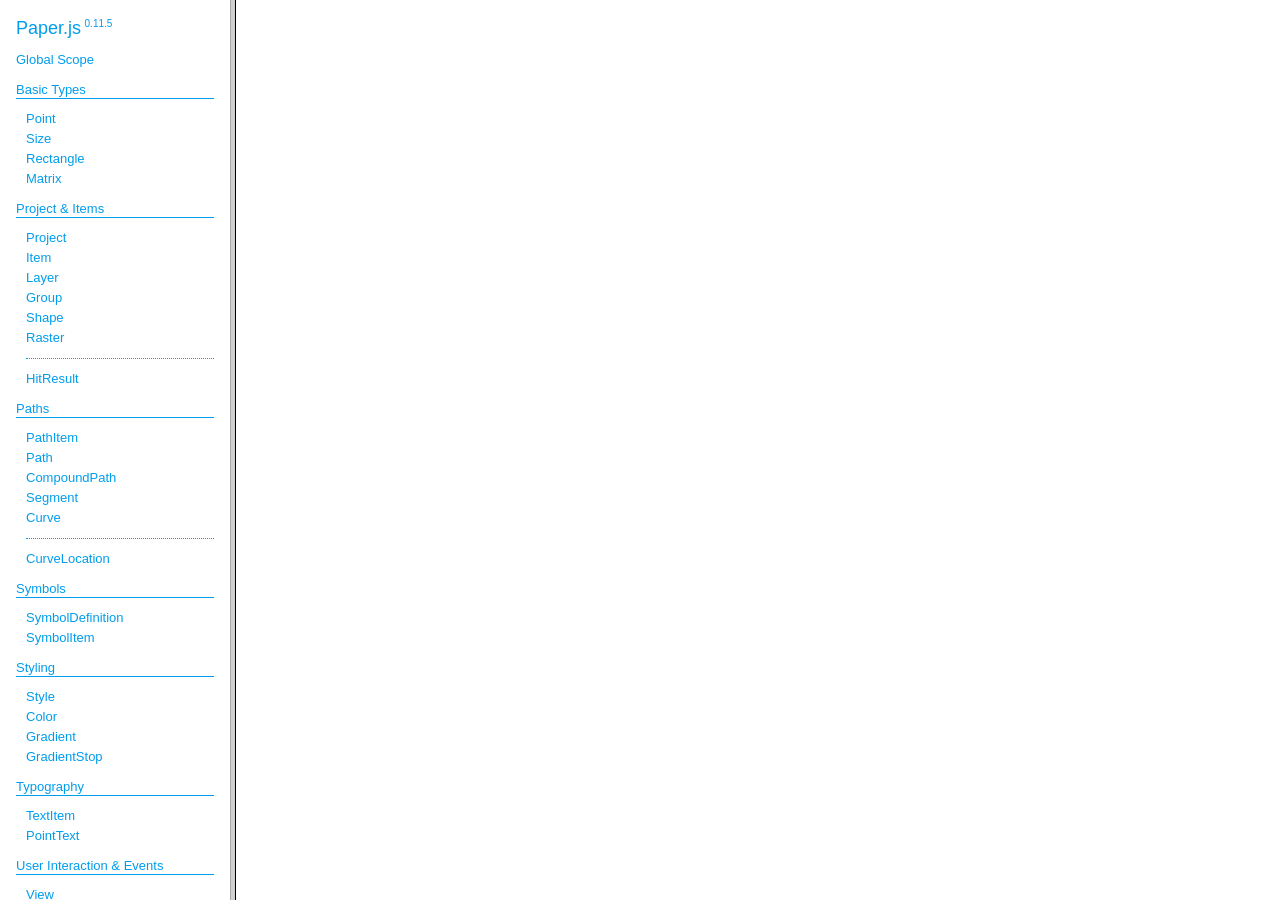
<file: paperjs-v0.11.5/docs/index.html>
<!DOCTYPE html>
<html>
<head>
<meta charset="UTF-8">
<title>Paper.js v0.11.5</title>
</head>
<frameset cols="230,*">
<frame src="classes/index.html" name="packageListFrame" title="All Packages">
<frame src="about:blank" name="class-frame" title="Class and interface descriptions">
</frameset>
</html>
</file>
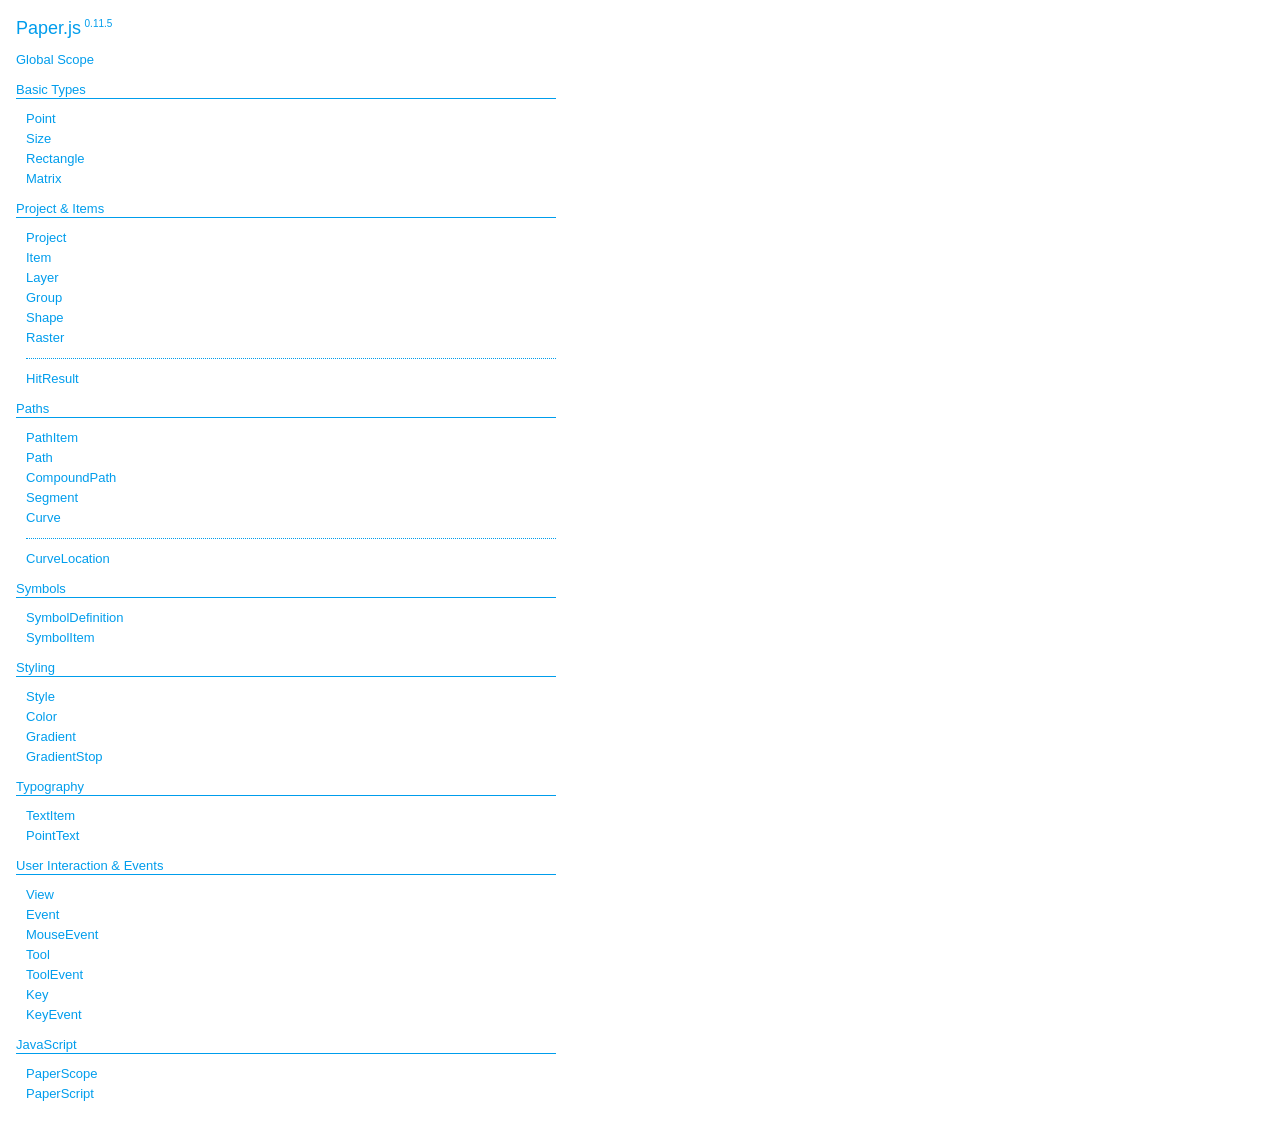
<file: paperjs-v0.11.5/docs/classes/index.html>
<!DOCTYPE html>
<html>
<head>
<meta charset="UTF-8">
<title>Paper.js v0.11.5</title>
<base target="class-frame">
<link href="../assets/css/docs.css" rel="stylesheet" type="text/css">
</head>
<body class="reference">
<div class="reference-index">
<h1>Paper.js<span class="version">0.11.5</span></h1>
<ul class="reference-classes"><li><a href="../classes/global.html">Global Scope</a></li>
<li>
<h2>Basic Types</h2>
<ul>
<li><a href="../classes/Point.html">Point</a></li>
<li><a href="../classes/Size.html">Size</a></li>
<li><a href="../classes/Rectangle.html">Rectangle</a></li>
<li><a href="../classes/Matrix.html">Matrix</a></li>
</ul>
<li>
<h2>Project & Items</h2>
<ul>
<li><a href="../classes/Project.html">Project</a></li>
<li><a href="../classes/Item.html">Item</a></li>
<li><a href="../classes/Layer.html">Layer</a></li>
<li><a href="../classes/Group.html">Group</a></li>
<li><a href="../classes/Shape.html">Shape</a></li>
<li><a href="../classes/Raster.html">Raster</a></li>
<li><hr /></li>
<li><a href="../classes/HitResult.html">HitResult</a></li>
</ul>
<li>
<h2>Paths</h2>
<ul>
<li><a href="../classes/PathItem.html">PathItem</a></li>
<li><a href="../classes/Path.html">Path</a></li>
<li><a href="../classes/CompoundPath.html">CompoundPath</a></li>
<li><a href="../classes/Segment.html">Segment</a></li>
<li><a href="../classes/Curve.html">Curve</a></li>
<li><hr /></li>
<li><a href="../classes/CurveLocation.html">CurveLocation</a></li>
</ul>
<li>
<h2>Symbols</h2>
<ul>
<li><a href="../classes/SymbolDefinition.html">SymbolDefinition</a></li>
<li><a href="../classes/SymbolItem.html">SymbolItem</a></li>
</ul>
<li>
<h2>Styling</h2>
<ul>
<li><a href="../classes/Style.html">Style</a></li>
<li><a href="../classes/Color.html">Color</a></li>
<li><a href="../classes/Gradient.html">Gradient</a></li>
<li><a href="../classes/GradientStop.html">GradientStop</a></li>
</ul>
<li>
<h2>Typography</h2>
<ul>
<li><a href="../classes/TextItem.html">TextItem</a></li>
<li><a href="../classes/PointText.html">PointText</a></li>
</ul>
<li>
<h2>User Interaction & Events</h2>
<ul>
<li><a href="../classes/View.html">View</a></li>
<li><a href="../classes/Event.html">Event</a></li>
<li><a href="../classes/MouseEvent.html">MouseEvent</a></li>
<li><a href="../classes/Tool.html">Tool</a></li>
<li><a href="../classes/ToolEvent.html">ToolEvent</a></li>
<li><a href="../classes/Key.html">Key</a></li>
<li><a href="../classes/KeyEvent.html">KeyEvent</a></li>
</ul>
<li>
<h2>JavaScript</h2>
<ul>
<li><a href="../classes/PaperScope.html">PaperScope</a></li>
<li><a href="../classes/PaperScript.html">PaperScript</a></li>
</ul>
</ul>
</body>
</html>
</file>
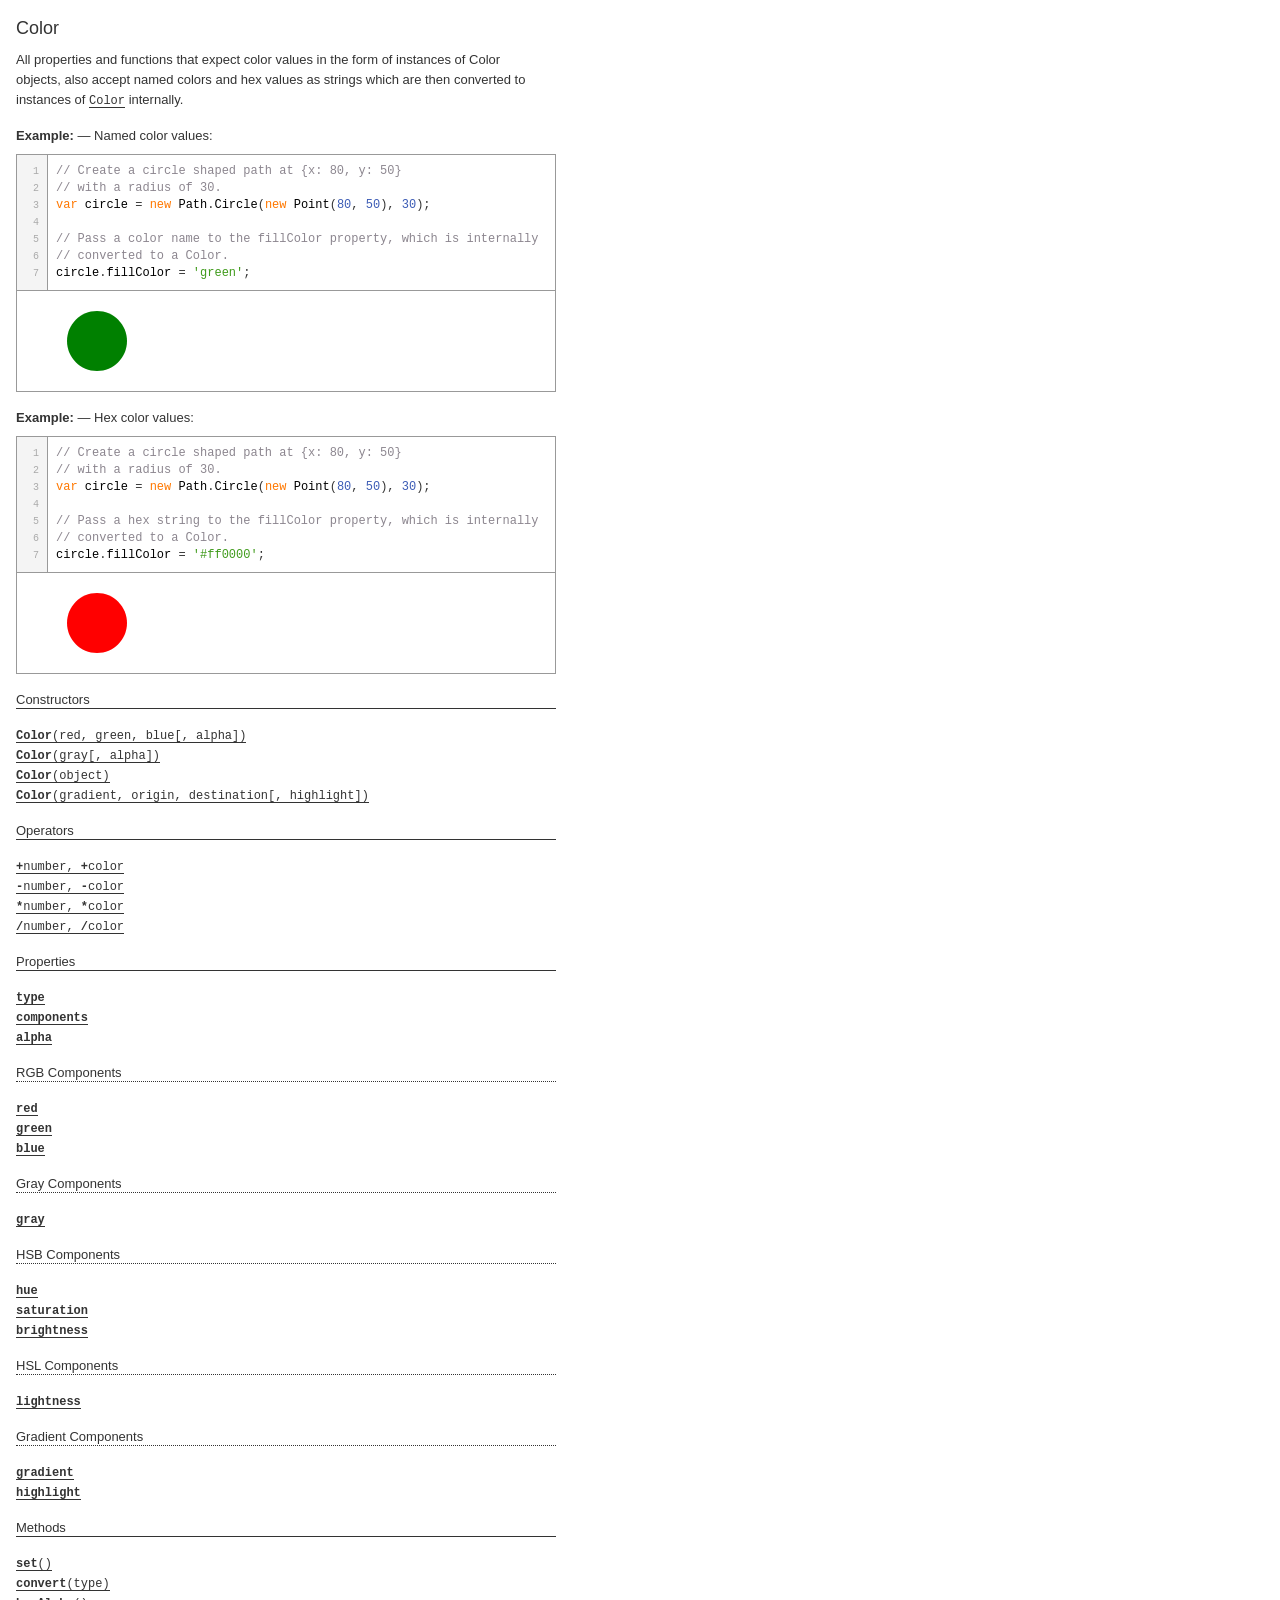
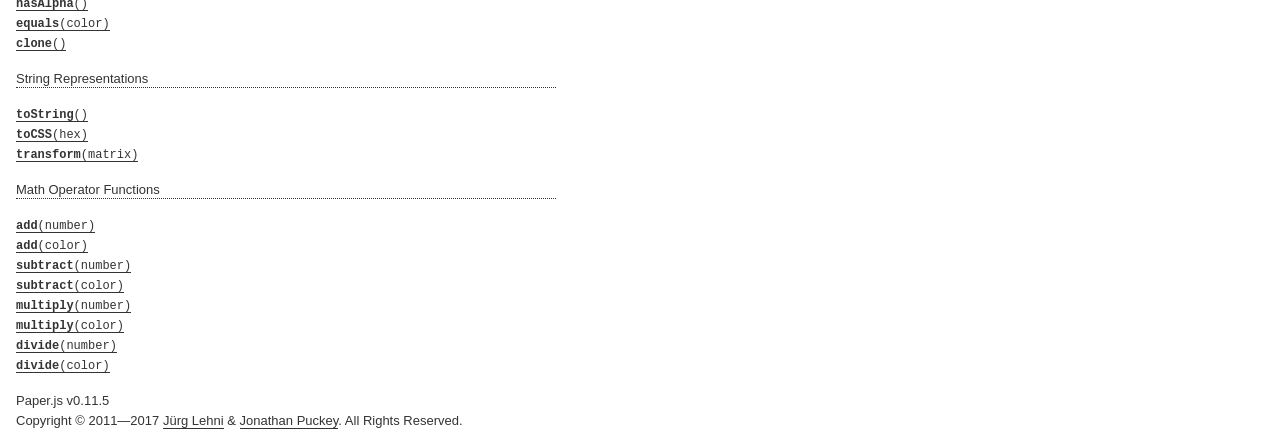
<file: paperjs-v0.11.5/docs/classes/Color.html>
<!DOCTYPE html>
<html>
<head>
<meta charset="UTF-8">
<title>Color</title>
<base target="class-frame">
<link href="../assets/css/docs.css" rel="stylesheet" type="text/css">
<script src="../assets/js/paper.js"></script>
<script src="../assets/js/jquery.js"></script>
<script src="../assets/js/codemirror.js"></script>
<script src="../assets/js/docs.js"></script>
</head>
<body>
<article class="reference"> 
<div class="reference-class">
<h1>Color</h1>

<p>All properties and functions that expect color values in the form of instances of Color objects, also accept named colors and hex values as strings which are then converted to instances of <a href="../classes/Color.html"><tt>Color</tt></a> internally.</p>
<h4>Example:<span class="description">Named color values:</span></h4>

<div class="paperscript split">

<div class="buttons">
<div class="button run">Run</div>
</div>

<script type="text/paperscript" canvas="canvas-0">
// Create a circle shaped path at {x: 80, y: 50}
// with a radius of 30.
var circle = new Path.Circle(new Point(80, 50), 30);

// Pass a color name to the fillColor property, which is internally
// converted to a Color.
circle.fillColor = 'green';
</script>
<div class="canvas"><canvas width="516" height="100" id="canvas-0"></canvas></div>
</div>


<h4>Example:<span class="description">Hex color values:</span></h4>

<div class="paperscript split">

<div class="buttons">
<div class="button run">Run</div>
</div>

<script type="text/paperscript" canvas="canvas-1">
// Create a circle shaped path at {x: 80, y: 50}
// with a radius of 30.
var circle = new Path.Circle(new Point(80, 50), 30);

// Pass a hex string to the fillColor property, which is internally
// converted to a Color.
circle.fillColor = '#ff0000';
</script>
<div class="canvas"><canvas width="516" height="100" id="canvas-1"></canvas></div>
</div>


</div>

<!-- =============================== constructors ========================== -->
<div class="reference-members">
	<h2>Constructors</h2>
	
		
<div id="color-red-green-blue" class="member">
<div class="member-link">
<a name="color-red-green-blue" href="#color-red-green-blue"><tt><b>Color</b>(red, green, blue[, alpha])</tt></a>
</div>
<div class="member-description hidden">
<div class="member-text">
    <p>Creates a RGB Color object.</p>
    
    
<ul class="member-list">
	<h4>Parameters:</h4>
	
	<li>
<tt>red:</tt> 
<tt>Number</tt>
&mdash;&nbsp;the amount of red in the color as a value between  <code>0</code> and <code>1</code>

</li>
	
	<li>
<tt>green:</tt> 
<tt>Number</tt>
&mdash;&nbsp;the amount of green in the color as a value  between <code>0</code> and <code>1</code>

</li>
	
	<li>
<tt>blue:</tt> 
<tt>Number</tt>
&mdash;&nbsp;the amount of blue in the color as a value  between <code>0</code> and <code>1</code>

</li>
	
	<li>
<tt>alpha:</tt> 
<tt>Number</tt>
&mdash;&nbsp;the alpha of the color as a value between <code>0</code>  and <code>1</code>
&mdash;&nbsp;optional
</li>
	
</ul>

    
	<ul class="member-list">
		<h4>Returns:</h4>
		
			<li>
<tt><a href="../classes/Color.html"><tt>Color</tt></a></tt>
</li>

		
	</ul>



    
    <h4>Example:<span class="description">Creating a RGB Color:</span></h4>

<div class="paperscript split">

<div class="buttons">
<div class="button run">Run</div>
</div>

<script type="text/paperscript" canvas="canvas-2">
// Create a circle shaped path at {x: 80, y: 50}
// with a radius of 30:
var circle = new Path.Circle(new Point(80, 50), 30);

// 100% red, 0% blue, 50% blue:
circle.fillColor = new Color(1, 0, 0.5);
</script>
<div class="canvas"><canvas width="516" height="100" id="canvas-2"></canvas></div>
</div>


</div>
</div>
</div>
	
		
<div id="color-gray" class="member">
<div class="member-link">
<a name="color-gray" href="#color-gray"><tt><b>Color</b>(gray[, alpha])</tt></a>
</div>
<div class="member-description hidden">
<div class="member-text">
    <p>Creates a gray Color object.</p>
    
    
<ul class="member-list">
	<h4>Parameters:</h4>
	
	<li>
<tt>gray:</tt> 
<tt>Number</tt>
&mdash;&nbsp;the amount of gray in the color as a value  between <code>0</code> and <code>1</code>

</li>
	
	<li>
<tt>alpha:</tt> 
<tt>Number</tt>
&mdash;&nbsp;the alpha of the color as a value between <code>0</code>  and <code>1</code>
&mdash;&nbsp;optional
</li>
	
</ul>

    
	<ul class="member-list">
		<h4>Returns:</h4>
		
			<li>
<tt><a href="../classes/Color.html"><tt>Color</tt></a></tt>
</li>

		
	</ul>



    
    <h4>Example:<span class="description">Creating a gray Color:</span></h4>

<div class="paperscript split">

<div class="buttons">
<div class="button run">Run</div>
</div>

<script type="text/paperscript" canvas="canvas-3">
// Create a circle shaped path at {x: 80, y: 50}
// with a radius of 30:
var circle = new Path.Circle(new Point(80, 50), 30);

// Create a GrayColor with 50% gray:
circle.fillColor = new Color(0.5);
</script>
<div class="canvas"><canvas width="516" height="100" id="canvas-3"></canvas></div>
</div>


</div>
</div>
</div>
	
		
<div id="color-object" class="member">
<div class="member-link">
<a name="color-object" href="#color-object"><tt><b>Color</b>(object)</tt></a>
</div>
<div class="member-description hidden">
<div class="member-text">
    <p>Creates a HSB, HSL or gradient Color object from the properties of the provided object:</p>
    <ul class="member-list">
<h4>Options:</h4>
<li><tt>hsb.hue: <tt>Number</tt></tt> &mdash; the hue of the color as a value in degrees  between <code>0</code> and <code>360</code></li>
<li><tt>hsb.saturation: <tt>Number</tt></tt> &mdash; the saturation of the color as a  value between <code>0</code> and <code>1</code></li>
<li><tt>hsb.brightness: <tt>Number</tt></tt> &mdash; the brightness of the color as a  value between <code>0</code> and <code>1</code></li>
<li><tt>hsb.alpha: <tt>Number</tt></tt> &mdash; the alpha of the color as a value between  <code>0</code> and <code>1</code></li>
<li><tt>hsl.hue: <tt>Number</tt></tt> &mdash; the hue of the color as a value in degrees  between <code>0</code> and <code>360</code></li>
<li><tt>hsl.saturation: <tt>Number</tt></tt> &mdash; the saturation of the color as a  value between <code>0</code> and <code>1</code></li>
<li><tt>hsl.lightness: <tt>Number</tt></tt> &mdash; the lightness of the color as a value  between <code>0</code> and <code>1</code><br></li>
<li><tt>hsl.alpha: <tt>Number</tt></tt> &mdash; the alpha of the color as a value between  <code>0</code> and <code>1</code></li>
<li><tt>gradient.gradient: <a href="../classes/Gradient.html"><tt>Gradient</tt></a></tt> &mdash; the gradient object that  describes the color stops and type of gradient to be used</li>
<li><tt>gradient.origin: <a href="../classes/Point.html"><tt>Point</tt></a></tt> &mdash; the origin point of the gradient</li>
<li><tt>gradient.destination: <a href="../classes/Point.html"><tt>Point</tt></a></tt> &mdash; the destination point of the  gradient</li>
<li><tt>gradient.stops: Array of <a href="../classes/GradientStop.html"><tt>GradientStop</tt></a> objects</tt> &mdash; the gradient stops describing  the gradient, as an alternative to providing a gradient object</li>
<li><tt>gradient.radial: <tt>Boolean</tt></tt> &mdash; controls whether the gradient is  radial, as an alternative to providing a gradient object</li>
</ul>
    
<ul class="member-list">
	<h4>Parameters:</h4>
	
	<li>
<tt>object:</tt> 
<tt>Object</tt>
&mdash;&nbsp;an object describing the components and properties of the color

</li>
	
</ul>

    
	<ul class="member-list">
		<h4>Returns:</h4>
		
			<li>
<tt><a href="../classes/Color.html"><tt>Color</tt></a></tt>
</li>

		
	</ul>



    
    <h4>Example:<span class="description">Creating a HSB Color:</span></h4>

<div class="paperscript split">

<div class="buttons">
<div class="button run">Run</div>
</div>

<script type="text/paperscript" canvas="canvas-4">
// Create a circle shaped path at {x: 80, y: 50}
// with a radius of 30:
var circle = new Path.Circle(new Point(80, 50), 30);

// Create an HSB Color with a hue of 90 degrees, a saturation
// 100% and a brightness of 100%:
circle.fillColor = { hue: 90, saturation: 1, brightness: 1 };
</script>
<div class="canvas"><canvas width="516" height="100" id="canvas-4"></canvas></div>
</div>


<h4>Example:<span class="description">Creating a HSL Color:</span></h4>

<div class="paperscript split">

<div class="buttons">
<div class="button run">Run</div>
</div>

<script type="text/paperscript" canvas="canvas-5">
// Create a circle shaped path at {x: 80, y: 50}
// with a radius of 30:
var circle = new Path.Circle(new Point(80, 50), 30);

// Create an HSL Color with a hue of 90 degrees, a saturation
// 100% and a lightness of 50%:
circle.fillColor = { hue: 90, saturation: 1, lightness: 0.5 };
</script>
<div class="canvas"><canvas width="516" height="100" id="canvas-5"></canvas></div>
</div>


<h4>Example:<span class="description">Creating a gradient color from an object literal:</span></h4>

<div class="paperscript split">

<div class="buttons">
<div class="button run">Run</div>
</div>

<script type="text/paperscript" canvas="canvas-6">
// Define two points which we will be using to construct
// the path and to position the gradient color:
var topLeft = view.center - [80, 80];
var bottomRight = view.center + [80, 80];

var path = new Path.Rectangle({
 topLeft: topLeft,
 bottomRight: bottomRight,
 // Fill the path with a gradient of three color stops
 // that runs between the two points we defined earlier:
 fillColor: {
     stops: ['yellow', 'red', 'blue'],
     origin: topLeft,
     destination: bottomRight
 }
});
</script>
<div class="canvas"><canvas width="516" height="200" id="canvas-6"></canvas></div>
</div>


</div>
</div>
</div>
	
		
<div id="color-gradient-origin-destination" class="member">
<div class="member-link">
<a name="color-gradient-origin-destination" href="#color-gradient-origin-destination"><tt><b>Color</b>(gradient, origin, destination[, highlight])</tt></a>
</div>
<div class="member-description hidden">
<div class="member-text">
    <p>Creates a gradient Color object.</p>
    
    
<ul class="member-list">
	<h4>Parameters:</h4>
	
	<li>
<tt>gradient:</tt> 
<a href="../classes/Gradient.html"><tt>Gradient</tt></a>


</li>
	
	<li>
<tt>origin:</tt> 
<a href="../classes/Point.html"><tt>Point</tt></a>


</li>
	
	<li>
<tt>destination:</tt> 
<a href="../classes/Point.html"><tt>Point</tt></a>


</li>
	
	<li>
<tt>highlight:</tt> 
<a href="../classes/Point.html"><tt>Point</tt></a>

&mdash;&nbsp;optional
</li>
	
</ul>

    
	<ul class="member-list">
		<h4>Returns:</h4>
		
			<li>
<tt><a href="../classes/Color.html"><tt>Color</tt></a></tt>
</li>

		
	</ul>



    
    <h4>Example:<span class="description">Applying a linear gradient color containing evenly distributed color stops:</span></h4>

<div class="paperscript split">

<div class="buttons">
<div class="button run">Run</div>
</div>

<script type="text/paperscript" canvas="canvas-7">
// Define two points which we will be using to construct
// the path and to position the gradient color:
var topLeft = view.center - [80, 80];
var bottomRight = view.center + [80, 80];

// Create a rectangle shaped path between
// the topLeft and bottomRight points:
var path = new Path.Rectangle(topLeft, bottomRight);

// Create the gradient, passing it an array of colors to be converted
// to evenly distributed color stops:
var gradient = new Gradient(['yellow', 'red', 'blue']);

// Have the gradient color run between the topLeft and
// bottomRight points we defined earlier:
var gradientColor = new Color(gradient, topLeft, bottomRight);

// Set the fill color of the path to the gradient color:
path.fillColor = gradientColor;
</script>
<div class="canvas"><canvas width="516" height="200" id="canvas-7"></canvas></div>
</div>


<h4>Example:<span class="description">Applying a radial gradient color containing unevenly distributed color stops:</span></h4>

<div class="paperscript split">

<div class="buttons">
<div class="button run">Run</div>
</div>

<script type="text/paperscript" canvas="canvas-8">
// Create a circle shaped path at the center of the view
// with a radius of 80:
var path = new Path.Circle({
    center: view.center,
    radius: 80
});

// The stops array: yellow mixes with red between 0 and 15%,
// 15% to 30% is pure red, red mixes with black between 30% to 100%:
var stops = [
    ['yellow', 0],
    ['red', 0.15],
    ['red', 0.3],
    ['black', 0.9]
];

// Create a radial gradient using the color stops array:
var gradient = new Gradient(stops, true);

// We will use the center point of the circle shaped path as
// the origin point for our gradient color
var from = path.position;

// The destination point of the gradient color will be the
// center point of the path + 80pt in horizontal direction:
var to = path.position + [80, 0];

// Create the gradient color:
var gradientColor = new Color(gradient, from, to);

// Set the fill color of the path to the gradient color:
path.fillColor = gradientColor;
</script>
<div class="canvas"><canvas width="516" height="200" id="canvas-8"></canvas></div>
</div>


</div>
</div>
</div>
	
</div>



<!-- ================================ operators ============================ -->
	<div class="reference-members">
		<h2>Operators</h2>
		
			<div id="add" class="member">
<div class="member-link">
<a name="add" href="#add"><tt><tt><b>+</b>number</tt>, <tt><b>+</b>color</tt></tt></a>
</div>
<div class="member-description hidden">


	<div class="member-text">
		<p>Returns the addition of the supplied value to both coordinates of the color as a new color. The object itself is not modified!</p>
		
<ul class="member-list">
	<h4>Parameters:</h4>
	
	<li>
<tt>number:</tt> 
<tt>Number</tt>
&mdash;&nbsp;the number to add

</li>
	
</ul>

		
	<ul class="member-list">
		<h4>Returns:</h4>
		
			<li>
<tt><a href="../classes/Color.html"><tt>Color</tt></a></tt>&nbsp;&mdash;&nbsp;the addition of the color and the value as a new color
</li>

		
	</ul>



		
		<h4>Example:</h4>


<pre><code>var color = new Color(0.5, 1, 1);
var result = color + 1;
console.log(result); // { red: 1, blue: 1, green: 1 }</code></pre>

	</div>



	<div class="member-text">
		<p>Returns the addition of the supplied color to the color as a new color. The object itself is not modified!</p>
		
<ul class="member-list">
	<h4>Parameters:</h4>
	
	<li>
<tt>color:</tt> 
<a href="../classes/Color.html"><tt>Color</tt></a>
&mdash;&nbsp;the color to add

</li>
	
</ul>

		
	<ul class="member-list">
		<h4>Returns:</h4>
		
			<li>
<tt><a href="../classes/Color.html"><tt>Color</tt></a></tt>&nbsp;&mdash;&nbsp;the addition of the two colors as a new color
</li>

		
	</ul>



		
		<h4>Example:</h4>


<pre><code>var color1 = new Color(0, 1, 1);
var color2 = new Color(1, 0, 0);
var result = color1 + color2;
console.log(result); // { red: 1, blue: 1, green: 1 }</code></pre>

	</div>


</div>
</div>

		
			<div id="subtract" class="member">
<div class="member-link">
<a name="subtract" href="#subtract"><tt><tt><b>-</b>number</tt>, <tt><b>-</b>color</tt></tt></a>
</div>
<div class="member-description hidden">


	<div class="member-text">
		<p>Returns the subtraction of the supplied value to both coordinates of the color as a new color. The object itself is not modified!</p>
		
<ul class="member-list">
	<h4>Parameters:</h4>
	
	<li>
<tt>number:</tt> 
<tt>Number</tt>
&mdash;&nbsp;the number to subtract

</li>
	
</ul>

		
	<ul class="member-list">
		<h4>Returns:</h4>
		
			<li>
<tt><a href="../classes/Color.html"><tt>Color</tt></a></tt>&nbsp;&mdash;&nbsp;the subtraction of the color and the value as a new color
</li>

		
	</ul>



		
		<h4>Example:</h4>


<pre><code>var color = new Color(0.5, 1, 1);
var result = color - 1;
console.log(result); // { red: 0, blue: 0, green: 0 }</code></pre>

	</div>



	<div class="member-text">
		<p>Returns the subtraction of the supplied color to the color as a new color. The object itself is not modified!</p>
		
<ul class="member-list">
	<h4>Parameters:</h4>
	
	<li>
<tt>color:</tt> 
<a href="../classes/Color.html"><tt>Color</tt></a>
&mdash;&nbsp;the color to subtract

</li>
	
</ul>

		
	<ul class="member-list">
		<h4>Returns:</h4>
		
			<li>
<tt><a href="../classes/Color.html"><tt>Color</tt></a></tt>&nbsp;&mdash;&nbsp;the subtraction of the two colors as a new color
</li>

		
	</ul>



		
		<h4>Example:</h4>


<pre><code>var color1 = new Color(0, 1, 1);
var color2 = new Color(1, 0, 0);
var result = color1 - color2;
console.log(result); // { red: 0, blue: 1, green: 1 }</code></pre>

	</div>


</div>
</div>

		
			<div id="multiply" class="member">
<div class="member-link">
<a name="multiply" href="#multiply"><tt><tt><b>*</b>number</tt>, <tt><b>*</b>color</tt></tt></a>
</div>
<div class="member-description hidden">


	<div class="member-text">
		<p>Returns the multiplication of the supplied value to both coordinates of the color as a new color. The object itself is not modified!</p>
		
<ul class="member-list">
	<h4>Parameters:</h4>
	
	<li>
<tt>number:</tt> 
<tt>Number</tt>
&mdash;&nbsp;the number to multiply

</li>
	
</ul>

		
	<ul class="member-list">
		<h4>Returns:</h4>
		
			<li>
<tt><a href="../classes/Color.html"><tt>Color</tt></a></tt>&nbsp;&mdash;&nbsp;the multiplication of the color and the value as a new color
</li>

		
	</ul>



		
		<h4>Example:</h4>


<pre><code>var color = new Color(0.5, 1, 1);
var result = color * 0.5;
console.log(result); // { red: 0.25, blue: 0.5, green: 0.5 }</code></pre>

	</div>



	<div class="member-text">
		<p>Returns the multiplication of the supplied color to the color as a new color. The object itself is not modified!</p>
		
<ul class="member-list">
	<h4>Parameters:</h4>
	
	<li>
<tt>color:</tt> 
<a href="../classes/Color.html"><tt>Color</tt></a>
&mdash;&nbsp;the color to multiply

</li>
	
</ul>

		
	<ul class="member-list">
		<h4>Returns:</h4>
		
			<li>
<tt><a href="../classes/Color.html"><tt>Color</tt></a></tt>&nbsp;&mdash;&nbsp;the multiplication of the two colors as a new color
</li>

		
	</ul>



		
		<h4>Example:</h4>


<pre><code>var color1 = new Color(0, 1, 1);
var color2 = new Color(0.5, 0, 0.5);
var result = color1 * color2;
console.log(result); // { red: 0, blue: 0, green: 0.5 }</code></pre>

	</div>


</div>
</div>

		
			<div id="divide" class="member">
<div class="member-link">
<a name="divide" href="#divide"><tt><tt><b>/</b>number</tt>, <tt><b>/</b>color</tt></tt></a>
</div>
<div class="member-description hidden">


	<div class="member-text">
		<p>Returns the division of the supplied value to both coordinates of the color as a new color. The object itself is not modified!</p>
		
<ul class="member-list">
	<h4>Parameters:</h4>
	
	<li>
<tt>number:</tt> 
<tt>Number</tt>
&mdash;&nbsp;the number to divide

</li>
	
</ul>

		
	<ul class="member-list">
		<h4>Returns:</h4>
		
			<li>
<tt><a href="../classes/Color.html"><tt>Color</tt></a></tt>&nbsp;&mdash;&nbsp;the division of the color and the value as a new color
</li>

		
	</ul>



		
		<h4>Example:</h4>


<pre><code>var color = new Color(0.5, 1, 1);
var result = color / 2;
console.log(result); // { red: 0.25, blue: 0.5, green: 0.5 }</code></pre>

	</div>



	<div class="member-text">
		<p>Returns the division of the supplied color to the color as a new color. The object itself is not modified!</p>
		
<ul class="member-list">
	<h4>Parameters:</h4>
	
	<li>
<tt>color:</tt> 
<a href="../classes/Color.html"><tt>Color</tt></a>
&mdash;&nbsp;the color to divide

</li>
	
</ul>

		
	<ul class="member-list">
		<h4>Returns:</h4>
		
			<li>
<tt><a href="../classes/Color.html"><tt>Color</tt></a></tt>&nbsp;&mdash;&nbsp;the division of the two colors as a new color
</li>

		
	</ul>



		
		<h4>Example:</h4>


<pre><code>var color1 = new Color(0, 1, 1);
var color2 = new Color(0.5, 0, 0.5);
var result = color1 / color2;
console.log(result); // { red: 0, blue: 0, green: 1 }</code></pre>

	</div>


</div>
</div>

		
	</div>



<!-- ================================ properties =========================== -->
	<div class="reference-members">
		<h2>Properties</h2>
		
			
<div id="type" class="member">
<div class="member-link">
<a name="type" href="#type"><tt><b>type</b></tt></a>
</div>
<div class="member-description hidden">

<div class="member-text">
	<p>The type of the color as a string.</p>
	
	
	
	<ul class="member-list">
		<h4>Type:</h4>
		<li>
			<tt>String</tt>
		</li>
	</ul>
    
	
	<h4>Example:</h4>


<pre><code>var color = new Color(1, 0, 0);
console.log(color.type); // 'rgb'</code></pre>

</div>

</div>
</div>
		
			
<div id="components" class="member">
<div class="member-link">
<a name="components" href="#components"><tt><b>components</b></tt></a>
</div>
<div class="member-description hidden">

<div class="member-text">
	<p>The color components that define the color, including the alpha value if defined.</p>
	
		<p>Read only.</p>
	
	
	
	<ul class="member-list">
		<h4>Type:</h4>
		<li>
			Array of <tt>Number</tt>s
		</li>
	</ul>
    
	
	
</div>

</div>
</div>
		
			
<div id="alpha" class="member">
<div class="member-link">
<a name="alpha" href="#alpha"><tt><b>alpha</b></tt></a>
</div>
<div class="member-description hidden">

<div class="member-text">
	<p>The color&rsquo;s alpha value as a number between <code>0</code> and <code>1</code>. All colors of the different subclasses support alpha values.</p>
	
	
	
	<ul class="member-list">
		<h4>Type:</h4>
		<li>
			<tt>Number</tt>
		</li>
	</ul>
    
	
	<h4>Example:<span class="description">A filled path with a half transparent stroke:</span></h4>

<div class="paperscript split">

<div class="buttons">
<div class="button run">Run</div>
</div>

<script type="text/paperscript" canvas="canvas-9">
var circle = new Path.Circle(new Point(80, 50), 30);

// Fill the circle with red and give it a 20pt green stroke:
circle.style = {
 fillColor: 'red',
 strokeColor: 'green',
 strokeWidth: 20
};

// Make the stroke half transparent:
circle.strokeColor.alpha = 0.5;
</script>
<div class="canvas"><canvas width="516" height="100" id="canvas-9"></canvas></div>
</div>


</div>

</div>
</div>
		
			
	<h3>RGB Components</h3>

<div id="red" class="member">
<div class="member-link">
<a name="red" href="#red"><tt><b>red</b></tt></a>
</div>
<div class="member-description hidden">

<div class="member-text">
	<p>The amount of red in the color as a value between <code>0</code> and <code>1</code>.</p>
	
	
	
	<ul class="member-list">
		<h4>Type:</h4>
		<li>
			<tt>Number</tt>
		</li>
	</ul>
    
	
	<h4>Example:<span class="description">Changing the amount of red in a color:</span></h4>

<div class="paperscript split">

<div class="buttons">
<div class="button run">Run</div>
</div>

<script type="text/paperscript" canvas="canvas-10">
var circle = new Path.Circle(new Point(80, 50), 30);
circle.fillColor = 'blue';

// Blue + red = purple:
circle.fillColor.red = 1;
</script>
<div class="canvas"><canvas width="516" height="100" id="canvas-10"></canvas></div>
</div>


</div>

</div>
</div>
		
			
<div id="green" class="member">
<div class="member-link">
<a name="green" href="#green"><tt><b>green</b></tt></a>
</div>
<div class="member-description hidden">

<div class="member-text">
	<p>The amount of green in the color as a value between <code>0</code> and <code>1</code>.</p>
	
	
	
	<ul class="member-list">
		<h4>Type:</h4>
		<li>
			<tt>Number</tt>
		</li>
	</ul>
    
	
	<h4>Example:<span class="description">Changing the amount of green in a color:</span></h4>

<div class="paperscript split">

<div class="buttons">
<div class="button run">Run</div>
</div>

<script type="text/paperscript" canvas="canvas-11">
var circle = new Path.Circle(new Point(80, 50), 30);

// First we set the fill color to red:
circle.fillColor = 'red';

// Red + green = yellow:
circle.fillColor.green = 1;
</script>
<div class="canvas"><canvas width="516" height="100" id="canvas-11"></canvas></div>
</div>


</div>

</div>
</div>
		
			
<div id="blue" class="member">
<div class="member-link">
<a name="blue" href="#blue"><tt><b>blue</b></tt></a>
</div>
<div class="member-description hidden">

<div class="member-text">
	<p>The amount of blue in the color as a value between <code>0</code> and <code>1</code>.</p>
	
	
	
	<ul class="member-list">
		<h4>Type:</h4>
		<li>
			<tt>Number</tt>
		</li>
	</ul>
    
	
	<h4>Example:<span class="description">Changing the amount of blue in a color:</span></h4>

<div class="paperscript split">

<div class="buttons">
<div class="button run">Run</div>
</div>

<script type="text/paperscript" canvas="canvas-12">
var circle = new Path.Circle(new Point(80, 50), 30);

// First we set the fill color to red:
circle.fillColor = 'red';

// Red + blue = purple:
circle.fillColor.blue = 1;
</script>
<div class="canvas"><canvas width="516" height="100" id="canvas-12"></canvas></div>
</div>


</div>

</div>
</div>
		
			
	<h3>Gray Components</h3>

<div id="gray" class="member">
<div class="member-link">
<a name="gray" href="#gray"><tt><b>gray</b></tt></a>
</div>
<div class="member-description hidden">

<div class="member-text">
	<p>The amount of gray in the color as a value between <code>0</code> and <code>1</code>.</p>
	
	
	
	<ul class="member-list">
		<h4>Type:</h4>
		<li>
			<tt>Number</tt>
		</li>
	</ul>
    
	
	
</div>

</div>
</div>
		
			
	<h3>HSB Components</h3>

<div id="hue" class="member">
<div class="member-link">
<a name="hue" href="#hue"><tt><b>hue</b></tt></a>
</div>
<div class="member-description hidden">

<div class="member-text">
	<p>The hue of the color as a value in degrees between <code>0</code> and <code>360</code>.</p>
	
	
	
	<ul class="member-list">
		<h4>Type:</h4>
		<li>
			<tt>Number</tt>
		</li>
	</ul>
    
	
	<h4>Example:<span class="description">Changing the hue of a color:</span></h4>

<div class="paperscript split">

<div class="buttons">
<div class="button run">Run</div>
</div>

<script type="text/paperscript" canvas="canvas-13">
var circle = new Path.Circle(new Point(80, 50), 30);
circle.fillColor = 'red';
circle.fillColor.hue += 30;
</script>
<div class="canvas"><canvas width="516" height="100" id="canvas-13"></canvas></div>
</div>


<h4>Example:<span class="description">Hue cycling:</span></h4>

<div class="paperscript split">

<div class="buttons">
<div class="button run">Run</div>
</div>

<script type="text/paperscript" canvas="canvas-14">
// Create a rectangle shaped path, using the dimensions
// of the view:
var path = new Path.Rectangle(view.bounds);
path.fillColor = 'red';

function onFrame(event) {
 path.fillColor.hue += 0.5;
}
</script>
<div class="canvas"><canvas width="516" height="100" id="canvas-14"></canvas></div>
</div>


</div>

</div>
</div>
		
			
<div id="saturation" class="member">
<div class="member-link">
<a name="saturation" href="#saturation"><tt><b>saturation</b></tt></a>
</div>
<div class="member-description hidden">

<div class="member-text">
	<p>The saturation of the color as a value between <code>0</code> and <code>1</code>.</p>
	
	
	
	<ul class="member-list">
		<h4>Type:</h4>
		<li>
			<tt>Number</tt>
		</li>
	</ul>
    
	
	
</div>

</div>
</div>
		
			
<div id="brightness" class="member">
<div class="member-link">
<a name="brightness" href="#brightness"><tt><b>brightness</b></tt></a>
</div>
<div class="member-description hidden">

<div class="member-text">
	<p>The brightness of the color as a value between <code>0</code> and <code>1</code>.</p>
	
	
	
	<ul class="member-list">
		<h4>Type:</h4>
		<li>
			<tt>Number</tt>
		</li>
	</ul>
    
	
	
</div>

</div>
</div>
		
			
	<h3>HSL Components</h3>

<div id="lightness" class="member">
<div class="member-link">
<a name="lightness" href="#lightness"><tt><b>lightness</b></tt></a>
</div>
<div class="member-description hidden">

<div class="member-text">
	<p>The lightness of the color as a value between <code>0</code> and <code>1</code>.</p>
<p>Note that all other components are shared with HSB.</p>
	
	
	
	<ul class="member-list">
		<h4>Type:</h4>
		<li>
			<tt>Number</tt>
		</li>
	</ul>
    
	
	
</div>

</div>
</div>
		
			
	<h3>Gradient Components</h3>

<div id="gradient" class="member">
<div class="member-link">
<a name="gradient" href="#gradient"><tt><b>gradient</b></tt></a>
</div>
<div class="member-description hidden">

<div class="member-text">
	<p>The gradient object describing the type of gradient and the stops.</p>
	
	
	
	<ul class="member-list">
		<h4>Type:</h4>
		<li>
			<a href="../classes/Gradient.html"><tt>Gradient</tt></a>
		</li>
	</ul>
    
	
	
</div>

</div>
</div>
		
			
<div id="highlight" class="member">
<div class="member-link">
<a name="highlight" href="#highlight"><tt><b>highlight</b></tt></a>
</div>
<div class="member-description hidden">

<div class="member-text">
	<p>The highlight point of the gradient.</p>
	
	
	
	<ul class="member-list">
		<h4>Type:</h4>
		<li>
			<a href="../classes/Point.html"><tt>Point</tt></a>
		</li>
	</ul>
    
	
	<h4>Example:<span class="description">Create a circle shaped path at the center of the view, using 40% of the height of the view as its radius and fill it with a radial gradient color:</span></h4>

<div class="paperscript split">

<div class="buttons">
<div class="button run">Run</div>
</div>

<script type="text/paperscript" canvas="canvas-15">
var path = new Path.Circle({
 center: view.center,
 radius: view.bounds.height * 0.4
});

path.fillColor = {
 gradient: {
     stops: ['yellow', 'red', 'black'],
     radial: true
 },
 origin: path.position,
 destination: path.bounds.rightCenter
};

function onMouseMove(event) {
 // Set the origin highlight of the path's gradient color
 // to the position of the mouse:
 path.fillColor.highlight = event.point;
}
</script>
<div class="canvas"><canvas width="516" height="300" id="canvas-15"></canvas></div>
</div>


</div>

</div>
</div>
		
	</div>





<!-- ============================== methods ================================ -->
	<div class="reference-members">
		<h2>Methods</h2>
		
	
<div id="set" class="member">
<div class="member-link">
<a name="set" href="#set"><tt><b>set</b>()</tt></a>
</div>
<div class="member-description hidden">
<div class="member-text">
	<p>Sets the color to the passed values. Note that any sequence of parameters that is supported by the various <a href="../classes/Color.html"><tt>Color</tt></a>() constructors also work for calls of <code>set()</code>.</p>
    
	
	


	
	
</div>
</div>
</div>

	
<div id="convert-type" class="member">
<div class="member-link">
<a name="convert-type" href="#convert-type"><tt><b>convert</b>(type)</tt></a>
</div>
<div class="member-description hidden">
<div class="member-text">
	<p>Converts the color another type.</p>
    
	
<ul class="member-list">
	<h4>Parameters:</h4>
	
	<li>
<tt>type:</tt> 
<tt>String</tt>
&mdash;&nbsp;the color type to convert to. Possible values: <tt>&lsquo;rgb&rsquo;</tt>, <tt>&lsquo;gray&rsquo;</tt>, <tt>&lsquo;hsb&rsquo;</tt>, <tt>&lsquo;hsl&rsquo;</tt>

</li>
	
</ul>

	
	<ul class="member-list">
		<h4>Returns:</h4>
		
			<li>
<tt><a href="../classes/Color.html"><tt>Color</tt></a></tt>&nbsp;&mdash;&nbsp;the converted color as a new instance
</li>

		
	</ul>



	
	
</div>
</div>
</div>

	
<div id="hasalpha" class="member">
<div class="member-link">
<a name="hasalpha" href="#hasalpha"><tt><b>hasAlpha</b>()</tt></a>
</div>
<div class="member-description hidden">
<div class="member-text">
	<p>Checks if the color has an alpha value.</p>
    
	
	
	<ul class="member-list">
		<h4>Returns:</h4>
		
			<li>
<tt><tt>Boolean</tt></tt>&nbsp;&mdash;&nbsp;<tt>true</tt> if the color has an alpha value, <tt>false</tt> otherwise
</li>

		
	</ul>



	
	
</div>
</div>
</div>

	
<div id="equals-color" class="member">
<div class="member-link">
<a name="equals-color" href="#equals-color"><tt><b>equals</b>(color)</tt></a>
</div>
<div class="member-description hidden">
<div class="member-text">
	<p>Checks if the component color values of the color are the same as those of the supplied one.</p>
    
	
<ul class="member-list">
	<h4>Parameters:</h4>
	
	<li>
<tt>color:</tt> 
<a href="../classes/Color.html"><tt>Color</tt></a>
&mdash;&nbsp;the color to compare with

</li>
	
</ul>

	
	<ul class="member-list">
		<h4>Returns:</h4>
		
			<li>
<tt><tt>Boolean</tt></tt>&nbsp;&mdash;&nbsp;<tt>true</tt> if the colors are the same, <tt>false</tt> otherwise
</li>

		
	</ul>



	
	
</div>
</div>
</div>

	
<div id="clone" class="member">
<div class="member-link">
<a name="clone" href="#clone"><tt><b>clone</b>()</tt></a>
</div>
<div class="member-description hidden">
<div class="member-text">
	
    
	
	
	<ul class="member-list">
		<h4>Returns:</h4>
		
			<li>
<tt><a href="../classes/Color.html"><tt>Color</tt></a></tt>&nbsp;&mdash;&nbsp;a copy of the color object
</li>

		
	</ul>



	
	
</div>
</div>
</div>

	
<h3>String Representations</h3>

<div id="tostring" class="member">
<div class="member-link">
<a name="tostring" href="#tostring"><tt><b>toString</b>()</tt></a>
</div>
<div class="member-description hidden">
<div class="member-text">
	
    
	
	
	<ul class="member-list">
		<h4>Returns:</h4>
		
			<li>
<tt><tt>String</tt></tt>&nbsp;&mdash;&nbsp;a string representation of the color
</li>

		
	</ul>



	
	
</div>
</div>
</div>

	
<div id="tocss-hex" class="member">
<div class="member-link">
<a name="tocss-hex" href="#tocss-hex"><tt><b>toCSS</b>(hex)</tt></a>
</div>
<div class="member-description hidden">
<div class="member-text">
	<p>Returns the color as a CSS string.</p>
    
	
<ul class="member-list">
	<h4>Parameters:</h4>
	
	<li>
<tt>hex:</tt> 
<tt>Boolean</tt>
&mdash;&nbsp;whether to return the color in hexadecimal representation or as a CSS RGB / RGBA string.

</li>
	
</ul>

	
	<ul class="member-list">
		<h4>Returns:</h4>
		
			<li>
<tt><tt>String</tt></tt>&nbsp;&mdash;&nbsp;a CSS string representation of the color
</li>

		
	</ul>



	
	
</div>
</div>
</div>

	
<div id="transform-matrix" class="member">
<div class="member-link">
<a name="transform-matrix" href="#transform-matrix"><tt><b>transform</b>(matrix)</tt></a>
</div>
<div class="member-description hidden">
<div class="member-text">
	<p>Transform the gradient color by the specified matrix.</p>
    
	
<ul class="member-list">
	<h4>Parameters:</h4>
	
	<li>
<tt>matrix:</tt> 
<a href="../classes/Matrix.html"><tt>Matrix</tt></a>
&mdash;&nbsp;the matrix to transform the gradient color by

</li>
	
</ul>

	


	
	
</div>
</div>
</div>


		
			<h3>Math Operator Functions</h3>
			
				
	
<div id="add-number" class="member">
<div class="member-link">
<a name="add-number" href="#add-number"><tt><b>add</b>(number)</tt></a>
</div>
<div class="member-description hidden">
<div class="member-text">
	<p>Returns the addition of the supplied value to both coordinates of the color as a new color. The object itself is not modified!</p>
    
	
<ul class="member-list">
	<h4>Parameters:</h4>
	
	<li>
<tt>number:</tt> 
<tt>Number</tt>
&mdash;&nbsp;the number to add

</li>
	
</ul>

	
	<ul class="member-list">
		<h4>Returns:</h4>
		
			<li>
<tt><a href="../classes/Color.html"><tt>Color</tt></a></tt>&nbsp;&mdash;&nbsp;the addition of the color and the value as a new color
</li>

		
	</ul>



	
	<h4>Example:</h4>


<pre><code>var color = new Color(0.5, 1, 1);
var result = color + 1;
console.log(result); // { red: 1, blue: 1, green: 1 }</code></pre>

</div>
</div>
</div>

	
<div id="add-color" class="member">
<div class="member-link">
<a name="add-color" href="#add-color"><tt><b>add</b>(color)</tt></a>
</div>
<div class="member-description hidden">
<div class="member-text">
	<p>Returns the addition of the supplied color to the color as a new color. The object itself is not modified!</p>
    
	
<ul class="member-list">
	<h4>Parameters:</h4>
	
	<li>
<tt>color:</tt> 
<a href="../classes/Color.html"><tt>Color</tt></a>
&mdash;&nbsp;the color to add

</li>
	
</ul>

	
	<ul class="member-list">
		<h4>Returns:</h4>
		
			<li>
<tt><a href="../classes/Color.html"><tt>Color</tt></a></tt>&nbsp;&mdash;&nbsp;the addition of the two colors as a new color
</li>

		
	</ul>



	
	<h4>Example:</h4>


<pre><code>var color1 = new Color(0, 1, 1);
var color2 = new Color(1, 0, 0);
var result = color1 + color2;
console.log(result); // { red: 1, blue: 1, green: 1 }</code></pre>

</div>
</div>
</div>


			
				
	
<div id="subtract-number" class="member">
<div class="member-link">
<a name="subtract-number" href="#subtract-number"><tt><b>subtract</b>(number)</tt></a>
</div>
<div class="member-description hidden">
<div class="member-text">
	<p>Returns the subtraction of the supplied value to both coordinates of the color as a new color. The object itself is not modified!</p>
    
	
<ul class="member-list">
	<h4>Parameters:</h4>
	
	<li>
<tt>number:</tt> 
<tt>Number</tt>
&mdash;&nbsp;the number to subtract

</li>
	
</ul>

	
	<ul class="member-list">
		<h4>Returns:</h4>
		
			<li>
<tt><a href="../classes/Color.html"><tt>Color</tt></a></tt>&nbsp;&mdash;&nbsp;the subtraction of the color and the value as a new color
</li>

		
	</ul>



	
	<h4>Example:</h4>


<pre><code>var color = new Color(0.5, 1, 1);
var result = color - 1;
console.log(result); // { red: 0, blue: 0, green: 0 }</code></pre>

</div>
</div>
</div>

	
<div id="subtract-color" class="member">
<div class="member-link">
<a name="subtract-color" href="#subtract-color"><tt><b>subtract</b>(color)</tt></a>
</div>
<div class="member-description hidden">
<div class="member-text">
	<p>Returns the subtraction of the supplied color to the color as a new color. The object itself is not modified!</p>
    
	
<ul class="member-list">
	<h4>Parameters:</h4>
	
	<li>
<tt>color:</tt> 
<a href="../classes/Color.html"><tt>Color</tt></a>
&mdash;&nbsp;the color to subtract

</li>
	
</ul>

	
	<ul class="member-list">
		<h4>Returns:</h4>
		
			<li>
<tt><a href="../classes/Color.html"><tt>Color</tt></a></tt>&nbsp;&mdash;&nbsp;the subtraction of the two colors as a new color
</li>

		
	</ul>



	
	<h4>Example:</h4>


<pre><code>var color1 = new Color(0, 1, 1);
var color2 = new Color(1, 0, 0);
var result = color1 - color2;
console.log(result); // { red: 0, blue: 1, green: 1 }</code></pre>

</div>
</div>
</div>


			
				
	
<div id="multiply-number" class="member">
<div class="member-link">
<a name="multiply-number" href="#multiply-number"><tt><b>multiply</b>(number)</tt></a>
</div>
<div class="member-description hidden">
<div class="member-text">
	<p>Returns the multiplication of the supplied value to both coordinates of the color as a new color. The object itself is not modified!</p>
    
	
<ul class="member-list">
	<h4>Parameters:</h4>
	
	<li>
<tt>number:</tt> 
<tt>Number</tt>
&mdash;&nbsp;the number to multiply

</li>
	
</ul>

	
	<ul class="member-list">
		<h4>Returns:</h4>
		
			<li>
<tt><a href="../classes/Color.html"><tt>Color</tt></a></tt>&nbsp;&mdash;&nbsp;the multiplication of the color and the value as a new color
</li>

		
	</ul>



	
	<h4>Example:</h4>


<pre><code>var color = new Color(0.5, 1, 1);
var result = color * 0.5;
console.log(result); // { red: 0.25, blue: 0.5, green: 0.5 }</code></pre>

</div>
</div>
</div>

	
<div id="multiply-color" class="member">
<div class="member-link">
<a name="multiply-color" href="#multiply-color"><tt><b>multiply</b>(color)</tt></a>
</div>
<div class="member-description hidden">
<div class="member-text">
	<p>Returns the multiplication of the supplied color to the color as a new color. The object itself is not modified!</p>
    
	
<ul class="member-list">
	<h4>Parameters:</h4>
	
	<li>
<tt>color:</tt> 
<a href="../classes/Color.html"><tt>Color</tt></a>
&mdash;&nbsp;the color to multiply

</li>
	
</ul>

	
	<ul class="member-list">
		<h4>Returns:</h4>
		
			<li>
<tt><a href="../classes/Color.html"><tt>Color</tt></a></tt>&nbsp;&mdash;&nbsp;the multiplication of the two colors as a new color
</li>

		
	</ul>



	
	<h4>Example:</h4>


<pre><code>var color1 = new Color(0, 1, 1);
var color2 = new Color(0.5, 0, 0.5);
var result = color1 * color2;
console.log(result); // { red: 0, blue: 0, green: 0.5 }</code></pre>

</div>
</div>
</div>


			
				
	
<div id="divide-number" class="member">
<div class="member-link">
<a name="divide-number" href="#divide-number"><tt><b>divide</b>(number)</tt></a>
</div>
<div class="member-description hidden">
<div class="member-text">
	<p>Returns the division of the supplied value to both coordinates of the color as a new color. The object itself is not modified!</p>
    
	
<ul class="member-list">
	<h4>Parameters:</h4>
	
	<li>
<tt>number:</tt> 
<tt>Number</tt>
&mdash;&nbsp;the number to divide

</li>
	
</ul>

	
	<ul class="member-list">
		<h4>Returns:</h4>
		
			<li>
<tt><a href="../classes/Color.html"><tt>Color</tt></a></tt>&nbsp;&mdash;&nbsp;the division of the color and the value as a new color
</li>

		
	</ul>



	
	<h4>Example:</h4>


<pre><code>var color = new Color(0.5, 1, 1);
var result = color / 2;
console.log(result); // { red: 0.25, blue: 0.5, green: 0.5 }</code></pre>

</div>
</div>
</div>

	
<div id="divide-color" class="member">
<div class="member-link">
<a name="divide-color" href="#divide-color"><tt><b>divide</b>(color)</tt></a>
</div>
<div class="member-description hidden">
<div class="member-text">
	<p>Returns the division of the supplied color to the color as a new color. The object itself is not modified!</p>
    
	
<ul class="member-list">
	<h4>Parameters:</h4>
	
	<li>
<tt>color:</tt> 
<a href="../classes/Color.html"><tt>Color</tt></a>
&mdash;&nbsp;the color to divide

</li>
	
</ul>

	
	<ul class="member-list">
		<h4>Returns:</h4>
		
			<li>
<tt><a href="../classes/Color.html"><tt>Color</tt></a></tt>&nbsp;&mdash;&nbsp;the division of the two colors as a new color
</li>

		
	</ul>



	
	<h4>Example:</h4>


<pre><code>var color1 = new Color(0, 1, 1);
var color2 = new Color(0.5, 0, 0.5);
var result = color1 / color2;
console.log(result); // { red: 0, blue: 0, green: 1 }</code></pre>

</div>
</div>
</div>


			
		
	</div>




<!-- =========================== copyright notice ========================== -->
<p class="footer">
Paper.js v0.11.5<br>
Copyright &#169; 2011—2017 <a href="http://www.lehni.org" target="_blank">J&uuml;rg Lehni</a> &amp; <a href="http://www.jonathanpuckey.com" target="_blank">Jonathan Puckey</a>. All Rights Reserved.</p>
<div class="content-end"></div>


</article>
</body>
</file>
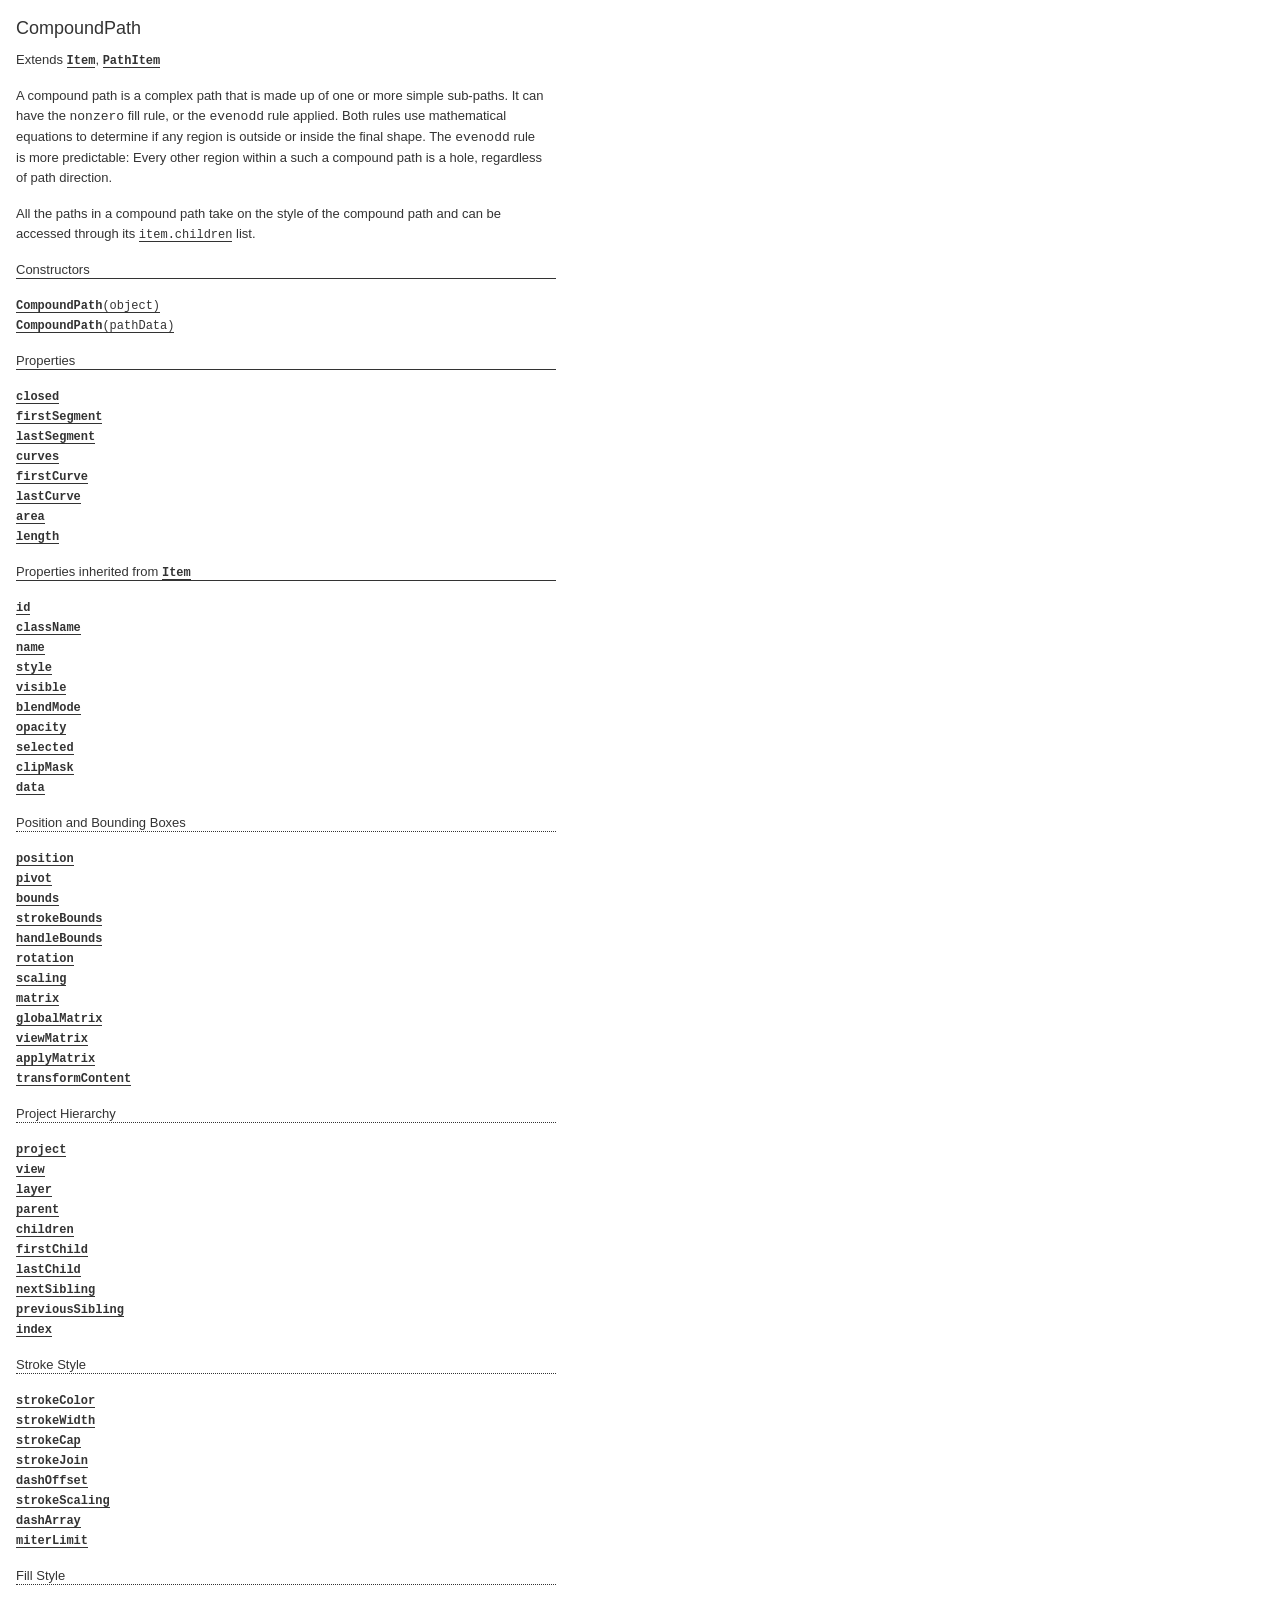
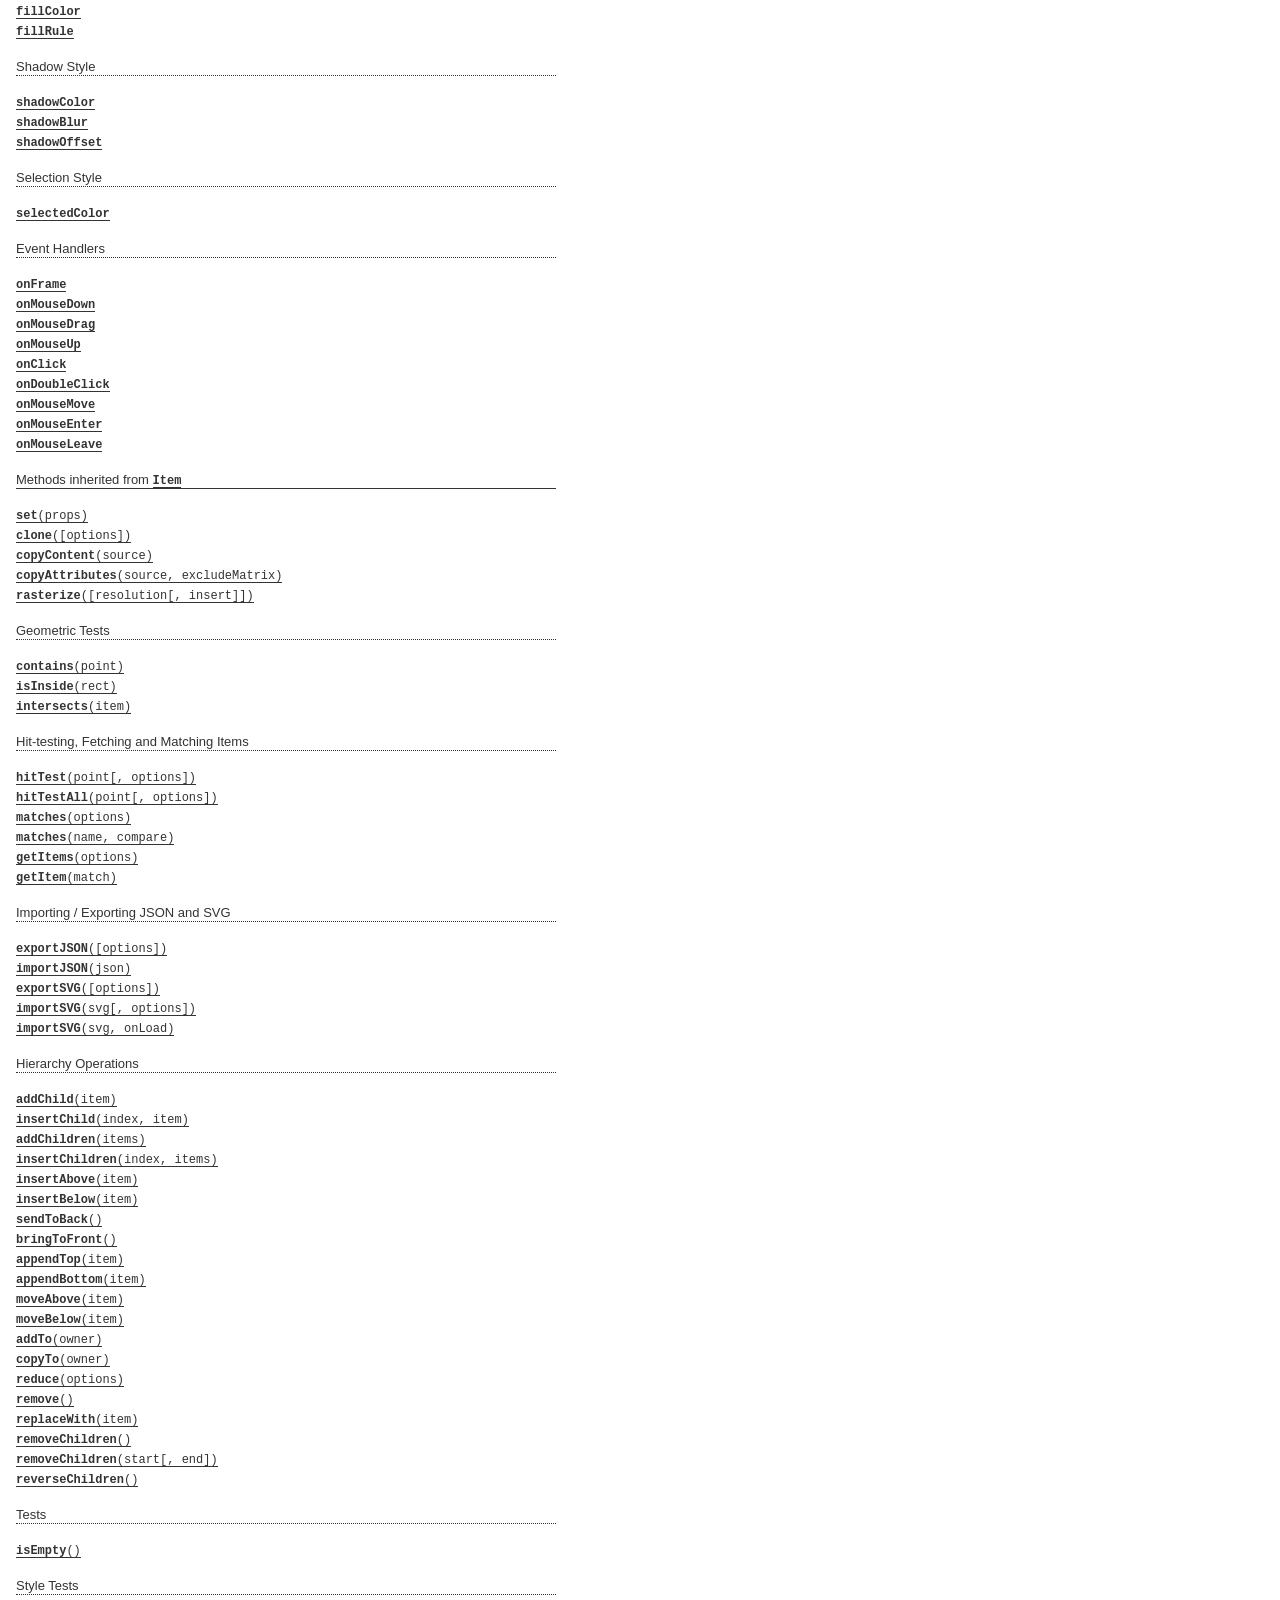
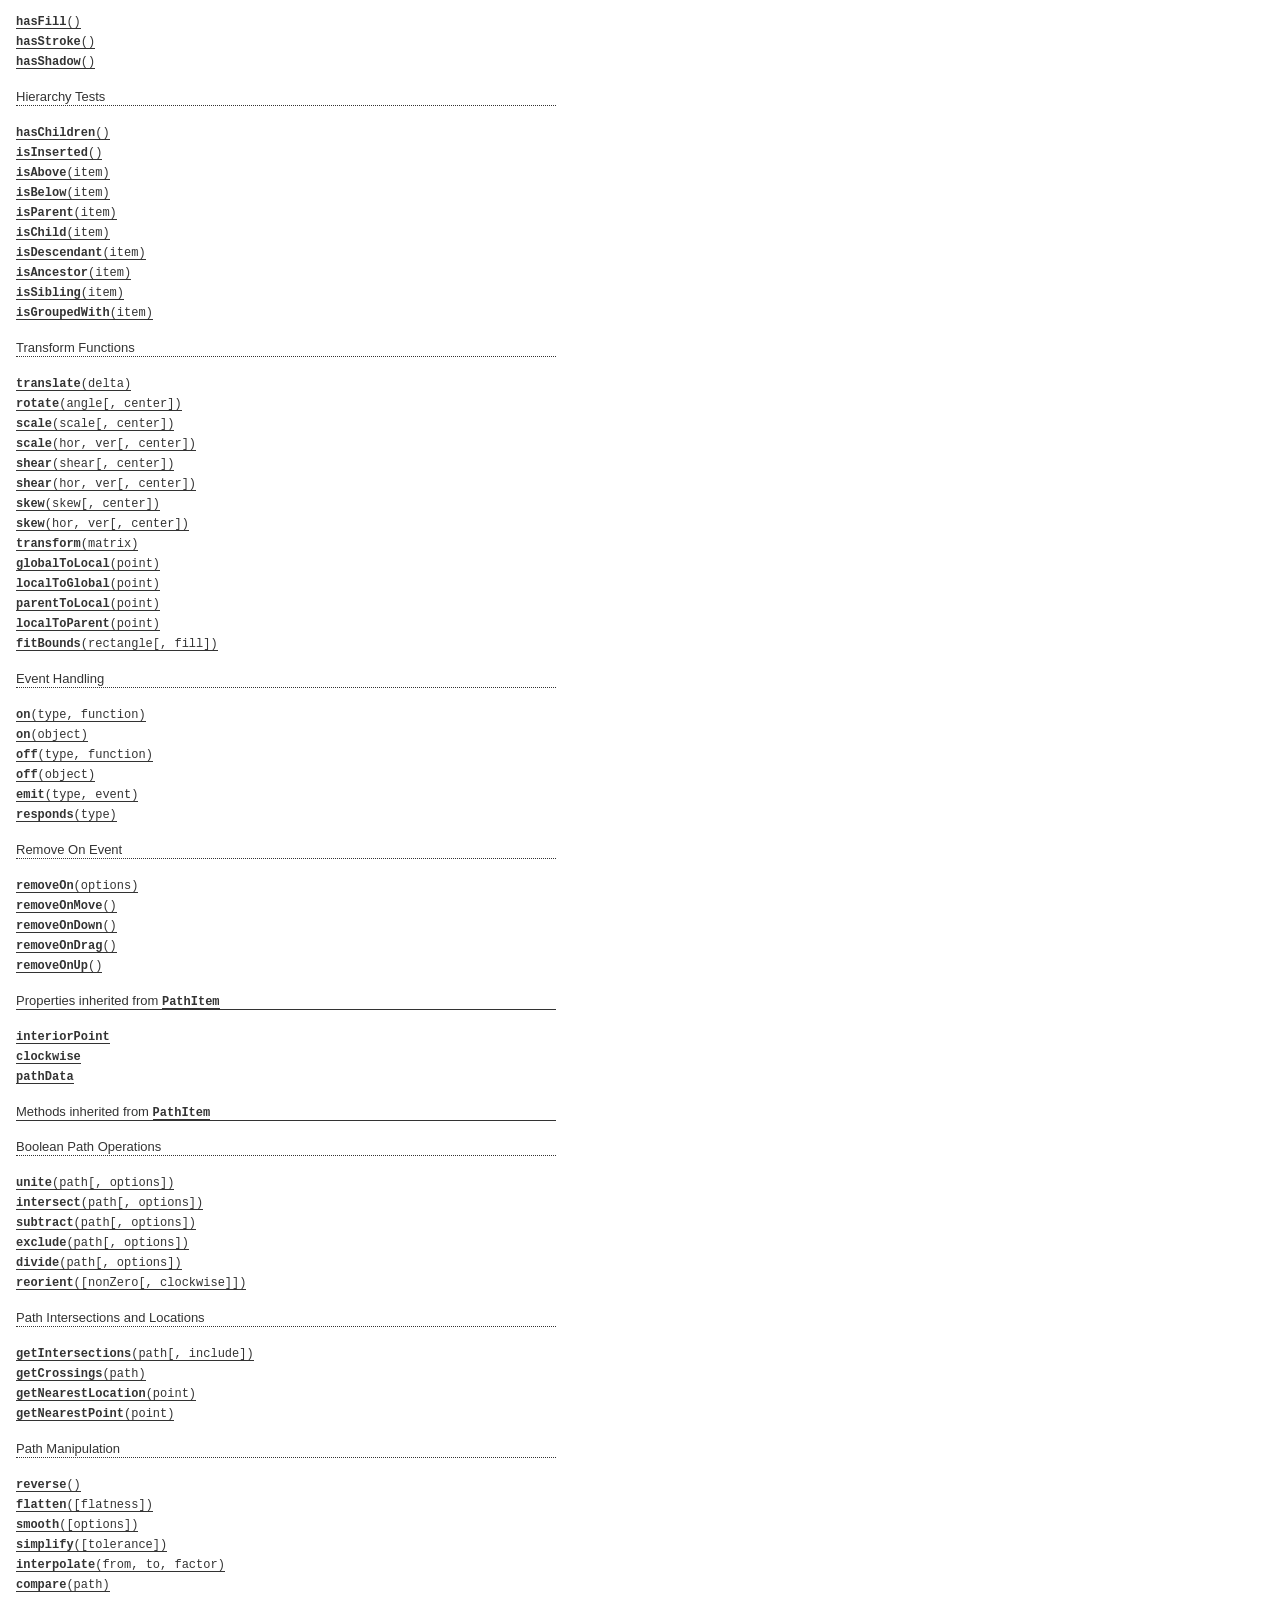
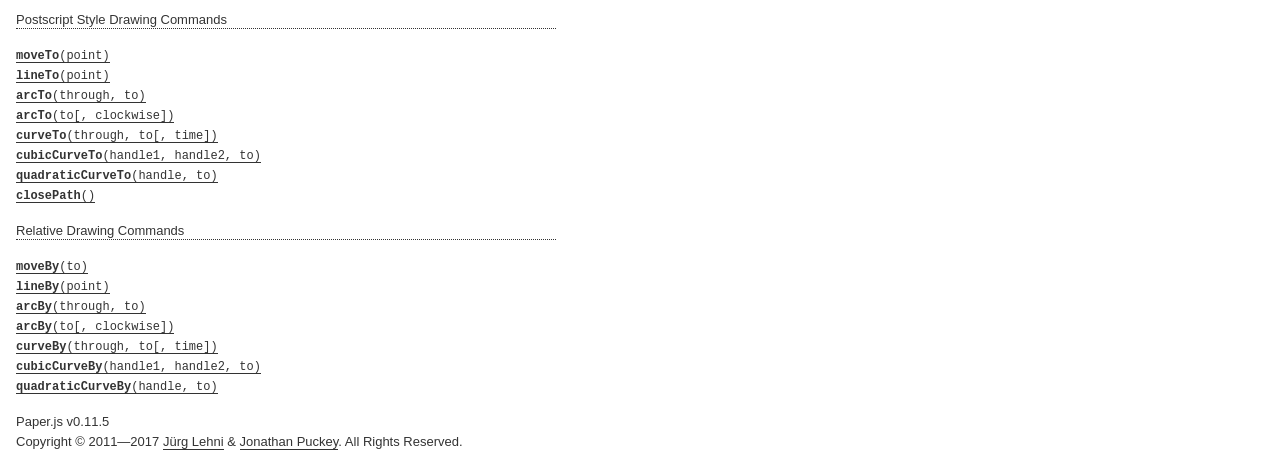
<file: paperjs-v0.11.5/docs/classes/CompoundPath.html>
<!DOCTYPE html>
<html>
<head>
<meta charset="UTF-8">
<title>CompoundPath</title>
<base target="class-frame">
<link href="../assets/css/docs.css" rel="stylesheet" type="text/css">
<script src="../assets/js/paper.js"></script>
<script src="../assets/js/jquery.js"></script>
<script src="../assets/js/codemirror.js"></script>
<script src="../assets/js/docs.js"></script>
</head>
<body>
<article class="reference"> 
<div class="reference-class">
<h1>CompoundPath</h1>

<p> Extends <b><a href="../classes/Item.html"><tt>Item</tt></a></b>, <b><a href="../classes/PathItem.html"><tt>PathItem</tt></a></b></p>

<p>A compound path is a complex path that is made up of one or more simple sub-paths. It can have the <code>nonzero</code> fill rule, or the <code>evenodd</code> rule applied. Both rules use mathematical equations to determine if any region is outside or inside the final shape. The <code>evenodd</code> rule is more predictable: Every other region within a such a compound path is a hole, regardless of path direction.</p>
<p>All the paths in a compound path take on the style of the compound path and can be accessed through its <a href="../classes/Item.html#children"><tt>item.children</tt></a> list.</p>

</div>

<!-- =============================== constructors ========================== -->
<div class="reference-members">
	<h2>Constructors</h2>
	
		
<div id="compoundpath-object" class="member">
<div class="member-link">
<a name="compoundpath-object" href="#compoundpath-object"><tt><b>CompoundPath</b>(object)</tt></a>
</div>
<div class="member-description hidden">
<div class="member-text">
    <p>Creates a new compound path item from an object description and places it at the top of the active layer.</p>
    
    
<ul class="member-list">
	<h4>Parameters:</h4>
	
	<li>
<tt>object:</tt> 
<tt>Object</tt>
&mdash;&nbsp;an object containing properties to be set on the  path

</li>
	
</ul>

    
	<ul class="member-list">
		<h4>Returns:</h4>
		
			<li>
<tt><a href="../classes/CompoundPath.html"><tt>CompoundPath</tt></a></tt>&nbsp;&mdash;&nbsp;the newly created path
</li>

		
	</ul>



    
    <h4>Example:</h4>

<div class="paperscript split">

<div class="buttons">
<div class="button run">Run</div>
</div>

<script type="text/paperscript" canvas="canvas-0">
var path = new CompoundPath({
    children: [
        new Path.Circle({
            center: new Point(50, 50),
            radius: 30
        }),
        new Path.Circle({
            center: new Point(50, 50),
            radius: 10
        })
    ],
    fillColor: 'black',
    selected: true
});
</script>
<div class="canvas"><canvas width="516" height="100" id="canvas-0"></canvas></div>
</div>


</div>
</div>
</div>
	
		
<div id="compoundpath-pathData" class="member">
<div class="member-link">
<a name="compoundpath-pathData" href="#compoundpath-pathData"><tt><b>CompoundPath</b>(pathData)</tt></a>
</div>
<div class="member-description hidden">
<div class="member-text">
    <p>Creates a new compound path item from SVG path-data and places it at the top of the active layer.</p>
    
    
<ul class="member-list">
	<h4>Parameters:</h4>
	
	<li>
<tt>pathData:</tt> 
<tt>String</tt>
&mdash;&nbsp;the SVG path-data that describes the geometry of this path

</li>
	
</ul>

    
	<ul class="member-list">
		<h4>Returns:</h4>
		
			<li>
<tt><a href="../classes/CompoundPath.html"><tt>CompoundPath</tt></a></tt>&nbsp;&mdash;&nbsp;the newly created path
</li>

		
	</ul>



    
    <h4>Example:</h4>

<div class="paperscript split">

<div class="buttons">
<div class="button run">Run</div>
</div>

<script type="text/paperscript" canvas="canvas-1">
var pathData = 'M20,50c0,-16.56854 13.43146,-30 30,-30c16.56854,0 30,13.43146 30,30c0,16.56854 -13.43146,30 -30,30c-16.56854,0 -30,-13.43146 -30,-30z M50,60c5.52285,0 10,-4.47715 10,-10c0,-5.52285 -4.47715,-10 -10,-10c-5.52285,0 -10,4.47715 -10,10c0,5.52285 4.47715,10 10,10z';
var path = new CompoundPath(pathData);
path.fillColor = 'black';
</script>
<div class="canvas"><canvas width="516" height="100" id="canvas-1"></canvas></div>
</div>


</div>
</div>
</div>
	
</div>





<!-- ================================ properties =========================== -->
	<div class="reference-members">
		<h2>Properties</h2>
		
			
<div id="closed" class="member">
<div class="member-link">
<a name="closed" href="#closed"><tt><b>closed</b></tt></a>
</div>
<div class="member-description hidden">

<div class="member-text">
	<p>Specifies whether the compound-path is fully closed, meaning all its contained sub-paths are closed path.</p>
	
	
	
	<ul class="member-list">
		<h4>Type:</h4>
		<li>
			<tt>Boolean</tt>
		</li>
	</ul>
    
	
	<ul class="member-list">
		<h4>See also:</h4>
		
			<li><tt><tt>Path#isClosed</tt>()</tt></li>
		
	</ul>

	
</div>

</div>
</div>
		
			
<div id="firstsegment" class="member">
<div class="member-link">
<a name="firstsegment" href="#firstsegment"><tt><b>firstSegment</b></tt></a>
</div>
<div class="member-description hidden">

<div class="member-text">
	<p>The first Segment contained within the compound-path, a short-cut to calling <a href="../classes/Path.html#firstsegment"><tt>path.firstSegment</tt></a> on <a href="../classes/Item.html#firstchild"><tt>item.firstChild</tt></a>.</p>
	
		<p>Read only.</p>
	
	
	
	<ul class="member-list">
		<h4>Type:</h4>
		<li>
			<a href="../classes/Segment.html"><tt>Segment</tt></a>
		</li>
	</ul>
    
	
	
</div>

</div>
</div>
		
			
<div id="lastsegment" class="member">
<div class="member-link">
<a name="lastsegment" href="#lastsegment"><tt><b>lastSegment</b></tt></a>
</div>
<div class="member-description hidden">

<div class="member-text">
	<p>The last Segment contained within the compound-path, a short-cut to calling <tt>Path#lastChild</tt> on <a href="../classes/Item.html#lastchild"><tt>item.lastChild</tt></a>.</p>
	
		<p>Read only.</p>
	
	
	
	<ul class="member-list">
		<h4>Type:</h4>
		<li>
			<a href="../classes/Segment.html"><tt>Segment</tt></a>
		</li>
	</ul>
    
	
	
</div>

</div>
</div>
		
			
<div id="curves" class="member">
<div class="member-link">
<a name="curves" href="#curves"><tt><b>curves</b></tt></a>
</div>
<div class="member-description hidden">

<div class="member-text">
	<p>All the curves contained within the compound-path, from all its child <a href="../classes/Path.html"><tt>Path</tt></a> items.</p>
	
		<p>Read only.</p>
	
	
	
	<ul class="member-list">
		<h4>Type:</h4>
		<li>
			Array of <a href="../classes/Curve.html"><tt>Curve</tt></a> objects
		</li>
	</ul>
    
	
	
</div>

</div>
</div>
		
			
<div id="firstcurve" class="member">
<div class="member-link">
<a name="firstcurve" href="#firstcurve"><tt><b>firstCurve</b></tt></a>
</div>
<div class="member-description hidden">

<div class="member-text">
	<p>The first Curve contained within the compound-path, a short-cut to calling <a href="../classes/Path.html#firstcurve"><tt>path.firstCurve</tt></a> on <a href="../classes/Item.html#firstchild"><tt>item.firstChild</tt></a>.</p>
	
		<p>Read only.</p>
	
	
	
	<ul class="member-list">
		<h4>Type:</h4>
		<li>
			<a href="../classes/Curve.html"><tt>Curve</tt></a>
		</li>
	</ul>
    
	
	
</div>

</div>
</div>
		
			
<div id="lastcurve" class="member">
<div class="member-link">
<a name="lastcurve" href="#lastcurve"><tt><b>lastCurve</b></tt></a>
</div>
<div class="member-description hidden">

<div class="member-text">
	<p>The last Curve contained within the compound-path, a short-cut to calling <a href="../classes/Path.html#lastcurve"><tt>path.lastCurve</tt></a> on <a href="../classes/Item.html#lastchild"><tt>item.lastChild</tt></a>.</p>
	
		<p>Read only.</p>
	
	
	
	<ul class="member-list">
		<h4>Type:</h4>
		<li>
			<a href="../classes/Curve.html"><tt>Curve</tt></a>
		</li>
	</ul>
    
	
	
</div>

</div>
</div>
		
			
<div id="area" class="member">
<div class="member-link">
<a name="area" href="#area"><tt><b>area</b></tt></a>
</div>
<div class="member-description hidden">

<div class="member-text">
	<p>The area that the compound-path&rsquo;s geometry is covering, calculated by getting the <a href="../classes/Path.html#area"><tt>path.area</tt></a> of each sub-path and it adding up. Note that self-intersecting paths and sub-paths of different orientation can result in areas that cancel each other out.</p>
	
		<p>Read only.</p>
	
	
	
	<ul class="member-list">
		<h4>Type:</h4>
		<li>
			<tt>Number</tt>
		</li>
	</ul>
    
	
	
</div>

</div>
</div>
		
			
<div id="length" class="member">
<div class="member-link">
<a name="length" href="#length"><tt><b>length</b></tt></a>
</div>
<div class="member-description hidden">

<div class="member-text">
	<p>The total length of all sub-paths in this compound-path, calculated by getting the <a href="../classes/Path.html#length"><tt>path.length</tt></a> of each sub-path and it adding up.</p>
	
		<p>Read only.</p>
	
	
	
	<ul class="member-list">
		<h4>Type:</h4>
		<li>
			<tt>Number</tt>
		</li>
	</ul>
    
	
	
</div>

</div>
</div>
		
	</div>








<!-- =========================== inherited properties ====================== -->
<div class="reference-members"><h2>Properties inherited from <a href="../classes/Item.html"><tt>Item</tt></a></h2>

	
<div id="id" class="member">
<div class="member-link">
<a name="id" href="#id"><tt><b>id</b></tt></a>
</div>
<div class="member-description hidden">

<div class="member-text">
	<p>The unique id of the item.</p>
	
		<p>Read only.</p>
	
	
	
	<ul class="member-list">
		<h4>Type:</h4>
		<li>
			<tt>Number</tt>
		</li>
	</ul>
    
	
	
</div>

</div>
</div>

	
<div id="classname" class="member">
<div class="member-link">
<a name="classname" href="#classname"><tt><b>className</b></tt></a>
</div>
<div class="member-description hidden">

<div class="member-text">
	<p>The class name of the item as a string.</p>
	
	
		<ul class="member-list">
			<h4>Values:</h4>
			<li><tt>'Group'</tt>, <tt>'Layer'</tt>, <tt>'Path'</tt>, <tt>'CompoundPath'</tt>, <tt>'Shape'</tt>, <tt>'Raster'</tt>, <tt>'SymbolItem'</tt>, <tt>'PointText'</tt></li>
		</ul>
	
	
	<ul class="member-list">
		<h4>Type:</h4>
		<li>
			<tt>String</tt>
		</li>
	</ul>
    
	
	
</div>

</div>
</div>

	
<div id="name" class="member">
<div class="member-link">
<a name="name" href="#name"><tt><b>name</b></tt></a>
</div>
<div class="member-description hidden">

<div class="member-text">
	<p>The name of the item. If the item has a name, it can be accessed by name through its parent&rsquo;s children list.</p>
	
	
	
	<ul class="member-list">
		<h4>Type:</h4>
		<li>
			<tt>String</tt>
		</li>
	</ul>
    
	
	<h4>Example:</h4>

<div class="paperscript split">

<div class="buttons">
<div class="button run">Run</div>
</div>

<script type="text/paperscript" canvas="canvas-2">
var path = new Path.Circle({
    center: [80, 50],
    radius: 35
});
// Set the name of the path:
path.name = 'example';

// Create a group and add path to it as a child:
var group = new Group();
group.addChild(path);

// The path can be accessed by name:
group.children['example'].fillColor = 'red';
</script>
<div class="canvas"><canvas width="516" height="100" id="canvas-2"></canvas></div>
</div>


</div>

</div>
</div>

	
<div id="style" class="member">
<div class="member-link">
<a name="style" href="#style"><tt><b>style</b></tt></a>
</div>
<div class="member-description hidden">

<div class="member-text">
	<p>The path style of the item.</p>
	
	
	
	<ul class="member-list">
		<h4>Type:</h4>
		<li>
			<a href="../classes/Style.html"><tt>Style</tt></a>
		</li>
	</ul>
    
	
	<h4>Example:<span class="description">Applying several styles to an item in one go, by passing an object to its style property:</span></h4>

<div class="paperscript split">

<div class="buttons">
<div class="button run">Run</div>
</div>

<script type="text/paperscript" canvas="canvas-3">
var circle = new Path.Circle({
    center: [80, 50],
    radius: 30
});
circle.style = {
    fillColor: 'blue',
    strokeColor: 'red',
    strokeWidth: 5
};
</script>
<div class="canvas"><canvas width="516" height="100" id="canvas-3"></canvas></div>
</div>


<h4>Example:<span class="description">Copying the style of another item:</span></h4>

<div class="paperscript split">

<div class="buttons">
<div class="button run">Run</div>
</div>

<script type="text/paperscript" canvas="canvas-4">
var path = new Path.Circle({
    center: [50, 50],
    radius: 30,
    fillColor: 'red'
});

var path2 = new Path.Circle({
    center: new Point(180, 50),
    radius: 20
});

// Copy the path style of path:
path2.style = path.style;
</script>
<div class="canvas"><canvas width="516" height="100" id="canvas-4"></canvas></div>
</div>


<h4>Example:<span class="description">Applying the same style object to multiple items:</span></h4>

<div class="paperscript split">

<div class="buttons">
<div class="button run">Run</div>
</div>

<script type="text/paperscript" canvas="canvas-5">
var myStyle = {
    fillColor: 'red',
    strokeColor: 'blue',
    strokeWidth: 4
};

var path = new Path.Circle({
    center: [50, 50],
    radius: 30
});
path.style = myStyle;

var path2 = new Path.Circle({
    center: new Point(150, 50),
    radius: 20
});
path2.style = myStyle;
</script>
<div class="canvas"><canvas width="516" height="100" id="canvas-5"></canvas></div>
</div>


</div>

</div>
</div>

	
<div id="visible" class="member">
<div class="member-link">
<a name="visible" href="#visible"><tt><b>visible</b></tt></a>
</div>
<div class="member-description hidden">

<div class="member-text">
	<p>Specifies whether the item is visible. When set to <code>false</code>, the item won&rsquo;t be drawn.</p>
	
	
	
		<ul class="member-list">
			<h4>Default:</h4>
			<li><tt>true</tt></li>
		</ul>
	
	<ul class="member-list">
		<h4>Type:</h4>
		<li>
			<tt>Boolean</tt>
		</li>
	</ul>
    
	
	<h4>Example:<span class="description">Hiding an item:</span></h4>

<div class="paperscript split">

<div class="buttons">
<div class="button run">Run</div>
</div>

<script type="text/paperscript" canvas="canvas-6">
var path = new Path.Circle({
    center: [50, 50],
    radius: 20,
    fillColor: 'red'
});

// Hide the path:
path.visible = false;
</script>
<div class="canvas"><canvas width="516" height="100" id="canvas-6"></canvas></div>
</div>


</div>

</div>
</div>

	
<div id="blendmode" class="member">
<div class="member-link">
<a name="blendmode" href="#blendmode"><tt><b>blendMode</b></tt></a>
</div>
<div class="member-description hidden">

<div class="member-text">
	<p>The blend mode with which the item is composited onto the canvas. Both the standard canvas compositing modes, as well as the new CSS blend modes are supported. If blend-modes cannot be rendered natively, they are emulated. Be aware that emulation can have an impact on performance.</p>
	
	
		<ul class="member-list">
			<h4>Values:</h4>
			<li><tt>'normal'</tt>, <tt>'multiply'</tt>, <tt>'screen'</tt>, <tt>'overlay'</tt>, <tt>'soft-light'</tt>, <tt>'hard-
    light'</tt>, <tt>'color-dodge'</tt>, <tt>'color-burn'</tt>, <tt>'darken'</tt>, <tt>'lighten'</tt>, <tt>'difference'</tt>, <tt>'exclusion'</tt>, <tt>'hue'</tt>, <tt>'saturation'</tt>, <tt>'luminosity'</tt>, <tt>'color'</tt>, <tt>'add'</tt>, <tt>'subtract'</tt>, <tt>'average'</tt>, <tt>'pin-light'</tt>, <tt>'negation'</tt>, <tt>'source- over'</tt>, <tt>'source-in'</tt>, <tt>'source-out'</tt>, <tt>'source-atop'</tt>, <tt>'destination-over'</tt>, <tt>'destination-in'</tt>, <tt>'destination-out'</tt>, <tt>'destination-atop'</tt>, <tt>'lighter'</tt>, <tt>'darker'</tt>, <tt>'copy'</tt>, <tt>'xor'</tt></li>
		</ul>
	
	
		<ul class="member-list">
			<h4>Default:</h4>
			<li><tt>'normal'</tt></li>
		</ul>
	
	<ul class="member-list">
		<h4>Type:</h4>
		<li>
			<tt>String</tt>
		</li>
	</ul>
    
	
	<h4>Example:<span class="description">Setting an item's blend mode:</span></h4>

<div class="paperscript split">

<div class="buttons">
<div class="button run">Run</div>
</div>

<script type="text/paperscript" canvas="canvas-7">
// Create a white rectangle in the background
// with the same dimensions as the view:
var background = new Path.Rectangle(view.bounds);
background.fillColor = 'white';

var circle = new Path.Circle({
    center: [80, 50],
    radius: 35,
    fillColor: 'red'
});

var circle2 = new Path.Circle({
    center: new Point(120, 50),
    radius: 35,
    fillColor: 'blue'
});

// Set the blend mode of circle2:
circle2.blendMode = 'multiply';
</script>
<div class="canvas"><canvas width="516" height="100" id="canvas-7"></canvas></div>
</div>


</div>

</div>
</div>

	
<div id="opacity" class="member">
<div class="member-link">
<a name="opacity" href="#opacity"><tt><b>opacity</b></tt></a>
</div>
<div class="member-description hidden">

<div class="member-text">
	<p>The opacity of the item as a value between <code>0</code> and <code>1</code>.</p>
	
	
	
		<ul class="member-list">
			<h4>Default:</h4>
			<li><tt>1</tt></li>
		</ul>
	
	<ul class="member-list">
		<h4>Type:</h4>
		<li>
			<tt>Number</tt>
		</li>
	</ul>
    
	
	<h4>Example:<span class="description">Making an item 50% transparent:</span></h4>

<div class="paperscript split">

<div class="buttons">
<div class="button run">Run</div>
</div>

<script type="text/paperscript" canvas="canvas-8">
var circle = new Path.Circle({
    center: [80, 50],
    radius: 35,
    fillColor: 'red'
});

var circle2 = new Path.Circle({
    center: new Point(120, 50),
    radius: 35,
    fillColor: 'blue',
    strokeColor: 'green',
    strokeWidth: 10
});

// Make circle2 50% transparent:
circle2.opacity = 0.5;
</script>
<div class="canvas"><canvas width="516" height="100" id="canvas-8"></canvas></div>
</div>


</div>

</div>
</div>

	
<div id="selected" class="member">
<div class="member-link">
<a name="selected" href="#selected"><tt><b>selected</b></tt></a>
</div>
<div class="member-description hidden">

<div class="member-text">
	<p>Specifies whether the item is selected. This will also return <code>true</code> for <a href="../classes/Group.html"><tt>Group</tt></a> items if they are partially selected, e.g. groups containing selected or partially selected paths.</p>
<p>Paper.js draws the visual outlines of selected items on top of your project. This can be useful for debugging, as it allows you to see the construction of paths, position of path curves, individual segment points and bounding boxes of symbol and raster items.</p>
	
	
	
	<ul class="member-list">
		<h4>Type:</h4>
		<li>
			<tt>Boolean</tt>
		</li>
	</ul>
    
	
	<ul class="member-list">
		<h4>See also:</h4>
		
			<li><tt><a href="../classes/Project.html#selecteditems"><tt>project.selectedItems</tt></a></tt></li>
		
			<li><tt><a href="../classes/Segment.html#selected"><tt>segment.selected</tt></a></tt></li>
		
			<li><tt><a href="../classes/Curve.html#selected"><tt>curve.selected</tt></a></tt></li>
		
			<li><tt><a href="../classes/Point.html#selected"><tt>point.selected</tt></a></tt></li>
		
	</ul>

	<h4>Example:<span class="description">Selecting an item:</span></h4>

<div class="paperscript split">

<div class="buttons">
<div class="button run">Run</div>
</div>

<script type="text/paperscript" canvas="canvas-9">
var path = new Path.Circle({
    center: [80, 50],
    radius: 35
});
path.selected = true; // Select the path
</script>
<div class="canvas"><canvas width="516" height="100" id="canvas-9"></canvas></div>
</div>


</div>

</div>
</div>

	
<div id="clipmask" class="member">
<div class="member-link">
<a name="clipmask" href="#clipmask"><tt><b>clipMask</b></tt></a>
</div>
<div class="member-description hidden">

<div class="member-text">
	<p>Specifies whether the item defines a clip mask. This can only be set on paths, compound paths, and text frame objects, and only if the item is already contained within a clipping group.</p>
	
	
	
	<ul class="member-list">
		<h4>Type:</h4>
		<li>
			<tt>Boolean</tt>
		</li>
	</ul>
    
	
	
</div>

</div>
</div>

	
<div id="data" class="member">
<div class="member-link">
<a name="data" href="#data"><tt><b>data</b></tt></a>
</div>
<div class="member-description hidden">

<div class="member-text">
	<p>A plain javascript object which can be used to store arbitrary data on the item.</p>
	
	
	
	<ul class="member-list">
		<h4>Type:</h4>
		<li>
			<tt>Object</tt>
		</li>
	</ul>
    
	
	<h4>Example:</h4>


<pre><code>var path = new Path();
path.data.remember = 'milk';</code></pre>

<h4>Example:</h4>


<pre><code>var path = new Path();
path.data.malcolm = new Point(20, 30);
console.log(path.data.malcolm.x); // 20</code></pre>

<h4>Example:</h4>


<pre><code>var path = new Path();
path.data = {
    home: 'Omicron Theta',
    found: 2338,
    pets: ['Spot']
};
console.log(path.data.pets.length); // 1</code></pre>

<h4>Example:</h4>


<pre><code>var path = new Path({
    data: {
        home: 'Omicron Theta',
        found: 2338,
        pets: ['Spot']
    }
});
console.log(path.data.pets.length); // 1</code></pre>

</div>

</div>
</div>

	
	<h3>Position and Bounding Boxes</h3>

<div id="position" class="member">
<div class="member-link">
<a name="position" href="#position"><tt><b>position</b></tt></a>
</div>
<div class="member-description hidden">

<div class="member-text">
	<p>The item&rsquo;s position within the parent item&rsquo;s coordinate system. By default, this is the <a href="../classes/Rectangle.html#center"><tt>rectangle.center</tt></a> of the item&rsquo;s <a href="../classes/Item.html#bounds"><tt>bounds</tt></a> rectangle.</p>
	
	
	
	<ul class="member-list">
		<h4>Type:</h4>
		<li>
			<a href="../classes/Point.html"><tt>Point</tt></a>
		</li>
	</ul>
    
	
	<h4>Example:<span class="description">Changing the position of a path:</span></h4>

<div class="paperscript split">

<div class="buttons">
<div class="button run">Run</div>
</div>

<script type="text/paperscript" canvas="canvas-10">
// Create a circle at position { x: 10, y: 10 }
var circle = new Path.Circle({
    center: new Point(10, 10),
    radius: 10,
    fillColor: 'red'
});

// Move the circle to { x: 20, y: 20 }
circle.position = new Point(20, 20);

// Move the circle 100 points to the right and 50 points down
circle.position += new Point(100, 50);
</script>
<div class="canvas"><canvas width="516" height="100" id="canvas-10"></canvas></div>
</div>


<h4>Example:<span class="description">Changing the x coordinate of an item's position:</span></h4>

<div class="paperscript split">

<div class="buttons">
<div class="button run">Run</div>
</div>

<script type="text/paperscript" canvas="canvas-11">
// Create a circle at position { x: 20, y: 20 }
var circle = new Path.Circle({
    center: new Point(20, 20),
    radius: 10,
    fillColor: 'red'
});

// Move the circle 100 points to the right
circle.position.x += 100;
</script>
<div class="canvas"><canvas width="516" height="100" id="canvas-11"></canvas></div>
</div>


</div>

</div>
</div>

	
<div id="pivot" class="member">
<div class="member-link">
<a name="pivot" href="#pivot"><tt><b>pivot</b></tt></a>
</div>
<div class="member-description hidden">

<div class="member-text">
	<p>The item&rsquo;s pivot point specified in the item coordinate system, defining the point around which all transformations are hinging. This is also the reference point for <a href="../classes/Item.html#position"><tt>position</tt></a>. By default, it is set to <code>null</code>, meaning the <a href="../classes/Rectangle.html#center"><tt>rectangle.center</tt></a> of the item&rsquo;s <a href="../classes/Item.html#bounds"><tt>bounds</tt></a> rectangle is used as pivot.</p>
	
	
	
	<ul class="member-list">
		<h4>Type:</h4>
		<li>
			<a href="../classes/Point.html"><tt>Point</tt></a>
		</li>
	</ul>
    
	
	
</div>

</div>
</div>

	
<div id="bounds" class="member">
<div class="member-link">
<a name="bounds" href="#bounds"><tt><b>bounds</b></tt></a>
</div>
<div class="member-description hidden">

<div class="member-text">
	<p>The bounding rectangle of the item excluding stroke width.</p>
	
	
	
	<ul class="member-list">
		<h4>Type:</h4>
		<li>
			<a href="../classes/Rectangle.html"><tt>Rectangle</tt></a>
		</li>
	</ul>
    
	
	
</div>

</div>
</div>

	
<div id="strokebounds" class="member">
<div class="member-link">
<a name="strokebounds" href="#strokebounds"><tt><b>strokeBounds</b></tt></a>
</div>
<div class="member-description hidden">

<div class="member-text">
	<p>The bounding rectangle of the item including stroke width.</p>
	
	
	
	<ul class="member-list">
		<h4>Type:</h4>
		<li>
			<a href="../classes/Rectangle.html"><tt>Rectangle</tt></a>
		</li>
	</ul>
    
	
	
</div>

</div>
</div>

	
<div id="handlebounds" class="member">
<div class="member-link">
<a name="handlebounds" href="#handlebounds"><tt><b>handleBounds</b></tt></a>
</div>
<div class="member-description hidden">

<div class="member-text">
	<p>The bounding rectangle of the item including handles.</p>
	
	
	
	<ul class="member-list">
		<h4>Type:</h4>
		<li>
			<a href="../classes/Rectangle.html"><tt>Rectangle</tt></a>
		</li>
	</ul>
    
	
	
</div>

</div>
</div>

	
<div id="rotation" class="member">
<div class="member-link">
<a name="rotation" href="#rotation"><tt><b>rotation</b></tt></a>
</div>
<div class="member-description hidden">

<div class="member-text">
	<p>The current rotation angle of the item, as described by its <a href="../classes/Item.html#matrix"><tt>matrix</tt></a>. Please note that this only returns meaningful values for items with <a href="../classes/Item.html#applymatrix"><tt>applyMatrix</tt></a> set to <code>false</code>, meaning they do not directly bake transformations into their content.</p>
	
	
	
	<ul class="member-list">
		<h4>Type:</h4>
		<li>
			<tt>Number</tt>
		</li>
	</ul>
    
	
	
</div>

</div>
</div>

	
<div id="scaling" class="member">
<div class="member-link">
<a name="scaling" href="#scaling"><tt><b>scaling</b></tt></a>
</div>
<div class="member-description hidden">

<div class="member-text">
	<p>The current scale factor of the item, as described by its <a href="../classes/Item.html#matrix"><tt>matrix</tt></a>. Please note that this only returns meaningful values for items with <a href="../classes/Item.html#applymatrix"><tt>applyMatrix</tt></a> set to <code>false</code>, meaning they do not directly bake transformations into their content.</p>
	
	
	
	<ul class="member-list">
		<h4>Type:</h4>
		<li>
			<a href="../classes/Point.html"><tt>Point</tt></a>
		</li>
	</ul>
    
	
	
</div>

</div>
</div>

	
<div id="matrix" class="member">
<div class="member-link">
<a name="matrix" href="#matrix"><tt><b>matrix</b></tt></a>
</div>
<div class="member-description hidden">

<div class="member-text">
	<p>The item&rsquo;s transformation matrix, defining position and dimensions in relation to its parent item in which it is contained.</p>
	
	
	
	<ul class="member-list">
		<h4>Type:</h4>
		<li>
			<a href="../classes/Matrix.html"><tt>Matrix</tt></a>
		</li>
	</ul>
    
	
	
</div>

</div>
</div>

	
<div id="globalmatrix" class="member">
<div class="member-link">
<a name="globalmatrix" href="#globalmatrix"><tt><b>globalMatrix</b></tt></a>
</div>
<div class="member-description hidden">

<div class="member-text">
	<p>The item&rsquo;s global transformation matrix in relation to the global project coordinate space. Note that the view&rsquo;s transformations resulting from zooming and panning are not factored in.</p>
	
		<p>Read only.</p>
	
	
	
	<ul class="member-list">
		<h4>Type:</h4>
		<li>
			<a href="../classes/Matrix.html"><tt>Matrix</tt></a>
		</li>
	</ul>
    
	
	
</div>

</div>
</div>

	
<div id="viewmatrix" class="member">
<div class="member-link">
<a name="viewmatrix" href="#viewmatrix"><tt><b>viewMatrix</b></tt></a>
</div>
<div class="member-description hidden">

<div class="member-text">
	<p>The item&rsquo;s global matrix in relation to the view coordinate space. This means that the view&rsquo;s transformations resulting from zooming and panning are factored in.</p>
	
		<p>Read only.</p>
	
	
	
	<ul class="member-list">
		<h4>Type:</h4>
		<li>
			<a href="../classes/Matrix.html"><tt>Matrix</tt></a>
		</li>
	</ul>
    
	
	
</div>

</div>
</div>

	
<div id="applymatrix" class="member">
<div class="member-link">
<a name="applymatrix" href="#applymatrix"><tt><b>applyMatrix</b></tt></a>
</div>
<div class="member-description hidden">

<div class="member-text">
	<p>Controls whether the transformations applied to the item (e.g. through <a href="../classes/Item.html#transform-matrix"><tt>transform(matrix)</tt></a>, <a href="../classes/Item.html#rotate-angle"><tt>rotate(angle)</tt></a>, <a href="../classes/Item.html#scale-scale"><tt>scale(scale)</tt></a>, etc.) are stored in its <a href="../classes/Item.html#matrix"><tt>matrix</tt></a> property, or whether they are directly applied to its contents or children (passed on to the segments in <a href="../classes/Path.html"><tt>Path</tt></a> items, the children of <a href="../classes/Group.html"><tt>Group</tt></a> items, etc.).</p>
	
	
	
	<ul class="member-list">
		<h4>Type:</h4>
		<li>
			<tt>Boolean</tt>
		</li>
	</ul>
    
	
	
</div>

</div>
</div>

	
<div id="transformcontent" class="member">
<div class="member-link">
<a name="transformcontent" href="#transformcontent"><tt><b>transformContent</b></tt></a>
</div>
<div class="member-description hidden">

</div>
</div>

	
	<h3>Project Hierarchy</h3>

<div id="project" class="member">
<div class="member-link">
<a name="project" href="#project"><tt><b>project</b></tt></a>
</div>
<div class="member-description hidden">

<div class="member-text">
	<p>The project that this item belongs to.</p>
	
		<p>Read only.</p>
	
	
	
	<ul class="member-list">
		<h4>Type:</h4>
		<li>
			<a href="../classes/Project.html"><tt>Project</tt></a>
		</li>
	</ul>
    
	
	
</div>

</div>
</div>

	
<div id="view" class="member">
<div class="member-link">
<a name="view" href="#view"><tt><b>view</b></tt></a>
</div>
<div class="member-description hidden">

<div class="member-text">
	<p>The view that this item belongs to.</p>
	
		<p>Read only.</p>
	
	
	
	<ul class="member-list">
		<h4>Type:</h4>
		<li>
			<a href="../classes/View.html"><tt>View</tt></a>
		</li>
	</ul>
    
	
	
</div>

</div>
</div>

	
<div id="layer" class="member">
<div class="member-link">
<a name="layer" href="#layer"><tt><b>layer</b></tt></a>
</div>
<div class="member-description hidden">

<div class="member-text">
	<p>The layer that this item is contained within.</p>
	
		<p>Read only.</p>
	
	
	
	<ul class="member-list">
		<h4>Type:</h4>
		<li>
			<a href="../classes/Layer.html"><tt>Layer</tt></a>
		</li>
	</ul>
    
	
	
</div>

</div>
</div>

	
<div id="parent" class="member">
<div class="member-link">
<a name="parent" href="#parent"><tt><b>parent</b></tt></a>
</div>
<div class="member-description hidden">

<div class="member-text">
	<p>The item that this item is contained within.</p>
	
	
	
	<ul class="member-list">
		<h4>Type:</h4>
		<li>
			<a href="../classes/Item.html"><tt>Item</tt></a>
		</li>
	</ul>
    
	
	<h4>Example:</h4>


<pre><code>var path = new Path();

// New items are placed in the active layer:
console.log(path.parent == project.activeLayer); // true

var group = new Group();
group.addChild(path);

// Now the parent of the path has become the group:
console.log(path.parent == group); // true</code></pre>

<h4>Example:<span class="description">Setting the parent of the item to another item</span></h4>


<pre><code>var path = new Path();

// New items are placed in the active layer:
console.log(path.parent == project.activeLayer); // true

var group = new Group();
path.parent = group;

// Now the parent of the path has become the group:
console.log(path.parent == group); // true

// The path is now contained in the children list of group:
console.log(group.children[0] == path); // true</code></pre>

<h4>Example:<span class="description">Setting the parent of an item in the constructor</span></h4>


<pre><code>var group = new Group();

var path = new Path({
    parent: group
});

// The parent of the path is the group:
console.log(path.parent == group); // true

// The path is contained in the children list of group:
console.log(group.children[0] == path); // true</code></pre>

</div>

</div>
</div>

	
<div id="children" class="member">
<div class="member-link">
<a name="children" href="#children"><tt><b>children</b></tt></a>
</div>
<div class="member-description hidden">

<div class="member-text">
	<p>The children items contained within this item. Items that define a <a href="../classes/Item.html#name"><tt>name</tt></a> can also be accessed by name.</p>
<p><b>Please note:</b> The children array should not be modified directly using array functions. To remove single items from the children list, use <a href="../classes/Item.html#remove"><tt>item.remove</tt></a>(), to remove all items from the children list, use <a href="../classes/Item.html#removechildren"><tt>item.removeChildren</tt></a>(). To add items to the children list, use <a href="../classes/Item.html#addchild-item"><tt>item.addChild(item)</tt></a> or <a href="../classes/Item.html#insertchild-index-item"><tt>item.insertChild(index, item)</tt></a>.</p>
	
	
	
	<ul class="member-list">
		<h4>Type:</h4>
		<li>
			Array of <a href="../classes/Item.html"><tt>Item</tt></a> objects
		</li>
	</ul>
    
	
	<h4>Example:<span class="description">Accessing items in the children array:</span></h4>

<div class="paperscript split">

<div class="buttons">
<div class="button run">Run</div>
</div>

<script type="text/paperscript" canvas="canvas-12">
var path = new Path.Circle({
    center: [80, 50],
    radius: 35
});

// Create a group and move the path into it:
var group = new Group();
group.addChild(path);

// Access the path through the group's children array:
group.children[0].fillColor = 'red';
</script>
<div class="canvas"><canvas width="516" height="100" id="canvas-12"></canvas></div>
</div>


<h4>Example:<span class="description">Accessing children by name:</span></h4>

<div class="paperscript split">

<div class="buttons">
<div class="button run">Run</div>
</div>

<script type="text/paperscript" canvas="canvas-13">
var path = new Path.Circle({
    center: [80, 50],
    radius: 35
});
// Set the name of the path:
path.name = 'example';

// Create a group and move the path into it:
var group = new Group();
group.addChild(path);

// The path can be accessed by name:
group.children['example'].fillColor = 'orange';
</script>
<div class="canvas"><canvas width="516" height="100" id="canvas-13"></canvas></div>
</div>


<h4>Example:<span class="description">Passing an array of items to item.children:</span></h4>

<div class="paperscript split">

<div class="buttons">
<div class="button run">Run</div>
</div>

<script type="text/paperscript" canvas="canvas-14">
var path = new Path.Circle({
    center: [80, 50],
    radius: 35
});

var group = new Group();
group.children = [path];

// The path is the first child of the group:
group.firstChild.fillColor = 'green';
</script>
<div class="canvas"><canvas width="516" height="100" id="canvas-14"></canvas></div>
</div>


</div>

</div>
</div>

	
<div id="firstchild" class="member">
<div class="member-link">
<a name="firstchild" href="#firstchild"><tt><b>firstChild</b></tt></a>
</div>
<div class="member-description hidden">

<div class="member-text">
	<p>The first item contained within this item. This is a shortcut for accessing <code>item.children[0]</code>.</p>
	
		<p>Read only.</p>
	
	
	
	<ul class="member-list">
		<h4>Type:</h4>
		<li>
			<a href="../classes/Item.html"><tt>Item</tt></a>
		</li>
	</ul>
    
	
	
</div>

</div>
</div>

	
<div id="lastchild" class="member">
<div class="member-link">
<a name="lastchild" href="#lastchild"><tt><b>lastChild</b></tt></a>
</div>
<div class="member-description hidden">

<div class="member-text">
	<p>The last item contained within this item.This is a shortcut for accessing <code>item.children[item.children.length - 1]</code>.</p>
	
		<p>Read only.</p>
	
	
	
	<ul class="member-list">
		<h4>Type:</h4>
		<li>
			<a href="../classes/Item.html"><tt>Item</tt></a>
		</li>
	</ul>
    
	
	
</div>

</div>
</div>

	
<div id="nextsibling" class="member">
<div class="member-link">
<a name="nextsibling" href="#nextsibling"><tt><b>nextSibling</b></tt></a>
</div>
<div class="member-description hidden">

<div class="member-text">
	<p>The next item on the same level as this item.</p>
	
		<p>Read only.</p>
	
	
	
	<ul class="member-list">
		<h4>Type:</h4>
		<li>
			<a href="../classes/Item.html"><tt>Item</tt></a>
		</li>
	</ul>
    
	
	
</div>

</div>
</div>

	
<div id="previoussibling" class="member">
<div class="member-link">
<a name="previoussibling" href="#previoussibling"><tt><b>previousSibling</b></tt></a>
</div>
<div class="member-description hidden">

<div class="member-text">
	<p>The previous item on the same level as this item.</p>
	
		<p>Read only.</p>
	
	
	
	<ul class="member-list">
		<h4>Type:</h4>
		<li>
			<a href="../classes/Item.html"><tt>Item</tt></a>
		</li>
	</ul>
    
	
	
</div>

</div>
</div>

	
<div id="index" class="member">
<div class="member-link">
<a name="index" href="#index"><tt><b>index</b></tt></a>
</div>
<div class="member-description hidden">

<div class="member-text">
	<p>The index of this item within the list of its parent&rsquo;s children.</p>
	
		<p>Read only.</p>
	
	
	
	<ul class="member-list">
		<h4>Type:</h4>
		<li>
			<tt>Number</tt>
		</li>
	</ul>
    
	
	
</div>

</div>
</div>

	
	<h3>Stroke Style</h3>

<div id="strokecolor" class="member">
<div class="member-link">
<a name="strokecolor" href="#strokecolor"><tt><b>strokeColor</b></tt></a>
</div>
<div class="member-description hidden">

<div class="member-text">
	<p>The color of the stroke.</p>
	
	
	
	<ul class="member-list">
		<h4>Type:</h4>
		<li>
			<a href="../classes/Color.html"><tt>Color</tt></a>
		</li>
	</ul>
    
	
	<h4>Example:<span class="description">Setting the stroke color of a path:</span></h4>

<div class="paperscript split">

<div class="buttons">
<div class="button run">Run</div>
</div>

<script type="text/paperscript" canvas="canvas-15">
// Create a circle shaped path at { x: 80, y: 50 }
// with a radius of 35:
var circle = new Path.Circle({
    center: [80, 50],
    radius: 35
});

// Set its stroke color to RGB red:
circle.strokeColor = new Color(1, 0, 0);
</script>
<div class="canvas"><canvas width="516" height="100" id="canvas-15"></canvas></div>
</div>


</div>

</div>
</div>

	
<div id="strokewidth" class="member">
<div class="member-link">
<a name="strokewidth" href="#strokewidth"><tt><b>strokeWidth</b></tt></a>
</div>
<div class="member-description hidden">

<div class="member-text">
	<p>The width of the stroke.</p>
	
	
	
	<ul class="member-list">
		<h4>Type:</h4>
		<li>
			<tt>Number</tt>
		</li>
	</ul>
    
	
	<h4>Example:<span class="description">Setting an item's stroke width:</span></h4>

<div class="paperscript split">

<div class="buttons">
<div class="button run">Run</div>
</div>

<script type="text/paperscript" canvas="canvas-16">
// Create a circle shaped path at { x: 80, y: 50 }
// with a radius of 35:
var circle = new Path.Circle({
    center: [80, 50],
    radius: 35,
    strokeColor: 'red'
});

// Set its stroke width to 10:
circle.strokeWidth = 10;
</script>
<div class="canvas"><canvas width="516" height="100" id="canvas-16"></canvas></div>
</div>


</div>

</div>
</div>

	
<div id="strokecap" class="member">
<div class="member-link">
<a name="strokecap" href="#strokecap"><tt><b>strokeCap</b></tt></a>
</div>
<div class="member-description hidden">

<div class="member-text">
	<p>The shape to be used at the beginning and end of open <a href="../classes/Path.html"><tt>Path</tt></a> items, when they have a stroke.</p>
	
	
		<ul class="member-list">
			<h4>Values:</h4>
			<li><tt>'round'</tt>, <tt>'square'</tt>, <tt>'butt'</tt></li>
		</ul>
	
	
		<ul class="member-list">
			<h4>Default:</h4>
			<li><tt>'butt'</tt></li>
		</ul>
	
	<ul class="member-list">
		<h4>Type:</h4>
		<li>
			<tt>String</tt>
		</li>
	</ul>
    
	
	<h4>Example:<span class="description">A look at the different stroke caps:</span></h4>

<div class="paperscript split">

<div class="buttons">
<div class="button run">Run</div>
</div>

<script type="text/paperscript" canvas="canvas-17">
var line = new Path({
    segments: [[80, 50], [420, 50]],
    strokeColor: 'black',
    strokeWidth: 20,
    selected: true
});

// Set the stroke cap of the line to be round:
line.strokeCap = 'round';

// Copy the path and set its stroke cap to be square:
var line2 = line.clone();
line2.position.y += 50;
line2.strokeCap = 'square';

// Make another copy and set its stroke cap to be butt:
var line2 = line.clone();
line2.position.y += 100;
line2.strokeCap = 'butt';
</script>
<div class="canvas"><canvas width="516" height="200" id="canvas-17"></canvas></div>
</div>


</div>

</div>
</div>

	
<div id="strokejoin" class="member">
<div class="member-link">
<a name="strokejoin" href="#strokejoin"><tt><b>strokeJoin</b></tt></a>
</div>
<div class="member-description hidden">

<div class="member-text">
	<p>The shape to be used at the segments and corners of <a href="../classes/Path.html"><tt>Path</tt></a> items when they have a stroke.</p>
	
	
		<ul class="member-list">
			<h4>Values:</h4>
			<li><tt>'miter'</tt>, <tt>'round'</tt>, <tt>'bevel'</tt></li>
		</ul>
	
	
		<ul class="member-list">
			<h4>Default:</h4>
			<li><tt>'miter'</tt></li>
		</ul>
	
	<ul class="member-list">
		<h4>Type:</h4>
		<li>
			<tt>String</tt>
		</li>
	</ul>
    
	
	<h4>Example:<span class="description">A look at the different stroke joins:</span></h4>

<div class="paperscript split">

<div class="buttons">
<div class="button run">Run</div>
</div>

<script type="text/paperscript" canvas="canvas-18">
var path = new Path({
    segments: [[80, 100], [120, 40], [160, 100]],
    strokeColor: 'black',
    strokeWidth: 20,
    // Select the path, in order to see where the stroke is formed:
    selected: true
});

var path2 = path.clone();
path2.position.x += path2.bounds.width * 1.5;
path2.strokeJoin = 'round';

var path3 = path2.clone();
path3.position.x += path3.bounds.width * 1.5;
path3.strokeJoin = 'bevel';
</script>
<div class="canvas"><canvas width="516" height="120" id="canvas-18"></canvas></div>
</div>


</div>

</div>
</div>

	
<div id="dashoffset" class="member">
<div class="member-link">
<a name="dashoffset" href="#dashoffset"><tt><b>dashOffset</b></tt></a>
</div>
<div class="member-description hidden">

<div class="member-text">
	<p>The dash offset of the stroke.</p>
	
	
	
		<ul class="member-list">
			<h4>Default:</h4>
			<li><tt>0</tt></li>
		</ul>
	
	<ul class="member-list">
		<h4>Type:</h4>
		<li>
			<tt>Number</tt>
		</li>
	</ul>
    
	
	
</div>

</div>
</div>

	
<div id="strokescaling" class="member">
<div class="member-link">
<a name="strokescaling" href="#strokescaling"><tt><b>strokeScaling</b></tt></a>
</div>
<div class="member-description hidden">

<div class="member-text">
	<p>Specifies whether the stroke is to be drawn taking the current affine transformation into account (the default behavior), or whether it should appear as a non-scaling stroke.</p>
	
	
	
		<ul class="member-list">
			<h4>Default:</h4>
			<li><tt>true</tt></li>
		</ul>
	
	<ul class="member-list">
		<h4>Type:</h4>
		<li>
			<tt>Boolean</tt>
		</li>
	</ul>
    
	
	
</div>

</div>
</div>

	
<div id="dasharray" class="member">
<div class="member-link">
<a name="dasharray" href="#dasharray"><tt><b>dashArray</b></tt></a>
</div>
<div class="member-description hidden">

<div class="member-text">
	<p>Specifies an array containing the dash and gap lengths of the stroke.</p>
	
	
	
		<ul class="member-list">
			<h4>Default:</h4>
			<li><tt>[]</tt></li>
		</ul>
	
	<ul class="member-list">
		<h4>Type:</h4>
		<li>
			<tt>Array</tt>
		</li>
	</ul>
    
	
	<h4>Example:</h4>

<div class="paperscript split">

<div class="buttons">
<div class="button run">Run</div>
</div>

<script type="text/paperscript" canvas="canvas-19">
var path = new Path.Circle({
    center: [80, 50],
    radius: 40,
    strokeWidth: 2,
    strokeColor: 'black'
});

// Set the dashed stroke to [10pt dash, 4pt gap]:
path.dashArray = [10, 4];
</script>
<div class="canvas"><canvas width="516" height="100" id="canvas-19"></canvas></div>
</div>


</div>

</div>
</div>

	
<div id="miterlimit" class="member">
<div class="member-link">
<a name="miterlimit" href="#miterlimit"><tt><b>miterLimit</b></tt></a>
</div>
<div class="member-description hidden">

<div class="member-text">
	<p>The miter limit of the stroke. When two line segments meet at a sharp angle and miter joins have been specified for <a href="../classes/Item.html#strokejoin"><tt>item.strokeJoin</tt></a>, it is possible for the miter to extend far beyond the <a href="../classes/Item.html#strokewidth"><tt>item.strokeWidth</tt></a> of the path. The miterLimit imposes a limit on the ratio of the miter length to the <a href="../classes/Item.html#strokewidth"><tt>item.strokeWidth</tt></a>.</p>
	
	
	
		<ul class="member-list">
			<h4>Default:</h4>
			<li><tt>10</tt></li>
		</ul>
	
	<ul class="member-list">
		<h4>Type:</h4>
		<li>
			<tt>Number</tt>
		</li>
	</ul>
    
	
	
</div>

</div>
</div>

	
	<h3>Fill Style</h3>

<div id="fillcolor" class="member">
<div class="member-link">
<a name="fillcolor" href="#fillcolor"><tt><b>fillColor</b></tt></a>
</div>
<div class="member-description hidden">

<div class="member-text">
	<p>The fill color of the item.</p>
	
	
	
	<ul class="member-list">
		<h4>Type:</h4>
		<li>
			<a href="../classes/Color.html"><tt>Color</tt></a>
		</li>
	</ul>
    
	
	<h4>Example:<span class="description">Setting the fill color of a path to red:</span></h4>

<div class="paperscript split">

<div class="buttons">
<div class="button run">Run</div>
</div>

<script type="text/paperscript" canvas="canvas-20">
// Create a circle shaped path at { x: 80, y: 50 }
// with a radius of 35:
var circle = new Path.Circle({
    center: [80, 50],
    radius: 35
});

// Set the fill color of the circle to RGB red:
circle.fillColor = new Color(1, 0, 0);
</script>
<div class="canvas"><canvas width="516" height="100" id="canvas-20"></canvas></div>
</div>


</div>

</div>
</div>

	
<div id="fillrule" class="member">
<div class="member-link">
<a name="fillrule" href="#fillrule"><tt><b>fillRule</b></tt></a>
</div>
<div class="member-description hidden">

<div class="member-text">
	<p>The fill-rule with which the shape gets filled. Please note that only modern browsers support fill-rules other than <code>&#39;nonzero&#39;</code>.</p>
	
	
		<ul class="member-list">
			<h4>Values:</h4>
			<li><tt>'nonzero'</tt>, <tt>'evenodd'</tt></li>
		</ul>
	
	
		<ul class="member-list">
			<h4>Default:</h4>
			<li><tt>'nonzero'</tt></li>
		</ul>
	
	<ul class="member-list">
		<h4>Type:</h4>
		<li>
			<tt>String</tt>
		</li>
	</ul>
    
	
	
</div>

</div>
</div>

	
	<h3>Shadow Style</h3>

<div id="shadowcolor" class="member">
<div class="member-link">
<a name="shadowcolor" href="#shadowcolor"><tt><b>shadowColor</b></tt></a>
</div>
<div class="member-description hidden">

<div class="member-text">
	<p>The shadow color.</p>
	
	
	
	<ul class="member-list">
		<h4>Type:</h4>
		<li>
			<a href="../classes/Color.html"><tt>Color</tt></a>
		</li>
	</ul>
    
	
	<h4>Example:<span class="description">Creating a circle with a black shadow:</span></h4>

<div class="paperscript split">

<div class="buttons">
<div class="button run">Run</div>
</div>

<script type="text/paperscript" canvas="canvas-21">
var circle = new Path.Circle({
    center: [80, 50],
    radius: 35,
    fillColor: 'white',
    // Set the shadow color of the circle to RGB black:
    shadowColor: new Color(0, 0, 0),
    // Set the shadow blur radius to 12:
    shadowBlur: 12,
    // Offset the shadow by { x: 5, y: 5 }
    shadowOffset: new Point(5, 5)
});
</script>
<div class="canvas"><canvas width="516" height="100" id="canvas-21"></canvas></div>
</div>


</div>

</div>
</div>

	
<div id="shadowblur" class="member">
<div class="member-link">
<a name="shadowblur" href="#shadowblur"><tt><b>shadowBlur</b></tt></a>
</div>
<div class="member-description hidden">

<div class="member-text">
	<p>The shadow&rsquo;s blur radius.</p>
	
	
	
		<ul class="member-list">
			<h4>Default:</h4>
			<li><tt>0</tt></li>
		</ul>
	
	<ul class="member-list">
		<h4>Type:</h4>
		<li>
			<tt>Number</tt>
		</li>
	</ul>
    
	
	
</div>

</div>
</div>

	
<div id="shadowoffset" class="member">
<div class="member-link">
<a name="shadowoffset" href="#shadowoffset"><tt><b>shadowOffset</b></tt></a>
</div>
<div class="member-description hidden">

<div class="member-text">
	<p>The shadow&rsquo;s offset.</p>
	
	
	
		<ul class="member-list">
			<h4>Default:</h4>
			<li><tt>0</tt></li>
		</ul>
	
	<ul class="member-list">
		<h4>Type:</h4>
		<li>
			<a href="../classes/Point.html"><tt>Point</tt></a>
		</li>
	</ul>
    
	
	
</div>

</div>
</div>

	
	<h3>Selection Style</h3>

<div id="selectedcolor" class="member">
<div class="member-link">
<a name="selectedcolor" href="#selectedcolor"><tt><b>selectedColor</b></tt></a>
</div>
<div class="member-description hidden">

<div class="member-text">
	<p>The color the item is highlighted with when selected. If the item does not specify its own color, the color defined by its layer is used instead.</p>
	
	
	
	<ul class="member-list">
		<h4>Type:</h4>
		<li>
			<a href="../classes/Color.html"><tt>Color</tt></a>
		</li>
	</ul>
    
	
	
</div>

</div>
</div>

	
	<h3>Event Handlers</h3>

<div id="onframe" class="member">
<div class="member-link">
<a name="onframe" href="#onframe"><tt><b>onFrame</b></tt></a>
</div>
<div class="member-description hidden">

<div class="member-text">
	<p>Item level handler function to be called on each frame of an animation. The function receives an event object which contains information about the frame event:</p>
	
	
	
	<ul class="member-list">
		<h4>Type:</h4>
		<li>
			<tt>Function</tt>
		</li>
	</ul>
    <ul class="member-list">
<h4>Options:</h4>
<li><tt>event.count: <tt>Number</tt></tt> &mdash; the number of times the frame event was  fired</li>
<li><tt>event.time: <tt>Number</tt></tt> &mdash; the total amount of time passed since the  first frame event in seconds</li>
<li><tt>event.delta: <tt>Number</tt></tt> &mdash; the time passed in seconds since the last  frame event</li>
</ul>
	
	<ul class="member-list">
		<h4>See also:</h4>
		
			<li><tt><a href="../classes/View.html#onframe"><tt>view.onFrame</tt></a></tt></li>
		
	</ul>

	<h4>Example:<span class="description">Creating an animation:</span></h4>

<div class="paperscript split">

<div class="buttons">
<div class="button run">Run</div>
</div>

<script type="text/paperscript" canvas="canvas-22">
// Create a rectangle shaped path with its top left point at:
// {x: 50, y: 25} and a size of {width: 50, height: 50}
var path = new Path.Rectangle(new Point(50, 25), new Size(50, 50));
path.fillColor = 'black';

path.onFrame = function(event) {
    // Every frame, rotate the path by 3 degrees:
    this.rotate(3);
}
</script>
<div class="canvas"><canvas width="516" height="100" id="canvas-22"></canvas></div>
</div>


</div>

</div>
</div>

	
<div id="onmousedown" class="member">
<div class="member-link">
<a name="onmousedown" href="#onmousedown"><tt><b>onMouseDown</b></tt></a>
</div>
<div class="member-description hidden">

<div class="member-text">
	<p>The function to be called when the mouse button is pushed down on the item. The function receives a <a href="../classes/MouseEvent.html"><tt>MouseEvent</tt></a> object which contains information about the mouse event. Note that such mouse events bubble up the scene graph hierarchy and will reach the view, unless they are stopped with <a href="../classes/Event.html#stoppropagation"><tt>event.stopPropagation</tt></a>() or by returning <code>false</code> from the handler.</p>
	
	
	
	<ul class="member-list">
		<h4>Type:</h4>
		<li>
			<tt>Function</tt>
		</li>
	</ul>
    
	
	<ul class="member-list">
		<h4>See also:</h4>
		
			<li><tt><a href="../classes/View.html#onmousedown"><tt>view.onMouseDown</tt></a></tt></li>
		
	</ul>

	<h4>Example:<span class="description">Press the mouse button down on the circle shaped path, to make it red:</span></h4>

<div class="paperscript split">

<div class="buttons">
<div class="button run">Run</div>
</div>

<script type="text/paperscript" canvas="canvas-23">
// Create a circle shaped path at the center of the view:
var path = new Path.Circle({
    center: view.center,
    radius: 25,
    fillColor: 'black'
});

// When the mouse is pressed on the item,
// set its fill color to red:
path.onMouseDown = function(event) {
    this.fillColor = 'red';
}
</script>
<div class="canvas"><canvas width="516" height="100" id="canvas-23"></canvas></div>
</div>


<h4>Example:<span class="description">Press the mouse on the circle shaped paths to remove them:</span></h4>

<div class="paperscript split">

<div class="buttons">
<div class="button run">Run</div>
</div>

<script type="text/paperscript" canvas="canvas-24">
// Loop 30 times:
for (var i = 0; i < 30; i++) {
    // Create a circle shaped path at a random position
    // in the view:
    var path = new Path.Circle({
        center: Point.random() * view.size,
        radius: 25,
        fillColor: 'black',
        strokeColor: 'white'
    });

    // When the mouse is pressed on the item, remove it:
    path.onMouseDown = function(event) {
        this.remove();
    }
}
</script>
<div class="canvas"><canvas width="516" height="100" id="canvas-24"></canvas></div>
</div>


</div>

</div>
</div>

	
<div id="onmousedrag" class="member">
<div class="member-link">
<a name="onmousedrag" href="#onmousedrag"><tt><b>onMouseDrag</b></tt></a>
</div>
<div class="member-description hidden">

<div class="member-text">
	<p>The function to be called when the mouse position changes while the mouse is being dragged over the item. The function receives a <a href="../classes/MouseEvent.html"><tt>MouseEvent</tt></a> object which contains information about the mouse event. Note that such mouse events bubble up the scene graph hierarchy and will reach the view, unless they are stopped with <a href="../classes/Event.html#stoppropagation"><tt>event.stopPropagation</tt></a>() or by returning <code>false</code> from the handler.</p>
	
	
	
	<ul class="member-list">
		<h4>Type:</h4>
		<li>
			<tt>Function</tt>
		</li>
	</ul>
    
	
	<ul class="member-list">
		<h4>See also:</h4>
		
			<li><tt><a href="../classes/View.html#onmousedrag"><tt>view.onMouseDrag</tt></a></tt></li>
		
	</ul>

	<h4>Example:<span class="description">Press and drag the mouse on the blue circle to move it:</span></h4>

<div class="paperscript split">

<div class="buttons">
<div class="button run">Run</div>
</div>

<script type="text/paperscript" canvas="canvas-25">
// Create a circle shaped path at the center of the view:
var path = new Path.Circle({
    center: view.center,
    radius: 50,
    fillColor: 'blue'
});

// Install a drag event handler that moves the path along.
path.onMouseDrag = function(event) {
    path.position += event.delta;
}
</script>
<div class="canvas"><canvas width="516" height="240" id="canvas-25"></canvas></div>
</div>


</div>

</div>
</div>

	
<div id="onmouseup" class="member">
<div class="member-link">
<a name="onmouseup" href="#onmouseup"><tt><b>onMouseUp</b></tt></a>
</div>
<div class="member-description hidden">

<div class="member-text">
	<p>The function to be called when the mouse button is released over the item. The function receives a <a href="../classes/MouseEvent.html"><tt>MouseEvent</tt></a> object which contains information about the mouse event. Note that such mouse events bubble up the scene graph hierarchy and will reach the view, unless they are stopped with <a href="../classes/Event.html#stoppropagation"><tt>event.stopPropagation</tt></a>() or by returning <code>false</code> from the handler.</p>
	
	
	
	<ul class="member-list">
		<h4>Type:</h4>
		<li>
			<tt>Function</tt>
		</li>
	</ul>
    
	
	<ul class="member-list">
		<h4>See also:</h4>
		
			<li><tt><a href="../classes/View.html#onmouseup"><tt>view.onMouseUp</tt></a></tt></li>
		
	</ul>

	<h4>Example:<span class="description">Release the mouse button over the circle shaped path, to make it red:</span></h4>

<div class="paperscript split">

<div class="buttons">
<div class="button run">Run</div>
</div>

<script type="text/paperscript" canvas="canvas-26">
// Create a circle shaped path at the center of the view:
var path = new Path.Circle({
    center: view.center,
    radius: 25,
    fillColor: 'black'
});

// When the mouse is released over the item,
// set its fill color to red:
path.onMouseUp = function(event) {
    this.fillColor = 'red';
}
</script>
<div class="canvas"><canvas width="516" height="100" id="canvas-26"></canvas></div>
</div>


</div>

</div>
</div>

	
<div id="onclick" class="member">
<div class="member-link">
<a name="onclick" href="#onclick"><tt><b>onClick</b></tt></a>
</div>
<div class="member-description hidden">

<div class="member-text">
	<p>The function to be called when the mouse clicks on the item. The function receives a <a href="../classes/MouseEvent.html"><tt>MouseEvent</tt></a> object which contains information about the mouse event. Note that such mouse events bubble up the scene graph hierarchy and will reach the view, unless they are stopped with <a href="../classes/Event.html#stoppropagation"><tt>event.stopPropagation</tt></a>() or by returning <code>false</code> from the handler.</p>
	
	
	
	<ul class="member-list">
		<h4>Type:</h4>
		<li>
			<tt>Function</tt>
		</li>
	</ul>
    
	
	<ul class="member-list">
		<h4>See also:</h4>
		
			<li><tt><a href="../classes/View.html#onclick"><tt>view.onClick</tt></a></tt></li>
		
	</ul>

	<h4>Example:<span class="description">Click on the circle shaped path, to make it red:</span></h4>

<div class="paperscript split">

<div class="buttons">
<div class="button run">Run</div>
</div>

<script type="text/paperscript" canvas="canvas-27">
// Create a circle shaped path at the center of the view:
var path = new Path.Circle({
    center: view.center,
    radius: 25,
    fillColor: 'black'
});

// When the mouse is clicked on the item,
// set its fill color to red:
path.onClick = function(event) {
    this.fillColor = 'red';
}
</script>
<div class="canvas"><canvas width="516" height="100" id="canvas-27"></canvas></div>
</div>


<h4>Example:<span class="description">Click on the circle shaped paths to remove them:</span></h4>

<div class="paperscript split">

<div class="buttons">
<div class="button run">Run</div>
</div>

<script type="text/paperscript" canvas="canvas-28">
// Loop 30 times:
for (var i = 0; i < 30; i++) {
    // Create a circle shaped path at a random position
    // in the view:
    var path = new Path.Circle({
        center: Point.random() * view.size,
        radius: 25,
        fillColor: 'black',
        strokeColor: 'white'
    });

    // When the mouse clicks on the item, remove it:
    path.onClick = function(event) {
        this.remove();
    }
}
</script>
<div class="canvas"><canvas width="516" height="100" id="canvas-28"></canvas></div>
</div>


</div>

</div>
</div>

	
<div id="ondoubleclick" class="member">
<div class="member-link">
<a name="ondoubleclick" href="#ondoubleclick"><tt><b>onDoubleClick</b></tt></a>
</div>
<div class="member-description hidden">

<div class="member-text">
	<p>The function to be called when the mouse double clicks on the item. The function receives a <a href="../classes/MouseEvent.html"><tt>MouseEvent</tt></a> object which contains information about the mouse event. Note that such mouse events bubble up the scene graph hierarchy and will reach the view, unless they are stopped with <a href="../classes/Event.html#stoppropagation"><tt>event.stopPropagation</tt></a>() or by returning <code>false</code> from the handler.</p>
	
	
	
	<ul class="member-list">
		<h4>Type:</h4>
		<li>
			<tt>Function</tt>
		</li>
	</ul>
    
	
	<ul class="member-list">
		<h4>See also:</h4>
		
			<li><tt><a href="../classes/View.html#ondoubleclick"><tt>view.onDoubleClick</tt></a></tt></li>
		
	</ul>

	<h4>Example:<span class="description">Double click on the circle shaped path, to make it red:</span></h4>

<div class="paperscript split">

<div class="buttons">
<div class="button run">Run</div>
</div>

<script type="text/paperscript" canvas="canvas-29">
// Create a circle shaped path at the center of the view:
var path = new Path.Circle({
    center: view.center,
    radius: 25,
    fillColor: 'black'
});

// When the mouse is double clicked on the item,
// set its fill color to red:
path.onDoubleClick = function(event) {
    this.fillColor = 'red';
}
</script>
<div class="canvas"><canvas width="516" height="100" id="canvas-29"></canvas></div>
</div>


<h4>Example:<span class="description">Double click on the circle shaped paths to remove them:</span></h4>

<div class="paperscript split">

<div class="buttons">
<div class="button run">Run</div>
</div>

<script type="text/paperscript" canvas="canvas-30">
// Loop 30 times:
for (var i = 0; i < 30; i++) {
    // Create a circle shaped path at a random position
    // in the view:
    var path = new Path.Circle({
        center: Point.random() * view.size,
        radius: 25,
        fillColor: 'black',
        strokeColor: 'white'
    });

    // When the mouse is double clicked on the item, remove it:
    path.onDoubleClick = function(event) {
        this.remove();
    }
}
</script>
<div class="canvas"><canvas width="516" height="100" id="canvas-30"></canvas></div>
</div>


</div>

</div>
</div>

	
<div id="onmousemove" class="member">
<div class="member-link">
<a name="onmousemove" href="#onmousemove"><tt><b>onMouseMove</b></tt></a>
</div>
<div class="member-description hidden">

<div class="member-text">
	<p>The function to be called repeatedly while the mouse moves over the item. The function receives a <a href="../classes/MouseEvent.html"><tt>MouseEvent</tt></a> object which contains information about the mouse event. Note that such mouse events bubble up the scene graph hierarchy and will reach the view, unless they are stopped with <a href="../classes/Event.html#stoppropagation"><tt>event.stopPropagation</tt></a>() or by returning <code>false</code> from the handler.</p>
	
	
	
	<ul class="member-list">
		<h4>Type:</h4>
		<li>
			<tt>Function</tt>
		</li>
	</ul>
    
	
	<ul class="member-list">
		<h4>See also:</h4>
		
			<li><tt><a href="../classes/View.html#onmousemove"><tt>view.onMouseMove</tt></a></tt></li>
		
	</ul>

	<h4>Example:<span class="description">Move over the circle shaped path, to change its opacity:</span></h4>

<div class="paperscript split">

<div class="buttons">
<div class="button run">Run</div>
</div>

<script type="text/paperscript" canvas="canvas-31">
// Create a circle shaped path at the center of the view:
    var path = new Path.Circle({
    center: view.center,
    radius: 25,
    fillColor: 'black'
    });

// When the mouse moves on top of the item, set its opacity
// to a random value between 0 and 1:
path.onMouseMove = function(event) {
    this.opacity = Math.random();
}
</script>
<div class="canvas"><canvas width="516" height="100" id="canvas-31"></canvas></div>
</div>


</div>

</div>
</div>

	
<div id="onmouseenter" class="member">
<div class="member-link">
<a name="onmouseenter" href="#onmouseenter"><tt><b>onMouseEnter</b></tt></a>
</div>
<div class="member-description hidden">

<div class="member-text">
	<p>The function to be called when the mouse moves over the item. This function will only be called again, once the mouse moved outside of the item first. The function receives a <a href="../classes/MouseEvent.html"><tt>MouseEvent</tt></a> object which contains information about the mouse event. Note that such mouse events bubble up the scene graph hierarchy and will reach the view, unless they are stopped with <a href="../classes/Event.html#stoppropagation"><tt>event.stopPropagation</tt></a>() or by returning <code>false</code> from the handler.</p>
	
	
	
	<ul class="member-list">
		<h4>Type:</h4>
		<li>
			<tt>Function</tt>
		</li>
	</ul>
    
	
	<ul class="member-list">
		<h4>See also:</h4>
		
			<li><tt><a href="../classes/View.html#onmouseenter"><tt>view.onMouseEnter</tt></a></tt></li>
		
	</ul>

	<h4>Example:<span class="description">When you move the mouse over the item, its fill color is set to red. When you move the mouse outside again, its fill color is set back to black.</span></h4>

<div class="paperscript split">

<div class="buttons">
<div class="button run">Run</div>
</div>

<script type="text/paperscript" canvas="canvas-32">
// Create a circle shaped path at the center of the view:
var path = new Path.Circle({
    center: view.center,
    radius: 25,
    fillColor: 'black'
});

// When the mouse enters the item, set its fill color to red:
path.onMouseEnter = function(event) {
    this.fillColor = 'red';
}

// When the mouse leaves the item, set its fill color to black:
path.onMouseLeave = function(event) {
    this.fillColor = 'black';
}
</script>
<div class="canvas"><canvas width="516" height="100" id="canvas-32"></canvas></div>
</div>


<h4>Example:<span class="description">When you click the mouse, you create new circle shaped items. When you move the mouse over the item, its fill color is set to red. When you move the mouse outside again, its fill color is set back to black.</span></h4>

<div class="paperscript split">

<div class="buttons">
<div class="button run">Run</div>
</div>

<script type="text/paperscript" canvas="canvas-33">
function enter(event) {
    this.fillColor = 'red';
}

function leave(event) {
    this.fillColor = 'black';
}

// When the mouse is pressed:
function onMouseDown(event) {
    // Create a circle shaped path at the position of the mouse:
    var path = new Path.Circle(event.point, 25);
    path.fillColor = 'black';

    // When the mouse enters the item, set its fill color to red:
    path.onMouseEnter = enter;

    // When the mouse leaves the item, set its fill color to black:
    path.onMouseLeave = leave;
}
</script>
<div class="canvas"><canvas width="516" height="100" id="canvas-33"></canvas></div>
</div>


</div>

</div>
</div>

	
<div id="onmouseleave" class="member">
<div class="member-link">
<a name="onmouseleave" href="#onmouseleave"><tt><b>onMouseLeave</b></tt></a>
</div>
<div class="member-description hidden">

<div class="member-text">
	<p>The function to be called when the mouse moves out of the item. The function receives a <a href="../classes/MouseEvent.html"><tt>MouseEvent</tt></a> object which contains information about the mouse event. Note that such mouse events bubble up the scene graph hierarchy and will reach the view, unless they are stopped with <a href="../classes/Event.html#stoppropagation"><tt>event.stopPropagation</tt></a>() or by returning <code>false</code> from the handler.</p>
	
	
	
	<ul class="member-list">
		<h4>Type:</h4>
		<li>
			<tt>Function</tt>
		</li>
	</ul>
    
	
	<ul class="member-list">
		<h4>See also:</h4>
		
			<li><tt><a href="../classes/View.html#onmouseleave"><tt>view.onMouseLeave</tt></a></tt></li>
		
	</ul>

	<h4>Example:<span class="description">Move the mouse over the circle shaped path and then move it out of it again to set its fill color to red:</span></h4>

<div class="paperscript split">

<div class="buttons">
<div class="button run">Run</div>
</div>

<script type="text/paperscript" canvas="canvas-34">
// Create a circle shaped path at the center of the view:
var path = new Path.Circle({
    center: view.center,
    radius: 25,
    fillColor: 'black'
});

// When the mouse leaves the item, set its fill color to red:
path.onMouseLeave = function(event) {
    this.fillColor = 'red';
}
</script>
<div class="canvas"><canvas width="516" height="100" id="canvas-34"></canvas></div>
</div>


</div>

</div>
</div>

</div>


<!-- =========================== inherited methods ========================= -->
<div class="reference-members"><h2>Methods inherited from <a href="../classes/Item.html"><tt>Item</tt></a></h2>

	
<div id="set-props" class="member">
<div class="member-link">
<a name="set-props" href="#set-props"><tt><b>set</b>(props)</tt></a>
</div>
<div class="member-description hidden">
<div class="member-text">
	<p>Sets the properties of the passed object literal on this item to the values defined in the object literal, if the item has property of the given name (or a setter defined for it).</p>
    
	
<ul class="member-list">
	<h4>Parameters:</h4>
	
	<li>
<tt>props:</tt> 
<tt>Object</tt>


</li>
	
</ul>

	
	<ul class="member-list">
		<h4>Returns:</h4>
		
			<li>
<tt><a href="../classes/Item.html"><tt>Item</tt></a></tt>&nbsp;&mdash;&nbsp;the item itself
</li>

		
	</ul>



	
	<h4>Example:<span class="description">Setting properties through an object literal</span></h4>

<div class="paperscript split">

<div class="buttons">
<div class="button run">Run</div>
</div>

<script type="text/paperscript" canvas="canvas-35">
var circle = new Path.Circle({
    center: [80, 50],
    radius: 35
});

circle.set({
    strokeColor: 'red',
    strokeWidth: 10,
    fillColor: 'black',
    selected: true
});
</script>
<div class="canvas"><canvas width="516" height="100" id="canvas-35"></canvas></div>
</div>


</div>
</div>
</div>

	
<div id="clone" class="member">
<div class="member-link">
<a name="clone" href="#clone"><tt><b>clone</b>([options])</tt></a>
</div>
<div class="member-description hidden">
<div class="member-text">
	<p>Clones the item within the same project and places the copy above the item.</p>
    <ul class="member-list">
<h4>Options:</h4>
<li><tt>insert: undefined</tt> &mdash; specifies whether the copy should be  inserted into the scene graph. When set to <code>true</code>, it is inserted  above the original &mdash;&nbsp;default: <tt>true</tt></li>
<li><tt>deep: undefined</tt> &mdash; specifies whether the item&rsquo;s children should also be  cloned &mdash;&nbsp;default: <tt>true</tt></li>
</ul>
	
<ul class="member-list">
	<h4>Parameters:</h4>
	
	<li>
<tt>options:</tt> 
<tt>Object</tt>

&mdash;&nbsp;optional, default: <tt>{ insert: true, deep: true }</tt>
</li>
	
</ul>

	
	<ul class="member-list">
		<h4>Returns:</h4>
		
			<li>
<tt><a href="../classes/Item.html"><tt>Item</tt></a></tt>&nbsp;&mdash;&nbsp;the newly cloned item
</li>

		
	</ul>



	
	<h4>Example:<span class="description">Cloning items:</span></h4>

<div class="paperscript split">

<div class="buttons">
<div class="button run">Run</div>
</div>

<script type="text/paperscript" canvas="canvas-36">
var circle = new Path.Circle({
    center: [50, 50],
    radius: 10,
    fillColor: 'red'
});

// Make 20 copies of the circle:
for (var i = 0; i < 20; i++) {
    var copy = circle.clone();

    // Distribute the copies horizontally, so we can see them:
    copy.position.x += i * copy.bounds.width;
}
</script>
<div class="canvas"><canvas width="516" height="100" id="canvas-36"></canvas></div>
</div>


</div>
</div>
</div>

	
<div id="copycontent-source" class="member">
<div class="member-link">
<a name="copycontent-source" href="#copycontent-source"><tt><b>copyContent</b>(source)</tt></a>
</div>
<div class="member-description hidden">
<div class="member-text">
	<p>Copies the content of the specified item over to this item.</p>
    
	
<ul class="member-list">
	<h4>Parameters:</h4>
	
	<li>
<tt>source:</tt> 
<a href="../classes/Item.html"><tt>Item</tt></a>
&mdash;&nbsp;the item to copy the content from

</li>
	
</ul>

	


	
	
</div>
</div>
</div>

	
<div id="copyattributes-source-excludeMatrix" class="member">
<div class="member-link">
<a name="copyattributes-source-excludeMatrix" href="#copyattributes-source-excludeMatrix"><tt><b>copyAttributes</b>(source, excludeMatrix)</tt></a>
</div>
<div class="member-description hidden">
<div class="member-text">
	<p>Copies all attributes of the specified item over to this item. This includes its style, visibility, matrix, pivot, blend-mode, opacity, selection state, data, name, etc.</p>
    
	
<ul class="member-list">
	<h4>Parameters:</h4>
	
	<li>
<tt>source:</tt> 
<a href="../classes/Item.html"><tt>Item</tt></a>
&mdash;&nbsp;the item to copy the attributes from

</li>
	
	<li>
<tt>excludeMatrix:</tt> 
<tt>Boolean</tt>
&mdash;&nbsp;whether to exclude the transformation matrix when copying all attributes

</li>
	
</ul>

	


	
	
</div>
</div>
</div>

	
<div id="rasterize" class="member">
<div class="member-link">
<a name="rasterize" href="#rasterize"><tt><b>rasterize</b>([resolution[, insert]])</tt></a>
</div>
<div class="member-description hidden">
<div class="member-text">
	<p>Rasterizes the item into a newly created Raster object. The item itself is not removed after rasterization.</p>
    
	
<ul class="member-list">
	<h4>Parameters:</h4>
	
	<li>
<tt>resolution:</tt> 
<tt>Number</tt>
&mdash;&nbsp;the resolution of the raster  in pixels per inch (DPI). If not specified, the value of  <code>view.resolution</code> is used.
&mdash;&nbsp;optional, default: <tt>view.resolution</tt>
</li>
	
	<li>
<tt>insert:</tt> 
<tt>Boolean</tt>
&mdash;&nbsp;specifies whether the raster should be  inserted into the scene graph. When set to <code>true</code>, it is inserted  above the original
&mdash;&nbsp;optional, default: <tt>true</tt>
</li>
	
</ul>

	
	<ul class="member-list">
		<h4>Returns:</h4>
		
			<li>
<tt><a href="../classes/Raster.html"><tt>Raster</tt></a></tt>&nbsp;&mdash;&nbsp;the newly created raster item
</li>

		
	</ul>



	
	<h4>Example:<span class="description">Rasterizing an item:</span></h4>

<div class="paperscript split">

<div class="buttons">
<div class="button run">Run</div>
</div>

<script type="text/paperscript" canvas="canvas-37">
var circle = new Path.Circle({
    center: [50, 50],
    radius: 5,
    fillColor: 'red'
});

// Create a rasterized version of the path:
var raster = circle.rasterize();

// Move it 100pt to the right:
raster.position.x += 100;

// Scale the path and the raster by 300%, so we can compare them:
circle.scale(5);
raster.scale(5);
</script>
<div class="canvas"><canvas width="516" height="100" id="canvas-37"></canvas></div>
</div>


</div>
</div>
</div>

	
<h3>Geometric Tests</h3>

<div id="contains-point" class="member">
<div class="member-link">
<a name="contains-point" href="#contains-point"><tt><b>contains</b>(point)</tt></a>
</div>
<div class="member-description hidden">
<div class="member-text">
	<p>Checks whether the item&rsquo;s geometry contains the given point.</p>
    
	
<ul class="member-list">
	<h4>Parameters:</h4>
	
	<li>
<tt>point:</tt> 
<a href="../classes/Point.html"><tt>Point</tt></a>
&mdash;&nbsp;the point to check for

</li>
	
</ul>

	


	
	<h4>Example:<span class="description">Click within and outside the star below Create a star shaped path:</span></h4>

<div class="paperscript split">

<div class="buttons">
<div class="button run">Run</div>
</div>

<script type="text/paperscript" canvas="canvas-38">
var path = new Path.Star({
    center: [50, 50],
    points: 12,
    radius1: 20,
    radius2: 40,
    fillColor: 'black'
});

// Whenever the user presses the mouse:
function onMouseDown(event) {
    // If the position of the mouse is within the path,
    // set its fill color to red, otherwise set it to
    // black:
    if (path.contains(event.point)) {
        path.fillColor = 'red';
    } else {
        path.fillColor = 'black';
    }
}
</script>
<div class="canvas"><canvas width="516" height="100" id="canvas-38"></canvas></div>
</div>


</div>
</div>
</div>

	
<div id="isinside-rect" class="member">
<div class="member-link">
<a name="isinside-rect" href="#isinside-rect"><tt><b>isInside</b>(rect)</tt></a>
</div>
<div class="member-description hidden">
<div class="member-text">
	
    
	
<ul class="member-list">
	<h4>Parameters:</h4>
	
	<li>
<tt>rect:</tt> 
<a href="../classes/Rectangle.html"><tt>Rectangle</tt></a>
&mdash;&nbsp;the rectangle to check against

</li>
	
</ul>

	
	<ul class="member-list">
		<h4>Returns:</h4>
		
			<li>
<tt><tt>Boolean</tt></tt>
</li>

		
	</ul>



	
	
</div>
</div>
</div>

	
<div id="intersects-item" class="member">
<div class="member-link">
<a name="intersects-item" href="#intersects-item"><tt><b>intersects</b>(item)</tt></a>
</div>
<div class="member-description hidden">
<div class="member-text">
	
    
	
<ul class="member-list">
	<h4>Parameters:</h4>
	
	<li>
<tt>item:</tt> 
<a href="../classes/Item.html"><tt>Item</tt></a>
&mdash;&nbsp;the item to check against

</li>
	
</ul>

	
	<ul class="member-list">
		<h4>Returns:</h4>
		
			<li>
<tt><tt>Boolean</tt></tt>
</li>

		
	</ul>



	
	
</div>
</div>
</div>

	
<h3>Hit-testing, Fetching and Matching Items</h3>

<div id="hittest-point" class="member">
<div class="member-link">
<a name="hittest-point" href="#hittest-point"><tt><b>hitTest</b>(point[, options])</tt></a>
</div>
<div class="member-description hidden">
<div class="member-text">
	<p>Performs a hit-test on the item and its children (if it is a <a href="../classes/Group.html"><tt>Group</tt></a> or <a href="../classes/Layer.html"><tt>Layer</tt></a>) at the location of the specified point, returning the first found hit.</p>
<p>The options object allows you to control the specifics of the hit- test and may contain a combination of the following values:</p>
    <ul class="member-list">
<h4>Options:</h4>
<li><tt>options.tolerance: <tt>Number</tt></tt> &mdash; the tolerance of the hit-test &mdash;&nbsp;default: <tt><a href="../classes/PaperScope.html#settings"><tt>paperScope.settings</tt></a>.hitTolerance</tt></li>
<li><tt>options.class: <tt>Function</tt></tt> &mdash; only hit-test against a specific item  class, or any of its sub-classes, by providing the constructor  function against which an <code>instanceof</code> check is performed:  <tt>Group</tt>, <tt>Layer</tt>, <tt>Path</tt>, <tt>CompoundPath</tt>, <tt>Shape</tt>, <tt>Raster</tt>, <tt>SymbolItem</tt>, <tt>PointText</tt>, &hellip;</li>
<li><tt>options.match: <tt>Function</tt></tt> &mdash; a match function to be called for each  found hit result: Return <code>true</code> to return the result, <code>false</code> to keep  searching</li>
<li><tt>options.fill: <tt>Boolean</tt></tt> &mdash; hit-test the fill of items &mdash;&nbsp;default: <tt>true</tt></li>
<li><tt>options.stroke: <tt>Boolean</tt></tt> &mdash; hit-test the stroke of path  items, taking into account the setting of stroke color and width &mdash;&nbsp;default: <tt>true</tt></li>
<li><tt>options.segments: <tt>Boolean</tt></tt> &mdash; hit-test for <a href="../classes/Segment.html#point"><tt>segment.point</tt></a> of <a href="../classes/Path.html"><tt>Path</tt></a> items &mdash;&nbsp;default: <tt>true</tt></li>
<li><tt>options.curves: <tt>Boolean</tt></tt> &mdash; hit-test the curves of path items,  without taking the stroke color or width into account</li>
<li><tt>options.handles: <tt>Boolean</tt></tt> &mdash; hit-test for the handles (<a href="../classes/Segment.html#handlein"><tt>segment.handleIn</tt></a> / <a href="../classes/Segment.html#handleout"><tt>segment.handleOut</tt></a>) of path segments.</li>
<li><tt>options.ends: <tt>Boolean</tt></tt> &mdash; only hit-test for the first or last  segment points of open path items</li>
<li><tt>options.position: <tt>Boolean</tt></tt> &mdash; hit-test the <a href="../classes/Item.html#position"><tt>item.position</tt></a> of  of items, which depends on the setting of <a href="../classes/Item.html#pivot"><tt>item.pivot</tt></a></li>
<li><tt>options.center: <tt>Boolean</tt></tt> &mdash; hit-test the <a href="../classes/Rectangle.html#center"><tt>rectangle.center</tt></a> of  the bounding rectangle of items (<a href="../classes/Item.html#bounds"><tt>item.bounds</tt></a>)</li>
<li><tt>options.bounds: <tt>Boolean</tt></tt> &mdash; hit-test the corners and side-centers of  the bounding rectangle of items (<a href="../classes/Item.html#bounds"><tt>item.bounds</tt></a>)</li>
<li><tt>options.guides: <tt>Boolean</tt></tt> &mdash; hit-test items that have <tt>Item#guide</tt> set to <code>true</code></li>
<li><tt>options.selected: <tt>Boolean</tt></tt> &mdash; only hit selected items</li>
</ul>
	
<ul class="member-list">
	<h4>Parameters:</h4>
	
	<li>
<tt>point:</tt> 
<a href="../classes/Point.html"><tt>Point</tt></a>
&mdash;&nbsp;the point where the hit-test should be performed

</li>
	
	<li>
<tt>options:</tt> 
<tt>Object</tt>

&mdash;&nbsp;optional, default: <tt>{ fill: true, stroke: true, segments: true,  tolerance: settings.hitTolerance }</tt>
</li>
	
</ul>

	
	<ul class="member-list">
		<h4>Returns:</h4>
		
			<li>
<tt><a href="../classes/HitResult.html"><tt>HitResult</tt></a></tt>&nbsp;&mdash;&nbsp;a hit result object describing what exactly was hit  or <code>null</code> if nothing was hit
</li>

		
	</ul>



	
	
</div>
</div>
</div>

	
<div id="hittestall-point" class="member">
<div class="member-link">
<a name="hittestall-point" href="#hittestall-point"><tt><b>hitTestAll</b>(point[, options])</tt></a>
</div>
<div class="member-description hidden">
<div class="member-text">
	<p>Performs a hit-test on the item and its children (if it is a <a href="../classes/Group.html"><tt>Group</tt></a> or <a href="../classes/Layer.html"><tt>Layer</tt></a>) at the location of the specified point, returning all found hits.</p>
<p>The options object allows you to control the specifics of the hit- test. See <a href="../classes/Item.html#hittest-point"><tt>hitTest(point[, options])</tt></a> for a list of all options.</p>
    
	
<ul class="member-list">
	<h4>Parameters:</h4>
	
	<li>
<tt>point:</tt> 
<a href="../classes/Point.html"><tt>Point</tt></a>
&mdash;&nbsp;the point where the hit-test should be performed

</li>
	
	<li>
<tt>options:</tt> 
<tt>Object</tt>

&mdash;&nbsp;optional, default: <tt>{ fill: true, stroke: true, segments: true,  tolerance: settings.hitTolerance }</tt>
</li>
	
</ul>

	
	<ul class="member-list">
		<h4>Returns:</h4>
		
			<li>
<tt>Array of <a href="../classes/HitResult.html"><tt>HitResult</tt></a> objects</tt>&nbsp;&mdash;&nbsp;hit result objects for all hits, describing what  exactly was hit or <code>null</code> if nothing was hit
</li>

		
	</ul>



	
	<ul class="member-list">
		<h4>See also:</h4>
		
			<li><tt><a href="../classes/Item.html#hittest-point"><tt>hitTest(point[, options])</tt></a>;</tt></li>
		
	</ul>

	
</div>
</div>
</div>

	
<div id="matches-options" class="member">
<div class="member-link">
<a name="matches-options" href="#matches-options"><tt><b>matches</b>(options)</tt></a>
</div>
<div class="member-description hidden">
<div class="member-text">
	<p>Checks whether the item matches the criteria described by the given object, by iterating over all of its properties and matching against their values through <a href="../classes/Item.html#matches-name-compare"><tt>matches(name, compare)</tt></a>.</p>
<p>See <a href="../classes/Project.html#getitems-options"><tt>project.getItems(options)</tt></a> for a selection of illustrated examples.</p>
    
	
<ul class="member-list">
	<h4>Parameters:</h4>
	
	<li>
<tt>options:</tt> 
<tt>Object</tt>⟋<tt>Function</tt>
&mdash;&nbsp;the criteria to match against

</li>
	
</ul>

	
	<ul class="member-list">
		<h4>Returns:</h4>
		
			<li>
<tt><tt>Boolean</tt></tt>&nbsp;&mdash;&nbsp;<tt>true</tt> if the item matches all the criteria, <tt>false</tt> otherwise
</li>

		
	</ul>



	
	<ul class="member-list">
		<h4>See also:</h4>
		
			<li><tt><a href="../classes/Item.html#getitems-options"><tt>getItems(options)</tt></a></tt></li>
		
	</ul>

	
</div>
</div>
</div>

	
<div id="matches-name-compare" class="member">
<div class="member-link">
<a name="matches-name-compare" href="#matches-name-compare"><tt><b>matches</b>(name, compare)</tt></a>
</div>
<div class="member-description hidden">
<div class="member-text">
	<p>Checks whether the item matches the given criteria. Extended matching is possible by providing a compare function or a regular expression. Matching points, colors only work as a comparison of the full object, not partial matching (e.g. only providing the x-coordinate to match all points with that x-value). Partial matching does work for <a href="../classes/Item.html#data"><tt>item.data</tt></a>.</p>
<p>See <a href="../classes/Project.html#getitems-options"><tt>project.getItems(options)</tt></a> for a selection of illustrated examples.</p>
    
	
<ul class="member-list">
	<h4>Parameters:</h4>
	
	<li>
<tt>name:</tt> 
<tt>String</tt>
&mdash;&nbsp;the name of the state to match against

</li>
	
	<li>
<tt>compare:</tt> 
<tt>Object</tt>
&mdash;&nbsp;the value, function or regular expression to compare against

</li>
	
</ul>

	
	<ul class="member-list">
		<h4>Returns:</h4>
		
			<li>
<tt><tt>Boolean</tt></tt>&nbsp;&mdash;&nbsp;<tt>true</tt> if the item matches the state, <tt>false</tt> otherwise
</li>

		
	</ul>



	
	<ul class="member-list">
		<h4>See also:</h4>
		
			<li><tt><a href="../classes/Item.html#getitems-options"><tt>getItems(options)</tt></a></tt></li>
		
	</ul>

	
</div>
</div>
</div>

	
<div id="getitems-options" class="member">
<div class="member-link">
<a name="getitems-options" href="#getitems-options"><tt><b>getItems</b>(options)</tt></a>
</div>
<div class="member-description hidden">
<div class="member-text">
	<p>Fetch the descendants (children or children of children) of this item that match the properties in the specified object. Extended matching is possible by providing a compare function or regular expression. Matching points, colors only work as a comparison of the full object, not partial matching (e.g. only providing the x- coordinate to match all points with that x-value). Partial matching does work for <a href="../classes/Item.html#data"><tt>item.data</tt></a>.</p>
<p>Matching items against a rectangular area is also possible, by setting either <code>options.inside</code> or <code>options.overlapping</code> to a rectangle describing the area in which the items either have to be fully or partly contained.</p>
<p>See <a href="../classes/Project.html#getitems-options"><tt>project.getItems(options)</tt></a> for a selection of illustrated examples.</p>
    <ul class="member-list">
<h4>Options:</h4>
<li><tt>options.recursive: <tt>Boolean</tt></tt> &mdash; whether to loop recursively  through all children, or stop at the current level &mdash;&nbsp;default: <tt>true</tt></li>
<li><tt>options.match: <tt>Function</tt></tt> &mdash; a match function to be called for each  item, allowing the definition of more flexible item checks that are  not bound to properties. If no other match properties are defined,  this function can also be passed instead of the <code>options</code> object</li>
<li><tt>options.class: <tt>Function</tt></tt> &mdash; the constructor function of the item type  to match against</li>
<li><tt>options.inside: <a href="../classes/Rectangle.html"><tt>Rectangle</tt></a></tt> &mdash; the rectangle in which the items need to  be fully contained</li>
<li><tt>options.overlapping: <a href="../classes/Rectangle.html"><tt>Rectangle</tt></a></tt> &mdash; the rectangle with which the items  need to at least partly overlap</li>
</ul>
	
<ul class="member-list">
	<h4>Parameters:</h4>
	
	<li>
<tt>options:</tt> 
<tt>Object</tt>⟋<tt>Function</tt>
&mdash;&nbsp;the criteria to match against

</li>
	
</ul>

	
	<ul class="member-list">
		<h4>Returns:</h4>
		
			<li>
<tt>Array of <a href="../classes/Item.html"><tt>Item</tt></a> objects</tt>&nbsp;&mdash;&nbsp;the list of matching descendant items
</li>

		
	</ul>



	
	<ul class="member-list">
		<h4>See also:</h4>
		
			<li><tt><a href="../classes/Item.html#matches-options"><tt>matches(options)</tt></a></tt></li>
		
	</ul>

	
</div>
</div>
</div>

	
<div id="getitem-match" class="member">
<div class="member-link">
<a name="getitem-match" href="#getitem-match"><tt><b>getItem</b>(match)</tt></a>
</div>
<div class="member-description hidden">
<div class="member-text">
	<p>Fetch the first descendant (child or child of child) of this item that matches the properties in the specified object. Extended matching is possible by providing a compare function or regular expression. Matching points, colors only work as a comparison of the full object, not partial matching (e.g. only providing the x- coordinate to match all points with that x-value). Partial matching does work for <a href="../classes/Item.html#data"><tt>item.data</tt></a>. See <a href="../classes/Project.html#getitems-match"><tt>project.getItems(match)</tt></a> for a selection of illustrated examples.</p>
    
	
<ul class="member-list">
	<h4>Parameters:</h4>
	
	<li>
<tt>match:</tt> 
<tt>Object</tt>⟋<tt>Function</tt>
&mdash;&nbsp;the criteria to match against

</li>
	
</ul>

	
	<ul class="member-list">
		<h4>Returns:</h4>
		
			<li>
<tt><a href="../classes/Item.html"><tt>Item</tt></a></tt>&nbsp;&mdash;&nbsp;the first descendant item matching the given criteria
</li>

		
	</ul>



	
	<ul class="member-list">
		<h4>See also:</h4>
		
			<li><tt><a href="../classes/Item.html#getitems-match"><tt>getItems(match)</tt></a></tt></li>
		
	</ul>

	
</div>
</div>
</div>

	
<h3>Importing / Exporting JSON and SVG</h3>

<div id="exportjson" class="member">
<div class="member-link">
<a name="exportjson" href="#exportjson"><tt><b>exportJSON</b>([options])</tt></a>
</div>
<div class="member-description hidden">
<div class="member-text">
	<p>Exports (serializes) the item with its content and child items to a JSON data string.</p>
    <ul class="member-list">
<h4>Options:</h4>
<li><tt>options.asString: <tt>Boolean</tt></tt> &mdash; whether the JSON is returned as  a <code>Object</code> or a <code>String</code> &mdash;&nbsp;default: <tt>true</tt></li>
<li><tt>options.precision: <tt>Number</tt></tt> &mdash; the amount of fractional digits in  numbers used in JSON data &mdash;&nbsp;default: <tt>5</tt></li>
</ul>
	
<ul class="member-list">
	<h4>Parameters:</h4>
	
	<li>
<tt>options:</tt> 
<tt>Object</tt>
&mdash;&nbsp;the serialization options
&mdash;&nbsp;optional
</li>
	
</ul>

	
	<ul class="member-list">
		<h4>Returns:</h4>
		
			<li>
<tt><tt>String</tt></tt>&nbsp;&mdash;&nbsp;the exported JSON data
</li>

		
	</ul>



	
	
</div>
</div>
</div>

	
<div id="importjson-json" class="member">
<div class="member-link">
<a name="importjson-json" href="#importjson-json"><tt><b>importJSON</b>(json)</tt></a>
</div>
<div class="member-description hidden">
<div class="member-text">
	<p>Imports (deserializes) the stored JSON data into this item. If the data describes an item of the same class or a parent class of the item, the data is imported into the item itself. If not, the imported item is added to this item&rsquo;s <a href="../classes/Item.html#children"><tt>item.children</tt></a> list. Note that not all type of items can have children.</p>
    
	
<ul class="member-list">
	<h4>Parameters:</h4>
	
	<li>
<tt>json:</tt> 
<tt>String</tt>
&mdash;&nbsp;the JSON data to import from

</li>
	
</ul>

	


	
	
</div>
</div>
</div>

	
<div id="exportsvg" class="member">
<div class="member-link">
<a name="exportsvg" href="#exportsvg"><tt><b>exportSVG</b>([options])</tt></a>
</div>
<div class="member-description hidden">
<div class="member-text">
	<p>Exports the item with its content and child items as an SVG DOM.</p>
    <ul class="member-list">
<h4>Options:</h4>
<li><tt>options.bounds: <tt>String</tt>⟋<a href="../classes/Rectangle.html"><tt>Rectangle</tt></a></tt> &mdash; the bounds of the area  to export, either as a string (<tt>&lsquo;view&rsquo;</tt>, <tt>content&rsquo;</tt>), or a  <a href="../classes/Rectangle.html"><tt>Rectangle</tt></a> object: <code>&#39;view&#39;</code> uses the view bounds,  <code>&#39;content&#39;</code> uses the stroke bounds of all content &mdash;&nbsp;default: <tt>&lsquo;view&rsquo;</tt></li>
<li><tt>options.matrix: <a href="../classes/Matrix.html"><tt>Matrix</tt></a></tt> &mdash; the matrix with which  to transform the exported content: If <code>options.bounds</code> is set to  <code>&#39;view&#39;</code>, <code>paper.view.matrix</code> is used, for all other settings of  <code>options.bounds</code> the identity matrix is used. &mdash;&nbsp;default: <tt>paper.view.matrix</tt></li>
<li><tt>options.asString: <tt>Boolean</tt></tt> &mdash; whether a SVG node or a  <code>String</code> is to be returned &mdash;&nbsp;default: <tt>false</tt></li>
<li><tt>options.precision: <tt>Number</tt></tt> &mdash; the amount of fractional digits in  numbers used in SVG data &mdash;&nbsp;default: <tt>5</tt></li>
<li><tt>options.matchShapes: <tt>Boolean</tt></tt> &mdash; whether path items should  tried to be converted to SVG shape items (rect, circle, ellipse,  line, polyline, polygon), if their geometries match &mdash;&nbsp;default: <tt>false</tt></li>
<li><tt>options.embedImages: <tt>Boolean</tt></tt> &mdash; whether raster images should  be embedded as base64 data inlined in the xlink:href attribute, or  kept as a link to their external URL. &mdash;&nbsp;default: <tt>true</tt></li>
</ul>
	
<ul class="member-list">
	<h4>Parameters:</h4>
	
	<li>
<tt>options:</tt> 
<tt>Object</tt>
&mdash;&nbsp;the export options
&mdash;&nbsp;optional
</li>
	
</ul>

	
	<ul class="member-list">
		<h4>Returns:</h4>
		
			<li>
<tt><tt>SVGElement</tt></tt>&nbsp;&mdash;&nbsp;the item converted to an SVG node
</li>

		
	</ul>



	
	
</div>
</div>
</div>

	
<div id="importsvg-svg" class="member">
<div class="member-link">
<a name="importsvg-svg" href="#importsvg-svg"><tt><b>importSVG</b>(svg[, options])</tt></a>
</div>
<div class="member-description hidden">
<div class="member-text">
	<p>Converts the provided SVG content into Paper.js items and adds them to the this item&rsquo;s children list. Note that the item is not cleared first. You can call <a href="../classes/Item.html#removechildren"><tt>item.removeChildren</tt></a>() to do so.</p>
    <ul class="member-list">
<h4>Options:</h4>
<li><tt>options.expandShapes: <tt>Boolean</tt></tt> &mdash; whether imported shape  items should be expanded to path items &mdash;&nbsp;default: <tt>false</tt></li>
<li><tt>options.onLoad: <tt>Function</tt></tt> &mdash; the callback function to call once the  SVG content is loaded from the given URL receiving two arguments: the  converted <code>item</code> and the original <code>svg</code> data as a string. Only  required when loading from external resources.</li>
<li><tt>options.onError: <tt>Function</tt></tt> &mdash; the callback function to call if an  error occurs during loading. Only required when loading from external  resources.</li>
<li><tt>options.insert: <tt>Boolean</tt></tt> &mdash; whether the imported items should  be added to the item that <code>importSVG()</code> is called on &mdash;&nbsp;default: <tt>true</tt></li>
<li><tt>options.applyMatrix: <tt>Boolean</tt></tt> &mdash; whether the imported items should have their transformation  matrices applied to their contents or not &mdash;&nbsp;default: <tt><a href="../classes/PaperScope.html#settings"><tt>paperScope.settings</tt></a>.applyMatrix</tt></li>
</ul>
	
<ul class="member-list">
	<h4>Parameters:</h4>
	
	<li>
<tt>svg:</tt> 
<tt>SVGElement</tt>⟋<tt>String</tt>
&mdash;&nbsp;the SVG content to import, either as a SVG  DOM node, a string containing SVG content, or a string describing the  URL of the SVG file to fetch.

</li>
	
	<li>
<tt>options:</tt> 
<tt>Object</tt>
&mdash;&nbsp;the import options
&mdash;&nbsp;optional
</li>
	
</ul>

	
	<ul class="member-list">
		<h4>Returns:</h4>
		
			<li>
<tt><a href="../classes/Item.html"><tt>Item</tt></a></tt>&nbsp;&mdash;&nbsp;the newly created Paper.js item containing the converted  SVG content
</li>

		
	</ul>



	
	
</div>
</div>
</div>

	
<div id="importsvg-svg-onLoad" class="member">
<div class="member-link">
<a name="importsvg-svg-onLoad" href="#importsvg-svg-onLoad"><tt><b>importSVG</b>(svg, onLoad)</tt></a>
</div>
<div class="member-description hidden">
<div class="member-text">
	<p>Imports the provided external SVG file, converts it into Paper.js items and adds them to the this item&rsquo;s children list. Note that the item is not cleared first. You can call <a href="../classes/Item.html#removechildren"><tt>item.removeChildren</tt></a>() to do so.</p>
    
	
<ul class="member-list">
	<h4>Parameters:</h4>
	
	<li>
<tt>svg:</tt> 
<tt>SVGElement</tt>⟋<tt>String</tt>
&mdash;&nbsp;the URL of the SVG file to fetch.

</li>
	
	<li>
<tt>onLoad:</tt> 
<tt>Function</tt>
&mdash;&nbsp;the callback function to call once the SVG  content is loaded from the given URL receiving two arguments: the  converted <code>item</code> and the original <code>svg</code> data as a string. Only  required when loading from external files.

</li>
	
</ul>

	
	<ul class="member-list">
		<h4>Returns:</h4>
		
			<li>
<tt><a href="../classes/Item.html"><tt>Item</tt></a></tt>&nbsp;&mdash;&nbsp;the newly created Paper.js item containing the converted  SVG content
</li>

		
	</ul>



	
	
</div>
</div>
</div>

	
<h3>Hierarchy Operations</h3>

<div id="addchild-item" class="member">
<div class="member-link">
<a name="addchild-item" href="#addchild-item"><tt><b>addChild</b>(item)</tt></a>
</div>
<div class="member-description hidden">
<div class="member-text">
	<p>Adds the specified item as a child of this item at the end of the its <a href="../classes/Item.html#children"><tt>children</tt></a> list. You can use this function for groups, compound paths and layers.</p>
    
	
<ul class="member-list">
	<h4>Parameters:</h4>
	
	<li>
<tt>item:</tt> 
<a href="../classes/Item.html"><tt>Item</tt></a>
&mdash;&nbsp;the item to be added as a child

</li>
	
</ul>

	
	<ul class="member-list">
		<h4>Returns:</h4>
		
			<li>
<tt><a href="../classes/Item.html"><tt>Item</tt></a></tt>&nbsp;&mdash;&nbsp;the added item, or <code>null</code> if adding was not possible
</li>

		
	</ul>



	
	
</div>
</div>
</div>

	
<div id="insertchild-index-item" class="member">
<div class="member-link">
<a name="insertchild-index-item" href="#insertchild-index-item"><tt><b>insertChild</b>(index, item)</tt></a>
</div>
<div class="member-description hidden">
<div class="member-text">
	<p>Inserts the specified item as a child of this item at the specified index in its <a href="../classes/Item.html#children"><tt>children</tt></a> list. You can use this function for groups, compound paths and layers.</p>
    
	
<ul class="member-list">
	<h4>Parameters:</h4>
	
	<li>
<tt>index:</tt> 
<tt>Number</tt>
&mdash;&nbsp;the index at which to insert the item

</li>
	
	<li>
<tt>item:</tt> 
<a href="../classes/Item.html"><tt>Item</tt></a>
&mdash;&nbsp;the item to be inserted as a child

</li>
	
</ul>

	
	<ul class="member-list">
		<h4>Returns:</h4>
		
			<li>
<tt><a href="../classes/Item.html"><tt>Item</tt></a></tt>&nbsp;&mdash;&nbsp;the inserted item, or <code>null</code> if inserting was not possible
</li>

		
	</ul>



	
	
</div>
</div>
</div>

	
<div id="addchildren-items" class="member">
<div class="member-link">
<a name="addchildren-items" href="#addchildren-items"><tt><b>addChildren</b>(items)</tt></a>
</div>
<div class="member-description hidden">
<div class="member-text">
	<p>Adds the specified items as children of this item at the end of the its children list. You can use this function for groups, compound paths and layers.</p>
    
	
<ul class="member-list">
	<h4>Parameters:</h4>
	
	<li>
<tt>items:</tt> 
Array of <a href="../classes/Item.html"><tt>Item</tt></a> objects
&mdash;&nbsp;the items to be added as children

</li>
	
</ul>

	
	<ul class="member-list">
		<h4>Returns:</h4>
		
			<li>
<tt>Array of <a href="../classes/Item.html"><tt>Item</tt></a> objects</tt>&nbsp;&mdash;&nbsp;the added items, or <code>null</code> if adding was not possible
</li>

		
	</ul>



	
	
</div>
</div>
</div>

	
<div id="insertchildren-index-items" class="member">
<div class="member-link">
<a name="insertchildren-index-items" href="#insertchildren-index-items"><tt><b>insertChildren</b>(index, items)</tt></a>
</div>
<div class="member-description hidden">
<div class="member-text">
	<p>Inserts the specified items as children of this item at the specified index in its <a href="../classes/Item.html#children"><tt>children</tt></a> list. You can use this function for groups, compound paths and layers.</p>
    
	
<ul class="member-list">
	<h4>Parameters:</h4>
	
	<li>
<tt>index:</tt> 
<tt>Number</tt>


</li>
	
	<li>
<tt>items:</tt> 
Array of <a href="../classes/Item.html"><tt>Item</tt></a> objects
&mdash;&nbsp;the items to be appended as children

</li>
	
</ul>

	
	<ul class="member-list">
		<h4>Returns:</h4>
		
			<li>
<tt>Array of <a href="../classes/Item.html"><tt>Item</tt></a> objects</tt>&nbsp;&mdash;&nbsp;the inserted items, or <code>null</code> if inserted was not  possible
</li>

		
	</ul>



	
	
</div>
</div>
</div>

	
<div id="insertabove-item" class="member">
<div class="member-link">
<a name="insertabove-item" href="#insertabove-item"><tt><b>insertAbove</b>(item)</tt></a>
</div>
<div class="member-description hidden">
<div class="member-text">
	<p>Inserts this item above the specified item.</p>
    
	
<ul class="member-list">
	<h4>Parameters:</h4>
	
	<li>
<tt>item:</tt> 
<a href="../classes/Item.html"><tt>Item</tt></a>
&mdash;&nbsp;the item above which it should be inserted

</li>
	
</ul>

	
	<ul class="member-list">
		<h4>Returns:</h4>
		
			<li>
<tt><a href="../classes/Item.html"><tt>Item</tt></a></tt>&nbsp;&mdash;&nbsp;the inserted item, or <code>null</code> if inserting was not possible
</li>

		
	</ul>



	
	
</div>
</div>
</div>

	
<div id="insertbelow-item" class="member">
<div class="member-link">
<a name="insertbelow-item" href="#insertbelow-item"><tt><b>insertBelow</b>(item)</tt></a>
</div>
<div class="member-description hidden">
<div class="member-text">
	<p>Inserts this item below the specified item.</p>
    
	
<ul class="member-list">
	<h4>Parameters:</h4>
	
	<li>
<tt>item:</tt> 
<a href="../classes/Item.html"><tt>Item</tt></a>
&mdash;&nbsp;the item below which it should be inserted

</li>
	
</ul>

	
	<ul class="member-list">
		<h4>Returns:</h4>
		
			<li>
<tt><a href="../classes/Item.html"><tt>Item</tt></a></tt>&nbsp;&mdash;&nbsp;the inserted item, or <code>null</code> if inserting was not possible
</li>

		
	</ul>



	
	
</div>
</div>
</div>

	
<div id="sendtoback" class="member">
<div class="member-link">
<a name="sendtoback" href="#sendtoback"><tt><b>sendToBack</b>()</tt></a>
</div>
<div class="member-description hidden">
<div class="member-text">
	<p>Sends this item to the back of all other items within the same parent.</p>
    
	
	


	
	
</div>
</div>
</div>

	
<div id="bringtofront" class="member">
<div class="member-link">
<a name="bringtofront" href="#bringtofront"><tt><b>bringToFront</b>()</tt></a>
</div>
<div class="member-description hidden">
<div class="member-text">
	<p>Brings this item to the front of all other items within the same parent.</p>
    
	
	


	
	
</div>
</div>
</div>

	
<div id="appendtop-item" class="member">
<div class="member-link">
<a name="appendtop-item" href="#appendtop-item"><tt><b>appendTop</b>(item)</tt></a>
</div>
<div class="member-description hidden">
<div class="member-text">
	<p>Inserts the specified item as a child of this item by appending it to the list of children and moving it above all other children. You can use this function for groups, compound paths and layers.</p>
    
	
<ul class="member-list">
	<h4>Parameters:</h4>
	
	<li>
<tt>item:</tt> 
<a href="../classes/Item.html"><tt>Item</tt></a>
&mdash;&nbsp;the item to be appended as a child

</li>
	
</ul>

	


	
	
</div>
</div>
</div>

	
<div id="appendbottom-item" class="member">
<div class="member-link">
<a name="appendbottom-item" href="#appendbottom-item"><tt><b>appendBottom</b>(item)</tt></a>
</div>
<div class="member-description hidden">
<div class="member-text">
	<p>Inserts the specified item as a child of this item by appending it to the list of children and moving it below all other children. You can use this function for groups, compound paths and layers.</p>
    
	
<ul class="member-list">
	<h4>Parameters:</h4>
	
	<li>
<tt>item:</tt> 
<a href="../classes/Item.html"><tt>Item</tt></a>
&mdash;&nbsp;the item to be appended as a child

</li>
	
</ul>

	


	
	
</div>
</div>
</div>

	
<div id="moveabove-item" class="member">
<div class="member-link">
<a name="moveabove-item" href="#moveabove-item"><tt><b>moveAbove</b>(item)</tt></a>
</div>
<div class="member-description hidden">
<div class="member-text">
	<p>Moves this item above the specified item.</p>
    
	
<ul class="member-list">
	<h4>Parameters:</h4>
	
	<li>
<tt>item:</tt> 
<a href="../classes/Item.html"><tt>Item</tt></a>
&mdash;&nbsp;the item above which it should be moved

</li>
	
</ul>

	
	<ul class="member-list">
		<h4>Returns:</h4>
		
			<li>
<tt><tt>Boolean</tt></tt>&nbsp;&mdash;&nbsp;<tt>true</tt> if it was moved, <tt>false</tt> otherwise
</li>

		
	</ul>



	
	
</div>
</div>
</div>

	
<div id="movebelow-item" class="member">
<div class="member-link">
<a name="movebelow-item" href="#movebelow-item"><tt><b>moveBelow</b>(item)</tt></a>
</div>
<div class="member-description hidden">
<div class="member-text">
	<p>Moves the item below the specified item.</p>
    
	
<ul class="member-list">
	<h4>Parameters:</h4>
	
	<li>
<tt>item:</tt> 
<a href="../classes/Item.html"><tt>Item</tt></a>
&mdash;&nbsp;the item below which it should be moved

</li>
	
</ul>

	
	<ul class="member-list">
		<h4>Returns:</h4>
		
			<li>
<tt><tt>Boolean</tt></tt>&nbsp;&mdash;&nbsp;<tt>true</tt> if it was moved, <tt>false</tt> otherwise
</li>

		
	</ul>



	
	
</div>
</div>
</div>

	
<div id="addto-owner" class="member">
<div class="member-link">
<a name="addto-owner" href="#addto-owner"><tt><b>addTo</b>(owner)</tt></a>
</div>
<div class="member-description hidden">
<div class="member-text">
	<p>Adds it to the specified owner, which can be either a <a href="../classes/Item.html"><tt>Item</tt></a> or a <a href="../classes/Project.html"><tt>Project</tt></a>.</p>
    
	
<ul class="member-list">
	<h4>Parameters:</h4>
	
	<li>
<tt>owner:</tt> 
<a href="../classes/Project.html"><tt>Project</tt></a>⟋<a href="../classes/Layer.html"><tt>Layer</tt></a>⟋<a href="../classes/Group.html"><tt>Group</tt></a>⟋<a href="../classes/CompoundPath.html"><tt>CompoundPath</tt></a>
&mdash;&nbsp;the item or project to add the item to

</li>
	
</ul>

	
	<ul class="member-list">
		<h4>Returns:</h4>
		
			<li>
<tt><a href="../classes/Item.html"><tt>Item</tt></a></tt>&nbsp;&mdash;&nbsp;the item itself, if it was successfully added
</li>

		
	</ul>



	
	
</div>
</div>
</div>

	
<div id="copyto-owner" class="member">
<div class="member-link">
<a name="copyto-owner" href="#copyto-owner"><tt><b>copyTo</b>(owner)</tt></a>
</div>
<div class="member-description hidden">
<div class="member-text">
	<p>Clones the item and adds it to the specified owner, which can be either a <a href="../classes/Item.html"><tt>Item</tt></a> or a <a href="../classes/Project.html"><tt>Project</tt></a>.</p>
    
	
<ul class="member-list">
	<h4>Parameters:</h4>
	
	<li>
<tt>owner:</tt> 
<a href="../classes/Project.html"><tt>Project</tt></a>⟋<a href="../classes/Layer.html"><tt>Layer</tt></a>⟋<a href="../classes/Group.html"><tt>Group</tt></a>⟋<a href="../classes/CompoundPath.html"><tt>CompoundPath</tt></a>
&mdash;&nbsp;the item or project to copy the item to

</li>
	
</ul>

	
	<ul class="member-list">
		<h4>Returns:</h4>
		
			<li>
<tt><a href="../classes/Item.html"><tt>Item</tt></a></tt>&nbsp;&mdash;&nbsp;the new copy of the item, if it was successfully added
</li>

		
	</ul>



	
	
</div>
</div>
</div>

	
<div id="reduce-options" class="member">
<div class="member-link">
<a name="reduce-options" href="#reduce-options"><tt><b>reduce</b>(options)</tt></a>
</div>
<div class="member-description hidden">
<div class="member-text">
	<p>If this is a group, layer or compound-path with only one child-item, the child-item is moved outside and the parent is erased. Otherwise, the item itself is returned unmodified.</p>
    
	
<ul class="member-list">
	<h4>Parameters:</h4>
	
	<li>
<tt>options:</tt> 



</li>
	
</ul>

	
	<ul class="member-list">
		<h4>Returns:</h4>
		
			<li>
<tt><a href="../classes/Item.html"><tt>Item</tt></a></tt>&nbsp;&mdash;&nbsp;the reduced item
</li>

		
	</ul>



	
	
</div>
</div>
</div>

	
<div id="remove" class="member">
<div class="member-link">
<a name="remove" href="#remove"><tt><b>remove</b>()</tt></a>
</div>
<div class="member-description hidden">
<div class="member-text">
	<p>Removes the item and all its children from the project. The item is not destroyed and can be inserted again after removal.</p>
    
	
	
	<ul class="member-list">
		<h4>Returns:</h4>
		
			<li>
<tt><tt>Boolean</tt></tt>&nbsp;&mdash;&nbsp;<tt>true</tt> if the item was removed, <tt>false</tt> otherwise
</li>

		
	</ul>



	
	
</div>
</div>
</div>

	
<div id="replacewith-item" class="member">
<div class="member-link">
<a name="replacewith-item" href="#replacewith-item"><tt><b>replaceWith</b>(item)</tt></a>
</div>
<div class="member-description hidden">
<div class="member-text">
	<p>Replaces this item with the provided new item which will takes its place in the project hierarchy instead.</p>
    
	
<ul class="member-list">
	<h4>Parameters:</h4>
	
	<li>
<tt>item:</tt> 



</li>
	
</ul>

	
	<ul class="member-list">
		<h4>Returns:</h4>
		
			<li>
<tt><tt>Boolean</tt></tt>&nbsp;&mdash;&nbsp;<tt>true</tt> if the item was replaced, <tt>false</tt> otherwise
</li>

		
	</ul>



	
	
</div>
</div>
</div>

	
<div id="removechildren" class="member">
<div class="member-link">
<a name="removechildren" href="#removechildren"><tt><b>removeChildren</b>()</tt></a>
</div>
<div class="member-description hidden">
<div class="member-text">
	<p>Removes all of the item&rsquo;s <a href="../classes/Item.html#children"><tt>children</tt></a> (if any).</p>
    
	
	
	<ul class="member-list">
		<h4>Returns:</h4>
		
			<li>
<tt>Array of <a href="../classes/Item.html"><tt>Item</tt></a> objects</tt>&nbsp;&mdash;&nbsp;an array containing the removed items
</li>

		
	</ul>



	
	
</div>
</div>
</div>

	
<div id="removechildren-start" class="member">
<div class="member-link">
<a name="removechildren-start" href="#removechildren-start"><tt><b>removeChildren</b>(start[, end])</tt></a>
</div>
<div class="member-description hidden">
<div class="member-text">
	<p>Removes the children from the specified <code>start</code> index to and excluding the <code>end</code> index from the parent&rsquo;s <a href="../classes/Item.html#children"><tt>children</tt></a> array.</p>
    
	
<ul class="member-list">
	<h4>Parameters:</h4>
	
	<li>
<tt>start:</tt> 
<tt>Number</tt>
&mdash;&nbsp;the beginning index, inclusive

</li>
	
	<li>
<tt>end:</tt> 
<tt>Number</tt>
&mdash;&nbsp;the ending index, exclusive
&mdash;&nbsp;optional, default: <tt>children.length</tt>
</li>
	
</ul>

	
	<ul class="member-list">
		<h4>Returns:</h4>
		
			<li>
<tt>Array of <a href="../classes/Item.html"><tt>Item</tt></a> objects</tt>&nbsp;&mdash;&nbsp;an array containing the removed items
</li>

		
	</ul>



	
	
</div>
</div>
</div>

	
<div id="reversechildren" class="member">
<div class="member-link">
<a name="reversechildren" href="#reversechildren"><tt><b>reverseChildren</b>()</tt></a>
</div>
<div class="member-description hidden">
<div class="member-text">
	<p>Reverses the order of the item&rsquo;s children</p>
    
	
	


	
	
</div>
</div>
</div>

	
<h3>Tests</h3>

<div id="isempty" class="member">
<div class="member-link">
<a name="isempty" href="#isempty"><tt><b>isEmpty</b>()</tt></a>
</div>
<div class="member-description hidden">
<div class="member-text">
	<p>Specifies whether the item has any content or not. The meaning of what content is differs from type to type. For example, a <a href="../classes/Group.html"><tt>Group</tt></a> with no children, a <a href="../classes/TextItem.html"><tt>TextItem</tt></a> with no text content and a <a href="../classes/Path.html"><tt>Path</tt></a> with no segments all are considered empty.</p>
    
	
	
	<ul class="member-list">
		<h4>Returns:</h4>
		
			<li>
<tt></tt>&nbsp;&mdash;&nbsp;Boolean
</li>

		
	</ul>



	
	
</div>
</div>
</div>

	
<h3>Style Tests</h3>

<div id="hasfill" class="member">
<div class="member-link">
<a name="hasfill" href="#hasfill"><tt><b>hasFill</b>()</tt></a>
</div>
<div class="member-description hidden">
<div class="member-text">
	<p>Checks whether the item has a fill.</p>
    
	
	
	<ul class="member-list">
		<h4>Returns:</h4>
		
			<li>
<tt><tt>Boolean</tt></tt>&nbsp;&mdash;&nbsp;<tt>true</tt> if the item has a fill, <tt>false</tt> otherwise
</li>

		
	</ul>



	
	
</div>
</div>
</div>

	
<div id="hasstroke" class="member">
<div class="member-link">
<a name="hasstroke" href="#hasstroke"><tt><b>hasStroke</b>()</tt></a>
</div>
<div class="member-description hidden">
<div class="member-text">
	<p>Checks whether the item has a stroke.</p>
    
	
	
	<ul class="member-list">
		<h4>Returns:</h4>
		
			<li>
<tt><tt>Boolean</tt></tt>&nbsp;&mdash;&nbsp;<tt>true</tt> if the item has a stroke, <tt>false</tt> otherwise
</li>

		
	</ul>



	
	
</div>
</div>
</div>

	
<div id="hasshadow" class="member">
<div class="member-link">
<a name="hasshadow" href="#hasshadow"><tt><b>hasShadow</b>()</tt></a>
</div>
<div class="member-description hidden">
<div class="member-text">
	<p>Checks whether the item has a shadow.</p>
    
	
	
	<ul class="member-list">
		<h4>Returns:</h4>
		
			<li>
<tt><tt>Boolean</tt></tt>&nbsp;&mdash;&nbsp;<tt>true</tt> if the item has a shadow, <tt>false</tt> otherwise
</li>

		
	</ul>



	
	
</div>
</div>
</div>

	
<h3>Hierarchy Tests</h3>

<div id="haschildren" class="member">
<div class="member-link">
<a name="haschildren" href="#haschildren"><tt><b>hasChildren</b>()</tt></a>
</div>
<div class="member-description hidden">
<div class="member-text">
	<p>Checks if the item contains any children items.</p>
    
	
	
	<ul class="member-list">
		<h4>Returns:</h4>
		
			<li>
<tt><tt>Boolean</tt></tt>&nbsp;&mdash;&nbsp;<tt>true</tt> it has one or more children, <tt>false</tt> otherwise
</li>

		
	</ul>



	
	
</div>
</div>
</div>

	
<div id="isinserted" class="member">
<div class="member-link">
<a name="isinserted" href="#isinserted"><tt><b>isInserted</b>()</tt></a>
</div>
<div class="member-description hidden">
<div class="member-text">
	<p>Checks whether the item and all its parents are inserted into scene graph or not.</p>
    
	
	
	<ul class="member-list">
		<h4>Returns:</h4>
		
			<li>
<tt><tt>Boolean</tt></tt>&nbsp;&mdash;&nbsp;<tt>true</tt> if the item is inserted into the scene graph, <tt>false</tt> otherwise
</li>

		
	</ul>



	
	
</div>
</div>
</div>

	
<div id="isabove-item" class="member">
<div class="member-link">
<a name="isabove-item" href="#isabove-item"><tt><b>isAbove</b>(item)</tt></a>
</div>
<div class="member-description hidden">
<div class="member-text">
	<p>Checks if this item is above the specified item in the stacking order of the project.</p>
    
	
<ul class="member-list">
	<h4>Parameters:</h4>
	
	<li>
<tt>item:</tt> 
<a href="../classes/Item.html"><tt>Item</tt></a>
&mdash;&nbsp;the item to check against

</li>
	
</ul>

	
	<ul class="member-list">
		<h4>Returns:</h4>
		
			<li>
<tt><tt>Boolean</tt></tt>&nbsp;&mdash;&nbsp;<tt>true</tt> if it is above the specified item, <tt>false</tt> otherwise
</li>

		
	</ul>



	
	
</div>
</div>
</div>

	
<div id="isbelow-item" class="member">
<div class="member-link">
<a name="isbelow-item" href="#isbelow-item"><tt><b>isBelow</b>(item)</tt></a>
</div>
<div class="member-description hidden">
<div class="member-text">
	<p>Checks if the item is below the specified item in the stacking order of the project.</p>
    
	
<ul class="member-list">
	<h4>Parameters:</h4>
	
	<li>
<tt>item:</tt> 
<a href="../classes/Item.html"><tt>Item</tt></a>
&mdash;&nbsp;the item to check against

</li>
	
</ul>

	
	<ul class="member-list">
		<h4>Returns:</h4>
		
			<li>
<tt><tt>Boolean</tt></tt>&nbsp;&mdash;&nbsp;<tt>true</tt> if it is below the specified item, <tt>false</tt> otherwise
</li>

		
	</ul>



	
	
</div>
</div>
</div>

	
<div id="isparent-item" class="member">
<div class="member-link">
<a name="isparent-item" href="#isparent-item"><tt><b>isParent</b>(item)</tt></a>
</div>
<div class="member-description hidden">
<div class="member-text">
	<p>Checks whether the specified item is the parent of the item.</p>
    
	
<ul class="member-list">
	<h4>Parameters:</h4>
	
	<li>
<tt>item:</tt> 
<a href="../classes/Item.html"><tt>Item</tt></a>
&mdash;&nbsp;the item to check against

</li>
	
</ul>

	
	<ul class="member-list">
		<h4>Returns:</h4>
		
			<li>
<tt><tt>Boolean</tt></tt>&nbsp;&mdash;&nbsp;<tt>true</tt> if it is the parent of the item, <tt>false</tt> otherwise
</li>

		
	</ul>



	
	
</div>
</div>
</div>

	
<div id="ischild-item" class="member">
<div class="member-link">
<a name="ischild-item" href="#ischild-item"><tt><b>isChild</b>(item)</tt></a>
</div>
<div class="member-description hidden">
<div class="member-text">
	<p>Checks whether the specified item is a child of the item.</p>
    
	
<ul class="member-list">
	<h4>Parameters:</h4>
	
	<li>
<tt>item:</tt> 
<a href="../classes/Item.html"><tt>Item</tt></a>
&mdash;&nbsp;the item to check against

</li>
	
</ul>

	
	<ul class="member-list">
		<h4>Returns:</h4>
		
			<li>
<tt><tt>Boolean</tt></tt>&nbsp;&mdash;&nbsp;<tt>true</tt> it is a child of the item, <tt>false</tt> otherwise
</li>

		
	</ul>



	
	
</div>
</div>
</div>

	
<div id="isdescendant-item" class="member">
<div class="member-link">
<a name="isdescendant-item" href="#isdescendant-item"><tt><b>isDescendant</b>(item)</tt></a>
</div>
<div class="member-description hidden">
<div class="member-text">
	<p>Checks if the item is contained within the specified item.</p>
    
	
<ul class="member-list">
	<h4>Parameters:</h4>
	
	<li>
<tt>item:</tt> 
<a href="../classes/Item.html"><tt>Item</tt></a>
&mdash;&nbsp;the item to check against

</li>
	
</ul>

	
	<ul class="member-list">
		<h4>Returns:</h4>
		
			<li>
<tt><tt>Boolean</tt></tt>&nbsp;&mdash;&nbsp;<tt>true</tt> if it is inside the specified item, <tt>false</tt> otherwise
</li>

		
	</ul>



	
	
</div>
</div>
</div>

	
<div id="isancestor-item" class="member">
<div class="member-link">
<a name="isancestor-item" href="#isancestor-item"><tt><b>isAncestor</b>(item)</tt></a>
</div>
<div class="member-description hidden">
<div class="member-text">
	<p>Checks if the item is an ancestor of the specified item.</p>
    
	
<ul class="member-list">
	<h4>Parameters:</h4>
	
	<li>
<tt>item:</tt> 
<a href="../classes/Item.html"><tt>Item</tt></a>
&mdash;&nbsp;the item to check against

</li>
	
</ul>

	
	<ul class="member-list">
		<h4>Returns:</h4>
		
			<li>
<tt><tt>Boolean</tt></tt>&nbsp;&mdash;&nbsp;<tt>true</tt> if the item is an ancestor of the specified item, <tt>false</tt> otherwise
</li>

		
	</ul>



	
	
</div>
</div>
</div>

	
<div id="issibling-item" class="member">
<div class="member-link">
<a name="issibling-item" href="#issibling-item"><tt><b>isSibling</b>(item)</tt></a>
</div>
<div class="member-description hidden">
<div class="member-text">
	<p>Checks if the item is an a sibling of the specified item.</p>
    
	
<ul class="member-list">
	<h4>Parameters:</h4>
	
	<li>
<tt>item:</tt> 
<a href="../classes/Item.html"><tt>Item</tt></a>
&mdash;&nbsp;the item to check against

</li>
	
</ul>

	
	<ul class="member-list">
		<h4>Returns:</h4>
		
			<li>
<tt><tt>Boolean</tt></tt>&nbsp;&mdash;&nbsp;<tt>true</tt> if the item is aa sibling of the specified item, <tt>false</tt> otherwise
</li>

		
	</ul>



	
	
</div>
</div>
</div>

	
<div id="isgroupedwith-item" class="member">
<div class="member-link">
<a name="isgroupedwith-item" href="#isgroupedwith-item"><tt><b>isGroupedWith</b>(item)</tt></a>
</div>
<div class="member-description hidden">
<div class="member-text">
	<p>Checks whether the item is grouped with the specified item.</p>
    
	
<ul class="member-list">
	<h4>Parameters:</h4>
	
	<li>
<tt>item:</tt> 
<a href="../classes/Item.html"><tt>Item</tt></a>


</li>
	
</ul>

	
	<ul class="member-list">
		<h4>Returns:</h4>
		
			<li>
<tt><tt>Boolean</tt></tt>&nbsp;&mdash;&nbsp;<tt>true</tt> if the items are grouped together, <tt>false</tt> otherwise
</li>

		
	</ul>



	
	
</div>
</div>
</div>

	
<h3>Transform Functions</h3>

<div id="translate-delta" class="member">
<div class="member-link">
<a name="translate-delta" href="#translate-delta"><tt><b>translate</b>(delta)</tt></a>
</div>
<div class="member-description hidden">
<div class="member-text">
	<p>Translates (moves) the item by the given offset views.</p>
    
	
<ul class="member-list">
	<h4>Parameters:</h4>
	
	<li>
<tt>delta:</tt> 
<a href="../classes/Point.html"><tt>Point</tt></a>
&mdash;&nbsp;the offset to translate the item by

</li>
	
</ul>

	


	
	
</div>
</div>
</div>

	
<div id="rotate-angle" class="member">
<div class="member-link">
<a name="rotate-angle" href="#rotate-angle"><tt><b>rotate</b>(angle[, center])</tt></a>
</div>
<div class="member-description hidden">
<div class="member-text">
	<p>Rotates the item by a given angle around the given center point.</p>
<p>Angles are oriented clockwise and measured in degrees.</p>
    
	
<ul class="member-list">
	<h4>Parameters:</h4>
	
	<li>
<tt>angle:</tt> 
<tt>Number</tt>
&mdash;&nbsp;the rotation angle

</li>
	
	<li>
<tt>center:</tt> 
<a href="../classes/Point.html"><tt>Point</tt></a>

&mdash;&nbsp;optional, default: <tt><a href="../classes/Item.html#position"><tt>item.position</tt></a></tt>
</li>
	
</ul>

	


	
	<ul class="member-list">
		<h4>See also:</h4>
		
			<li><tt><a href="../classes/Matrix.html#rotate-angle"><tt>matrix.rotate(angle[, center])</tt></a></tt></li>
		
	</ul>

	<h4>Example:<span class="description">Rotating an item:</span></h4>

<div class="paperscript split">

<div class="buttons">
<div class="button run">Run</div>
</div>

<script type="text/paperscript" canvas="canvas-39">
// Create a rectangle shaped path with its top left
// point at {x: 80, y: 25} and a size of {width: 50, height: 50}:
var path = new Path.Rectangle(new Point(80, 25), new Size(50, 50));
path.fillColor = 'black';

// Rotate the path by 30 degrees:
path.rotate(30);
</script>
<div class="canvas"><canvas width="516" height="100" id="canvas-39"></canvas></div>
</div>


<h4>Example:<span class="description">Rotating an item around a specific point:</span></h4>

<div class="paperscript split">

<div class="buttons">
<div class="button run">Run</div>
</div>

<script type="text/paperscript" canvas="canvas-40">
// Create a rectangle shaped path with its top left
// point at {x: 175, y: 50} and a size of {width: 100, height: 100}:
var topLeft = new Point(175, 50);
var size = new Size(100, 100);
var path = new Path.Rectangle(topLeft, size);
path.fillColor = 'black';

// Draw a circle shaped path in the center of the view,
// to show the rotation point:
var circle = new Path.Circle({
    center: view.center,
    radius: 5,
    fillColor: 'white'
});

// Each frame rotate the path 3 degrees around the center point
// of the view:
function onFrame(event) {
    path.rotate(3, view.center);
}
</script>
<div class="canvas"><canvas width="516" height="200" id="canvas-40"></canvas></div>
</div>


</div>
</div>
</div>

	
<div id="scale-scale" class="member">
<div class="member-link">
<a name="scale-scale" href="#scale-scale"><tt><b>scale</b>(scale[, center])</tt></a>
</div>
<div class="member-description hidden">
<div class="member-text">
	<p>Scales the item by the given value from its center point, or optionally from a supplied point.</p>
    
	
<ul class="member-list">
	<h4>Parameters:</h4>
	
	<li>
<tt>scale:</tt> 
<tt>Number</tt>
&mdash;&nbsp;the scale factor

</li>
	
	<li>
<tt>center:</tt> 
<a href="../classes/Point.html"><tt>Point</tt></a>

&mdash;&nbsp;optional, default: <tt><a href="../classes/Item.html#position"><tt>item.position</tt></a></tt>
</li>
	
</ul>

	


	
	<h4>Example:<span class="description">Scaling an item from its center point:</span></h4>

<div class="paperscript split">

<div class="buttons">
<div class="button run">Run</div>
</div>

<script type="text/paperscript" canvas="canvas-41">
// Create a circle shaped path at { x: 80, y: 50 }
// with a radius of 20:
var circle = new Path.Circle({
    center: [80, 50],
    radius: 20,
    fillColor: 'red'
});

// Scale the path by 150% from its center point
circle.scale(1.5);
</script>
<div class="canvas"><canvas width="516" height="100" id="canvas-41"></canvas></div>
</div>


<h4>Example:<span class="description">Scaling an item from a specific point:</span></h4>

<div class="paperscript split">

<div class="buttons">
<div class="button run">Run</div>
</div>

<script type="text/paperscript" canvas="canvas-42">
// Create a circle shaped path at { x: 80, y: 50 }
// with a radius of 20:
var circle = new Path.Circle({
    center: [80, 50],
    radius: 20,
    fillColor: 'red'
});

// Scale the path 150% from its bottom left corner
circle.scale(1.5, circle.bounds.bottomLeft);
</script>
<div class="canvas"><canvas width="516" height="100" id="canvas-42"></canvas></div>
</div>


</div>
</div>
</div>

	
<div id="scale-hor-ver" class="member">
<div class="member-link">
<a name="scale-hor-ver" href="#scale-hor-ver"><tt><b>scale</b>(hor, ver[, center])</tt></a>
</div>
<div class="member-description hidden">
<div class="member-text">
	<p>Scales the item by the given values from its center point, or optionally from a supplied point.</p>
    
	
<ul class="member-list">
	<h4>Parameters:</h4>
	
	<li>
<tt>hor:</tt> 
<tt>Number</tt>
&mdash;&nbsp;the horizontal scale factor

</li>
	
	<li>
<tt>ver:</tt> 
<tt>Number</tt>
&mdash;&nbsp;the vertical scale factor

</li>
	
	<li>
<tt>center:</tt> 
<a href="../classes/Point.html"><tt>Point</tt></a>

&mdash;&nbsp;optional, default: <tt><a href="../classes/Item.html#position"><tt>item.position</tt></a></tt>
</li>
	
</ul>

	


	
	<h4>Example:<span class="description">Scaling an item horizontally by 300%:</span></h4>

<div class="paperscript split">

<div class="buttons">
<div class="button run">Run</div>
</div>

<script type="text/paperscript" canvas="canvas-43">
// Create a circle shaped path at { x: 100, y: 50 }
// with a radius of 20:
var circle = new Path.Circle({
    center: [100, 50],
    radius: 20,
    fillColor: 'red'
});

// Scale the path horizontally by 300%
circle.scale(3, 1);
</script>
<div class="canvas"><canvas width="516" height="100" id="canvas-43"></canvas></div>
</div>


</div>
</div>
</div>

	
<div id="shear-shear" class="member">
<div class="member-link">
<a name="shear-shear" href="#shear-shear"><tt><b>shear</b>(shear[, center])</tt></a>
</div>
<div class="member-description hidden">
<div class="member-text">
	<p>Shears the item by the given value from its center point, or optionally by a supplied point.</p>
    
	
<ul class="member-list">
	<h4>Parameters:</h4>
	
	<li>
<tt>shear:</tt> 
<a href="../classes/Point.html"><tt>Point</tt></a>
&mdash;&nbsp;the horziontal and vertical shear factors as a point

</li>
	
	<li>
<tt>center:</tt> 
<a href="../classes/Point.html"><tt>Point</tt></a>

&mdash;&nbsp;optional, default: <tt><a href="../classes/Item.html#position"><tt>item.position</tt></a></tt>
</li>
	
</ul>

	


	
	<ul class="member-list">
		<h4>See also:</h4>
		
			<li><tt><a href="../classes/Matrix.html#shear-shear"><tt>matrix.shear(shear[, center])</tt></a></tt></li>
		
	</ul>

	
</div>
</div>
</div>

	
<div id="shear-hor-ver" class="member">
<div class="member-link">
<a name="shear-hor-ver" href="#shear-hor-ver"><tt><b>shear</b>(hor, ver[, center])</tt></a>
</div>
<div class="member-description hidden">
<div class="member-text">
	<p>Shears the item by the given values from its center point, or optionally by a supplied point.</p>
    
	
<ul class="member-list">
	<h4>Parameters:</h4>
	
	<li>
<tt>hor:</tt> 
<tt>Number</tt>
&mdash;&nbsp;the horizontal shear factor

</li>
	
	<li>
<tt>ver:</tt> 
<tt>Number</tt>
&mdash;&nbsp;the vertical shear factor

</li>
	
	<li>
<tt>center:</tt> 
<a href="../classes/Point.html"><tt>Point</tt></a>

&mdash;&nbsp;optional, default: <tt><a href="../classes/Item.html#position"><tt>item.position</tt></a></tt>
</li>
	
</ul>

	


	
	<ul class="member-list">
		<h4>See also:</h4>
		
			<li><tt><a href="../classes/Matrix.html#shear-hor-ver"><tt>matrix.shear(hor, ver[, center])</tt></a></tt></li>
		
	</ul>

	
</div>
</div>
</div>

	
<div id="skew-skew" class="member">
<div class="member-link">
<a name="skew-skew" href="#skew-skew"><tt><b>skew</b>(skew[, center])</tt></a>
</div>
<div class="member-description hidden">
<div class="member-text">
	<p>Skews the item by the given angles from its center point, or optionally by a supplied point.</p>
    
	
<ul class="member-list">
	<h4>Parameters:</h4>
	
	<li>
<tt>skew:</tt> 
<a href="../classes/Point.html"><tt>Point</tt></a>
&mdash;&nbsp;the horziontal and vertical skew angles in degrees

</li>
	
	<li>
<tt>center:</tt> 
<a href="../classes/Point.html"><tt>Point</tt></a>

&mdash;&nbsp;optional, default: <tt><a href="../classes/Item.html#position"><tt>item.position</tt></a></tt>
</li>
	
</ul>

	


	
	<ul class="member-list">
		<h4>See also:</h4>
		
			<li><tt><a href="../classes/Matrix.html#shear-skew"><tt>matrix.shear(skew[, center])</tt></a></tt></li>
		
	</ul>

	
</div>
</div>
</div>

	
<div id="skew-hor-ver" class="member">
<div class="member-link">
<a name="skew-hor-ver" href="#skew-hor-ver"><tt><b>skew</b>(hor, ver[, center])</tt></a>
</div>
<div class="member-description hidden">
<div class="member-text">
	<p>Skews the item by the given angles from its center point, or optionally by a supplied point.</p>
    
	
<ul class="member-list">
	<h4>Parameters:</h4>
	
	<li>
<tt>hor:</tt> 
<tt>Number</tt>
&mdash;&nbsp;the horizontal skew angle in degrees

</li>
	
	<li>
<tt>ver:</tt> 
<tt>Number</tt>
&mdash;&nbsp;the vertical sskew angle in degrees

</li>
	
	<li>
<tt>center:</tt> 
<a href="../classes/Point.html"><tt>Point</tt></a>

&mdash;&nbsp;optional, default: <tt><a href="../classes/Item.html#position"><tt>item.position</tt></a></tt>
</li>
	
</ul>

	


	
	<ul class="member-list">
		<h4>See also:</h4>
		
			<li><tt><a href="../classes/Matrix.html#shear-hor-ver"><tt>matrix.shear(hor, ver[, center])</tt></a></tt></li>
		
	</ul>

	
</div>
</div>
</div>

	
<div id="transform-matrix" class="member">
<div class="member-link">
<a name="transform-matrix" href="#transform-matrix"><tt><b>transform</b>(matrix)</tt></a>
</div>
<div class="member-description hidden">
<div class="member-text">
	<p>Transform the item.</p>
    
	
<ul class="member-list">
	<h4>Parameters:</h4>
	
	<li>
<tt>matrix:</tt> 
<a href="../classes/Matrix.html"><tt>Matrix</tt></a>
&mdash;&nbsp;the matrix by which the item shall be transformed

</li>
	
</ul>

	


	
	
</div>
</div>
</div>

	
<div id="globaltolocal-point" class="member">
<div class="member-link">
<a name="globaltolocal-point" href="#globaltolocal-point"><tt><b>globalToLocal</b>(point)</tt></a>
</div>
<div class="member-description hidden">
<div class="member-text">
	<p>Converts the specified point from global project coordinate space to the item&rsquo;s own local coordinate space.</p>
    
	
<ul class="member-list">
	<h4>Parameters:</h4>
	
	<li>
<tt>point:</tt> 
<a href="../classes/Point.html"><tt>Point</tt></a>
&mdash;&nbsp;the point to be transformed

</li>
	
</ul>

	
	<ul class="member-list">
		<h4>Returns:</h4>
		
			<li>
<tt><a href="../classes/Point.html"><tt>Point</tt></a></tt>&nbsp;&mdash;&nbsp;the transformed point as a new instance
</li>

		
	</ul>



	
	
</div>
</div>
</div>

	
<div id="localtoglobal-point" class="member">
<div class="member-link">
<a name="localtoglobal-point" href="#localtoglobal-point"><tt><b>localToGlobal</b>(point)</tt></a>
</div>
<div class="member-description hidden">
<div class="member-text">
	<p>Converts the specified point from the item&rsquo;s own local coordinate space to the global project coordinate space.</p>
    
	
<ul class="member-list">
	<h4>Parameters:</h4>
	
	<li>
<tt>point:</tt> 
<a href="../classes/Point.html"><tt>Point</tt></a>
&mdash;&nbsp;the point to be transformed

</li>
	
</ul>

	
	<ul class="member-list">
		<h4>Returns:</h4>
		
			<li>
<tt><a href="../classes/Point.html"><tt>Point</tt></a></tt>&nbsp;&mdash;&nbsp;the transformed point as a new instance
</li>

		
	</ul>



	
	
</div>
</div>
</div>

	
<div id="parenttolocal-point" class="member">
<div class="member-link">
<a name="parenttolocal-point" href="#parenttolocal-point"><tt><b>parentToLocal</b>(point)</tt></a>
</div>
<div class="member-description hidden">
<div class="member-text">
	<p>Converts the specified point from the parent&rsquo;s coordinate space to item&rsquo;s own local coordinate space.</p>
    
	
<ul class="member-list">
	<h4>Parameters:</h4>
	
	<li>
<tt>point:</tt> 
<a href="../classes/Point.html"><tt>Point</tt></a>
&mdash;&nbsp;the point to be transformed

</li>
	
</ul>

	
	<ul class="member-list">
		<h4>Returns:</h4>
		
			<li>
<tt><a href="../classes/Point.html"><tt>Point</tt></a></tt>&nbsp;&mdash;&nbsp;the transformed point as a new instance
</li>

		
	</ul>



	
	
</div>
</div>
</div>

	
<div id="localtoparent-point" class="member">
<div class="member-link">
<a name="localtoparent-point" href="#localtoparent-point"><tt><b>localToParent</b>(point)</tt></a>
</div>
<div class="member-description hidden">
<div class="member-text">
	<p>Converts the specified point from the item&rsquo;s own local coordinate space to the parent&rsquo;s coordinate space.</p>
    
	
<ul class="member-list">
	<h4>Parameters:</h4>
	
	<li>
<tt>point:</tt> 
<a href="../classes/Point.html"><tt>Point</tt></a>
&mdash;&nbsp;the point to be transformed

</li>
	
</ul>

	
	<ul class="member-list">
		<h4>Returns:</h4>
		
			<li>
<tt><a href="../classes/Point.html"><tt>Point</tt></a></tt>&nbsp;&mdash;&nbsp;the transformed point as a new instance
</li>

		
	</ul>



	
	
</div>
</div>
</div>

	
<div id="fitbounds-rectangle" class="member">
<div class="member-link">
<a name="fitbounds-rectangle" href="#fitbounds-rectangle"><tt><b>fitBounds</b>(rectangle[, fill])</tt></a>
</div>
<div class="member-description hidden">
<div class="member-text">
	<p>Transform the item so that its <a href="../classes/Item.html#bounds"><tt>bounds</tt></a> fit within the specified rectangle, without changing its aspect ratio.</p>
    
	
<ul class="member-list">
	<h4>Parameters:</h4>
	
	<li>
<tt>rectangle:</tt> 
<a href="../classes/Rectangle.html"><tt>Rectangle</tt></a>


</li>
	
	<li>
<tt>fill:</tt> 
<tt>Boolean</tt>

&mdash;&nbsp;optional, default: <tt>false</tt>
</li>
	
</ul>

	


	
	<h4>Example:<span class="description">Fitting an item to the bounding rectangle of another item's bounding rectangle:</span></h4>

<div class="paperscript split">

<div class="buttons">
<div class="button run">Run</div>
</div>

<script type="text/paperscript" canvas="canvas-44">
// Create a rectangle shaped path with its top left corner
// at {x: 80, y: 25} and a size of {width: 75, height: 50}:
var path = new Path.Rectangle({
    point: [80, 25],
    size: [75, 50],
    fillColor: 'black'
});

// Create a circle shaped path with its center at {x: 80, y: 50}
// and a radius of 30.
var circlePath = new Path.Circle({
    center: [80, 50],
    radius: 30,
    fillColor: 'red'
});

// Fit the circlePath to the bounding rectangle of
// the rectangular path:
circlePath.fitBounds(path.bounds);
</script>
<div class="canvas"><canvas width="516" height="100" id="canvas-44"></canvas></div>
</div>


<h4>Example:<span class="description">Fitting an item to the bounding rectangle of another item's bounding rectangle with the fill parameter set to true:</span></h4>

<div class="paperscript split">

<div class="buttons">
<div class="button run">Run</div>
</div>

<script type="text/paperscript" canvas="canvas-45">
// Create a rectangle shaped path with its top left corner
// at {x: 80, y: 25} and a size of {width: 75, height: 50}:
var path = new Path.Rectangle({
    point: [80, 25],
    size: [75, 50],
    fillColor: 'black'
});

// Create a circle shaped path with its center at {x: 80, y: 50}
// and a radius of 30.
var circlePath = new Path.Circle({
    center: [80, 50],
    radius: 30,
    fillColor: 'red'
});

// Fit the circlePath to the bounding rectangle of
// the rectangular path:
circlePath.fitBounds(path.bounds, true);
</script>
<div class="canvas"><canvas width="516" height="100" id="canvas-45"></canvas></div>
</div>


<h4>Example:<span class="description">Fitting an item to the bounding rectangle of the view</span></h4>

<div class="paperscript split">

<div class="buttons">
<div class="button run">Run</div>
</div>

<script type="text/paperscript" canvas="canvas-46">
var path = new Path.Circle({
    center: [80, 50],
    radius: 30,
    fillColor: 'red'
});

// Fit the path to the bounding rectangle of the view:
path.fitBounds(view.bounds);
</script>
<div class="canvas"><canvas width="516" height="200" id="canvas-46"></canvas></div>
</div>


</div>
</div>
</div>

	
<h3>Event Handling</h3>

<div id="on-type-function" class="member">
<div class="member-link">
<a name="on-type-function" href="#on-type-function"><tt><b>on</b>(type, function)</tt></a>
</div>
<div class="member-description hidden">
<div class="member-text">
	<p>Attaches an event handler to the item.</p>
    
	
<ul class="member-list">
	<h4>Parameters:</h4>
	
	<li>
<tt>type:</tt> 
<tt>String</tt>
&mdash;&nbsp;the type of event: <tt>&lsquo;frame&rsquo;</tt>, <tt>mousedown&rsquo;</tt>, <tt>&lsquo;mouseup&rsquo;</tt>, <tt>&lsquo;mousedrag&rsquo;</tt>, <tt>&lsquo;click&rsquo;</tt>, <tt>&lsquo;doubleclick&rsquo;</tt>, <tt>&lsquo;mousemove&rsquo;</tt>, <tt>&lsquo;mouseenter&rsquo;</tt>, <tt>&lsquo;mouseleave&rsquo;</tt>

</li>
	
	<li>
<tt>function:</tt> 
<tt>Function</tt>
&mdash;&nbsp;the function to be called when the event  occurs, receiving a <a href="../classes/MouseEvent.html"><tt>MouseEvent</tt></a> or <a href="../classes/Event.html"><tt>Event</tt></a> object as its  sole argument

</li>
	
</ul>

	
	<ul class="member-list">
		<h4>Returns:</h4>
		
			<li>
<tt><a href="../classes/Item.html"><tt>Item</tt></a></tt>&nbsp;&mdash;&nbsp;this item itself, so calls can be chained
</li>

		
	</ul>



	
	<h4>Example:<span class="description">Change the fill color of the path to red when the mouse enters its shape and back to black again, when it leaves its shape.</span></h4>

<div class="paperscript split">

<div class="buttons">
<div class="button run">Run</div>
</div>

<script type="text/paperscript" canvas="canvas-47">
// Create a circle shaped path at the center of the view:
var path = new Path.Circle({
    center: view.center,
    radius: 25,
    fillColor: 'black'
});

// When the mouse enters the item, set its fill color to red:
path.on('mouseenter', function() {
    this.fillColor = 'red';
});

// When the mouse leaves the item, set its fill color to black:
path.on('mouseleave', function() {
    this.fillColor = 'black';
});
</script>
<div class="canvas"><canvas width="516" height="100" id="canvas-47"></canvas></div>
</div>


</div>
</div>
</div>

	
<div id="on-object" class="member">
<div class="member-link">
<a name="on-object" href="#on-object"><tt><b>on</b>(object)</tt></a>
</div>
<div class="member-description hidden">
<div class="member-text">
	<p>Attaches one or more event handlers to the item.</p>
    
	
<ul class="member-list">
	<h4>Parameters:</h4>
	
	<li>
<tt>object:</tt> 
<tt>Object</tt>
&mdash;&nbsp;an object containing one or more of the following  properties: <tt>frame</tt>, <tt>mousedown</tt>, <tt>mouseup</tt>, <tt>mousedrag</tt>, <tt>click</tt>, <tt>doubleclick</tt>, <tt>mousemove</tt>, <tt>mouseenter</tt>, <tt>mouseleave</tt>

</li>
	
</ul>

	
	<ul class="member-list">
		<h4>Returns:</h4>
		
			<li>
<tt><a href="../classes/Item.html"><tt>Item</tt></a></tt>&nbsp;&mdash;&nbsp;this item itself, so calls can be chained
</li>

		
	</ul>



	
	<h4>Example:<span class="description">Change the fill color of the path to red when the mouse enters its shape and back to black again, when it leaves its shape.</span></h4>

<div class="paperscript split">

<div class="buttons">
<div class="button run">Run</div>
</div>

<script type="text/paperscript" canvas="canvas-48">
// Create a circle shaped path at the center of the view:
var path = new Path.Circle({
    center: view.center,
    radius: 25
});
path.fillColor = 'black';

// When the mouse enters the item, set its fill color to red:
path.on({
    mouseenter: function(event) {
        this.fillColor = 'red';
    },
    mouseleave: function(event) {
        this.fillColor = 'black';
    }
});
</script>
<div class="canvas"><canvas width="516" height="100" id="canvas-48"></canvas></div>
</div>


<h4>Example:<span class="description">When you click the mouse, you create new circle shaped items. When you move the mouse over the item, its fill color is set to red. When you move the mouse outside again, its fill color is set black.</span></h4>

<div class="paperscript split">

<div class="buttons">
<div class="button run">Run</div>
</div>

<script type="text/paperscript" canvas="canvas-49">
var pathHandlers = {
    mouseenter: function(event) {
        this.fillColor = 'red';
    },
    mouseleave: function(event) {
        this.fillColor = 'black';
    }
}

// When the mouse is pressed:
function onMouseDown(event) {
    // Create a circle shaped path at the position of the mouse:
    var path = new Path.Circle({
        center: event.point,
        radius: 25,
        fillColor: 'black'
    });

    // Attach the handers inside the object literal to the path:
    path.on(pathHandlers);
}
</script>
<div class="canvas"><canvas width="516" height="100" id="canvas-49"></canvas></div>
</div>


</div>
</div>
</div>

	
<div id="off-type-function" class="member">
<div class="member-link">
<a name="off-type-function" href="#off-type-function"><tt><b>off</b>(type, function)</tt></a>
</div>
<div class="member-description hidden">
<div class="member-text">
	<p>Detach an event handler from the item.</p>
    
	
<ul class="member-list">
	<h4>Parameters:</h4>
	
	<li>
<tt>type:</tt> 
<tt>String</tt>
&mdash;&nbsp;the type of event: <tt>&lsquo;frame&rsquo;</tt>, <tt>mousedown&rsquo;</tt>, <tt>&lsquo;mouseup&rsquo;</tt>, <tt>&lsquo;mousedrag&rsquo;</tt>, <tt>&lsquo;click&rsquo;</tt>, <tt>&lsquo;doubleclick&rsquo;</tt>, <tt>&lsquo;mousemove&rsquo;</tt>, <tt>&lsquo;mouseenter&rsquo;</tt>, <tt>&lsquo;mouseleave&rsquo;</tt>

</li>
	
	<li>
<tt>function:</tt> 
<tt>Function</tt>
&mdash;&nbsp;the function to be detached

</li>
	
</ul>

	
	<ul class="member-list">
		<h4>Returns:</h4>
		
			<li>
<tt><a href="../classes/Item.html"><tt>Item</tt></a></tt>&nbsp;&mdash;&nbsp;this item itself, so calls can be chained
</li>

		
	</ul>



	
	
</div>
</div>
</div>

	
<div id="off-object" class="member">
<div class="member-link">
<a name="off-object" href="#off-object"><tt><b>off</b>(object)</tt></a>
</div>
<div class="member-description hidden">
<div class="member-text">
	<p>Detach one or more event handlers to the item.</p>
    
	
<ul class="member-list">
	<h4>Parameters:</h4>
	
	<li>
<tt>object:</tt> 
<tt>Object</tt>
&mdash;&nbsp;an object containing one or more of the following  properties: <tt>frame</tt>, <tt>mousedown</tt>, <tt>mouseup</tt>, <tt>mousedrag</tt>, <tt>click</tt>, <tt>doubleclick</tt>, <tt>mousemove</tt>, <tt>mouseenter</tt>, <tt>mouseleave</tt>

</li>
	
</ul>

	
	<ul class="member-list">
		<h4>Returns:</h4>
		
			<li>
<tt><a href="../classes/Item.html"><tt>Item</tt></a></tt>&nbsp;&mdash;&nbsp;this item itself, so calls can be chained
</li>

		
	</ul>



	
	
</div>
</div>
</div>

	
<div id="emit-type-event" class="member">
<div class="member-link">
<a name="emit-type-event" href="#emit-type-event"><tt><b>emit</b>(type, event)</tt></a>
</div>
<div class="member-description hidden">
<div class="member-text">
	<p>Emit an event on the item.</p>
    
	
<ul class="member-list">
	<h4>Parameters:</h4>
	
	<li>
<tt>type:</tt> 
<tt>String</tt>
&mdash;&nbsp;the type of event: <tt>&lsquo;frame&rsquo;</tt>, <tt>mousedown&rsquo;</tt>, <tt>&lsquo;mouseup&rsquo;</tt>, <tt>&lsquo;mousedrag&rsquo;</tt>, <tt>&lsquo;click&rsquo;</tt>, <tt>&lsquo;doubleclick&rsquo;</tt>, <tt>&lsquo;mousemove&rsquo;</tt>, <tt>&lsquo;mouseenter&rsquo;</tt>, <tt>&lsquo;mouseleave&rsquo;</tt>

</li>
	
	<li>
<tt>event:</tt> 
<tt>Object</tt>
&mdash;&nbsp;an object literal containing properties describing the event

</li>
	
</ul>

	
	<ul class="member-list">
		<h4>Returns:</h4>
		
			<li>
<tt><tt>Boolean</tt></tt>&nbsp;&mdash;&nbsp;<tt>true</tt> if the event had listeners, <tt>false</tt> otherwise
</li>

		
	</ul>



	
	
</div>
</div>
</div>

	
<div id="responds-type" class="member">
<div class="member-link">
<a name="responds-type" href="#responds-type"><tt><b>responds</b>(type)</tt></a>
</div>
<div class="member-description hidden">
<div class="member-text">
	<p>Check if the item has one or more event handlers of the specified type.</p>
    
	
<ul class="member-list">
	<h4>Parameters:</h4>
	
	<li>
<tt>type:</tt> 
<tt>String</tt>
&mdash;&nbsp;the type of event: <tt>&lsquo;frame&rsquo;</tt>, <tt>mousedown&rsquo;</tt>, <tt>&lsquo;mouseup&rsquo;</tt>, <tt>&lsquo;mousedrag&rsquo;</tt>, <tt>&lsquo;click&rsquo;</tt>, <tt>&lsquo;doubleclick&rsquo;</tt>, <tt>&lsquo;mousemove&rsquo;</tt>, <tt>&lsquo;mouseenter&rsquo;</tt>, <tt>&lsquo;mouseleave&rsquo;</tt>

</li>
	
</ul>

	
	<ul class="member-list">
		<h4>Returns:</h4>
		
			<li>
<tt><tt>Boolean</tt></tt>&nbsp;&mdash;&nbsp;<tt>true</tt> if the item has one or more event handlers of the specified type, <tt>false</tt> otherwise
</li>

		
	</ul>



	
	
</div>
</div>
</div>

	
<h3>Remove On Event</h3>

<div id="removeon-options" class="member">
<div class="member-link">
<a name="removeon-options" href="#removeon-options"><tt><b>removeOn</b>(options)</tt></a>
</div>
<div class="member-description hidden">
<div class="member-text">
	<p>Removes the item when the events specified in the passed options object occur.</p>
    <ul class="member-list">
<h4>Options:</h4>
<li><tt>options.move: undefined</tt> &mdash; {Boolean) remove the item when the next <a href="../classes/Tool.html#onmousemove"><tt>tool.onMouseMove</tt></a> event is fired.</li>
<li><tt>options.drag: undefined</tt> &mdash; {Boolena) remove the item when the next <a href="../classes/Tool.html#onmousedrag"><tt>tool.onMouseDrag</tt></a> event is fired.</li>
<li><tt>options.down: undefined</tt> &mdash; {Boolean) remove the item when the next <a href="../classes/Tool.html#onmousedown"><tt>tool.onMouseDown</tt></a> event is fired.</li>
<li><tt>options.up: undefined</tt> &mdash; {Boolean) remove the item when the next <a href="../classes/Tool.html#onmouseup"><tt>tool.onMouseUp</tt></a> event is fired.</li>
</ul>
	
<ul class="member-list">
	<h4>Parameters:</h4>
	
	<li>
<tt>options:</tt> 
<tt>Object</tt>


</li>
	
</ul>

	


	
	<h4>Example:<span class="description">Click and drag below:</span></h4>

<div class="paperscript split">

<div class="buttons">
<div class="button run">Run</div>
</div>

<script type="text/paperscript" canvas="canvas-50">
function onMouseDrag(event) {
    // Create a circle shaped path at the mouse position,
    // with a radius of 10:
    var path = new Path.Circle({
        center: event.point,
        radius: 10,
        fillColor: 'black'
    });

    // Remove the path on the next onMouseDrag or onMouseDown event:
    path.removeOn({
        drag: true,
        down: true
    });
}
</script>
<div class="canvas"><canvas width="516" height="200" id="canvas-50"></canvas></div>
</div>


</div>
</div>
</div>

	
<div id="removeonmove" class="member">
<div class="member-link">
<a name="removeonmove" href="#removeonmove"><tt><b>removeOnMove</b>()</tt></a>
</div>
<div class="member-description hidden">
<div class="member-text">
	<p>Removes the item when the next <a href="../classes/Tool.html#onmousemove"><tt>tool.onMouseMove</tt></a> event is fired.</p>
    
	
	


	
	<h4>Example:<span class="description">Move your mouse below:</span></h4>

<div class="paperscript split">

<div class="buttons">
<div class="button run">Run</div>
</div>

<script type="text/paperscript" canvas="canvas-51">
function onMouseMove(event) {
    // Create a circle shaped path at the mouse position,
    // with a radius of 10:
    var path = new Path.Circle({
        center: event.point,
        radius: 10,
        fillColor: 'black'
    });

    // On the next move event, automatically remove the path:
    path.removeOnMove();
}
</script>
<div class="canvas"><canvas width="516" height="200" id="canvas-51"></canvas></div>
</div>


</div>
</div>
</div>

	
<div id="removeondown" class="member">
<div class="member-link">
<a name="removeondown" href="#removeondown"><tt><b>removeOnDown</b>()</tt></a>
</div>
<div class="member-description hidden">
<div class="member-text">
	<p>Removes the item when the next <a href="../classes/Tool.html#onmousedown"><tt>tool.onMouseDown</tt></a> event is fired.</p>
    
	
	


	
	<h4>Example:<span class="description">Click a few times below:</span></h4>

<div class="paperscript split">

<div class="buttons">
<div class="button run">Run</div>
</div>

<script type="text/paperscript" canvas="canvas-52">
function onMouseDown(event) {
    // Create a circle shaped path at the mouse position,
    // with a radius of 10:
    var path = new Path.Circle({
        center: event.point,
        radius: 10,
        fillColor: 'black'
    });

    // Remove the path, next time the mouse is pressed:
    path.removeOnDown();
}
</script>
<div class="canvas"><canvas width="516" height="200" id="canvas-52"></canvas></div>
</div>


</div>
</div>
</div>

	
<div id="removeondrag" class="member">
<div class="member-link">
<a name="removeondrag" href="#removeondrag"><tt><b>removeOnDrag</b>()</tt></a>
</div>
<div class="member-description hidden">
<div class="member-text">
	<p>Removes the item when the next <a href="../classes/Tool.html#onmousedrag"><tt>tool.onMouseDrag</tt></a> event is fired.</p>
    
	
	


	
	<h4>Example:<span class="description">Click and drag below:</span></h4>

<div class="paperscript split">

<div class="buttons">
<div class="button run">Run</div>
</div>

<script type="text/paperscript" canvas="canvas-53">
function onMouseDrag(event) {
    // Create a circle shaped path at the mouse position,
    // with a radius of 10:
    var path = new Path.Circle({
        center: event.point,
        radius: 10,
        fillColor: 'black'
    });

    // On the next drag event, automatically remove the path:
    path.removeOnDrag();
}
</script>
<div class="canvas"><canvas width="516" height="200" id="canvas-53"></canvas></div>
</div>


</div>
</div>
</div>

	
<div id="removeonup" class="member">
<div class="member-link">
<a name="removeonup" href="#removeonup"><tt><b>removeOnUp</b>()</tt></a>
</div>
<div class="member-description hidden">
<div class="member-text">
	<p>Removes the item when the next <a href="../classes/Tool.html#onmouseup"><tt>tool.onMouseUp</tt></a> event is fired.</p>
    
	
	


	
	<h4>Example:<span class="description">Click a few times below:</span></h4>

<div class="paperscript split">

<div class="buttons">
<div class="button run">Run</div>
</div>

<script type="text/paperscript" canvas="canvas-54">
function onMouseDown(event) {
    // Create a circle shaped path at the mouse position,
    // with a radius of 10:
    var path = new Path.Circle({
        center: event.point,
        radius: 10,
        fillColor: 'black'
    });

    // Remove the path, when the mouse is released:
    path.removeOnUp();
}
</script>
<div class="canvas"><canvas width="516" height="200" id="canvas-54"></canvas></div>
</div>


</div>
</div>
</div>

</div>



<!-- =========================== inherited properties ====================== -->
<div class="reference-members"><h2>Properties inherited from <a href="../classes/PathItem.html"><tt>PathItem</tt></a></h2>

	
<div id="interiorpoint" class="member">
<div class="member-link">
<a name="interiorpoint" href="#interiorpoint"><tt><b>interiorPoint</b></tt></a>
</div>
<div class="member-description hidden">

<div class="member-text">
	<p>Returns a point that is guaranteed to be inside the path.</p>
	
		<p>Read only.</p>
	
	
	
	<ul class="member-list">
		<h4>Type:</h4>
		<li>
			<a href="../classes/Point.html"><tt>Point</tt></a>
		</li>
	</ul>
    
	
	
</div>

</div>
</div>

	
<div id="clockwise" class="member">
<div class="member-link">
<a name="clockwise" href="#clockwise"><tt><b>clockwise</b></tt></a>
</div>
<div class="member-description hidden">

<div class="member-text">
	<p>Specifies whether the path as a whole is oriented clock-wise, by looking at the path&rsquo;s area. Note that self-intersecting paths and sub-paths of different orientation can result in areas that cancel each other out.</p>
	
	
	
	<ul class="member-list">
		<h4>Type:</h4>
		<li>
			<tt>Boolean</tt>
		</li>
	</ul>
    
	
	<ul class="member-list">
		<h4>See also:</h4>
		
			<li><tt><tt>Path#getArea</tt>()</tt></li>
		
			<li><tt><tt>CompoundPath#getArea</tt>()</tt></li>
		
	</ul>

	
</div>

</div>
</div>

	
<div id="pathdata" class="member">
<div class="member-link">
<a name="pathdata" href="#pathdata"><tt><b>pathData</b></tt></a>
</div>
<div class="member-description hidden">

<div class="member-text">
	<p>The path&rsquo;s geometry, formatted as SVG style path data.</p>
	
	
	
	<ul class="member-list">
		<h4>Type:</h4>
		<li>
			<tt>String</tt>
		</li>
	</ul>
    
	
	
</div>

</div>
</div>

</div>


<!-- =========================== inherited methods ========================= -->
<div class="reference-members"><h2>Methods inherited from <a href="../classes/PathItem.html"><tt>PathItem</tt></a></h2>

	
<h3>Boolean Path Operations</h3>

<div id="unite-path" class="member">
<div class="member-link">
<a name="unite-path" href="#unite-path"><tt><b>unite</b>(path[, options])</tt></a>
</div>
<div class="member-description hidden">
<div class="member-text">
	<p>Unites the geometry of the specified path with this path&rsquo;s geometry and returns the result as a new path item.</p>
    <ul class="member-list">
<h4>Options:</h4>
<li><tt>options.insert: <tt>Boolean</tt></tt> &mdash; whether the resulting item  should be inserted back into the scene graph, above both paths  involved in the operation &mdash;&nbsp;default: <tt>true</tt></li>
</ul>
	
<ul class="member-list">
	<h4>Parameters:</h4>
	
	<li>
<tt>path:</tt> 
<a href="../classes/PathItem.html"><tt>PathItem</tt></a>
&mdash;&nbsp;the path to unite with

</li>
	
	<li>
<tt>options:</tt> 
<tt>Object</tt>
&mdash;&nbsp;the boolean operation options
&mdash;&nbsp;optional
</li>
	
</ul>

	
	<ul class="member-list">
		<h4>Returns:</h4>
		
			<li>
<tt><a href="../classes/PathItem.html"><tt>PathItem</tt></a></tt>&nbsp;&mdash;&nbsp;the resulting path item
</li>

		
	</ul>



	
	
</div>
</div>
</div>

	
<div id="intersect-path" class="member">
<div class="member-link">
<a name="intersect-path" href="#intersect-path"><tt><b>intersect</b>(path[, options])</tt></a>
</div>
<div class="member-description hidden">
<div class="member-text">
	<p>Intersects the geometry of the specified path with this path&rsquo;s geometry and returns the result as a new path item.</p>
    <ul class="member-list">
<h4>Options:</h4>
<li><tt>options.insert: <tt>Boolean</tt></tt> &mdash; whether the resulting item  should be inserted back into the scene graph, above both paths  involved in the operation &mdash;&nbsp;default: <tt>true</tt></li>
<li><tt>options.trace: <tt>Boolean</tt></tt> &mdash; whether the tracing method is  used, treating both paths as areas when determining which parts  of the paths are to be kept in the result, or whether the first  path is only to be split at intersections, keeping the parts of  the curves that intersect with the area of the second path. &mdash;&nbsp;default: <tt>true</tt></li>
</ul>
	
<ul class="member-list">
	<h4>Parameters:</h4>
	
	<li>
<tt>path:</tt> 
<a href="../classes/PathItem.html"><tt>PathItem</tt></a>
&mdash;&nbsp;the path to intersect with

</li>
	
	<li>
<tt>options:</tt> 
<tt>Object</tt>
&mdash;&nbsp;the boolean operation options
&mdash;&nbsp;optional
</li>
	
</ul>

	
	<ul class="member-list">
		<h4>Returns:</h4>
		
			<li>
<tt><a href="../classes/PathItem.html"><tt>PathItem</tt></a></tt>&nbsp;&mdash;&nbsp;the resulting path item
</li>

		
	</ul>



	
	
</div>
</div>
</div>

	
<div id="subtract-path" class="member">
<div class="member-link">
<a name="subtract-path" href="#subtract-path"><tt><b>subtract</b>(path[, options])</tt></a>
</div>
<div class="member-description hidden">
<div class="member-text">
	<p>Subtracts the geometry of the specified path from this path&rsquo;s geometry and returns the result as a new path item.</p>
    <ul class="member-list">
<h4>Options:</h4>
<li><tt>options.insert: <tt>Boolean</tt></tt> &mdash; whether the resulting item  should be inserted back into the scene graph, above both paths  involved in the operation &mdash;&nbsp;default: <tt>true</tt></li>
<li><tt>options.trace: <tt>Boolean</tt></tt> &mdash; whether the tracing method is  used, treating both paths as areas when determining which parts  of the paths are to be kept in the result, or whether the first  path is only to be split at intersections, removing the parts of  the curves that intersect with the area of the second path. &mdash;&nbsp;default: <tt>true</tt></li>
</ul>
	
<ul class="member-list">
	<h4>Parameters:</h4>
	
	<li>
<tt>path:</tt> 
<a href="../classes/PathItem.html"><tt>PathItem</tt></a>
&mdash;&nbsp;the path to subtract

</li>
	
	<li>
<tt>options:</tt> 
<tt>Object</tt>
&mdash;&nbsp;the boolean operation options
&mdash;&nbsp;optional
</li>
	
</ul>

	
	<ul class="member-list">
		<h4>Returns:</h4>
		
			<li>
<tt><a href="../classes/PathItem.html"><tt>PathItem</tt></a></tt>&nbsp;&mdash;&nbsp;the resulting path item
</li>

		
	</ul>



	
	
</div>
</div>
</div>

	
<div id="exclude-path" class="member">
<div class="member-link">
<a name="exclude-path" href="#exclude-path"><tt><b>exclude</b>(path[, options])</tt></a>
</div>
<div class="member-description hidden">
<div class="member-text">
	<p>Excludes the intersection of the geometry of the specified path with this path&rsquo;s geometry and returns the result as a new path item.</p>
    <ul class="member-list">
<h4>Options:</h4>
<li><tt>options.insert: <tt>Boolean</tt></tt> &mdash; whether the resulting item  should be inserted back into the scene graph, above both paths  involved in the operation &mdash;&nbsp;default: <tt>true</tt></li>
</ul>
	
<ul class="member-list">
	<h4>Parameters:</h4>
	
	<li>
<tt>path:</tt> 
<a href="../classes/PathItem.html"><tt>PathItem</tt></a>
&mdash;&nbsp;the path to exclude the intersection of

</li>
	
	<li>
<tt>options:</tt> 
<tt>Object</tt>
&mdash;&nbsp;the boolean operation options
&mdash;&nbsp;optional
</li>
	
</ul>

	
	<ul class="member-list">
		<h4>Returns:</h4>
		
			<li>
<tt><a href="../classes/PathItem.html"><tt>PathItem</tt></a></tt>&nbsp;&mdash;&nbsp;the resulting path item
</li>

		
	</ul>



	
	
</div>
</div>
</div>

	
<div id="divide-path" class="member">
<div class="member-link">
<a name="divide-path" href="#divide-path"><tt><b>divide</b>(path[, options])</tt></a>
</div>
<div class="member-description hidden">
<div class="member-text">
	<p>Splits the geometry of this path along the geometry of the specified path returns the result as a new group item. This is equivalent to calling <a href="../classes/PathItem.html#subtract-path"><tt>subtract(path)</tt></a> and <a href="../classes/PathItem.html#subtract-path"><tt>subtract(path)</tt></a> and putting the results into a new group.</p>
    <ul class="member-list">
<h4>Options:</h4>
<li><tt>options.insert: <tt>Boolean</tt></tt> &mdash; whether the resulting item  should be inserted back into the scene graph, above both paths  involved in the operation &mdash;&nbsp;default: <tt>true</tt></li>
<li><tt>options.trace: <tt>Boolean</tt></tt> &mdash; whether the tracing method is  used, treating both paths as areas when determining which parts  of the paths are to be kept in the result, or whether the first  path is only to be split at intersections. &mdash;&nbsp;default: <tt>true</tt></li>
</ul>
	
<ul class="member-list">
	<h4>Parameters:</h4>
	
	<li>
<tt>path:</tt> 
<a href="../classes/PathItem.html"><tt>PathItem</tt></a>
&mdash;&nbsp;the path to divide by

</li>
	
	<li>
<tt>options:</tt> 
<tt>Object</tt>
&mdash;&nbsp;the boolean operation options
&mdash;&nbsp;optional
</li>
	
</ul>

	
	<ul class="member-list">
		<h4>Returns:</h4>
		
			<li>
<tt><a href="../classes/PathItem.html"><tt>PathItem</tt></a></tt>&nbsp;&mdash;&nbsp;the resulting path item
</li>

		
	</ul>



	
	
</div>
</div>
</div>

	
<div id="reorient" class="member">
<div class="member-link">
<a name="reorient" href="#reorient"><tt><b>reorient</b>([nonZero[, clockwise]])</tt></a>
</div>
<div class="member-description hidden">
<div class="member-text">
	<p>Fixes the orientation of the sub-paths of a compound-path, assuming that non of its sub-paths intersect, by reorienting them so that they are of different winding direction than their containing paths, except for disjoint sub-paths, i.e. islands, which are oriented so that they have the same winding direction as the the biggest path.</p>
    
	
<ul class="member-list">
	<h4>Parameters:</h4>
	
	<li>
<tt>nonZero:</tt> 
<tt>Boolean</tt>
&mdash;&nbsp;controls if the non-zero fill-rule  is to be applied, by counting the winding of each nested path and  discarding sub-paths that do not contribute to the final result
&mdash;&nbsp;optional, default: <tt>false</tt>
</li>
	
	<li>
<tt>clockwise:</tt> 
<tt>Boolean</tt>
&mdash;&nbsp;if provided, the orientation of the root  paths will be set to the orientation specified by <code>clockwise</code>,  otherwise the orientation of the largest root child is used.
&mdash;&nbsp;optional
</li>
	
</ul>

	
	<ul class="member-list">
		<h4>Returns:</h4>
		
			<li>
<tt><tt>PahtItem</tt></tt>&nbsp;&mdash;&nbsp;a reference to the item itself, reoriented
</li>

		
	</ul>



	
	
</div>
</div>
</div>

	
<h3>Path Intersections and Locations</h3>

<div id="getintersections-path" class="member">
<div class="member-link">
<a name="getintersections-path" href="#getintersections-path"><tt><b>getIntersections</b>(path[, include])</tt></a>
</div>
<div class="member-description hidden">
<div class="member-text">
	<p>Returns all intersections between two <a href="../classes/PathItem.html"><tt>PathItem</tt></a> items as an array of <a href="../classes/CurveLocation.html"><tt>CurveLocation</tt></a> objects. <a href="../classes/CompoundPath.html"><tt>CompoundPath</tt></a> items are also supported.</p>
    
	
<ul class="member-list">
	<h4>Parameters:</h4>
	
	<li>
<tt>path:</tt> 
<a href="../classes/PathItem.html"><tt>PathItem</tt></a>
&mdash;&nbsp;the other item to find the intersections with

</li>
	
	<li>
<tt>include:</tt> 
<tt>Function</tt>
&mdash;&nbsp;a callback function that can be used to  filter out undesired locations right while they are collected. When  defined, it shall return <tt>true</tt> to include a location, <tt>false</tt> otherwise.
&mdash;&nbsp;optional
</li>
	
</ul>

	
	<ul class="member-list">
		<h4>Returns:</h4>
		
			<li>
<tt>Array of <a href="../classes/CurveLocation.html"><tt>CurveLocation</tt></a> objects</tt>&nbsp;&mdash;&nbsp;the locations of all intersection between the  paths
</li>

		
	</ul>



	
	<ul class="member-list">
		<h4>See also:</h4>
		
			<li><tt><a href="../classes/PathItem.html#getcrossings-path"><tt>getCrossings(path)</tt></a></tt></li>
		
	</ul>

	<h4>Example:<span class="description">Finding the intersections between two paths</span></h4>

<div class="paperscript split">

<div class="buttons">
<div class="button run">Run</div>
</div>

<script type="text/paperscript" canvas="canvas-55">
var path = new Path.Rectangle(new Point(30, 25), new Size(50, 50));
path.strokeColor = 'black';

var secondPath = path.clone();
var intersectionGroup = new Group();

function onFrame(event) {
    secondPath.rotate(1);

    var intersections = path.getIntersections(secondPath);
    intersectionGroup.removeChildren();

    for (var i = 0; i < intersections.length; i++) {
        var intersectionPath = new Path.Circle({
            center: intersections[i].point,
            radius: 4,
            fillColor: 'red',
            parent: intersectionGroup
        });
    }
}
</script>
<div class="canvas"><canvas width="516" height="100" id="canvas-55"></canvas></div>
</div>


</div>
</div>
</div>

	
<div id="getcrossings-path" class="member">
<div class="member-link">
<a name="getcrossings-path" href="#getcrossings-path"><tt><b>getCrossings</b>(path)</tt></a>
</div>
<div class="member-description hidden">
<div class="member-text">
	<p>Returns all crossings between two <a href="../classes/PathItem.html"><tt>PathItem</tt></a> items as an array of <a href="../classes/CurveLocation.html"><tt>CurveLocation</tt></a> objects. <a href="../classes/CompoundPath.html"><tt>CompoundPath</tt></a> items are also supported. Crossings are intersections where the paths actually are crossing each other, as opposed to simply touching.</p>
    
	
<ul class="member-list">
	<h4>Parameters:</h4>
	
	<li>
<tt>path:</tt> 
<a href="../classes/PathItem.html"><tt>PathItem</tt></a>
&mdash;&nbsp;the other item to find the crossings with

</li>
	
</ul>

	


	
	<ul class="member-list">
		<h4>See also:</h4>
		
			<li><tt><a href="../classes/PathItem.html#getintersections-path"><tt>getIntersections(path)</tt></a></tt></li>
		
	</ul>

	
</div>
</div>
</div>

	
<div id="getnearestlocation-point" class="member">
<div class="member-link">
<a name="getnearestlocation-point" href="#getnearestlocation-point"><tt><b>getNearestLocation</b>(point)</tt></a>
</div>
<div class="member-description hidden">
<div class="member-text">
	<p>Returns the nearest location on the path item to the specified point.</p>
    
	
<ul class="member-list">
	<h4>Parameters:</h4>
	
	<li>
<tt>point:</tt> 
<a href="../classes/Point.html"><tt>Point</tt></a>
&mdash;&nbsp;the point for which we search the nearest location

</li>
	
</ul>

	
	<ul class="member-list">
		<h4>Returns:</h4>
		
			<li>
<tt><a href="../classes/CurveLocation.html"><tt>CurveLocation</tt></a></tt>&nbsp;&mdash;&nbsp;the location on the path that&rsquo;s the closest to the specified point
</li>

		
	</ul>



	
	
</div>
</div>
</div>

	
<div id="getnearestpoint-point" class="member">
<div class="member-link">
<a name="getnearestpoint-point" href="#getnearestpoint-point"><tt><b>getNearestPoint</b>(point)</tt></a>
</div>
<div class="member-description hidden">
<div class="member-text">
	<p>Returns the nearest point on the path item to the specified point.</p>
    
	
<ul class="member-list">
	<h4>Parameters:</h4>
	
	<li>
<tt>point:</tt> 
<a href="../classes/Point.html"><tt>Point</tt></a>
&mdash;&nbsp;the point for which we search the nearest point

</li>
	
</ul>

	
	<ul class="member-list">
		<h4>Returns:</h4>
		
			<li>
<tt><a href="../classes/Point.html"><tt>Point</tt></a></tt>&nbsp;&mdash;&nbsp;the point on the path that&rsquo;s the closest to the specified point
</li>

		
	</ul>



	
	<h4>Example:</h4>

<div class="paperscript split">

<div class="buttons">
<div class="button run">Run</div>
</div>

<script type="text/paperscript" canvas="canvas-56">
var star = new Path.Star({
    center: view.center,
    points: 10,
    radius1: 30,
    radius2: 60,
    strokeColor: 'black'
});

var circle = new Path.Circle({
    center: view.center,
    radius: 3,
    fillColor: 'red'
});

function onMouseMove(event) {
    // Get the nearest point from the mouse position
    // to the star shaped path:
    var nearestPoint = star.getNearestPoint(event.point);

    // Move the red circle to the nearest point:
    circle.position = nearestPoint;
}
</script>
<div class="canvas"><canvas width="516" height="200" id="canvas-56"></canvas></div>
</div>


</div>
</div>
</div>

	
<h3>Path Manipulation</h3>

<div id="reverse" class="member">
<div class="member-link">
<a name="reverse" href="#reverse"><tt><b>reverse</b>()</tt></a>
</div>
<div class="member-description hidden">
<div class="member-text">
	<p>Reverses the orientation of the path item. When called on <a href="../classes/CompoundPath.html"><tt>CompoundPath</tt></a> items, each of the nested paths is reversed. On <a href="../classes/Path.html"><tt>Path</tt></a> items, the sequence of <a href="../classes/Path.html#segments"><tt>path.segments</tt></a> is reversed.</p>
    
	
	


	
	
</div>
</div>
</div>

	
<div id="flatten" class="member">
<div class="member-link">
<a name="flatten" href="#flatten"><tt><b>flatten</b>([flatness])</tt></a>
</div>
<div class="member-description hidden">
<div class="member-text">
	<p>Flattens the curves in path items to a sequence of straight lines, by subdividing them enough times until the specified maximum error is met.</p>
    
	
<ul class="member-list">
	<h4>Parameters:</h4>
	
	<li>
<tt>flatness:</tt> 
<tt>Number</tt>
&mdash;&nbsp;the maximum error between the flattened  lines and the original curves
&mdash;&nbsp;optional, default: <tt>0.25</tt>
</li>
	
</ul>

	


	
	<h4>Example:<span class="description">Flattening a circle shaped path:</span></h4>

<div class="paperscript split">

<div class="buttons">
<div class="button run">Run</div>
</div>

<script type="text/paperscript" canvas="canvas-57">
// Create a circle shaped path at { x: 80, y: 50 }
// with a radius of 35:
var path = new Path.Circle({
    center: [80, 50],
    radius: 35
});

// Select the path, so we can inspect its segments:
path.selected = true;

// Create a copy of the path and move it by 150 points:
var copy = path.clone();
copy.position.x += 150;

// Flatten the copied path, with a maximum error of 4 points:
copy.flatten(4);
</script>
<div class="canvas"><canvas width="516" height="100" id="canvas-57"></canvas></div>
</div>


</div>
</div>
</div>

	
<div id="smooth" class="member">
<div class="member-link">
<a name="smooth" href="#smooth"><tt><b>smooth</b>([options])</tt></a>
</div>
<div class="member-description hidden">
<div class="member-text">
	<p>Smooths the path item without changing the amount of segments in the path or moving the segments&rsquo; locations, by smoothing and adjusting the angle and length of the segments&rsquo; handles based on the position and distance of neighboring segments.</p>
<p>Smoothing works both for open paths and closed paths, and can be applied to the full path, as well as a sub-range of it. If a range is defined using the <code>options.from</code> and <code>options.to</code> properties, only the curve handles inside that range are touched. If one or both limits of the range are specified in negative indices, the indices are wrapped around the end of the curve. That way, a smoothing range in a close path can even wrap around the connection between the last and the first segment.</p>
<p>Four different smoothing methods are available:</p>
<ul>
  <li>
    <p><code>&#39;continuous&#39;</code> smooths the path item by adjusting its curve handles so that the first and second derivatives of all involved curves are continuous across their boundaries.</p>
    <p>This method tends to result in the smoothest results, but does not allow for further parametrization of the handles.</p>
  </li>
  <li>
  <p><code>&#39;asymmetric&#39;</code> is based on the same principle as <code>&#39;continuous&#39;</code> but uses different factors so that the result is asymmetric. This used to the only method available until v0.10.0, and is currently still the default when no method is specified, for reasons of backward compatibility. It will eventually be removed.</p></li>
  <li>
    <p><code>&#39;catmull-rom&#39;</code> uses the Catmull-Rom spline to smooth the segment.</p>
    <p>The optionally passed factor controls the knot parametrization of the algorithm:</p>
    <ul>
      <li><code>0.0</code>: the standard, uniform Catmull-Rom spline</li>
      <li><code>0.5</code>: the centripetal Catmull-Rom spline, guaranteeing no self-intersections</li>
      <li><code>1.0</code>: the chordal Catmull-Rom spline</li>
    </ul>
  </li>
  <li>
    <p><code>&#39;geometric&#39;</code> use a simple heuristic and empiric geometric method to smooth the segment&rsquo;s handles. The handles were weighted, meaning that big differences in distances between the segments will lead to probably undesired results.</p>
    <p>The optionally passed factor defines the tension parameter (<code>0…1</code>), controlling the amount of smoothing as a factor by which to scale each handle.</p>
  </li>
</ul>
    <ul class="member-list">
<h4>Options:</h4>
<li><tt>options.type: <tt>String</tt></tt> &mdash; the type of smoothing  method: <tt>&lsquo;continuous&rsquo;</tt>, <tt>&lsquo;asymmetric&rsquo;</tt>, <tt>&lsquo;catmull-rom&rsquo;</tt>, <tt>&lsquo;geometric&rsquo;</tt> &mdash;&nbsp;default: <tt>&lsquo;asymmetric&rsquo;</tt></li>
<li><tt>options.factor: <tt>Number</tt></tt> &mdash; the factor parameterizing the smoothing  method — default: <code>0.5</code> for <code>&#39;catmull-rom&#39;</code>, <code>0.4</code> for <code>&#39;geometric&#39;</code></li>
<li><tt>options.from: <tt>Number</tt>⟋<a href="../classes/Segment.html"><tt>Segment</tt></a>⟋<a href="../classes/Curve.html"><tt>Curve</tt></a></tt> &mdash; the segment or curve at which  to start smoothing, if not the full path shall be smoothed  (inclusive). This can either be a segment index, or a segment or  curve object that is part of the path. If the passed number is  negative, the index is wrapped around the end of the path.</li>
<li><tt>options.to: <tt>Number</tt>⟋<a href="../classes/Segment.html"><tt>Segment</tt></a>⟋<a href="../classes/Curve.html"><tt>Curve</tt></a></tt> &mdash; the segment or curve to which  the handles of the path shall be processed (inclusive). This can  either be a segment index, or a segment or curve object that is part  of the path. If the passed number is negative, the index is wrapped  around the end of the path.</li>
</ul>
	
<ul class="member-list">
	<h4>Parameters:</h4>
	
	<li>
<tt>options:</tt> 
<tt>Object</tt>
&mdash;&nbsp;the smoothing options
&mdash;&nbsp;optional
</li>
	
</ul>

	


	
	<ul class="member-list">
		<h4>See also:</h4>
		
			<li><tt><a href="../classes/Segment.html#smooth"><tt>segment.smooth([options])</tt></a></tt></li>
		
	</ul>

	<h4>Example:<span class="description">Smoothing a closed shape:</span></h4>

<div class="paperscript split">

<div class="buttons">
<div class="button run">Run</div>
</div>

<script type="text/paperscript" canvas="canvas-58">
// Create a rectangular path with its top-left point at
// {x: 30, y: 25} and a size of {width: 50, height: 50}:
var path = new Path.Rectangle({
    point: [30, 25],
    size: [50, 50],
    strokeColor: 'black',
});

// Select the path, so we can see its handles:
path.fullySelected = true;

// Create a copy of the path and move it 100 to the right:
var copy = path.clone();
copy.position.x += 100;

// Smooth the segments of the copy:
copy.smooth({ type: 'continuous' });
</script>
<div class="canvas"><canvas width="516" height="100" id="canvas-58"></canvas></div>
</div>


<h4>Example:</h4>

<div class="paperscript split">

<div class="buttons">
<div class="button run">Run</div>
</div>

<script type="text/paperscript" canvas="canvas-59">
var path = new Path();
path.strokeColor = 'black';

path.add(new Point(30, 50));

var y = 5;
var x = 3;

for (var i = 0; i < 28; i++) {
    y *= -1.1;
    x *= 1.1;
    path.lineBy(x, y);
}

// Create a copy of the path and move it 100 down:
var copy = path.clone();
copy.position.y += 120;

// Select the path, so we can see its handles:
copy.fullySelected = true;

// Smooth the path using centripetal Catmull-Rom splines:
copy.smooth({ type: 'catmull-rom', factor: 0.5 });
</script>
<div class="canvas"><canvas width="516" height="220" id="canvas-59"></canvas></div>
</div>


<h4>Example:<span class="description">Smoothing ranges of paths, using segments, curves or indices:</span></h4>

<div class="paperscript split">

<div class="buttons">
<div class="button run">Run</div>
</div>

<script type="text/paperscript" canvas="canvas-60">
// Create 5 rectangles, next to each other:
var paths = [];
for (var i = 0; i < 5; i++) {
    paths.push(new Path.Rectangle({
        point: [30 + i * 100, 30],
        size: [50, 50],
        fullySelected: true
    }));
}
// Smooth a range, using segments:
paths[1].smooth({
    type: 'continuous',
    from: paths[1].segments[0],
    to: paths[1].segments[2]
});

// Smooth a range, using curves:
paths[2].smooth({
    type: 'continuous',
    from: paths[2].curves[0],
    to: paths[2].curves[1]
});

// Smooth a range, using indices:
paths[3].smooth({ type: 'continuous', from: 0, to: 2 });

// Smooth a range, using negative indices:
paths[4].smooth({ type: 'continuous', from: -1, to: 1 });
</script>
<div class="canvas"><canvas width="516" height="110" id="canvas-60"></canvas></div>
</div>


</div>
</div>
</div>

	
<div id="simplify" class="member">
<div class="member-link">
<a name="simplify" href="#simplify"><tt><b>simplify</b>([tolerance])</tt></a>
</div>
<div class="member-description hidden">
<div class="member-text">
	<p>Fits a sequence of as few curves as possible through the path&rsquo;s anchor points, ignoring the path items&rsquo;s curve-handles, with an allowed maximum error. When called on <a href="../classes/CompoundPath.html"><tt>CompoundPath</tt></a> items, each of the nested paths is simplified. On <a href="../classes/Path.html"><tt>Path</tt></a> items, the <a href="../classes/Path.html#segments"><tt>path.segments</tt></a> array is processed and replaced by the resulting sequence of fitted curves.</p>
<p>This method can be used to process and simplify the point data received from a mouse or touch device.</p>
    
	
<ul class="member-list">
	<h4>Parameters:</h4>
	
	<li>
<tt>tolerance:</tt> 
<tt>Number</tt>
&mdash;&nbsp;the allowed maximum error when fitting  the curves through the segment points
&mdash;&nbsp;optional, default: <tt>2.5</tt>
</li>
	
</ul>

	
	<ul class="member-list">
		<h4>Returns:</h4>
		
			<li>
<tt><tt>Boolean</tt></tt>&nbsp;&mdash;&nbsp;<tt>true</tt> if the method was capable of fitting curves  through the path&rsquo;s segment points, <tt>false</tt> otherwise
</li>

		
	</ul>



	
	<h4>Example:<span class="description">Click and drag below to draw to draw a line, when you release the mouse, the is made smooth using path.simplify():</span></h4>

<div class="paperscript split">

<div class="buttons">
<div class="button run">Run</div>
</div>

<script type="text/paperscript" canvas="canvas-61">
var path;
function onMouseDown(event) {
    // If we already made a path before, deselect it:
    if (path) {
        path.selected = false;
    }

    // Create a new path and add the position of the mouse
    // as its first segment. Select it, so we can see the
    // segment points:
    path = new Path({
        segments: [event.point],
        strokeColor: 'black',
        selected: true
    });
}

function onMouseDrag(event) {
    // On every drag event, add a segment to the path
    // at the position of the mouse:
    path.add(event.point);
}

function onMouseUp(event) {
    // When the mouse is released, simplify the path:
    path.simplify();
    path.selected = true;
}
</script>
<div class="canvas"><canvas width="516" height="300" id="canvas-61"></canvas></div>
</div>


</div>
</div>
</div>

	
<div id="interpolate-from-to-factor" class="member">
<div class="member-link">
<a name="interpolate-from-to-factor" href="#interpolate-from-to-factor"><tt><b>interpolate</b>(from, to, factor)</tt></a>
</div>
<div class="member-description hidden">
<div class="member-text">
	<p>Interpolates between the two specified path items and uses the result as the geometry for this path item. The number of children and segments in the two paths involved in the operation should be the same.</p>
    
	
<ul class="member-list">
	<h4>Parameters:</h4>
	
	<li>
<tt>from:</tt> 
<a href="../classes/PathItem.html"><tt>PathItem</tt></a>
&mdash;&nbsp;the path item defining the geometry when <code>factor</code>  is <code>0</code>

</li>
	
	<li>
<tt>to:</tt> 
<a href="../classes/PathItem.html"><tt>PathItem</tt></a>
&mdash;&nbsp;the path item defining the geometry when <code>factor</code>  is <code>1</code>

</li>
	
	<li>
<tt>factor:</tt> 
<tt>Number</tt>
&mdash;&nbsp;the interpolation coefficient, typically between  <code>0</code> and <code>1</code>, but extrapolation is possible too

</li>
	
</ul>

	


	
	
</div>
</div>
</div>

	
<div id="compare-path" class="member">
<div class="member-link">
<a name="compare-path" href="#compare-path"><tt><b>compare</b>(path)</tt></a>
</div>
<div class="member-description hidden">
<div class="member-text">
	<p>Compares the geometry of two paths to see if they describe the same shape, detecting cases where paths start in different segments or even use different amounts of curves to describe the same shape, as long as their orientation is the same, and their segments and handles really result in the same visual appearance of curves.</p>
    
	
<ul class="member-list">
	<h4>Parameters:</h4>
	
	<li>
<tt>path:</tt> 
<a href="../classes/PathItem.html"><tt>PathItem</tt></a>
&mdash;&nbsp;the path to compare this path&rsquo;s geometry with

</li>
	
</ul>

	
	<ul class="member-list">
		<h4>Returns:</h4>
		
			<li>
<tt><tt>Boolean</tt></tt>&nbsp;&mdash;&nbsp;<tt>true</tt> if two paths describe the same shape, <tt>false</tt> otherwise
</li>

		
	</ul>



	
	
</div>
</div>
</div>

	
<h3>Postscript Style Drawing Commands</h3>

<div id="moveto-point" class="member">
<div class="member-link">
<a name="moveto-point" href="#moveto-point"><tt><b>moveTo</b>(point)</tt></a>
</div>
<div class="member-description hidden">
<div class="member-text">
	<p>On a normal empty <a href="../classes/Path.html"><tt>Path</tt></a>, the point is simply added as the path&rsquo;s first segment. If called on a <a href="../classes/CompoundPath.html"><tt>CompoundPath</tt></a>, a new <a href="../classes/Path.html"><tt>Path</tt></a> is created as a child and the point is added as its first segment.</p>
    
	
<ul class="member-list">
	<h4>Parameters:</h4>
	
	<li>
<tt>point:</tt> 
<a href="../classes/Point.html"><tt>Point</tt></a>
&mdash;&nbsp;the point in which to start the path

</li>
	
</ul>

	


	
	
</div>
</div>
</div>

	
<div id="lineto-point" class="member">
<div class="member-link">
<a name="lineto-point" href="#lineto-point"><tt><b>lineTo</b>(point)</tt></a>
</div>
<div class="member-description hidden">
<div class="member-text">
	<p>Adds a straight curve to the path, from the the last segment in the path to the specified point.</p>
    
	
<ul class="member-list">
	<h4>Parameters:</h4>
	
	<li>
<tt>point:</tt> 
<a href="../classes/Point.html"><tt>Point</tt></a>
&mdash;&nbsp;the destination point of the newly added straight  curve

</li>
	
</ul>

	


	
	
</div>
</div>
</div>

	
<div id="arcto-through-to" class="member">
<div class="member-link">
<a name="arcto-through-to" href="#arcto-through-to"><tt><b>arcTo</b>(through, to)</tt></a>
</div>
<div class="member-description hidden">
<div class="member-text">
	<p>Adds an arc from the position of the last segment in the path, passing through the specified <code>through</code> point, to the specified <code>to</code> point, by adding one or more segments to the path.</p>
    
	
<ul class="member-list">
	<h4>Parameters:</h4>
	
	<li>
<tt>through:</tt> 
<a href="../classes/Point.html"><tt>Point</tt></a>
&mdash;&nbsp;the point where the arc should pass through

</li>
	
	<li>
<tt>to:</tt> 
<a href="../classes/Point.html"><tt>Point</tt></a>
&mdash;&nbsp;the point where the arc should end

</li>
	
</ul>

	


	
	<h4>Example:</h4>

<div class="paperscript split">

<div class="buttons">
<div class="button run">Run</div>
</div>

<script type="text/paperscript" canvas="canvas-62">
var path = new Path();
path.strokeColor = 'black';

var firstPoint = new Point(30, 75);
path.add(firstPoint);

// The point through which we will create the arc:
var throughPoint = new Point(40, 40);

// The point at which the arc will end:
var toPoint = new Point(130, 75);

// Draw an arc through 'throughPoint' to 'toPoint'
path.arcTo(throughPoint, toPoint);

// Add a red circle shaped path at the position of 'throughPoint':
var circle = new Path.Circle(throughPoint, 3);
circle.fillColor = 'red';
</script>
<div class="canvas"><canvas width="516" height="100" id="canvas-62"></canvas></div>
</div>


<h4>Example:<span class="description">Interactive example. Click and drag in the view below:</span></h4>

<div class="paperscript split">

<div class="buttons">
<div class="button run">Run</div>
</div>

<script type="text/paperscript" canvas="canvas-63">
var myPath;
function onMouseDrag(event) {
    // If we created a path before, remove it:
    if (myPath) {
        myPath.remove();
    }

    // Create a new path and add a segment point to it
    // at {x: 150, y: 150):
    myPath = new Path();
    myPath.add(150, 150);

    // Draw an arc through the position of the mouse to 'toPoint'
    var toPoint = new Point(350, 150);
    myPath.arcTo(event.point, toPoint);

    // Select the path, so we can see its segments:
    myPath.selected = true;
}

// When the mouse is released, deselect the path
// and fill it with black.
function onMouseUp(event) {
    myPath.selected = false;
    myPath.fillColor = 'black';
}
</script>
<div class="canvas"><canvas width="516" height="300" id="canvas-63"></canvas></div>
</div>


</div>
</div>
</div>

	
<div id="arcto-to" class="member">
<div class="member-link">
<a name="arcto-to" href="#arcto-to"><tt><b>arcTo</b>(to[, clockwise])</tt></a>
</div>
<div class="member-description hidden">
<div class="member-text">
	<p>Adds an arc from the position of the last segment in the path to the specified point, by adding one or more segments to the path.</p>
    
	
<ul class="member-list">
	<h4>Parameters:</h4>
	
	<li>
<tt>to:</tt> 
<a href="../classes/Point.html"><tt>Point</tt></a>
&mdash;&nbsp;the point where the arc should end

</li>
	
	<li>
<tt>clockwise:</tt> 
<tt>Boolean</tt>
&mdash;&nbsp;specifies whether the arc should be  drawn in clockwise direction
&mdash;&nbsp;optional, default: <tt>true</tt>
</li>
	
</ul>

	


	
	<h4>Example:</h4>

<div class="paperscript split">

<div class="buttons">
<div class="button run">Run</div>
</div>

<script type="text/paperscript" canvas="canvas-64">
var path = new Path();
path.strokeColor = 'black';

path.add(new Point(30, 75));
path.arcTo(new Point(130, 75));

var path2 = new Path();
path2.strokeColor = 'red';
path2.add(new Point(180, 25));

// To draw an arc in anticlockwise direction,
// we pass `false` as the second argument to arcTo:
path2.arcTo(new Point(280, 25), false);
</script>
<div class="canvas"><canvas width="516" height="100" id="canvas-64"></canvas></div>
</div>


<h4>Example:<span class="description">Interactive example. Click and drag in the view below:</span></h4>

<div class="paperscript split">

<div class="buttons">
<div class="button run">Run</div>
</div>

<script type="text/paperscript" canvas="canvas-65">
var myPath;

// The mouse has to move at least 20 points before
// the next mouse drag event is fired:
tool.minDistance = 20;

// When the user clicks, create a new path and add
// the current mouse position to it as its first segment:
function onMouseDown(event) {
    myPath = new Path();
    myPath.strokeColor = 'black';
    myPath.add(event.point);
}

// On each mouse drag event, draw an arc to the current
// position of the mouse:
function onMouseDrag(event) {
    myPath.arcTo(event.point);
}
</script>
<div class="canvas"><canvas width="516" height="300" id="canvas-65"></canvas></div>
</div>


</div>
</div>
</div>

	
<div id="curveto-through-to" class="member">
<div class="member-link">
<a name="curveto-through-to" href="#curveto-through-to"><tt><b>curveTo</b>(through, to[, time])</tt></a>
</div>
<div class="member-description hidden">
<div class="member-text">
	<p>Adds a curve from the last segment in the path through the specified <code>through</code> point, to the specified destination point by adding one segment to the path.</p>
    
	
<ul class="member-list">
	<h4>Parameters:</h4>
	
	<li>
<tt>through:</tt> 
<a href="../classes/Point.html"><tt>Point</tt></a>
&mdash;&nbsp;the point through which the curve should pass

</li>
	
	<li>
<tt>to:</tt> 
<a href="../classes/Point.html"><tt>Point</tt></a>
&mdash;&nbsp;the destination point of the newly added curve

</li>
	
	<li>
<tt>time:</tt> 
<tt>Number</tt>
&mdash;&nbsp;the curve-time parameter at which the  <code>through</code> point is to be located
&mdash;&nbsp;optional, default: <tt>0.5</tt>
</li>
	
</ul>

	


	
	<h4>Example:<span class="description">Interactive example. Move your mouse around the view below:</span></h4>

<div class="paperscript split">

<div class="buttons">
<div class="button run">Run</div>
</div>

<script type="text/paperscript" canvas="canvas-66">
var myPath;
function onMouseMove(event) {
    // If we created a path before, remove it:
    if (myPath) {
        myPath.remove();
    }

    // Create a new path and add a segment point to it
    // at {x: 150, y: 150):
    myPath = new Path();
    myPath.add(150, 150);

    // Draw a curve through the position of the mouse to 'toPoint'
    var toPoint = new Point(350, 150);
    myPath.curveTo(event.point, toPoint);

    // Select the path, so we can see its segments:
    myPath.selected = true;
}
</script>
<div class="canvas"><canvas width="516" height="300" id="canvas-66"></canvas></div>
</div>


</div>
</div>
</div>

	
<div id="cubiccurveto-handle1-handle2-to" class="member">
<div class="member-link">
<a name="cubiccurveto-handle1-handle2-to" href="#cubiccurveto-handle1-handle2-to"><tt><b>cubicCurveTo</b>(handle1, handle2, to)</tt></a>
</div>
<div class="member-description hidden">
<div class="member-text">
	<p>Adds a cubic bezier curve to the path, from the last segment to the specified destination point, with the curve itself defined by two specified handles.</p>
    
	
<ul class="member-list">
	<h4>Parameters:</h4>
	
	<li>
<tt>handle1:</tt> 
<a href="../classes/Point.html"><tt>Point</tt></a>
&mdash;&nbsp;the location of the first handle of the newly  added curve in absolute coordinates, out of which the relative values  for <a href="../classes/Segment.html#handleout"><tt>segment.handleOut</tt></a> of its first segment are calculated

</li>
	
	<li>
<tt>handle2:</tt> 
<a href="../classes/Point.html"><tt>Point</tt></a>
&mdash;&nbsp;the location of the second handle of the newly  added curve in absolute coordinates, out of which the relative values  for <a href="../classes/Segment.html#handlein"><tt>segment.handleIn</tt></a> of its second segment are calculated

</li>
	
	<li>
<tt>to:</tt> 
<a href="../classes/Point.html"><tt>Point</tt></a>
&mdash;&nbsp;the destination point of the newly added curve

</li>
	
</ul>

	


	
	
</div>
</div>
</div>

	
<div id="quadraticcurveto-handle-to" class="member">
<div class="member-link">
<a name="quadraticcurveto-handle-to" href="#quadraticcurveto-handle-to"><tt><b>quadraticCurveTo</b>(handle, to)</tt></a>
</div>
<div class="member-description hidden">
<div class="member-text">
	<p>Adds a quadratic bezier curve to the path, from the last segment to the specified destination point, with the curve itself defined by the specified handle.</p>
<p>Note that Paper.js only stores cubic curves, so the handle is actually converted.</p>
    
	
<ul class="member-list">
	<h4>Parameters:</h4>
	
	<li>
<tt>handle:</tt> 
<a href="../classes/Point.html"><tt>Point</tt></a>
&mdash;&nbsp;the location of the handle of the newly added  quadratic curve in absolute coordinates, out of which the relative  values for <a href="../classes/Segment.html#handleout"><tt>segment.handleOut</tt></a> of the resulting cubic curve&rsquo;s  first segment and <a href="../classes/Segment.html#handlein"><tt>segment.handleIn</tt></a> of its second segment are  calculated

</li>
	
	<li>
<tt>to:</tt> 
<a href="../classes/Point.html"><tt>Point</tt></a>
&mdash;&nbsp;the destination point of the newly added curve

</li>
	
</ul>

	


	
	
</div>
</div>
</div>

	
<div id="closepath" class="member">
<div class="member-link">
<a name="closepath" href="#closepath"><tt><b>closePath</b>()</tt></a>
</div>
<div class="member-description hidden">
<div class="member-text">
	<p>Closes the path. When closed, Paper.js connects the first and last segment of the path with an additional curve. The difference to setting <a href="../classes/Path.html#closed"><tt>path.closed</tt></a> to <code>true</code> is that this will also merge the first segment with the last if they lie in the same location.</p>
    
	
	


	
	<ul class="member-list">
		<h4>See also:</h4>
		
			<li><tt><a href="../classes/Path.html#closed"><tt>path.closed</tt></a></tt></li>
		
	</ul>

	
</div>
</div>
</div>

	
<h3>Relative Drawing Commands</h3>

<div id="moveby-to" class="member">
<div class="member-link">
<a name="moveby-to" href="#moveby-to"><tt><b>moveBy</b>(to)</tt></a>
</div>
<div class="member-description hidden">
<div class="member-text">
	<p>If called on a <a href="../classes/CompoundPath.html"><tt>CompoundPath</tt></a>, a new <a href="../classes/Path.html"><tt>Path</tt></a> is created as a child and a point is added as its first segment relative to the position of the last segment of the current path.</p>
    
	
<ul class="member-list">
	<h4>Parameters:</h4>
	
	<li>
<tt>to:</tt> 
<a href="../classes/Point.html"><tt>Point</tt></a>


</li>
	
</ul>

	


	
	
</div>
</div>
</div>

	
<div id="lineby-point" class="member">
<div class="member-link">
<a name="lineby-point" href="#lineby-point"><tt><b>lineBy</b>(point)</tt></a>
</div>
<div class="member-description hidden">
<div class="member-text">
	<p>Adds a straight curve to the path, from the the last segment in the path to the <code>to</code> vector specified relatively to it.</p>
    
	
<ul class="member-list">
	<h4>Parameters:</h4>
	
	<li>
<tt>point:</tt> 
<a href="../classes/Point.html"><tt>Point</tt></a>
&mdash;&nbsp;the vector describing the destination of the newly  added straight curve

</li>
	
</ul>

	


	
	<h4>Example:</h4>

<div class="paperscript split">

<div class="buttons">
<div class="button run">Run</div>
</div>

<script type="text/paperscript" canvas="canvas-67">
var path = new Path();
path.strokeColor = 'black';

// Add a segment at {x: 50, y: 50}
path.add(25, 25);

// Add a segment relative to the last segment of the path.
// 50 in x direction and 0 in y direction, becomes {x: 75, y: 25}
path.lineBy(50, 0);

// 0 in x direction and 50 in y direction, becomes {x: 75, y: 75}
path.lineBy(0, 50);
</script>
<div class="canvas"><canvas width="516" height="100" id="canvas-67"></canvas></div>
</div>


<h4>Example:<span class="description">Drawing a spiral using lineBy:</span></h4>

<div class="paperscript split">

<div class="buttons">
<div class="button run">Run</div>
</div>

<script type="text/paperscript" canvas="canvas-68">
var path = new Path();
path.strokeColor = 'black';

// Add the first segment at {x: 50, y: 50}
path.add(view.center);

// Loop 500 times:
for (var i = 0; i < 500; i++) {
    // Create a vector with an ever increasing length
    // and an angle in increments of 45 degrees
    var vector = new Point({
        angle: i * 45,
        length: i / 2
    });
    // Add the vector relatively to the last segment point:
    path.lineBy(vector);
}

// Smooth the handles of the path:
path.smooth();

// Uncomment the following line and click on 'run' to see
// the construction of the path:
// path.selected = true;
</script>
<div class="canvas"><canvas width="516" height="300" id="canvas-68"></canvas></div>
</div>


</div>
</div>
</div>

	
<div id="arcby-through-to" class="member">
<div class="member-link">
<a name="arcby-through-to" href="#arcby-through-to"><tt><b>arcBy</b>(through, to)</tt></a>
</div>
<div class="member-description hidden">
<div class="member-text">
	<p>Adds an arc from the position of the last segment in the path, passing through the specified <code>through</code> vector, to the specified <code>to</code> vector, all specified relatively to it by these given vectors, by adding one or more segments to the path.</p>
    
	
<ul class="member-list">
	<h4>Parameters:</h4>
	
	<li>
<tt>through:</tt> 
<a href="../classes/Point.html"><tt>Point</tt></a>
&mdash;&nbsp;the vector where the arc should pass through

</li>
	
	<li>
<tt>to:</tt> 
<a href="../classes/Point.html"><tt>Point</tt></a>
&mdash;&nbsp;the vector where the arc should end

</li>
	
</ul>

	


	
	
</div>
</div>
</div>

	
<div id="arcby-to" class="member">
<div class="member-link">
<a name="arcby-to" href="#arcby-to"><tt><b>arcBy</b>(to[, clockwise])</tt></a>
</div>
<div class="member-description hidden">
<div class="member-text">
	<p>Adds an arc from the position of the last segment in the path to the <code>to</code> vector specified relatively to it, by adding one or more segments to the path.</p>
    
	
<ul class="member-list">
	<h4>Parameters:</h4>
	
	<li>
<tt>to:</tt> 
<a href="../classes/Point.html"><tt>Point</tt></a>
&mdash;&nbsp;the vector where the arc should end

</li>
	
	<li>
<tt>clockwise:</tt> 
<tt>Boolean</tt>
&mdash;&nbsp;specifies whether the arc should be  drawn in clockwise direction
&mdash;&nbsp;optional, default: <tt>true</tt>
</li>
	
</ul>

	


	
	
</div>
</div>
</div>

	
<div id="curveby-through-to" class="member">
<div class="member-link">
<a name="curveby-through-to" href="#curveby-through-to"><tt><b>curveBy</b>(through, to[, time])</tt></a>
</div>
<div class="member-description hidden">
<div class="member-text">
	<p>Adds a curve from the last segment in the path through the specified <code>through</code> vector, to the specified <code>to</code> vector, all specified relatively to it by these given vectors, by adding one segment to the path.</p>
    
	
<ul class="member-list">
	<h4>Parameters:</h4>
	
	<li>
<tt>through:</tt> 
<a href="../classes/Point.html"><tt>Point</tt></a>
&mdash;&nbsp;the vector through which the curve should pass

</li>
	
	<li>
<tt>to:</tt> 
<a href="../classes/Point.html"><tt>Point</tt></a>
&mdash;&nbsp;the destination vector of the newly added curve

</li>
	
	<li>
<tt>time:</tt> 
<tt>Number</tt>
&mdash;&nbsp;the curve-time parameter at which the  <code>through</code> point is to be located
&mdash;&nbsp;optional, default: <tt>0.5</tt>
</li>
	
</ul>

	


	
	
</div>
</div>
</div>

	
<div id="cubiccurveby-handle1-handle2-to" class="member">
<div class="member-link">
<a name="cubiccurveby-handle1-handle2-to" href="#cubiccurveby-handle1-handle2-to"><tt><b>cubicCurveBy</b>(handle1, handle2, to)</tt></a>
</div>
<div class="member-description hidden">
<div class="member-text">
	<p>Adds a cubic bezier curve to the path, from the last segment to the to the specified <code>to</code> vector, with the curve itself defined by two specified handles.</p>
    
	
<ul class="member-list">
	<h4>Parameters:</h4>
	
	<li>
<tt>handle1:</tt> 
<a href="../classes/Point.html"><tt>Point</tt></a>
&mdash;&nbsp;the location of the first handle of the newly  added curve

</li>
	
	<li>
<tt>handle2:</tt> 
<a href="../classes/Point.html"><tt>Point</tt></a>
&mdash;&nbsp;the location of the second handle of the newly  added curve

</li>
	
	<li>
<tt>to:</tt> 
<a href="../classes/Point.html"><tt>Point</tt></a>
&mdash;&nbsp;the destination point of the newly added curve

</li>
	
</ul>

	


	
	
</div>
</div>
</div>

	
<div id="quadraticcurveby-handle-to" class="member">
<div class="member-link">
<a name="quadraticcurveby-handle-to" href="#quadraticcurveby-handle-to"><tt><b>quadraticCurveBy</b>(handle, to)</tt></a>
</div>
<div class="member-description hidden">
<div class="member-text">
	<p>Adds a quadratic bezier curve to the path, from the last segment to the specified destination point, with the curve itself defined by the specified handle.</p>
<p>Note that Paper.js only stores cubic curves, so the handle is actually converted.</p>
    
	
<ul class="member-list">
	<h4>Parameters:</h4>
	
	<li>
<tt>handle:</tt> 
<a href="../classes/Point.html"><tt>Point</tt></a>
&mdash;&nbsp;the handle of the newly added quadratic curve out  of which the values for <a href="../classes/Segment.html#handleout"><tt>segment.handleOut</tt></a> of the resulting  cubic curve&rsquo;s first segment and <a href="../classes/Segment.html#handlein"><tt>segment.handleIn</tt></a> of its  second segment are calculated

</li>
	
	<li>
<tt>to:</tt> 
<a href="../classes/Point.html"><tt>Point</tt></a>
&mdash;&nbsp;the destination point of the newly added curve

</li>
	
</ul>

	


	
	
</div>
</div>
</div>

</div>



<!-- =========================== copyright notice ========================== -->
<p class="footer">
Paper.js v0.11.5<br>
Copyright &#169; 2011—2017 <a href="http://www.lehni.org" target="_blank">J&uuml;rg Lehni</a> &amp; <a href="http://www.jonathanpuckey.com" target="_blank">Jonathan Puckey</a>. All Rights Reserved.</p>
<div class="content-end"></div>


</article>
</body>
</file>
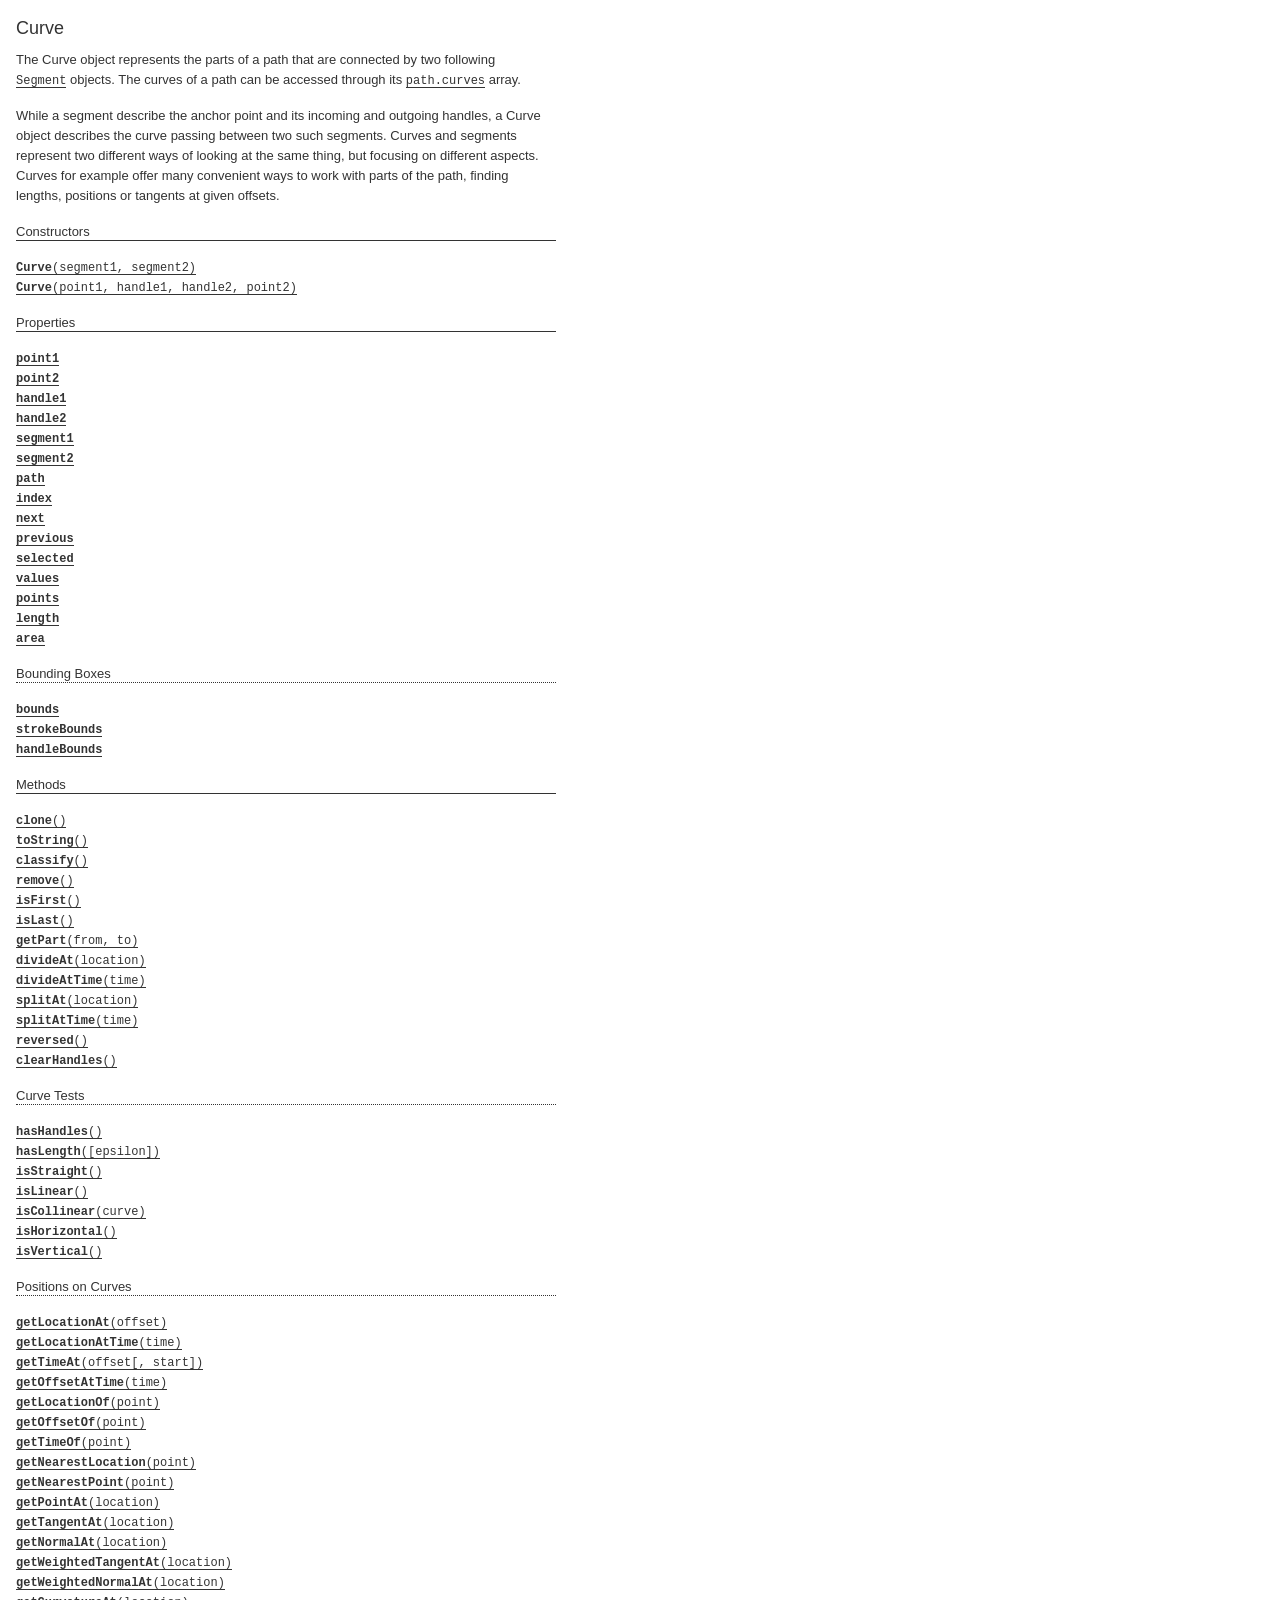
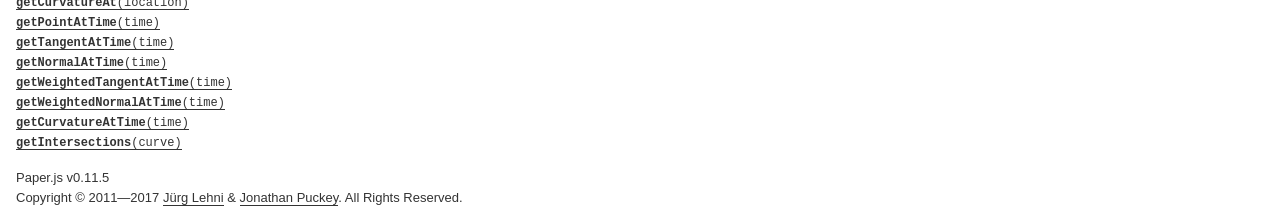
<file: paperjs-v0.11.5/docs/classes/Curve.html>
<!DOCTYPE html>
<html>
<head>
<meta charset="UTF-8">
<title>Curve</title>
<base target="class-frame">
<link href="../assets/css/docs.css" rel="stylesheet" type="text/css">
<script src="../assets/js/paper.js"></script>
<script src="../assets/js/jquery.js"></script>
<script src="../assets/js/codemirror.js"></script>
<script src="../assets/js/docs.js"></script>
</head>
<body>
<article class="reference"> 
<div class="reference-class">
<h1>Curve</h1>

<p>The Curve object represents the parts of a path that are connected by two following <a href="../classes/Segment.html"><tt>Segment</tt></a> objects. The curves of a path can be accessed through its <a href="../classes/Path.html#curves"><tt>path.curves</tt></a> array.</p>
<p>While a segment describe the anchor point and its incoming and outgoing handles, a Curve object describes the curve passing between two such segments. Curves and segments represent two different ways of looking at the same thing, but focusing on different aspects. Curves for example offer many convenient ways to work with parts of the path, finding lengths, positions or tangents at given offsets.</p>

</div>

<!-- =============================== constructors ========================== -->
<div class="reference-members">
	<h2>Constructors</h2>
	
		
<div id="curve-segment1-segment2" class="member">
<div class="member-link">
<a name="curve-segment1-segment2" href="#curve-segment1-segment2"><tt><b>Curve</b>(segment1, segment2)</tt></a>
</div>
<div class="member-description hidden">
<div class="member-text">
    <p>Creates a new curve object.</p>
    
    
<ul class="member-list">
	<h4>Parameters:</h4>
	
	<li>
<tt>segment1:</tt> 
<a href="../classes/Segment.html"><tt>Segment</tt></a>


</li>
	
	<li>
<tt>segment2:</tt> 
<a href="../classes/Segment.html"><tt>Segment</tt></a>


</li>
	
</ul>

    
	<ul class="member-list">
		<h4>Returns:</h4>
		
			<li>
<tt><a href="../classes/Curve.html"><tt>Curve</tt></a></tt>
</li>

		
	</ul>



    
    
</div>
</div>
</div>
	
		
<div id="curve-point1-handle1-handle2-point2" class="member">
<div class="member-link">
<a name="curve-point1-handle1-handle2-point2" href="#curve-point1-handle1-handle2-point2"><tt><b>Curve</b>(point1, handle1, handle2, point2)</tt></a>
</div>
<div class="member-description hidden">
<div class="member-text">
    <p>Creates a new curve object.</p>
    
    
<ul class="member-list">
	<h4>Parameters:</h4>
	
	<li>
<tt>point1:</tt> 
<a href="../classes/Point.html"><tt>Point</tt></a>


</li>
	
	<li>
<tt>handle1:</tt> 
<a href="../classes/Point.html"><tt>Point</tt></a>


</li>
	
	<li>
<tt>handle2:</tt> 
<a href="../classes/Point.html"><tt>Point</tt></a>


</li>
	
	<li>
<tt>point2:</tt> 
<a href="../classes/Point.html"><tt>Point</tt></a>


</li>
	
</ul>

    
	<ul class="member-list">
		<h4>Returns:</h4>
		
			<li>
<tt><a href="../classes/Curve.html"><tt>Curve</tt></a></tt>
</li>

		
	</ul>



    
    
</div>
</div>
</div>
	
</div>





<!-- ================================ properties =========================== -->
	<div class="reference-members">
		<h2>Properties</h2>
		
			
<div id="point1" class="member">
<div class="member-link">
<a name="point1" href="#point1"><tt><b>point1</b></tt></a>
</div>
<div class="member-description hidden">

<div class="member-text">
	<p>The first anchor point of the curve.</p>
	
	
	
	<ul class="member-list">
		<h4>Type:</h4>
		<li>
			<a href="../classes/Point.html"><tt>Point</tt></a>
		</li>
	</ul>
    
	
	
</div>

</div>
</div>
		
			
<div id="point2" class="member">
<div class="member-link">
<a name="point2" href="#point2"><tt><b>point2</b></tt></a>
</div>
<div class="member-description hidden">

<div class="member-text">
	<p>The second anchor point of the curve.</p>
	
	
	
	<ul class="member-list">
		<h4>Type:</h4>
		<li>
			<a href="../classes/Point.html"><tt>Point</tt></a>
		</li>
	</ul>
    
	
	
</div>

</div>
</div>
		
			
<div id="handle1" class="member">
<div class="member-link">
<a name="handle1" href="#handle1"><tt><b>handle1</b></tt></a>
</div>
<div class="member-description hidden">

<div class="member-text">
	<p>The handle point that describes the tangent in the first anchor point.</p>
	
	
	
	<ul class="member-list">
		<h4>Type:</h4>
		<li>
			<a href="../classes/Point.html"><tt>Point</tt></a>
		</li>
	</ul>
    
	
	
</div>

</div>
</div>
		
			
<div id="handle2" class="member">
<div class="member-link">
<a name="handle2" href="#handle2"><tt><b>handle2</b></tt></a>
</div>
<div class="member-description hidden">

<div class="member-text">
	<p>The handle point that describes the tangent in the second anchor point.</p>
	
	
	
	<ul class="member-list">
		<h4>Type:</h4>
		<li>
			<a href="../classes/Point.html"><tt>Point</tt></a>
		</li>
	</ul>
    
	
	
</div>

</div>
</div>
		
			
<div id="segment1" class="member">
<div class="member-link">
<a name="segment1" href="#segment1"><tt><b>segment1</b></tt></a>
</div>
<div class="member-description hidden">

<div class="member-text">
	<p>The first segment of the curve.</p>
	
		<p>Read only.</p>
	
	
	
	<ul class="member-list">
		<h4>Type:</h4>
		<li>
			<a href="../classes/Segment.html"><tt>Segment</tt></a>
		</li>
	</ul>
    
	
	
</div>

</div>
</div>
		
			
<div id="segment2" class="member">
<div class="member-link">
<a name="segment2" href="#segment2"><tt><b>segment2</b></tt></a>
</div>
<div class="member-description hidden">

<div class="member-text">
	<p>The second segment of the curve.</p>
	
		<p>Read only.</p>
	
	
	
	<ul class="member-list">
		<h4>Type:</h4>
		<li>
			<a href="../classes/Segment.html"><tt>Segment</tt></a>
		</li>
	</ul>
    
	
	
</div>

</div>
</div>
		
			
<div id="path" class="member">
<div class="member-link">
<a name="path" href="#path"><tt><b>path</b></tt></a>
</div>
<div class="member-description hidden">

<div class="member-text">
	<p>The path that the curve belongs to.</p>
	
		<p>Read only.</p>
	
	
	
	<ul class="member-list">
		<h4>Type:</h4>
		<li>
			<a href="../classes/Path.html"><tt>Path</tt></a>
		</li>
	</ul>
    
	
	
</div>

</div>
</div>
		
			
<div id="index" class="member">
<div class="member-link">
<a name="index" href="#index"><tt><b>index</b></tt></a>
</div>
<div class="member-description hidden">

<div class="member-text">
	<p>The index of the curve in the <a href="../classes/Path.html#curves"><tt>path.curves</tt></a> array.</p>
	
		<p>Read only.</p>
	
	
	
	<ul class="member-list">
		<h4>Type:</h4>
		<li>
			<tt>Number</tt>
		</li>
	</ul>
    
	
	
</div>

</div>
</div>
		
			
<div id="next" class="member">
<div class="member-link">
<a name="next" href="#next"><tt><b>next</b></tt></a>
</div>
<div class="member-description hidden">

<div class="member-text">
	<p>The next curve in the <a href="../classes/Path.html#curves"><tt>path.curves</tt></a> array that the curve belongs to.</p>
	
		<p>Read only.</p>
	
	
	
	<ul class="member-list">
		<h4>Type:</h4>
		<li>
			<a href="../classes/Curve.html"><tt>Curve</tt></a>
		</li>
	</ul>
    
	
	
</div>

</div>
</div>
		
			
<div id="previous" class="member">
<div class="member-link">
<a name="previous" href="#previous"><tt><b>previous</b></tt></a>
</div>
<div class="member-description hidden">

<div class="member-text">
	<p>The previous curve in the <a href="../classes/Path.html#curves"><tt>path.curves</tt></a> array that the curve belongs to.</p>
	
		<p>Read only.</p>
	
	
	
	<ul class="member-list">
		<h4>Type:</h4>
		<li>
			<a href="../classes/Curve.html"><tt>Curve</tt></a>
		</li>
	</ul>
    
	
	
</div>

</div>
</div>
		
			
<div id="selected" class="member">
<div class="member-link">
<a name="selected" href="#selected"><tt><b>selected</b></tt></a>
</div>
<div class="member-description hidden">

<div class="member-text">
	<p>Specifies whether the points and handles of the curve are selected.</p>
	
	
	
	<ul class="member-list">
		<h4>Type:</h4>
		<li>
			<tt>Boolean</tt>
		</li>
	</ul>
    
	
	
</div>

</div>
</div>
		
			
<div id="values-matrix" class="member">
<div class="member-link">
<a name="values-matrix" href="#values-matrix"><tt><b>values</b></tt></a>
</div>
<div class="member-description hidden">

<div class="member-text">
	<p>An array of 8 float values, describing this curve&rsquo;s geometry in four absolute x/y pairs (point1, handle1, handle2, point2). This format is used internally for efficient processing of curve geometries, e.g. when calculating intersections or bounds.</p>
<p>Note that the handles are converted to absolute coordinates.</p>
	
		<p>Read only.</p>
	
	
	
	<ul class="member-list">
		<h4>Type:</h4>
		<li>
			Array of <tt>Number</tt>s
		</li>
	</ul>
    
	
	
</div>

</div>
</div>
		
			
<div id="points" class="member">
<div class="member-link">
<a name="points" href="#points"><tt><b>points</b></tt></a>
</div>
<div class="member-description hidden">

<div class="member-text">
	<p>An array of 4 point objects, describing this curve&rsquo;s geometry in absolute coordinates (point1, handle1, handle2, point2).</p>
<p>Note that the handles are converted to absolute coordinates.</p>
	
		<p>Read only.</p>
	
	
	
	<ul class="member-list">
		<h4>Type:</h4>
		<li>
			Array of <a href="../classes/Point.html"><tt>Point</tt></a> objects
		</li>
	</ul>
    
	
	
</div>

</div>
</div>
		
			
<div id="length" class="member">
<div class="member-link">
<a name="length" href="#length"><tt><b>length</b></tt></a>
</div>
<div class="member-description hidden">

<div class="member-text">
	<p>The approximated length of the curve.</p>
	
		<p>Read only.</p>
	
	
	
	<ul class="member-list">
		<h4>Type:</h4>
		<li>
			<tt>Number</tt>
		</li>
	</ul>
    
	
	
</div>

</div>
</div>
		
			
<div id="area" class="member">
<div class="member-link">
<a name="area" href="#area"><tt><b>area</b></tt></a>
</div>
<div class="member-description hidden">

<div class="member-text">
	<p>The area that the curve&rsquo;s geometry is covering.</p>
	
		<p>Read only.</p>
	
	
	
	<ul class="member-list">
		<h4>Type:</h4>
		<li>
			<tt>Number</tt>
		</li>
	</ul>
    
	
	
</div>

</div>
</div>
		
			
	<h3>Bounding Boxes</h3>

<div id="bounds" class="member">
<div class="member-link">
<a name="bounds" href="#bounds"><tt><b>bounds</b></tt></a>
</div>
<div class="member-description hidden">

<div class="member-text">
	<p>The bounding rectangle of the curve excluding stroke width.</p>
	
	
	
	<ul class="member-list">
		<h4>Type:</h4>
		<li>
			<a href="../classes/Rectangle.html"><tt>Rectangle</tt></a>
		</li>
	</ul>
    
	
	
</div>

</div>
</div>
		
			
<div id="strokebounds" class="member">
<div class="member-link">
<a name="strokebounds" href="#strokebounds"><tt><b>strokeBounds</b></tt></a>
</div>
<div class="member-description hidden">

<div class="member-text">
	<p>The bounding rectangle of the curve including stroke width.</p>
	
	
	
	<ul class="member-list">
		<h4>Type:</h4>
		<li>
			<a href="../classes/Rectangle.html"><tt>Rectangle</tt></a>
		</li>
	</ul>
    
	
	
</div>

</div>
</div>
		
			
<div id="handlebounds" class="member">
<div class="member-link">
<a name="handlebounds" href="#handlebounds"><tt><b>handleBounds</b></tt></a>
</div>
<div class="member-description hidden">

<div class="member-text">
	<p>The bounding rectangle of the curve including handles.</p>
	
	
	
	<ul class="member-list">
		<h4>Type:</h4>
		<li>
			<a href="../classes/Rectangle.html"><tt>Rectangle</tt></a>
		</li>
	</ul>
    
	
	
</div>

</div>
</div>
		
	</div>





<!-- ============================== methods ================================ -->
	<div class="reference-members">
		<h2>Methods</h2>
		
	
<div id="clone" class="member">
<div class="member-link">
<a name="clone" href="#clone"><tt><b>clone</b>()</tt></a>
</div>
<div class="member-description hidden">
<div class="member-text">
	<p>Returns a copy of the curve.</p>
    
	
	
	<ul class="member-list">
		<h4>Returns:</h4>
		
			<li>
<tt><a href="../classes/Curve.html"><tt>Curve</tt></a></tt>
</li>

		
	</ul>



	
	
</div>
</div>
</div>

	
<div id="tostring" class="member">
<div class="member-link">
<a name="tostring" href="#tostring"><tt><b>toString</b>()</tt></a>
</div>
<div class="member-description hidden">
<div class="member-text">
	
    
	
	
	<ul class="member-list">
		<h4>Returns:</h4>
		
			<li>
<tt><tt>String</tt></tt>&nbsp;&mdash;&nbsp;a string representation of the curve
</li>

		
	</ul>



	
	
</div>
</div>
</div>

	
<div id="classify" class="member">
<div class="member-link">
<a name="classify" href="#classify"><tt><b>classify</b>()</tt></a>
</div>
<div class="member-description hidden">
<div class="member-text">
	<p>Determines the type of cubic Bézier curve via discriminant classification, as well as the curve-time parameters of the associated points of inflection, loops, cusps, etc.</p>
    
	
	
	<ul class="member-list">
		<h4>Returns:</h4>
		
			<li>
<tt><tt>Object</tt></tt>&nbsp;&mdash;&nbsp;the curve classification information as an object, see  options
</li>

		
	</ul>

<ul class="member-list">
<li><tt>info.type: <tt>String</tt></tt> &mdash; the type of Bézier curve, possible values are:  <tt>&lsquo;line&rsquo;</tt>, <tt>&lsquo;quadratic&rsquo;</tt>, <tt>&lsquo;serpentine&rsquo;</tt>, <tt>&lsquo;cusp&rsquo;</tt>, <tt>&lsquo;loop&rsquo;</tt>, <tt>&lsquo;arch&rsquo;</tt></li>
<li><tt>info.roots: Array of <tt>Number</tt>s</tt> &mdash; the curve-time parameters of the  associated points of inflection for serpentine curves, loops, cusps,  etc</li>
</ul>

	
	
</div>
</div>
</div>

	
<div id="remove" class="member">
<div class="member-link">
<a name="remove" href="#remove"><tt><b>remove</b>()</tt></a>
</div>
<div class="member-description hidden">
<div class="member-text">
	<p>Removes the curve from the path that it belongs to, by removing its second segment and merging its handle with the first segment.</p>
    
	
	
	<ul class="member-list">
		<h4>Returns:</h4>
		
			<li>
<tt><tt>Boolean</tt></tt>&nbsp;&mdash;&nbsp;<tt>true</tt> if the curve was removed, <tt>false</tt> otherwise
</li>

		
	</ul>



	
	
</div>
</div>
</div>

	
<div id="isfirst" class="member">
<div class="member-link">
<a name="isfirst" href="#isfirst"><tt><b>isFirst</b>()</tt></a>
</div>
<div class="member-description hidden">
<div class="member-text">
	<p>Checks if the this is the first curve in the <a href="../classes/Path.html#curves"><tt>path.curves</tt></a> array.</p>
    
	
	
	<ul class="member-list">
		<h4>Returns:</h4>
		
			<li>
<tt><tt>Boolean</tt></tt>&nbsp;&mdash;&nbsp;<tt>true</tt> if this is the first curve, <tt>false</tt> otherwise
</li>

		
	</ul>



	
	
</div>
</div>
</div>

	
<div id="islast" class="member">
<div class="member-link">
<a name="islast" href="#islast"><tt><b>isLast</b>()</tt></a>
</div>
<div class="member-description hidden">
<div class="member-text">
	<p>Checks if the this is the last curve in the <a href="../classes/Path.html#curves"><tt>path.curves</tt></a> array.</p>
    
	
	
	<ul class="member-list">
		<h4>Returns:</h4>
		
			<li>
<tt><tt>Boolean</tt></tt>&nbsp;&mdash;&nbsp;<tt>true</tt> if this is the last curve, <tt>false</tt> otherwise
</li>

		
	</ul>



	
	
</div>
</div>
</div>

	
<div id="getpart-from-to" class="member">
<div class="member-link">
<a name="getpart-from-to" href="#getpart-from-to"><tt><b>getPart</b>(from, to)</tt></a>
</div>
<div class="member-description hidden">
<div class="member-text">
	<p>Creates a new curve as a sub-curve from this curve, its range defined by the given curve-time parameters. If <code>from</code> is larger than <code>to</code>, then the resulting curve will have its direction reversed.</p>
    
	
<ul class="member-list">
	<h4>Parameters:</h4>
	
	<li>
<tt>from:</tt> 
<tt>Number</tt>
&mdash;&nbsp;the curve-time parameter at which the sub-curve starts

</li>
	
	<li>
<tt>to:</tt> 
<tt>Number</tt>
&mdash;&nbsp;the curve-time parameter at which the sub-curve ends

</li>
	
</ul>

	
	<ul class="member-list">
		<h4>Returns:</h4>
		
			<li>
<tt><a href="../classes/Curve.html"><tt>Curve</tt></a></tt>&nbsp;&mdash;&nbsp;the newly create sub-curve
</li>

		
	</ul>



	
	
</div>
</div>
</div>

	
<div id="divideat-location" class="member">
<div class="member-link">
<a name="divideat-location" href="#divideat-location"><tt><b>divideAt</b>(location)</tt></a>
</div>
<div class="member-description hidden">
<div class="member-text">
	<p>Divides the curve into two curves at the given offset or location. The curve itself is modified and becomes the first part, the second part is returned as a new curve. If the curve belongs to a path item, a new segment is inserted into the path at the given location, and the second part becomes a part of the path as well.</p>
    
	
<ul class="member-list">
	<h4>Parameters:</h4>
	
	<li>
<tt>location:</tt> 
<tt>Number</tt>⟋<a href="../classes/CurveLocation.html"><tt>CurveLocation</tt></a>
&mdash;&nbsp;the offset or location on the  curve at which to divide

</li>
	
</ul>

	
	<ul class="member-list">
		<h4>Returns:</h4>
		
			<li>
<tt><a href="../classes/Curve.html"><tt>Curve</tt></a></tt>&nbsp;&mdash;&nbsp;the second part of the divided curve if the location is  valid, {code null} otherwise
</li>

		
	</ul>



	
	<ul class="member-list">
		<h4>See also:</h4>
		
			<li><tt><a href="../classes/Curve.html#divideattime-time"><tt>divideAtTime(time)</tt></a></tt></li>
		
	</ul>

	
</div>
</div>
</div>

	
<div id="divideattime-time" class="member">
<div class="member-link">
<a name="divideattime-time" href="#divideattime-time"><tt><b>divideAtTime</b>(time)</tt></a>
</div>
<div class="member-description hidden">
<div class="member-text">
	<p>Divides the curve into two curves at the given curve-time parameter. The curve itself is modified and becomes the first part, the second part is returned as a new curve. If the modified curve belongs to a path item, the second part is also added to the path.</p>
    
	
<ul class="member-list">
	<h4>Parameters:</h4>
	
	<li>
<tt>time:</tt> 
<tt>Number</tt>
&mdash;&nbsp;the curve-time parameter on the curve at which to  divide

</li>
	
</ul>

	
	<ul class="member-list">
		<h4>Returns:</h4>
		
			<li>
<tt><a href="../classes/Curve.html"><tt>Curve</tt></a></tt>&nbsp;&mdash;&nbsp;the second part of the divided curve, if the offset is  within the valid range, {code null} otherwise.
</li>

		
	</ul>



	
	<ul class="member-list">
		<h4>See also:</h4>
		
			<li><tt><a href="../classes/Curve.html#divideat-offset"><tt>divideAt(offset)</tt></a></tt></li>
		
	</ul>

	
</div>
</div>
</div>

	
<div id="splitat-location" class="member">
<div class="member-link">
<a name="splitat-location" href="#splitat-location"><tt><b>splitAt</b>(location)</tt></a>
</div>
<div class="member-description hidden">
<div class="member-text">
	<p>Splits the path this curve belongs to at the given offset. After splitting, the path will be open. If the path was open already, splitting will result in two paths.</p>
    
	
<ul class="member-list">
	<h4>Parameters:</h4>
	
	<li>
<tt>location:</tt> 
<tt>Number</tt>⟋<a href="../classes/CurveLocation.html"><tt>CurveLocation</tt></a>
&mdash;&nbsp;the offset or location on the  curve at which to split

</li>
	
</ul>

	
	<ul class="member-list">
		<h4>Returns:</h4>
		
			<li>
<tt><a href="../classes/Path.html"><tt>Path</tt></a></tt>&nbsp;&mdash;&nbsp;the newly created path after splitting, if any
</li>

		
	</ul>



	
	<ul class="member-list">
		<h4>See also:</h4>
		
			<li><tt><a href="../classes/Path.html#splitat-offset"><tt>path.splitAt(offset)</tt></a></tt></li>
		
	</ul>

	
</div>
</div>
</div>

	
<div id="splitattime-time" class="member">
<div class="member-link">
<a name="splitattime-time" href="#splitattime-time"><tt><b>splitAtTime</b>(time)</tt></a>
</div>
<div class="member-description hidden">
<div class="member-text">
	<p>Splits the path this curve belongs to at the given offset. After splitting, the path will be open. If the path was open already, splitting will result in two paths.</p>
    
	
<ul class="member-list">
	<h4>Parameters:</h4>
	
	<li>
<tt>time:</tt> 
<tt>Number</tt>
&mdash;&nbsp;the curve-time parameter on the curve at which to  split

</li>
	
</ul>

	
	<ul class="member-list">
		<h4>Returns:</h4>
		
			<li>
<tt><a href="../classes/Path.html"><tt>Path</tt></a></tt>&nbsp;&mdash;&nbsp;the newly created path after splitting, if any
</li>

		
	</ul>



	
	<ul class="member-list">
		<h4>See also:</h4>
		
			<li><tt><a href="../classes/Path.html#splitat-offset"><tt>path.splitAt(offset)</tt></a></tt></li>
		
	</ul>

	
</div>
</div>
</div>

	
<div id="reversed" class="member">
<div class="member-link">
<a name="reversed" href="#reversed"><tt><b>reversed</b>()</tt></a>
</div>
<div class="member-description hidden">
<div class="member-text">
	<p>Returns a reversed version of the curve, without modifying the curve itself.</p>
    
	
	
	<ul class="member-list">
		<h4>Returns:</h4>
		
			<li>
<tt><a href="../classes/Curve.html"><tt>Curve</tt></a></tt>&nbsp;&mdash;&nbsp;a reversed version of the curve
</li>

		
	</ul>



	
	
</div>
</div>
</div>

	
<div id="clearhandles" class="member">
<div class="member-link">
<a name="clearhandles" href="#clearhandles"><tt><b>clearHandles</b>()</tt></a>
</div>
<div class="member-description hidden">
<div class="member-text">
	<p>Clears the curve&rsquo;s handles by setting their coordinates to zero, turning the curve into a straight line.</p>
    
	
	


	
	
</div>
</div>
</div>

	
<h3>Curve Tests</h3>

<div id="hashandles" class="member">
<div class="member-link">
<a name="hashandles" href="#hashandles"><tt><b>hasHandles</b>()</tt></a>
</div>
<div class="member-description hidden">
<div class="member-text">
	<p>Checks if this curve has any curve handles set.</p>
    
	
	
	<ul class="member-list">
		<h4>Returns:</h4>
		
			<li>
<tt><tt>Boolean</tt></tt>&nbsp;&mdash;&nbsp;<tt>true</tt> if the curve has handles set, <tt>false</tt> otherwise
</li>

		
	</ul>



	
	<ul class="member-list">
		<h4>See also:</h4>
		
			<li><tt><a href="../classes/Curve.html#handle1"><tt>curve.handle1</tt></a></tt></li>
		
			<li><tt><a href="../classes/Curve.html#handle2"><tt>curve.handle2</tt></a></tt></li>
		
			<li><tt><a href="../classes/Segment.html#hashandles"><tt>segment.hasHandles</tt></a>()</tt></li>
		
			<li><tt><a href="../classes/Path.html#hashandles"><tt>path.hasHandles</tt></a>()</tt></li>
		
	</ul>

	
</div>
</div>
</div>

	
<div id="haslength" class="member">
<div class="member-link">
<a name="haslength" href="#haslength"><tt><b>hasLength</b>([epsilon])</tt></a>
</div>
<div class="member-description hidden">
<div class="member-text">
	<p>Checks if this curve has any length.</p>
    
	
<ul class="member-list">
	<h4>Parameters:</h4>
	
	<li>
<tt>epsilon:</tt> 
<tt>Number</tt>
&mdash;&nbsp;the epsilon against which to compare the  curve&rsquo;s length
&mdash;&nbsp;optional, default: <tt>0</tt>
</li>
	
</ul>

	
	<ul class="member-list">
		<h4>Returns:</h4>
		
			<li>
<tt><tt>Boolean</tt></tt>&nbsp;&mdash;&nbsp;<tt>true</tt> if the curve is longer than the given epsilon, <tt>false</tt> otherwise
</li>

		
	</ul>



	
	
</div>
</div>
</div>

	
<div id="isstraight" class="member">
<div class="member-link">
<a name="isstraight" href="#isstraight"><tt><b>isStraight</b>()</tt></a>
</div>
<div class="member-description hidden">
<div class="member-text">
	<p>Checks if this curve appears as a straight line. This can mean that it has no handles defined, or that the handles run collinear with the line that connects the curve&rsquo;s start and end point, not falling outside of the line.</p>
    
	
	
	<ul class="member-list">
		<h4>Returns:</h4>
		
			<li>
<tt><tt>Boolean</tt></tt>&nbsp;&mdash;&nbsp;<tt>true</tt> if the curve is straight, <tt>false</tt> otherwise
</li>

		
	</ul>



	
	
</div>
</div>
</div>

	
<div id="islinear" class="member">
<div class="member-link">
<a name="islinear" href="#islinear"><tt><b>isLinear</b>()</tt></a>
</div>
<div class="member-description hidden">
<div class="member-text">
	<p>Checks if this curve is parametrically linear, meaning that it is straight and its handles are positioned at 1/3 and 2/3 of the total length of the curve.</p>
    
	
	
	<ul class="member-list">
		<h4>Returns:</h4>
		
			<li>
<tt><tt>Boolean</tt></tt>&nbsp;&mdash;&nbsp;<tt>true</tt> if the curve is parametrically linear, <tt>false</tt> otherwise
</li>

		
	</ul>



	
	
</div>
</div>
</div>

	
<div id="iscollinear-curve" class="member">
<div class="member-link">
<a name="iscollinear-curve" href="#iscollinear-curve"><tt><b>isCollinear</b>(curve)</tt></a>
</div>
<div class="member-description hidden">
<div class="member-text">
	<p>Checks if the the two curves describe straight lines that are collinear, meaning they run in parallel.</p>
    
	
<ul class="member-list">
	<h4>Parameters:</h4>
	
	<li>
<tt>curve:</tt> 
<a href="../classes/Curve.html"><tt>Curve</tt></a>
&mdash;&nbsp;the other curve to check against

</li>
	
</ul>

	
	<ul class="member-list">
		<h4>Returns:</h4>
		
			<li>
<tt><tt>Boolean</tt></tt>&nbsp;&mdash;&nbsp;<tt>true</tt> if the two lines are collinear, <tt>false</tt> otherwise
</li>

		
	</ul>



	
	
</div>
</div>
</div>

	
<div id="ishorizontal" class="member">
<div class="member-link">
<a name="ishorizontal" href="#ishorizontal"><tt><b>isHorizontal</b>()</tt></a>
</div>
<div class="member-description hidden">
<div class="member-text">
	<p>Checks if the curve is a straight horizontal line.</p>
    
	
	
	<ul class="member-list">
		<h4>Returns:</h4>
		
			<li>
<tt><tt>Boolean</tt></tt>&nbsp;&mdash;&nbsp;<tt>true</tt> if the line is horizontal, <tt>false</tt> otherwise
</li>

		
	</ul>



	
	
</div>
</div>
</div>

	
<div id="isvertical" class="member">
<div class="member-link">
<a name="isvertical" href="#isvertical"><tt><b>isVertical</b>()</tt></a>
</div>
<div class="member-description hidden">
<div class="member-text">
	<p>Checks if the curve is a straight vertical line.</p>
    
	
	
	<ul class="member-list">
		<h4>Returns:</h4>
		
			<li>
<tt><tt>Boolean</tt></tt>&nbsp;&mdash;&nbsp;<tt>true</tt> if the line is vertical, <tt>false</tt> otherwise
</li>

		
	</ul>



	
	
</div>
</div>
</div>

	
<h3>Positions on Curves</h3>

<div id="getlocationat-offset" class="member">
<div class="member-link">
<a name="getlocationat-offset" href="#getlocationat-offset"><tt><b>getLocationAt</b>(offset)</tt></a>
</div>
<div class="member-description hidden">
<div class="member-text">
	<p>Calculates the curve location at the specified offset on the curve.</p>
    
	
<ul class="member-list">
	<h4>Parameters:</h4>
	
	<li>
<tt>offset:</tt> 
<tt>Number</tt>
&mdash;&nbsp;the offset on the curve

</li>
	
</ul>

	
	<ul class="member-list">
		<h4>Returns:</h4>
		
			<li>
<tt><a href="../classes/CurveLocation.html"><tt>CurveLocation</tt></a></tt>&nbsp;&mdash;&nbsp;the curve location at the specified the offset
</li>

		
	</ul>



	
	
</div>
</div>
</div>

	
<div id="getlocationattime-time" class="member">
<div class="member-link">
<a name="getlocationattime-time" href="#getlocationattime-time"><tt><b>getLocationAtTime</b>(time)</tt></a>
</div>
<div class="member-description hidden">
<div class="member-text">
	<p>Calculates the curve location at the specified curve-time parameter on the curve.</p>
    
	
<ul class="member-list">
	<h4>Parameters:</h4>
	
	<li>
<tt>time:</tt> 
<tt>Number</tt>
&mdash;&nbsp;the curve-time parameter on the curve

</li>
	
</ul>

	
	<ul class="member-list">
		<h4>Returns:</h4>
		
			<li>
<tt><a href="../classes/CurveLocation.html"><tt>CurveLocation</tt></a></tt>&nbsp;&mdash;&nbsp;the curve location at the specified the location
</li>

		
	</ul>



	
	
</div>
</div>
</div>

	
<div id="gettimeat-offset" class="member">
<div class="member-link">
<a name="gettimeat-offset" href="#gettimeat-offset"><tt><b>getTimeAt</b>(offset[, start])</tt></a>
</div>
<div class="member-description hidden">
<div class="member-text">
	<p>Calculates the curve-time parameter of the specified offset on the path, relative to the provided start parameter. If offset is a negative value, the parameter is searched to the left of the start parameter. If no start parameter is provided, a default of <code>0</code> for positive values of <code>offset</code> and <code>1</code> for negative values of <code>offset</code>.</p>
    
	
<ul class="member-list">
	<h4>Parameters:</h4>
	
	<li>
<tt>offset:</tt> 
<tt>Number</tt>
&mdash;&nbsp;the offset at which to find the curve-time, in  curve length units

</li>
	
	<li>
<tt>start:</tt> 
<tt>Number</tt>
&mdash;&nbsp;the curve-time in relation to which the offset is  determined
&mdash;&nbsp;optional
</li>
	
</ul>

	
	<ul class="member-list">
		<h4>Returns:</h4>
		
			<li>
<tt><tt>Number</tt></tt>&nbsp;&mdash;&nbsp;the curve-time parameter at the specified location
</li>

		
	</ul>



	
	
</div>
</div>
</div>

	
<div id="getoffsetattime-time" class="member">
<div class="member-link">
<a name="getoffsetattime-time" href="#getoffsetattime-time"><tt><b>getOffsetAtTime</b>(time)</tt></a>
</div>
<div class="member-description hidden">
<div class="member-text">
	<p>Calculates the curve offset at the specified curve-time parameter on the curve.</p>
    
	
<ul class="member-list">
	<h4>Parameters:</h4>
	
	<li>
<tt>time:</tt> 
<tt>Number</tt>
&mdash;&nbsp;the curve-time parameter on the curve

</li>
	
</ul>

	
	<ul class="member-list">
		<h4>Returns:</h4>
		
			<li>
<tt><tt>Number</tt></tt>&nbsp;&mdash;&nbsp;the curve offset at the specified the location
</li>

		
	</ul>



	
	
</div>
</div>
</div>

	
<div id="getlocationof-point" class="member">
<div class="member-link">
<a name="getlocationof-point" href="#getlocationof-point"><tt><b>getLocationOf</b>(point)</tt></a>
</div>
<div class="member-description hidden">
<div class="member-text">
	<p>Returns the curve location of the specified point if it lies on the curve, <code>null</code> otherwise.</p>
    
	
<ul class="member-list">
	<h4>Parameters:</h4>
	
	<li>
<tt>point:</tt> 
<a href="../classes/Point.html"><tt>Point</tt></a>
&mdash;&nbsp;the point on the curve

</li>
	
</ul>

	
	<ul class="member-list">
		<h4>Returns:</h4>
		
			<li>
<tt><a href="../classes/CurveLocation.html"><tt>CurveLocation</tt></a></tt>&nbsp;&mdash;&nbsp;the curve location of the specified point
</li>

		
	</ul>



	
	
</div>
</div>
</div>

	
<div id="getoffsetof-point" class="member">
<div class="member-link">
<a name="getoffsetof-point" href="#getoffsetof-point"><tt><b>getOffsetOf</b>(point)</tt></a>
</div>
<div class="member-description hidden">
<div class="member-text">
	<p>Returns the length of the path from its beginning up to up to the specified point if it lies on the path, <code>null</code> otherwise.</p>
    
	
<ul class="member-list">
	<h4>Parameters:</h4>
	
	<li>
<tt>point:</tt> 
<a href="../classes/Point.html"><tt>Point</tt></a>
&mdash;&nbsp;the point on the path

</li>
	
</ul>

	
	<ul class="member-list">
		<h4>Returns:</h4>
		
			<li>
<tt><tt>Number</tt></tt>&nbsp;&mdash;&nbsp;the length of the path up to the specified point
</li>

		
	</ul>



	
	
</div>
</div>
</div>

	
<div id="gettimeof-point" class="member">
<div class="member-link">
<a name="gettimeof-point" href="#gettimeof-point"><tt><b>getTimeOf</b>(point)</tt></a>
</div>
<div class="member-description hidden">
<div class="member-text">
	<p>Returns the curve-time parameter of the specified point if it lies on the curve, <code>null</code> otherwise. Note that if there is more than one possible solution in a self-intersecting curve, the first found result is returned.</p>
    
	
<ul class="member-list">
	<h4>Parameters:</h4>
	
	<li>
<tt>point:</tt> 
<a href="../classes/Point.html"><tt>Point</tt></a>
&mdash;&nbsp;the point on the curve

</li>
	
</ul>

	
	<ul class="member-list">
		<h4>Returns:</h4>
		
			<li>
<tt><tt>Number</tt></tt>&nbsp;&mdash;&nbsp;the curve-time parameter of the specified point
</li>

		
	</ul>



	
	
</div>
</div>
</div>

	
<div id="getnearestlocation-point" class="member">
<div class="member-link">
<a name="getnearestlocation-point" href="#getnearestlocation-point"><tt><b>getNearestLocation</b>(point)</tt></a>
</div>
<div class="member-description hidden">
<div class="member-text">
	<p>Returns the nearest location on the curve to the specified point.</p>
    
	
<ul class="member-list">
	<h4>Parameters:</h4>
	
	<li>
<tt>point:</tt> 
<a href="../classes/Point.html"><tt>Point</tt></a>
&mdash;&nbsp;the point for which we search the nearest location

</li>
	
</ul>

	
	<ul class="member-list">
		<h4>Returns:</h4>
		
			<li>
<tt><a href="../classes/CurveLocation.html"><tt>CurveLocation</tt></a></tt>&nbsp;&mdash;&nbsp;the location on the curve that&rsquo;s the closest to the specified point
</li>

		
	</ul>



	
	
</div>
</div>
</div>

	
<div id="getnearestpoint-point" class="member">
<div class="member-link">
<a name="getnearestpoint-point" href="#getnearestpoint-point"><tt><b>getNearestPoint</b>(point)</tt></a>
</div>
<div class="member-description hidden">
<div class="member-text">
	<p>Returns the nearest point on the curve to the specified point.</p>
    
	
<ul class="member-list">
	<h4>Parameters:</h4>
	
	<li>
<tt>point:</tt> 
<a href="../classes/Point.html"><tt>Point</tt></a>
&mdash;&nbsp;the point for which we search the nearest point

</li>
	
</ul>

	
	<ul class="member-list">
		<h4>Returns:</h4>
		
			<li>
<tt><a href="../classes/Point.html"><tt>Point</tt></a></tt>&nbsp;&mdash;&nbsp;the point on the curve that&rsquo;s the closest to the specified point
</li>

		
	</ul>



	
	
</div>
</div>
</div>

	
<div id="getpointat-location" class="member">
<div class="member-link">
<a name="getpointat-location" href="#getpointat-location"><tt><b>getPointAt</b>(location)</tt></a>
</div>
<div class="member-description hidden">
<div class="member-text">
	<p>Calculates the point on the curve at the given location.</p>
    
	
<ul class="member-list">
	<h4>Parameters:</h4>
	
	<li>
<tt>location:</tt> 
<tt>Number</tt>⟋<a href="../classes/CurveLocation.html"><tt>CurveLocation</tt></a>
&mdash;&nbsp;the offset or location on the  curve

</li>
	
</ul>

	
	<ul class="member-list">
		<h4>Returns:</h4>
		
			<li>
<tt><a href="../classes/Point.html"><tt>Point</tt></a></tt>&nbsp;&mdash;&nbsp;the point on the curve at the given location
</li>

		
	</ul>



	
	
</div>
</div>
</div>

	
<div id="gettangentat-location" class="member">
<div class="member-link">
<a name="gettangentat-location" href="#gettangentat-location"><tt><b>getTangentAt</b>(location)</tt></a>
</div>
<div class="member-description hidden">
<div class="member-text">
	<p>Calculates the normalized tangent vector of the curve at the given location.</p>
    
	
<ul class="member-list">
	<h4>Parameters:</h4>
	
	<li>
<tt>location:</tt> 
<tt>Number</tt>⟋<a href="../classes/CurveLocation.html"><tt>CurveLocation</tt></a>
&mdash;&nbsp;the offset or location on the  curve

</li>
	
</ul>

	
	<ul class="member-list">
		<h4>Returns:</h4>
		
			<li>
<tt><a href="../classes/Point.html"><tt>Point</tt></a></tt>&nbsp;&mdash;&nbsp;the normalized tangent of the curve at the given location
</li>

		
	</ul>



	
	
</div>
</div>
</div>

	
<div id="getnormalat-location" class="member">
<div class="member-link">
<a name="getnormalat-location" href="#getnormalat-location"><tt><b>getNormalAt</b>(location)</tt></a>
</div>
<div class="member-description hidden">
<div class="member-text">
	<p>Calculates the normal vector of the curve at the given location.</p>
    
	
<ul class="member-list">
	<h4>Parameters:</h4>
	
	<li>
<tt>location:</tt> 
<tt>Number</tt>⟋<a href="../classes/CurveLocation.html"><tt>CurveLocation</tt></a>
&mdash;&nbsp;the offset or location on the  curve

</li>
	
</ul>

	
	<ul class="member-list">
		<h4>Returns:</h4>
		
			<li>
<tt><a href="../classes/Point.html"><tt>Point</tt></a></tt>&nbsp;&mdash;&nbsp;the normal of the curve at the given location
</li>

		
	</ul>



	
	
</div>
</div>
</div>

	
<div id="getweightedtangentat-location" class="member">
<div class="member-link">
<a name="getweightedtangentat-location" href="#getweightedtangentat-location"><tt><b>getWeightedTangentAt</b>(location)</tt></a>
</div>
<div class="member-description hidden">
<div class="member-text">
	<p>Calculates the weighted tangent vector of the curve at the given location, its length reflecting the curve velocity at that location.</p>
    
	
<ul class="member-list">
	<h4>Parameters:</h4>
	
	<li>
<tt>location:</tt> 
<tt>Number</tt>⟋<a href="../classes/CurveLocation.html"><tt>CurveLocation</tt></a>
&mdash;&nbsp;the offset or location on the  curve

</li>
	
</ul>

	
	<ul class="member-list">
		<h4>Returns:</h4>
		
			<li>
<tt><a href="../classes/Point.html"><tt>Point</tt></a></tt>&nbsp;&mdash;&nbsp;the weighted tangent of the curve at the given location
</li>

		
	</ul>



	
	
</div>
</div>
</div>

	
<div id="getweightednormalat-location" class="member">
<div class="member-link">
<a name="getweightednormalat-location" href="#getweightednormalat-location"><tt><b>getWeightedNormalAt</b>(location)</tt></a>
</div>
<div class="member-description hidden">
<div class="member-text">
	<p>Calculates the weighted normal vector of the curve at the given location, its length reflecting the curve velocity at that location.</p>
    
	
<ul class="member-list">
	<h4>Parameters:</h4>
	
	<li>
<tt>location:</tt> 
<tt>Number</tt>⟋<a href="../classes/CurveLocation.html"><tt>CurveLocation</tt></a>
&mdash;&nbsp;the offset or location on the  curve

</li>
	
</ul>

	
	<ul class="member-list">
		<h4>Returns:</h4>
		
			<li>
<tt><a href="../classes/Point.html"><tt>Point</tt></a></tt>&nbsp;&mdash;&nbsp;the weighted normal of the curve at the given location
</li>

		
	</ul>



	
	
</div>
</div>
</div>

	
<div id="getcurvatureat-location" class="member">
<div class="member-link">
<a name="getcurvatureat-location" href="#getcurvatureat-location"><tt><b>getCurvatureAt</b>(location)</tt></a>
</div>
<div class="member-description hidden">
<div class="member-text">
	<p>Calculates the curvature of the curve at the given location. Curvatures indicate how sharply a curve changes direction. A straight line has zero curvature, where as a circle has a constant curvature. The curve&rsquo;s radius at the given location is the reciprocal value of its curvature.</p>
    
	
<ul class="member-list">
	<h4>Parameters:</h4>
	
	<li>
<tt>location:</tt> 
<tt>Number</tt>⟋<a href="../classes/CurveLocation.html"><tt>CurveLocation</tt></a>
&mdash;&nbsp;the offset or location on the  curve

</li>
	
</ul>

	
	<ul class="member-list">
		<h4>Returns:</h4>
		
			<li>
<tt><tt>Number</tt></tt>&nbsp;&mdash;&nbsp;the curvature of the curve at the given location
</li>

		
	</ul>



	
	
</div>
</div>
</div>

	
<div id="getpointattime-time" class="member">
<div class="member-link">
<a name="getpointattime-time" href="#getpointattime-time"><tt><b>getPointAtTime</b>(time)</tt></a>
</div>
<div class="member-description hidden">
<div class="member-text">
	<p>Calculates the point on the curve at the given location.</p>
    
	
<ul class="member-list">
	<h4>Parameters:</h4>
	
	<li>
<tt>time:</tt> 
<tt>Number</tt>
&mdash;&nbsp;the curve-time parameter on the curve

</li>
	
</ul>

	
	<ul class="member-list">
		<h4>Returns:</h4>
		
			<li>
<tt><a href="../classes/Point.html"><tt>Point</tt></a></tt>&nbsp;&mdash;&nbsp;the point on the curve at the given location
</li>

		
	</ul>



	
	
</div>
</div>
</div>

	
<div id="gettangentattime-time" class="member">
<div class="member-link">
<a name="gettangentattime-time" href="#gettangentattime-time"><tt><b>getTangentAtTime</b>(time)</tt></a>
</div>
<div class="member-description hidden">
<div class="member-text">
	<p>Calculates the normalized tangent vector of the curve at the given location.</p>
    
	
<ul class="member-list">
	<h4>Parameters:</h4>
	
	<li>
<tt>time:</tt> 
<tt>Number</tt>
&mdash;&nbsp;the curve-time parameter on the curve

</li>
	
</ul>

	
	<ul class="member-list">
		<h4>Returns:</h4>
		
			<li>
<tt><a href="../classes/Point.html"><tt>Point</tt></a></tt>&nbsp;&mdash;&nbsp;the normalized tangent of the curve at the given location
</li>

		
	</ul>



	
	
</div>
</div>
</div>

	
<div id="getnormalattime-time" class="member">
<div class="member-link">
<a name="getnormalattime-time" href="#getnormalattime-time"><tt><b>getNormalAtTime</b>(time)</tt></a>
</div>
<div class="member-description hidden">
<div class="member-text">
	<p>Calculates the normal vector of the curve at the given location.</p>
    
	
<ul class="member-list">
	<h4>Parameters:</h4>
	
	<li>
<tt>time:</tt> 
<tt>Number</tt>
&mdash;&nbsp;the curve-time parameter on the curve

</li>
	
</ul>

	
	<ul class="member-list">
		<h4>Returns:</h4>
		
			<li>
<tt><a href="../classes/Point.html"><tt>Point</tt></a></tt>&nbsp;&mdash;&nbsp;the normal of the curve at the given location
</li>

		
	</ul>



	
	
</div>
</div>
</div>

	
<div id="getweightedtangentattime-time" class="member">
<div class="member-link">
<a name="getweightedtangentattime-time" href="#getweightedtangentattime-time"><tt><b>getWeightedTangentAtTime</b>(time)</tt></a>
</div>
<div class="member-description hidden">
<div class="member-text">
	<p>Calculates the weighted tangent vector of the curve at the given location, its length reflecting the curve velocity at that location.</p>
    
	
<ul class="member-list">
	<h4>Parameters:</h4>
	
	<li>
<tt>time:</tt> 
<tt>Number</tt>
&mdash;&nbsp;the curve-time parameter on the curve

</li>
	
</ul>

	
	<ul class="member-list">
		<h4>Returns:</h4>
		
			<li>
<tt><a href="../classes/Point.html"><tt>Point</tt></a></tt>&nbsp;&mdash;&nbsp;the weighted tangent of the curve at the given location
</li>

		
	</ul>



	
	
</div>
</div>
</div>

	
<div id="getweightednormalattime-time" class="member">
<div class="member-link">
<a name="getweightednormalattime-time" href="#getweightednormalattime-time"><tt><b>getWeightedNormalAtTime</b>(time)</tt></a>
</div>
<div class="member-description hidden">
<div class="member-text">
	<p>Calculates the weighted normal vector of the curve at the given location, its length reflecting the curve velocity at that location.</p>
    
	
<ul class="member-list">
	<h4>Parameters:</h4>
	
	<li>
<tt>time:</tt> 
<tt>Number</tt>
&mdash;&nbsp;the curve-time parameter on the curve

</li>
	
</ul>

	
	<ul class="member-list">
		<h4>Returns:</h4>
		
			<li>
<tt><a href="../classes/Point.html"><tt>Point</tt></a></tt>&nbsp;&mdash;&nbsp;the weighted normal of the curve at the given location
</li>

		
	</ul>



	
	
</div>
</div>
</div>

	
<div id="getcurvatureattime-time" class="member">
<div class="member-link">
<a name="getcurvatureattime-time" href="#getcurvatureattime-time"><tt><b>getCurvatureAtTime</b>(time)</tt></a>
</div>
<div class="member-description hidden">
<div class="member-text">
	<p>Calculates the curvature of the curve at the given location. Curvatures indicate how sharply a curve changes direction. A straight line has zero curvature, where as a circle has a constant curvature. The curve&rsquo;s radius at the given location is the reciprocal value of its curvature.</p>
    
	
<ul class="member-list">
	<h4>Parameters:</h4>
	
	<li>
<tt>time:</tt> 
<tt>Number</tt>
&mdash;&nbsp;the curve-time parameter on the curve

</li>
	
</ul>

	
	<ul class="member-list">
		<h4>Returns:</h4>
		
			<li>
<tt><tt>Number</tt></tt>&nbsp;&mdash;&nbsp;the curvature of the curve at the given location
</li>

		
	</ul>



	
	
</div>
</div>
</div>

	
<div id="getintersections-curve" class="member">
<div class="member-link">
<a name="getintersections-curve" href="#getintersections-curve"><tt><b>getIntersections</b>(curve)</tt></a>
</div>
<div class="member-description hidden">
<div class="member-text">
	<p>Returns all intersections between two <a href="../classes/Curve.html"><tt>Curve</tt></a> objects as an array of <a href="../classes/CurveLocation.html"><tt>CurveLocation</tt></a> objects.</p>
    
	
<ul class="member-list">
	<h4>Parameters:</h4>
	
	<li>
<tt>curve:</tt> 
<a href="../classes/Curve.html"><tt>Curve</tt></a>
&mdash;&nbsp;the other curve to find the intersections with  (if the curve itself or <code>null</code> is passed, the self intersection  of the curve is returned, if it exists)

</li>
	
</ul>

	
	<ul class="member-list">
		<h4>Returns:</h4>
		
			<li>
<tt>Array of <a href="../classes/CurveLocation.html"><tt>CurveLocation</tt></a> objects</tt>&nbsp;&mdash;&nbsp;the locations of all intersections between  the curves
</li>

		
	</ul>



	
	
</div>
</div>
</div>


		
	</div>




<!-- =========================== copyright notice ========================== -->
<p class="footer">
Paper.js v0.11.5<br>
Copyright &#169; 2011—2017 <a href="http://www.lehni.org" target="_blank">J&uuml;rg Lehni</a> &amp; <a href="http://www.jonathanpuckey.com" target="_blank">Jonathan Puckey</a>. All Rights Reserved.</p>
<div class="content-end"></div>


</article>
</body>
</file>
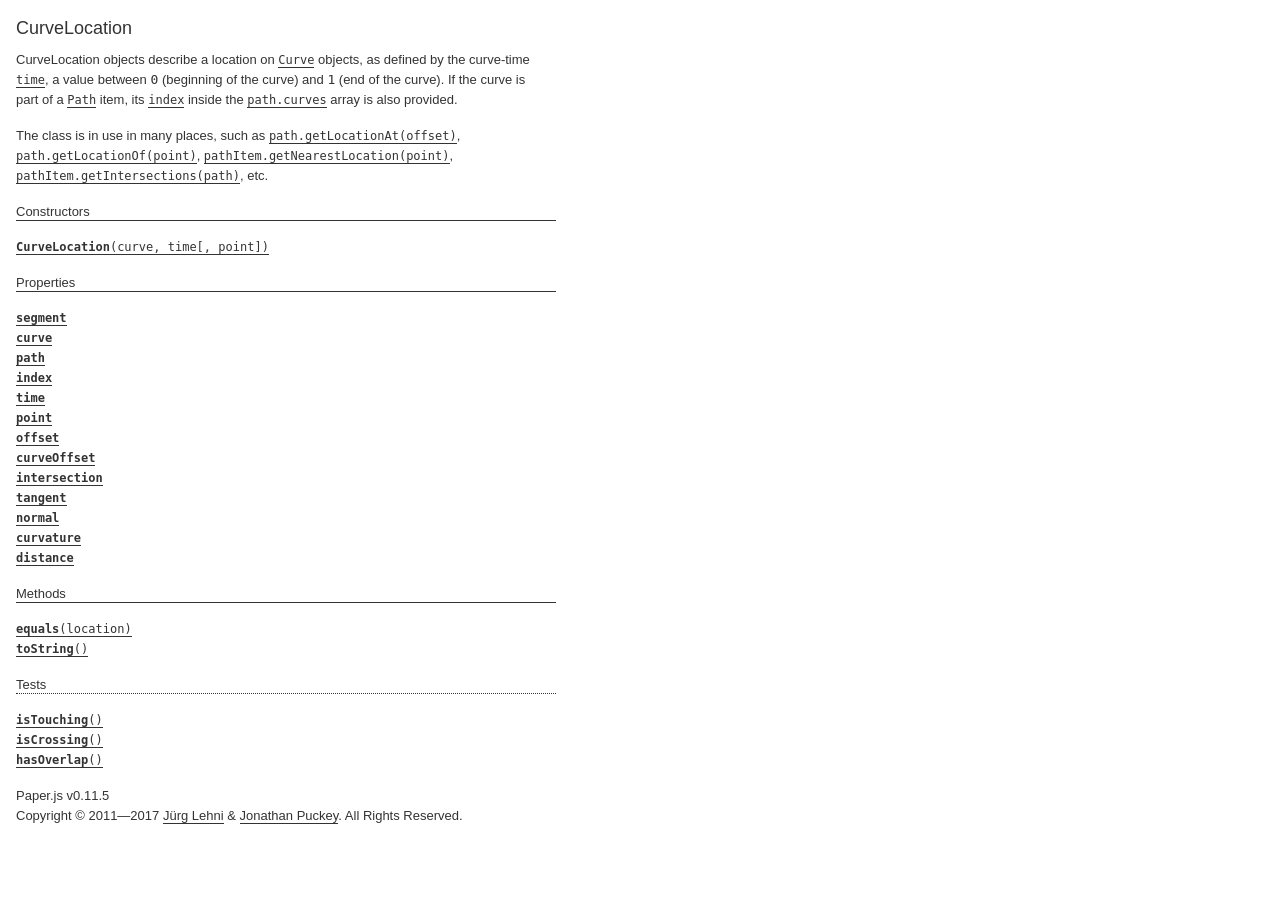
<file: paperjs-v0.11.5/docs/classes/CurveLocation.html>
<!DOCTYPE html>
<html>
<head>
<meta charset="UTF-8">
<title>CurveLocation</title>
<base target="class-frame">
<link href="../assets/css/docs.css" rel="stylesheet" type="text/css">
<script src="../assets/js/paper.js"></script>
<script src="../assets/js/jquery.js"></script>
<script src="../assets/js/codemirror.js"></script>
<script src="../assets/js/docs.js"></script>
</head>
<body>
<article class="reference"> 
<div class="reference-class">
<h1>CurveLocation</h1>

<p>CurveLocation objects describe a location on <a href="../classes/Curve.html"><tt>Curve</tt></a> objects, as  defined by the curve-time <a href="../classes/CurveLocation.html#time"><tt>time</tt></a>, a value between <code>0</code> (beginning  of the curve) and <code>1</code> (end of the curve). If the curve is part of a  <a href="../classes/Path.html"><tt>Path</tt></a> item, its <a href="../classes/CurveLocation.html#index"><tt>index</tt></a> inside the <a href="../classes/Path.html#curves"><tt>path.curves</tt></a>  array is also provided.</p>
<p>The class is in use in many places, such as <a href="../classes/Path.html#getlocationat-offset"><tt>path.getLocationAt(offset)</tt></a>, <a href="../classes/Path.html#getlocationof-point"><tt>path.getLocationOf(point)</tt></a>, <a href="../classes/PathItem.html#getnearestlocation-point"><tt>pathItem.getNearestLocation(point)</tt></a>, <a href="../classes/PathItem.html#getintersections-path"><tt>pathItem.getIntersections(path)</tt></a>, etc.</p>

</div>

<!-- =============================== constructors ========================== -->
<div class="reference-members">
	<h2>Constructors</h2>
	
		
<div id="curvelocation-curve-time" class="member">
<div class="member-link">
<a name="curvelocation-curve-time" href="#curvelocation-curve-time"><tt><b>CurveLocation</b>(curve, time[, point])</tt></a>
</div>
<div class="member-description hidden">
<div class="member-text">
    <p>Creates a new CurveLocation object.</p>
    
    
<ul class="member-list">
	<h4>Parameters:</h4>
	
	<li>
<tt>curve:</tt> 
<a href="../classes/Curve.html"><tt>Curve</tt></a>


</li>
	
	<li>
<tt>time:</tt> 
<tt>Number</tt>


</li>
	
	<li>
<tt>point:</tt> 
<a href="../classes/Point.html"><tt>Point</tt></a>

&mdash;&nbsp;optional
</li>
	
</ul>

    
	<ul class="member-list">
		<h4>Returns:</h4>
		
			<li>
<tt><a href="../classes/CurveLocation.html"><tt>CurveLocation</tt></a></tt>
</li>

		
	</ul>



    
    
</div>
</div>
</div>
	
</div>





<!-- ================================ properties =========================== -->
	<div class="reference-members">
		<h2>Properties</h2>
		
			
<div id="segment" class="member">
<div class="member-link">
<a name="segment" href="#segment"><tt><b>segment</b></tt></a>
</div>
<div class="member-description hidden">

<div class="member-text">
	<p>The segment of the curve which is closer to the described location.</p>
	
		<p>Read only.</p>
	
	
	
	<ul class="member-list">
		<h4>Type:</h4>
		<li>
			<a href="../classes/Segment.html"><tt>Segment</tt></a>
		</li>
	</ul>
    
	
	
</div>

</div>
</div>
		
			
<div id="curve" class="member">
<div class="member-link">
<a name="curve" href="#curve"><tt><b>curve</b></tt></a>
</div>
<div class="member-description hidden">

<div class="member-text">
	<p>The curve that this location belongs to.</p>
	
		<p>Read only.</p>
	
	
	
	<ul class="member-list">
		<h4>Type:</h4>
		<li>
			<a href="../classes/Curve.html"><tt>Curve</tt></a>
		</li>
	</ul>
    
	
	
</div>

</div>
</div>
		
			
<div id="path" class="member">
<div class="member-link">
<a name="path" href="#path"><tt><b>path</b></tt></a>
</div>
<div class="member-description hidden">

<div class="member-text">
	<p>The path that this locations is situated on.</p>
	
		<p>Read only.</p>
	
	
	
	<ul class="member-list">
		<h4>Type:</h4>
		<li>
			<a href="../classes/Item.html"><tt>Item</tt></a>
		</li>
	</ul>
    
	
	
</div>

</div>
</div>
		
			
<div id="index" class="member">
<div class="member-link">
<a name="index" href="#index"><tt><b>index</b></tt></a>
</div>
<div class="member-description hidden">

<div class="member-text">
	<p>The index of the <a href="../classes/CurveLocation.html#curve"><tt>curve</tt></a> within the <a href="../classes/Path.html#curves"><tt>path.curves</tt></a> list, if it is part of a <a href="../classes/Path.html"><tt>Path</tt></a> item.</p>
	
		<p>Read only.</p>
	
	
	
	<ul class="member-list">
		<h4>Type:</h4>
		<li>
			<tt>Index</tt>
		</li>
	</ul>
    
	
	
</div>

</div>
</div>
		
			
<div id="time" class="member">
<div class="member-link">
<a name="time" href="#time"><tt><b>time</b></tt></a>
</div>
<div class="member-description hidden">

<div class="member-text">
	<p>The curve-time parameter, as used by various bezier curve calculations. It is value between <code>0</code> (beginning of the curve) and <code>1</code> (end of the curve).</p>
	
		<p>Read only.</p>
	
	
	
	<ul class="member-list">
		<h4>Type:</h4>
		<li>
			<tt>Number</tt>
		</li>
	</ul>
    
	
	
</div>

</div>
</div>
		
			
<div id="point" class="member">
<div class="member-link">
<a name="point" href="#point"><tt><b>point</b></tt></a>
</div>
<div class="member-description hidden">

<div class="member-text">
	<p>The point which is defined by the <a href="../classes/CurveLocation.html#curve"><tt>curve</tt></a> and <a href="../classes/CurveLocation.html#time"><tt>time</tt></a>.</p>
	
		<p>Read only.</p>
	
	
	
	<ul class="member-list">
		<h4>Type:</h4>
		<li>
			<a href="../classes/Point.html"><tt>Point</tt></a>
		</li>
	</ul>
    
	
	
</div>

</div>
</div>
		
			
<div id="offset" class="member">
<div class="member-link">
<a name="offset" href="#offset"><tt><b>offset</b></tt></a>
</div>
<div class="member-description hidden">

<div class="member-text">
	<p>The length of the path from its beginning up to the location described by this object. If the curve is not part of a path, then the length within the curve is returned instead.</p>
	
		<p>Read only.</p>
	
	
	
	<ul class="member-list">
		<h4>Type:</h4>
		<li>
			<tt>Number</tt>
		</li>
	</ul>
    
	
	
</div>

</div>
</div>
		
			
<div id="curveoffset" class="member">
<div class="member-link">
<a name="curveoffset" href="#curveoffset"><tt><b>curveOffset</b></tt></a>
</div>
<div class="member-description hidden">

<div class="member-text">
	<p>The length of the curve from its beginning up to the location described by this object.</p>
	
		<p>Read only.</p>
	
	
	
	<ul class="member-list">
		<h4>Type:</h4>
		<li>
			<tt>Number</tt>
		</li>
	</ul>
    
	
	
</div>

</div>
</div>
		
			
<div id="intersection" class="member">
<div class="member-link">
<a name="intersection" href="#intersection"><tt><b>intersection</b></tt></a>
</div>
<div class="member-description hidden">

<div class="member-text">
	<p>The curve location on the intersecting curve, if this location is the result of a call to <a href="../classes/PathItem.html#getintersections-path"><tt>pathItem.getIntersections(path)</tt></a> / <a href="../classes/Curve.html#getintersections-curve"><tt>curve.getIntersections(curve)</tt></a>.</p>
	
		<p>Read only.</p>
	
	
	
	<ul class="member-list">
		<h4>Type:</h4>
		<li>
			<a href="../classes/CurveLocation.html"><tt>CurveLocation</tt></a>
		</li>
	</ul>
    
	
	
</div>

</div>
</div>
		
			
<div id="tangent" class="member">
<div class="member-link">
<a name="tangent" href="#tangent"><tt><b>tangent</b></tt></a>
</div>
<div class="member-description hidden">

<div class="member-text">
	<p>The tangential vector to the <a href="../classes/CurveLocation.html#curve"><tt>curve</tt></a> at the given location.</p>
	
		<p>Read only.</p>
	
	
	
	<ul class="member-list">
		<h4>Type:</h4>
		<li>
			<a href="../classes/Point.html"><tt>Point</tt></a>
		</li>
	</ul>
    
	
	
</div>

</div>
</div>
		
			
<div id="normal" class="member">
<div class="member-link">
<a name="normal" href="#normal"><tt><b>normal</b></tt></a>
</div>
<div class="member-description hidden">

<div class="member-text">
	<p>The normal vector to the <a href="../classes/CurveLocation.html#curve"><tt>curve</tt></a> at the given location.</p>
	
		<p>Read only.</p>
	
	
	
	<ul class="member-list">
		<h4>Type:</h4>
		<li>
			<a href="../classes/Point.html"><tt>Point</tt></a>
		</li>
	</ul>
    
	
	
</div>

</div>
</div>
		
			
<div id="curvature" class="member">
<div class="member-link">
<a name="curvature" href="#curvature"><tt><b>curvature</b></tt></a>
</div>
<div class="member-description hidden">

<div class="member-text">
	<p>The curvature of the <a href="../classes/CurveLocation.html#curve"><tt>curve</tt></a> at the given location.</p>
	
		<p>Read only.</p>
	
	
	
	<ul class="member-list">
		<h4>Type:</h4>
		<li>
			<tt>Number</tt>
		</li>
	</ul>
    
	
	
</div>

</div>
</div>
		
			
<div id="distance" class="member">
<div class="member-link">
<a name="distance" href="#distance"><tt><b>distance</b></tt></a>
</div>
<div class="member-description hidden">

<div class="member-text">
	<p>The distance from the queried point to the returned location.</p>
	
		<p>Read only.</p>
	
	
	
	<ul class="member-list">
		<h4>Type:</h4>
		<li>
			<tt>Number</tt>
		</li>
	</ul>
    
	
	<ul class="member-list">
		<h4>See also:</h4>
		
			<li><tt><a href="../classes/Curve.html#getnearestlocation-point"><tt>curve.getNearestLocation(point)</tt></a></tt></li>
		
			<li><tt><tt>Path#getNearestLocation(point)</tt></tt></li>
		
	</ul>

	
</div>

</div>
</div>
		
	</div>





<!-- ============================== methods ================================ -->
	<div class="reference-members">
		<h2>Methods</h2>
		
	
<div id="equals-location" class="member">
<div class="member-link">
<a name="equals-location" href="#equals-location"><tt><b>equals</b>(location)</tt></a>
</div>
<div class="member-description hidden">
<div class="member-text">
	<p>Checks whether tow CurveLocation objects are describing the same location on a path, by applying the same tolerances as elsewhere when dealing with curve-time parameters.</p>
    
	
<ul class="member-list">
	<h4>Parameters:</h4>
	
	<li>
<tt>location:</tt> 
<a href="../classes/CurveLocation.html"><tt>CurveLocation</tt></a>


</li>
	
</ul>

	
	<ul class="member-list">
		<h4>Returns:</h4>
		
			<li>
<tt><tt>Boolean</tt></tt>&nbsp;&mdash;&nbsp;<tt>true</tt> if the locations are equal, <tt>false</tt> otherwise
</li>

		
	</ul>



	
	
</div>
</div>
</div>

	
<div id="tostring" class="member">
<div class="member-link">
<a name="tostring" href="#tostring"><tt><b>toString</b>()</tt></a>
</div>
<div class="member-description hidden">
<div class="member-text">
	
    
	
	
	<ul class="member-list">
		<h4>Returns:</h4>
		
			<li>
<tt><tt>String</tt></tt>&nbsp;&mdash;&nbsp;a string representation of the curve location
</li>

		
	</ul>



	
	
</div>
</div>
</div>

	
<h3>Tests</h3>

<div id="istouching" class="member">
<div class="member-link">
<a name="istouching" href="#istouching"><tt><b>isTouching</b>()</tt></a>
</div>
<div class="member-description hidden">
<div class="member-text">
	<p>Checks if the location is an intersection with another curve and is merely touching the other curve, as opposed to crossing it.</p>
    
	
	
	<ul class="member-list">
		<h4>Returns:</h4>
		
			<li>
<tt><tt>Boolean</tt></tt>&nbsp;&mdash;&nbsp;<tt>true</tt> if the location is an intersection that is merely touching another curve, <tt>false</tt> otherwise
</li>

		
	</ul>



	
	<ul class="member-list">
		<h4>See also:</h4>
		
			<li><tt><a href="../classes/CurveLocation.html#iscrossing"><tt>isCrossing</tt></a>()</tt></li>
		
	</ul>

	
</div>
</div>
</div>

	
<div id="iscrossing" class="member">
<div class="member-link">
<a name="iscrossing" href="#iscrossing"><tt><b>isCrossing</b>()</tt></a>
</div>
<div class="member-description hidden">
<div class="member-text">
	<p>Checks if the location is an intersection with another curve and is crossing the other curve, as opposed to just touching it.</p>
    
	
	
	<ul class="member-list">
		<h4>Returns:</h4>
		
			<li>
<tt><tt>Boolean</tt></tt>&nbsp;&mdash;&nbsp;<tt>true</tt> if the location is an intersection that is crossing another curve, <tt>false</tt> otherwise
</li>

		
	</ul>



	
	<ul class="member-list">
		<h4>See also:</h4>
		
			<li><tt><a href="../classes/CurveLocation.html#istouching"><tt>isTouching</tt></a>()</tt></li>
		
	</ul>

	
</div>
</div>
</div>

	
<div id="hasoverlap" class="member">
<div class="member-link">
<a name="hasoverlap" href="#hasoverlap"><tt><b>hasOverlap</b>()</tt></a>
</div>
<div class="member-description hidden">
<div class="member-text">
	<p>Checks if the location is an intersection with another curve and is part of an overlap between the two involved paths.</p>
    
	
	
	<ul class="member-list">
		<h4>Returns:</h4>
		
			<li>
<tt><tt>Boolean</tt></tt>&nbsp;&mdash;&nbsp;<tt>true</tt> if the location is an intersection that is part of an overlap between the two involved paths, <tt>false</tt> otherwise
</li>

		
	</ul>



	
	<ul class="member-list">
		<h4>See also:</h4>
		
			<li><tt><a href="../classes/CurveLocation.html#iscrossing"><tt>isCrossing</tt></a>()</tt></li>
		
			<li><tt><a href="../classes/CurveLocation.html#istouching"><tt>isTouching</tt></a>()</tt></li>
		
	</ul>

	
</div>
</div>
</div>


		
	</div>




<!-- =========================== copyright notice ========================== -->
<p class="footer">
Paper.js v0.11.5<br>
Copyright &#169; 2011—2017 <a href="http://www.lehni.org" target="_blank">J&uuml;rg Lehni</a> &amp; <a href="http://www.jonathanpuckey.com" target="_blank">Jonathan Puckey</a>. All Rights Reserved.</p>
<div class="content-end"></div>


</article>
</body>
</file>
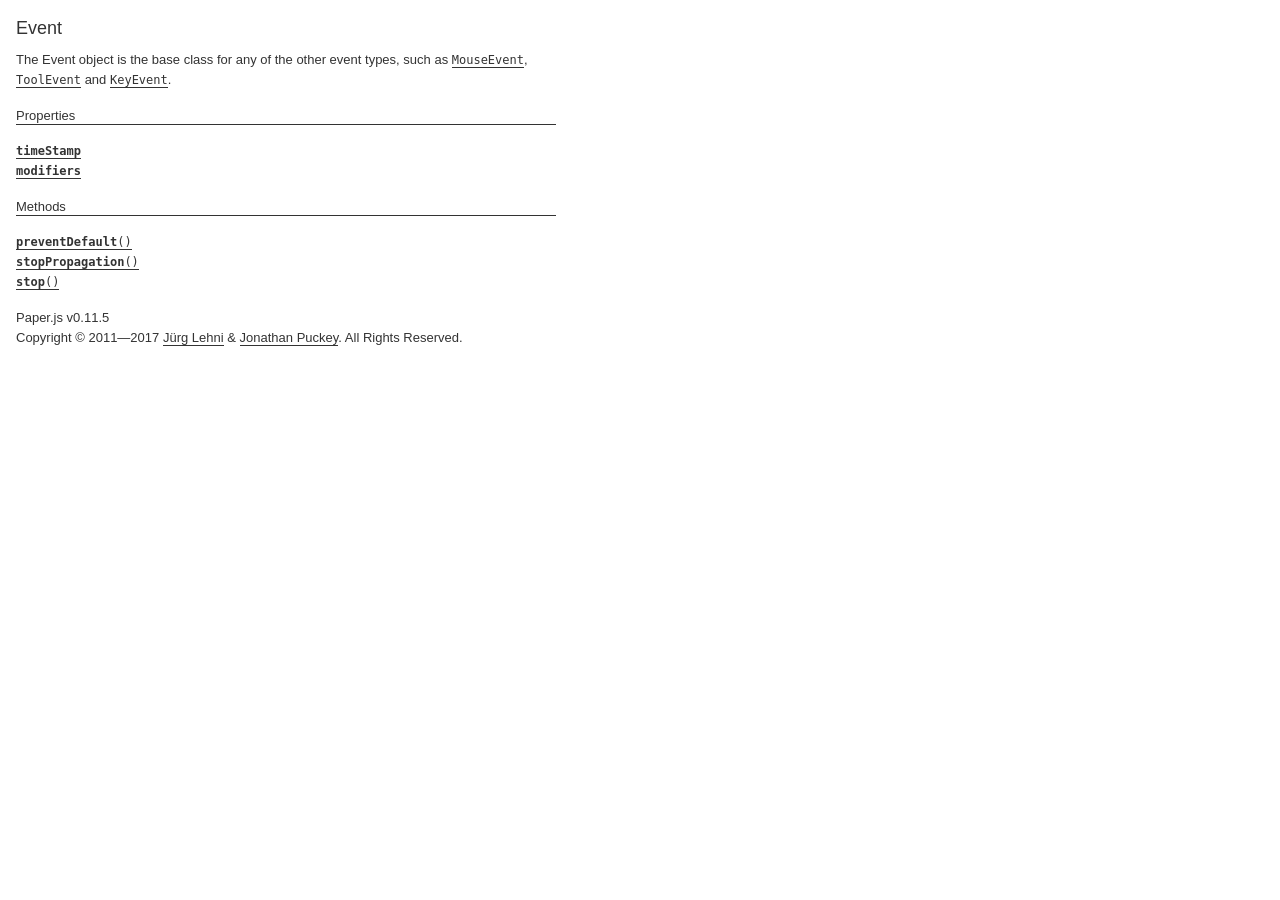
<file: paperjs-v0.11.5/docs/classes/Event.html>
<!DOCTYPE html>
<html>
<head>
<meta charset="UTF-8">
<title>Event</title>
<base target="class-frame">
<link href="../assets/css/docs.css" rel="stylesheet" type="text/css">
<script src="../assets/js/paper.js"></script>
<script src="../assets/js/jquery.js"></script>
<script src="../assets/js/codemirror.js"></script>
<script src="../assets/js/docs.js"></script>
</head>
<body>
<article class="reference"> 
<div class="reference-class">
<h1>Event</h1>

<p>The Event object is the base class for any of the other event types, such as <a href="../classes/MouseEvent.html"><tt>MouseEvent</tt></a>, <a href="../classes/ToolEvent.html"><tt>ToolEvent</tt></a> and <a href="../classes/KeyEvent.html"><tt>KeyEvent</tt></a>.</p>

</div>





<!-- ================================ properties =========================== -->
	<div class="reference-members">
		<h2>Properties</h2>
		
			
<div id="timestamp" class="member">
<div class="member-link">
<a name="timestamp" href="#timestamp"><tt><b>timeStamp</b></tt></a>
</div>
<div class="member-description hidden">

<div class="member-text">
	<p>The time at which the event was created, in milliseconds since the epoch.</p>
	
		<p>Read only.</p>
	
	
	
	<ul class="member-list">
		<h4>Type:</h4>
		<li>
			<tt>Number</tt>
		</li>
	</ul>
    
	
	
</div>

</div>
</div>
		
			
<div id="modifiers" class="member">
<div class="member-link">
<a name="modifiers" href="#modifiers"><tt><b>modifiers</b></tt></a>
</div>
<div class="member-description hidden">

<div class="member-text">
	<p>The current state of the keyboard modifiers.</p>
	
		<p>Read only.</p>
	
	
	
	<ul class="member-list">
		<h4>Type:</h4>
		<li>
			<tt>object</tt>
		</li>
	</ul>
    
	
	<ul class="member-list">
		<h4>See also:</h4>
		
			<li><tt><a href="../classes/Key.html#modifiers"><tt>Key.modifiers</tt></a></tt></li>
		
	</ul>

	
</div>

</div>
</div>
		
	</div>





<!-- ============================== methods ================================ -->
	<div class="reference-members">
		<h2>Methods</h2>
		
	
<div id="preventdefault" class="member">
<div class="member-link">
<a name="preventdefault" href="#preventdefault"><tt><b>preventDefault</b>()</tt></a>
</div>
<div class="member-description hidden">
<div class="member-text">
	<p>Cancels the event if it is cancelable, without stopping further propagation of the event.</p>
    
	
	


	
	
</div>
</div>
</div>

	
<div id="stoppropagation" class="member">
<div class="member-link">
<a name="stoppropagation" href="#stoppropagation"><tt><b>stopPropagation</b>()</tt></a>
</div>
<div class="member-description hidden">
<div class="member-text">
	<p>Prevents further propagation of the current event.</p>
    
	
	


	
	
</div>
</div>
</div>

	
<div id="stop" class="member">
<div class="member-link">
<a name="stop" href="#stop"><tt><b>stop</b>()</tt></a>
</div>
<div class="member-description hidden">
<div class="member-text">
	<p>Cancels the event if it is cancelable, and stops stopping further propagation of the event. This is has the same effect as calling both <a href="../classes/Event.html#stoppropagation"><tt>stopPropagation</tt></a>() and <a href="../classes/Event.html#preventdefault"><tt>preventDefault</tt></a>().</p>
<p>Any handler can also return <code>false</code> to indicate that <code>stop()</code> should be called right after.</p>
    
	
	


	
	
</div>
</div>
</div>


		
	</div>




<!-- =========================== copyright notice ========================== -->
<p class="footer">
Paper.js v0.11.5<br>
Copyright &#169; 2011—2017 <a href="http://www.lehni.org" target="_blank">J&uuml;rg Lehni</a> &amp; <a href="http://www.jonathanpuckey.com" target="_blank">Jonathan Puckey</a>. All Rights Reserved.</p>
<div class="content-end"></div>


</article>
</body>
</file>
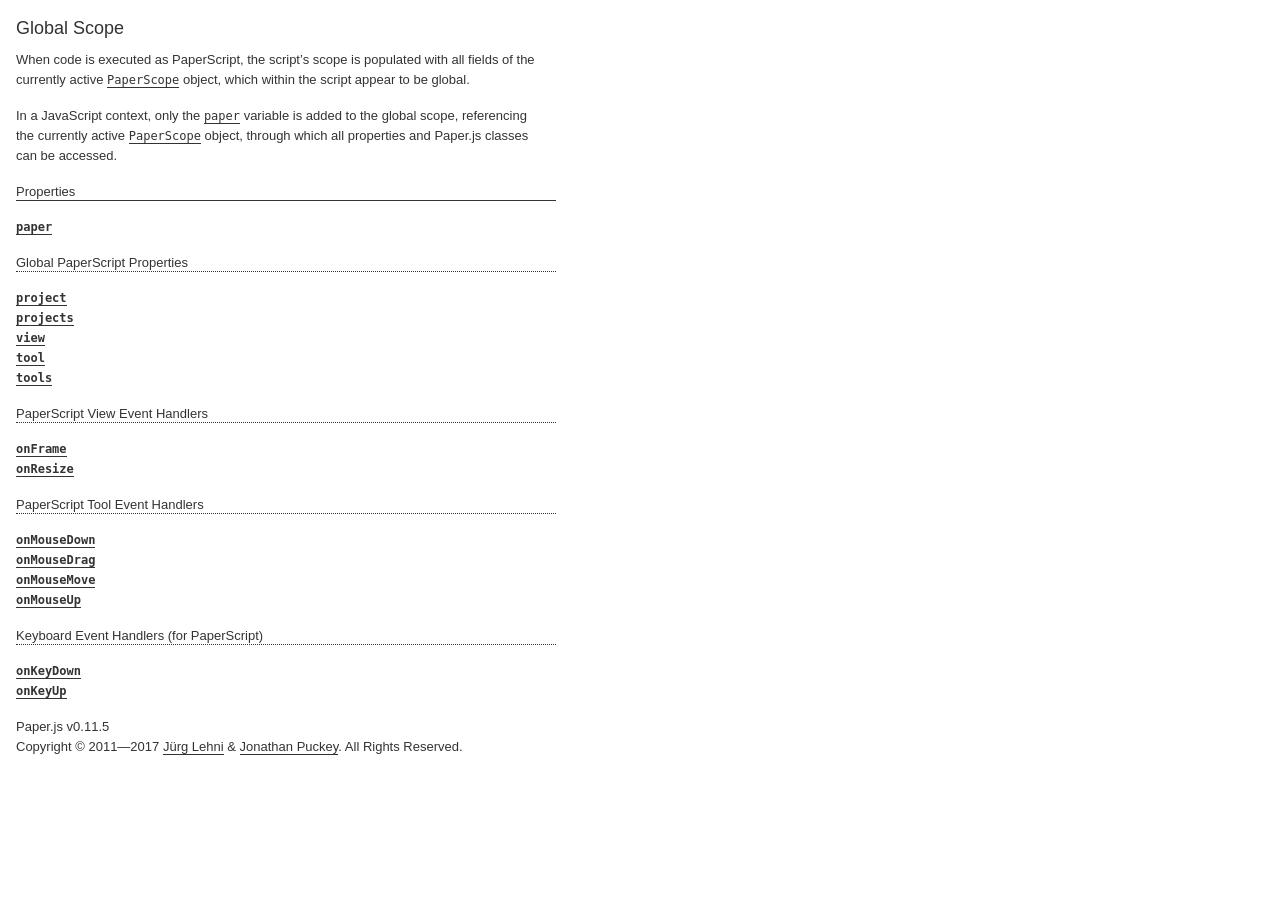
<file: paperjs-v0.11.5/docs/classes/global.html>
<!DOCTYPE html>
<html>
<head>
<meta charset="UTF-8">
<title>_global_</title>
<base target="class-frame">
<link href="../assets/css/docs.css" rel="stylesheet" type="text/css">
<script src="../assets/js/paper.js"></script>
<script src="../assets/js/jquery.js"></script>
<script src="../assets/js/codemirror.js"></script>
<script src="../assets/js/docs.js"></script>
</head>
<body>
<article class="reference"> 
<div class="reference-class">
<h1>Global Scope</h1>

<p>When code is executed as PaperScript, the script&rsquo;s scope is populated with all fields of the currently active <a href="../classes/PaperScope.html"><tt>PaperScope</tt></a> object, which within the script appear to be global.</p>
<p>In a JavaScript context, only the <a href="../classes/global.html#paper"><tt>paper</tt></a> variable is added to the global scope, referencing the currently active <a href="../classes/PaperScope.html"><tt>PaperScope</tt></a> object, through which all properties and Paper.js classes can be accessed.</p>

</div>





<!-- ================================ properties =========================== -->
	<div class="reference-members">
		<h2>Properties</h2>
		
			
<div id="paper" class="member">
<div class="member-link">
<a name="paper" href="#paper"><tt><b>paper</b></tt></a>
</div>
<div class="member-description hidden">

<div class="member-text">
	<p>A reference to the currently active <a href="../classes/PaperScope.html"><tt>PaperScope</tt></a> object.</p>
	
	
	
	<ul class="member-list">
		<h4>Type:</h4>
		<li>
			<a href="../classes/PaperScope.html"><tt>PaperScope</tt></a>
		</li>
	</ul>
    
	
	
</div>

</div>
</div>
		
			
	<h3>Global PaperScript Properties</h3>

<div id="project" class="member">
<div class="member-link">
<a name="project" href="#project"><tt><b>project</b></tt></a>
</div>
<div class="member-description hidden">

<div class="member-text">
	<p>The project for which the PaperScript is executed.</p>
<p>Note that when working with mulitple projects, this does not necessarily reflect the currently active project. For this, use <a href="../classes/PaperScope.html#project"><tt>paperScope.project</tt></a> instead.</p>
	
	
	
	<ul class="member-list">
		<h4>Type:</h4>
		<li>
			<a href="../classes/Project.html"><tt>Project</tt></a>
		</li>
	</ul>
    
	
	
</div>

</div>
</div>
		
			
<div id="projects" class="member">
<div class="member-link">
<a name="projects" href="#projects"><tt><b>projects</b></tt></a>
</div>
<div class="member-description hidden">

<div class="member-text">
	<p>The list of all open projects within the current Paper.js context.</p>
	
	
	
	<ul class="member-list">
		<h4>Type:</h4>
		<li>
			Array of <a href="../classes/Project.html"><tt>Project</tt></a> objects
		</li>
	</ul>
    
	
	
</div>

</div>
</div>
		
			
<div id="view" class="member">
<div class="member-link">
<a name="view" href="#view"><tt><b>view</b></tt></a>
</div>
<div class="member-description hidden">

<div class="member-text">
	<p>The reference to the project&rsquo;s view.</p>
<p>Note that when working with mulitple projects, this does not necessarily reflect the view of the currently active project. For this, use <a href="../classes/PaperScope.html#view"><tt>paperScope.view</tt></a> instead.</p>
	
	
	
	<ul class="member-list">
		<h4>Type:</h4>
		<li>
			<a href="../classes/View.html"><tt>View</tt></a>
		</li>
	</ul>
    
	
	
</div>

</div>
</div>
		
			
<div id="tool" class="member">
<div class="member-link">
<a name="tool" href="#tool"><tt><b>tool</b></tt></a>
</div>
<div class="member-description hidden">

<div class="member-text">
	<p>The reference to the tool object which is automatically created when global tool event handlers are defined.</p>
<p>Note that when working with mulitple tools, this does not necessarily reflect the currently active tool. For this, use <a href="../classes/PaperScope.html#tool"><tt>paperScope.tool</tt></a> instead.</p>
	
	
	
	<ul class="member-list">
		<h4>Type:</h4>
		<li>
			<a href="../classes/Tool.html"><tt>Tool</tt></a>
		</li>
	</ul>
    
	
	
</div>

</div>
</div>
		
			
<div id="tools" class="member">
<div class="member-link">
<a name="tools" href="#tools"><tt><b>tools</b></tt></a>
</div>
<div class="member-description hidden">

<div class="member-text">
	<p>The list of available tools.</p>
	
	
	
	<ul class="member-list">
		<h4>Type:</h4>
		<li>
			Array of <a href="../classes/Tool.html"><tt>Tool</tt></a> objects
		</li>
	</ul>
    
	
	
</div>

</div>
</div>
		
			
	<h3>PaperScript View Event Handlers</h3>

<div id="onframe" class="member">
<div class="member-link">
<a name="onframe" href="#onframe"><tt><b>onFrame</b></tt></a>
</div>
<div class="member-description hidden">

<div class="member-text">
	<p>A global reference to the <a href="../classes/View.html#onframe"><tt>view.onFrame</tt></a> handler function.</p>
	
	
	
	<ul class="member-list">
		<h4>Type:</h4>
		<li>
			<tt>Function</tt>
		</li>
	</ul>
    
	
	
</div>

</div>
</div>
		
			
<div id="onresize" class="member">
<div class="member-link">
<a name="onresize" href="#onresize"><tt><b>onResize</b></tt></a>
</div>
<div class="member-description hidden">

<div class="member-text">
	<p>A reference to the <a href="../classes/View.html#onresize"><tt>view.onResize</tt></a> handler function.</p>
	
	
	
	<ul class="member-list">
		<h4>Type:</h4>
		<li>
			<tt>Function</tt>
		</li>
	</ul>
    
	
	
</div>

</div>
</div>
		
			
	<h3>PaperScript Tool Event Handlers</h3>

<div id="onmousedown" class="member">
<div class="member-link">
<a name="onmousedown" href="#onmousedown"><tt><b>onMouseDown</b></tt></a>
</div>
<div class="member-description hidden">

<div class="member-text">
	<p>A reference to the <a href="../classes/Tool.html#onmousedown"><tt>tool.onMouseDown</tt></a> handler function.</p>
	
	
	
	<ul class="member-list">
		<h4>Type:</h4>
		<li>
			<tt>Function</tt>
		</li>
	</ul>
    
	
	
</div>

</div>
</div>
		
			
<div id="onmousedrag" class="member">
<div class="member-link">
<a name="onmousedrag" href="#onmousedrag"><tt><b>onMouseDrag</b></tt></a>
</div>
<div class="member-description hidden">

<div class="member-text">
	<p>A reference to the <a href="../classes/Tool.html#onmousedrag"><tt>tool.onMouseDrag</tt></a> handler function.</p>
	
	
	
	<ul class="member-list">
		<h4>Type:</h4>
		<li>
			<tt>Function</tt>
		</li>
	</ul>
    
	
	
</div>

</div>
</div>
		
			
<div id="onmousemove" class="member">
<div class="member-link">
<a name="onmousemove" href="#onmousemove"><tt><b>onMouseMove</b></tt></a>
</div>
<div class="member-description hidden">

<div class="member-text">
	<p>A reference to the <a href="../classes/Tool.html#onmousemove"><tt>tool.onMouseMove</tt></a> handler function.</p>
	
	
	
	<ul class="member-list">
		<h4>Type:</h4>
		<li>
			<tt>Function</tt>
		</li>
	</ul>
    
	
	
</div>

</div>
</div>
		
			
<div id="onmouseup" class="member">
<div class="member-link">
<a name="onmouseup" href="#onmouseup"><tt><b>onMouseUp</b></tt></a>
</div>
<div class="member-description hidden">

<div class="member-text">
	<p>A reference to the <a href="../classes/Tool.html#onmouseup"><tt>tool.onMouseUp</tt></a> handler function.</p>
	
	
	
	<ul class="member-list">
		<h4>Type:</h4>
		<li>
			<tt>Function</tt>
		</li>
	</ul>
    
	
	
</div>

</div>
</div>
		
			
	<h3>Keyboard Event Handlers (for PaperScript)</h3>

<div id="onkeydown" class="member">
<div class="member-link">
<a name="onkeydown" href="#onkeydown"><tt><b>onKeyDown</b></tt></a>
</div>
<div class="member-description hidden">

<div class="member-text">
	<p>A reference to the <a href="../classes/Tool.html#onkeydown"><tt>tool.onKeyDown</tt></a> handler function.</p>
	
	
	
	<ul class="member-list">
		<h4>Type:</h4>
		<li>
			<tt>Function</tt>
		</li>
	</ul>
    
	
	
</div>

</div>
</div>
		
			
<div id="onkeyup" class="member">
<div class="member-link">
<a name="onkeyup" href="#onkeyup"><tt><b>onKeyUp</b></tt></a>
</div>
<div class="member-description hidden">

<div class="member-text">
	<p>A reference to the <a href="../classes/Tool.html#onkeyup"><tt>tool.onKeyUp</tt></a> handler function.</p>
	
	
	
	<ul class="member-list">
		<h4>Type:</h4>
		<li>
			<tt>Function</tt>
		</li>
	</ul>
    
	
	
</div>

</div>
</div>
		
	</div>








<!-- =========================== copyright notice ========================== -->
<p class="footer">
Paper.js v0.11.5<br>
Copyright &#169; 2011—2017 <a href="http://www.lehni.org" target="_blank">J&uuml;rg Lehni</a> &amp; <a href="http://www.jonathanpuckey.com" target="_blank">Jonathan Puckey</a>. All Rights Reserved.</p>
<div class="content-end"></div>


</article>
</body>
</file>
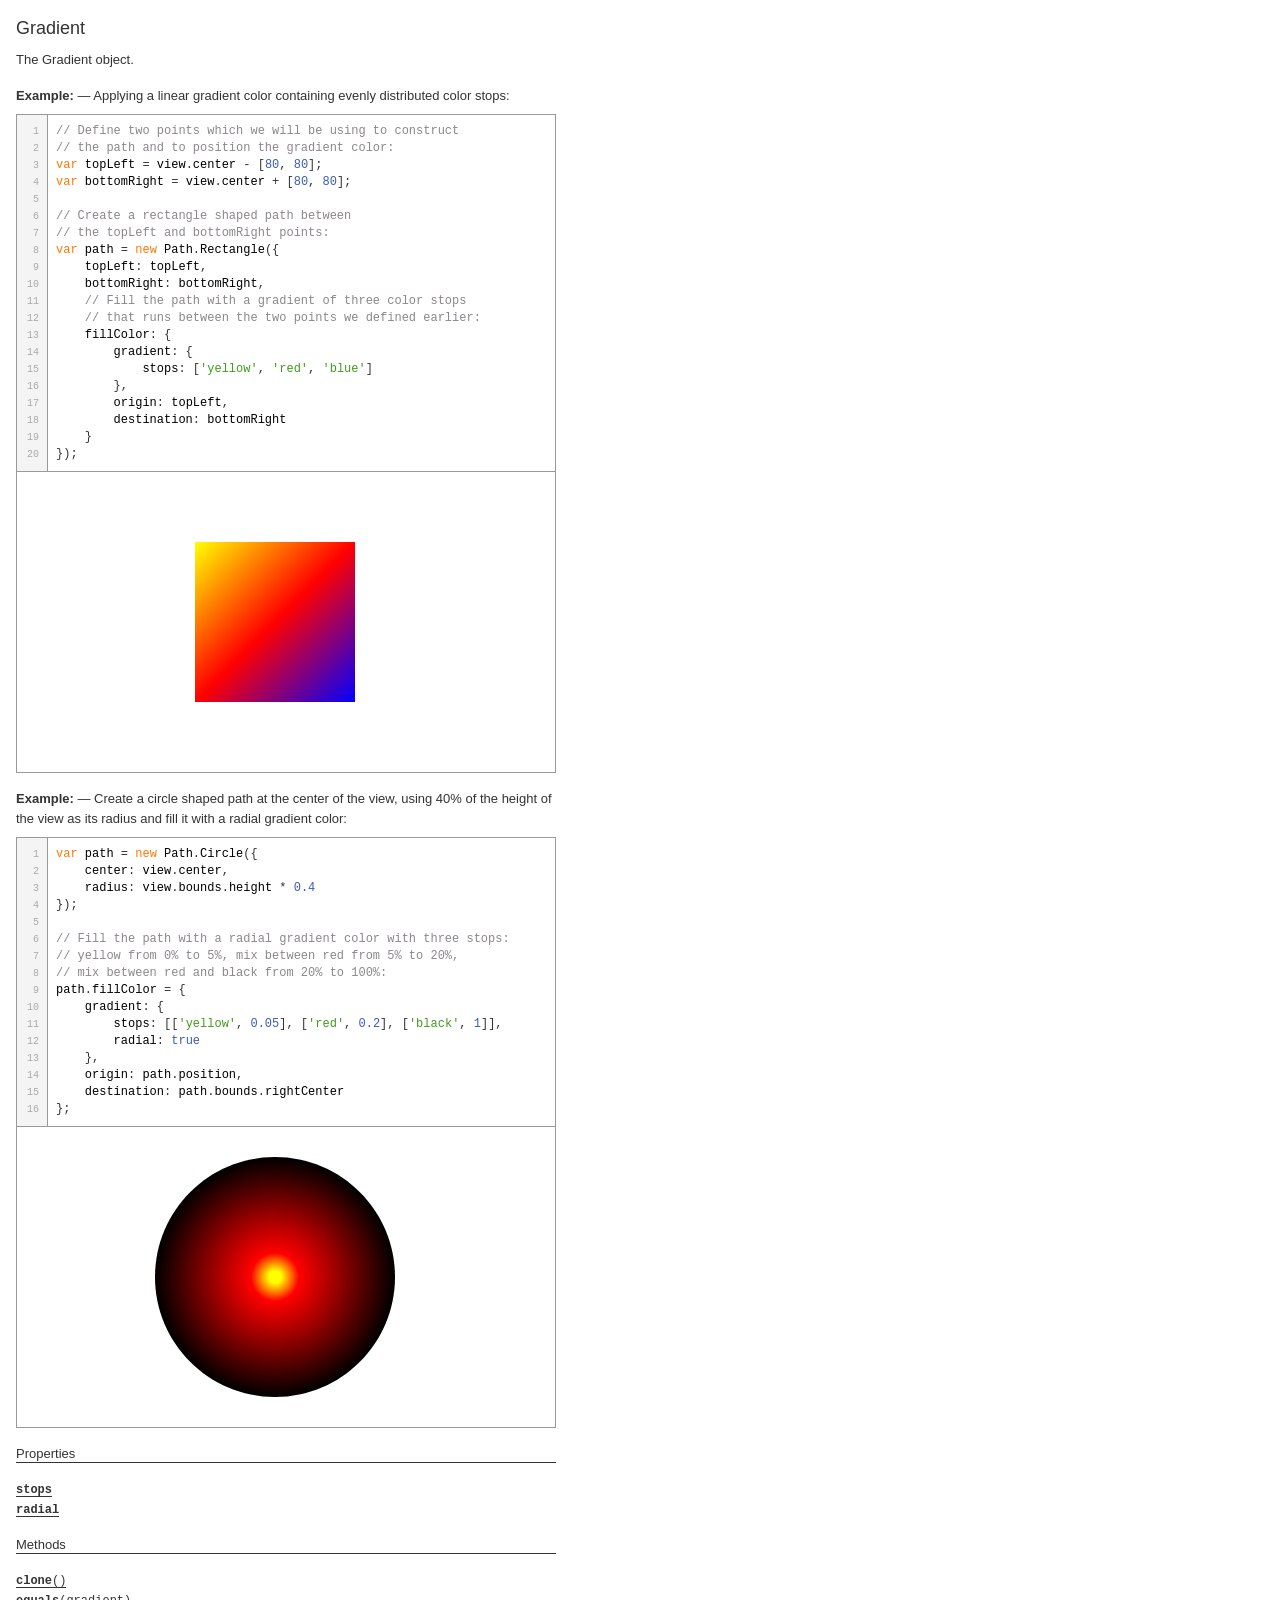
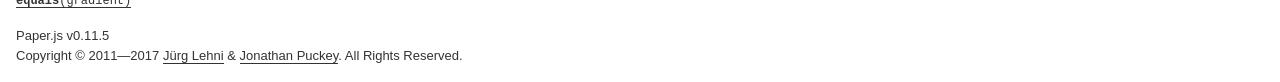
<file: paperjs-v0.11.5/docs/classes/Gradient.html>
<!DOCTYPE html>
<html>
<head>
<meta charset="UTF-8">
<title>Gradient</title>
<base target="class-frame">
<link href="../assets/css/docs.css" rel="stylesheet" type="text/css">
<script src="../assets/js/paper.js"></script>
<script src="../assets/js/jquery.js"></script>
<script src="../assets/js/codemirror.js"></script>
<script src="../assets/js/docs.js"></script>
</head>
<body>
<article class="reference"> 
<div class="reference-class">
<h1>Gradient</h1>

<p>The Gradient object.</p>
<h4>Example:<span class="description">Applying a linear gradient color containing evenly distributed color stops:</span></h4>

<div class="paperscript split">

<div class="buttons">
<div class="button run">Run</div>
</div>

<script type="text/paperscript" canvas="canvas-0">
// Define two points which we will be using to construct
// the path and to position the gradient color:
var topLeft = view.center - [80, 80];
var bottomRight = view.center + [80, 80];

// Create a rectangle shaped path between
// the topLeft and bottomRight points:
var path = new Path.Rectangle({
    topLeft: topLeft,
    bottomRight: bottomRight,
    // Fill the path with a gradient of three color stops
    // that runs between the two points we defined earlier:
    fillColor: {
        gradient: {
            stops: ['yellow', 'red', 'blue']
        },
        origin: topLeft,
        destination: bottomRight
    }
});
</script>
<div class="canvas"><canvas width="516" height="300" id="canvas-0"></canvas></div>
</div>


<h4>Example:<span class="description">Create a circle shaped path at the center of the view, using 40% of the height of the view as its radius and fill it with a radial gradient color:</span></h4>

<div class="paperscript split">

<div class="buttons">
<div class="button run">Run</div>
</div>

<script type="text/paperscript" canvas="canvas-1">
var path = new Path.Circle({
    center: view.center,
    radius: view.bounds.height * 0.4
});

// Fill the path with a radial gradient color with three stops:
// yellow from 0% to 5%, mix between red from 5% to 20%,
// mix between red and black from 20% to 100%:
path.fillColor = {
    gradient: {
        stops: [['yellow', 0.05], ['red', 0.2], ['black', 1]],
        radial: true
    },
    origin: path.position,
    destination: path.bounds.rightCenter
};
</script>
<div class="canvas"><canvas width="516" height="300" id="canvas-1"></canvas></div>
</div>


</div>





<!-- ================================ properties =========================== -->
	<div class="reference-members">
		<h2>Properties</h2>
		
			
<div id="stops" class="member">
<div class="member-link">
<a name="stops" href="#stops"><tt><b>stops</b></tt></a>
</div>
<div class="member-description hidden">

<div class="member-text">
	<p>The gradient stops on the gradient ramp.</p>
	
	
	
	<ul class="member-list">
		<h4>Type:</h4>
		<li>
			Array of <a href="../classes/GradientStop.html"><tt>GradientStop</tt></a> objects
		</li>
	</ul>
    
	
	
</div>

</div>
</div>
		
			
<div id="radial" class="member">
<div class="member-link">
<a name="radial" href="#radial"><tt><b>radial</b></tt></a>
</div>
<div class="member-description hidden">

<div class="member-text">
	<p>Specifies whether the gradient is radial or linear.</p>
	
	
	
	<ul class="member-list">
		<h4>Type:</h4>
		<li>
			<tt>Boolean</tt>
		</li>
	</ul>
    
	
	
</div>

</div>
</div>
		
	</div>





<!-- ============================== methods ================================ -->
	<div class="reference-members">
		<h2>Methods</h2>
		
	
<div id="clone" class="member">
<div class="member-link">
<a name="clone" href="#clone"><tt><b>clone</b>()</tt></a>
</div>
<div class="member-description hidden">
<div class="member-text">
	
    
	
	
	<ul class="member-list">
		<h4>Returns:</h4>
		
			<li>
<tt><a href="../classes/Gradient.html"><tt>Gradient</tt></a></tt>&nbsp;&mdash;&nbsp;a copy of the gradient
</li>

		
	</ul>



	
	
</div>
</div>
</div>

	
<div id="equals-gradient" class="member">
<div class="member-link">
<a name="equals-gradient" href="#equals-gradient"><tt><b>equals</b>(gradient)</tt></a>
</div>
<div class="member-description hidden">
<div class="member-text">
	<p>Checks whether the gradient is equal to the supplied gradient.</p>
    
	
<ul class="member-list">
	<h4>Parameters:</h4>
	
	<li>
<tt>gradient:</tt> 
<a href="../classes/Gradient.html"><tt>Gradient</tt></a>


</li>
	
</ul>

	
	<ul class="member-list">
		<h4>Returns:</h4>
		
			<li>
<tt><tt>Boolean</tt></tt>&nbsp;&mdash;&nbsp;<tt>true</tt> if they are equal, <tt>false</tt> otherwise
</li>

		
	</ul>



	
	
</div>
</div>
</div>


		
	</div>




<!-- =========================== copyright notice ========================== -->
<p class="footer">
Paper.js v0.11.5<br>
Copyright &#169; 2011—2017 <a href="http://www.lehni.org" target="_blank">J&uuml;rg Lehni</a> &amp; <a href="http://www.jonathanpuckey.com" target="_blank">Jonathan Puckey</a>. All Rights Reserved.</p>
<div class="content-end"></div>


</article>
</body>
</file>
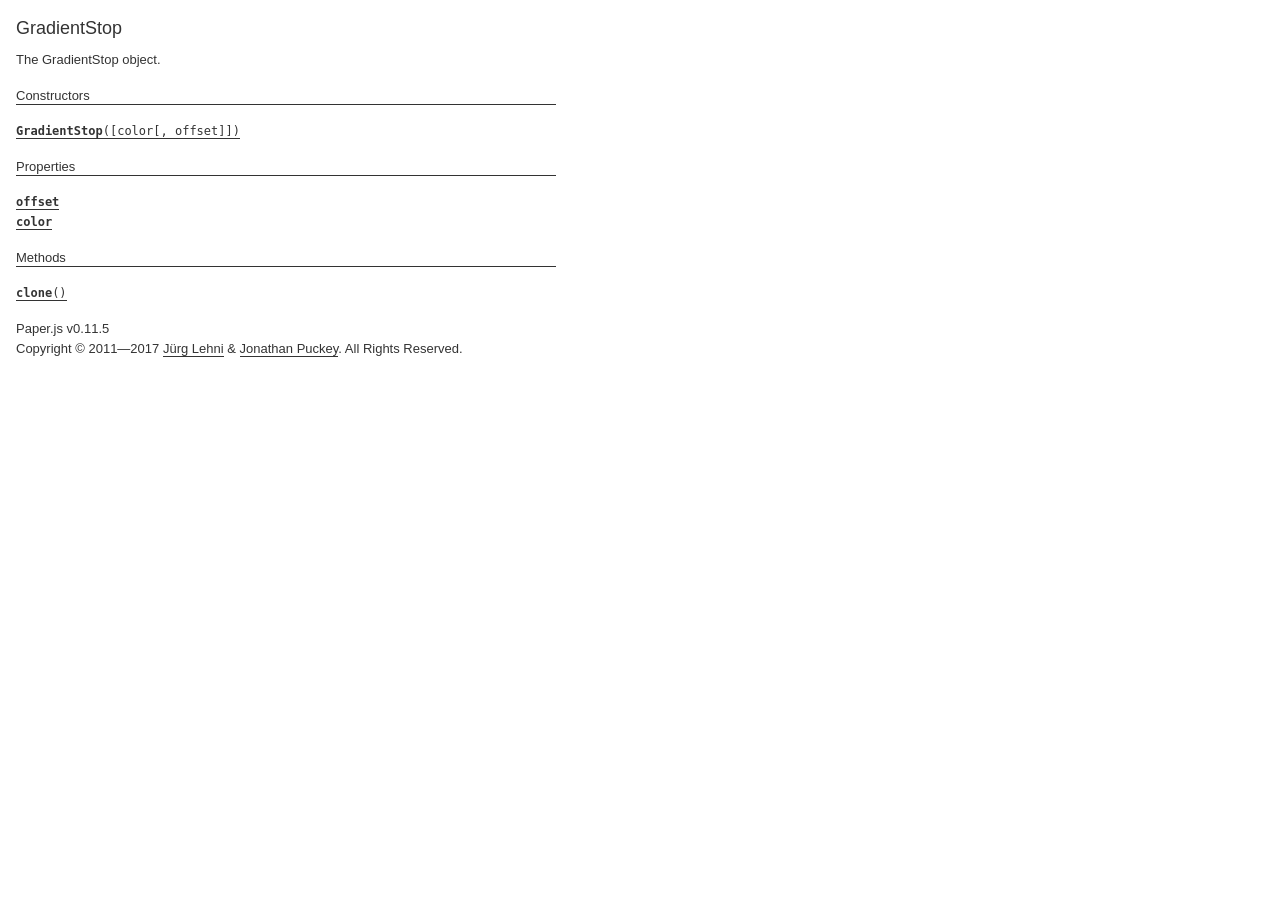
<file: paperjs-v0.11.5/docs/classes/GradientStop.html>
<!DOCTYPE html>
<html>
<head>
<meta charset="UTF-8">
<title>GradientStop</title>
<base target="class-frame">
<link href="../assets/css/docs.css" rel="stylesheet" type="text/css">
<script src="../assets/js/paper.js"></script>
<script src="../assets/js/jquery.js"></script>
<script src="../assets/js/codemirror.js"></script>
<script src="../assets/js/docs.js"></script>
</head>
<body>
<article class="reference"> 
<div class="reference-class">
<h1>GradientStop</h1>

<p>The GradientStop object.</p>

</div>

<!-- =============================== constructors ========================== -->
<div class="reference-members">
	<h2>Constructors</h2>
	
		
<div id="gradientstop" class="member">
<div class="member-link">
<a name="gradientstop" href="#gradientstop"><tt><b>GradientStop</b>([color[, offset]])</tt></a>
</div>
<div class="member-description hidden">
<div class="member-text">
    <p>Creates a GradientStop object.</p>
    
    
<ul class="member-list">
	<h4>Parameters:</h4>
	
	<li>
<tt>color:</tt> 
<a href="../classes/Color.html"><tt>Color</tt></a>
&mdash;&nbsp;the color of the stop
&mdash;&nbsp;optional, default: <tt>new Color(0, 0, 0)</tt>
</li>
	
	<li>
<tt>offset:</tt> 
<tt>Number</tt>
&mdash;&nbsp;the position of the stop on the gradient ramp as a value between <code>0</code> and <code>1</code>; <code>null</code> or <code>undefined</code> for automatic assignment.
&mdash;&nbsp;optional, default: <tt>null</tt>
</li>
	
</ul>

    
	<ul class="member-list">
		<h4>Returns:</h4>
		
			<li>
<tt><a href="../classes/GradientStop.html"><tt>GradientStop</tt></a></tt>
</li>

		
	</ul>



    
    
</div>
</div>
</div>
	
</div>





<!-- ================================ properties =========================== -->
	<div class="reference-members">
		<h2>Properties</h2>
		
			
<div id="offset" class="member">
<div class="member-link">
<a name="offset" href="#offset"><tt><b>offset</b></tt></a>
</div>
<div class="member-description hidden">

<div class="member-text">
	<p>The ramp-point of the gradient stop as a value between <code>0</code> and <code>1</code>.</p>
	
	
	
	<ul class="member-list">
		<h4>Type:</h4>
		<li>
			<tt>Number</tt>
		</li>
	</ul>
    
	
	<h4>Example:<span class="description">Animating a gradient's ramp points:</span></h4>

<div class="paperscript split">

<div class="buttons">
<div class="button run">Run</div>
</div>

<script type="text/paperscript" canvas="canvas-0">
// Create a circle shaped path at the center of the view,
// using 40% of the height of the view as its radius
// and fill it with a radial gradient color:
var path = new Path.Circle({
    center: view.center,
    radius: view.bounds.height * 0.4
});

path.fillColor = {
    gradient: {
        stops: [['yellow', 0.05], ['red', 0.2], ['black', 1]],
        radial: true
    },
    origin: path.position,
    destination: path.bounds.rightCenter
};

var gradient = path.fillColor.gradient;

// This function is called each frame of the animation:
function onFrame(event) {
    var blackStop = gradient.stops[2];
    // Animate the offset between 0.7 and 0.9:
    blackStop.offset = Math.sin(event.time * 5) * 0.1 + 0.8;

    // Animate the offset between 0.2 and 0.4
    var redStop = gradient.stops[1];
    redStop.offset = Math.sin(event.time * 3) * 0.1 + 0.3;
}
</script>
<div class="canvas"><canvas width="516" height="300" id="canvas-0"></canvas></div>
</div>


</div>

</div>
</div>
		
			
<div id="color" class="member">
<div class="member-link">
<a name="color" href="#color"><tt><b>color</b></tt></a>
</div>
<div class="member-description hidden">

<div class="member-text">
	<p>The color of the gradient stop.</p>
	
	
	
	<ul class="member-list">
		<h4>Type:</h4>
		<li>
			<a href="../classes/Color.html"><tt>Color</tt></a>
		</li>
	</ul>
    
	
	<h4>Example:<span class="description">Animating a gradient's ramp points:</span></h4>

<div class="paperscript split">

<div class="buttons">
<div class="button run">Run</div>
</div>

<script type="text/paperscript" canvas="canvas-1">
// Create a circle shaped path at the center of the view,
// using 40% of the height of the view as its radius
// and fill it with a radial gradient color:
var path = new Path.Circle({
    center: view.center,
    radius: view.bounds.height * 0.4
});

path.fillColor = {
    gradient: {
        stops: [['yellow', 0.05], ['red', 0.2], ['black', 1]],
        radial: true
    },
    origin: path.position,
    destination: path.bounds.rightCenter
};

var redStop = path.fillColor.gradient.stops[1];
var blackStop = path.fillColor.gradient.stops[2];

// This function is called each frame of the animation:
function onFrame(event) {
    // Animate the offset between 0.7 and 0.9:
    blackStop.offset = Math.sin(event.time * 5) * 0.1 + 0.8;

    // Animate the offset between 0.2 and 0.4
    redStop.offset = Math.sin(event.time * 3) * 0.1 + 0.3;
}
</script>
<div class="canvas"><canvas width="516" height="300" id="canvas-1"></canvas></div>
</div>


</div>

</div>
</div>
		
	</div>





<!-- ============================== methods ================================ -->
	<div class="reference-members">
		<h2>Methods</h2>
		
	
<div id="clone" class="member">
<div class="member-link">
<a name="clone" href="#clone"><tt><b>clone</b>()</tt></a>
</div>
<div class="member-description hidden">
<div class="member-text">
	
    
	
	
	<ul class="member-list">
		<h4>Returns:</h4>
		
			<li>
<tt><a href="../classes/GradientStop.html"><tt>GradientStop</tt></a></tt>&nbsp;&mdash;&nbsp;a copy of the gradient-stop
</li>

		
	</ul>



	
	
</div>
</div>
</div>


		
	</div>




<!-- =========================== copyright notice ========================== -->
<p class="footer">
Paper.js v0.11.5<br>
Copyright &#169; 2011—2017 <a href="http://www.lehni.org" target="_blank">J&uuml;rg Lehni</a> &amp; <a href="http://www.jonathanpuckey.com" target="_blank">Jonathan Puckey</a>. All Rights Reserved.</p>
<div class="content-end"></div>


</article>
</body>
</file>
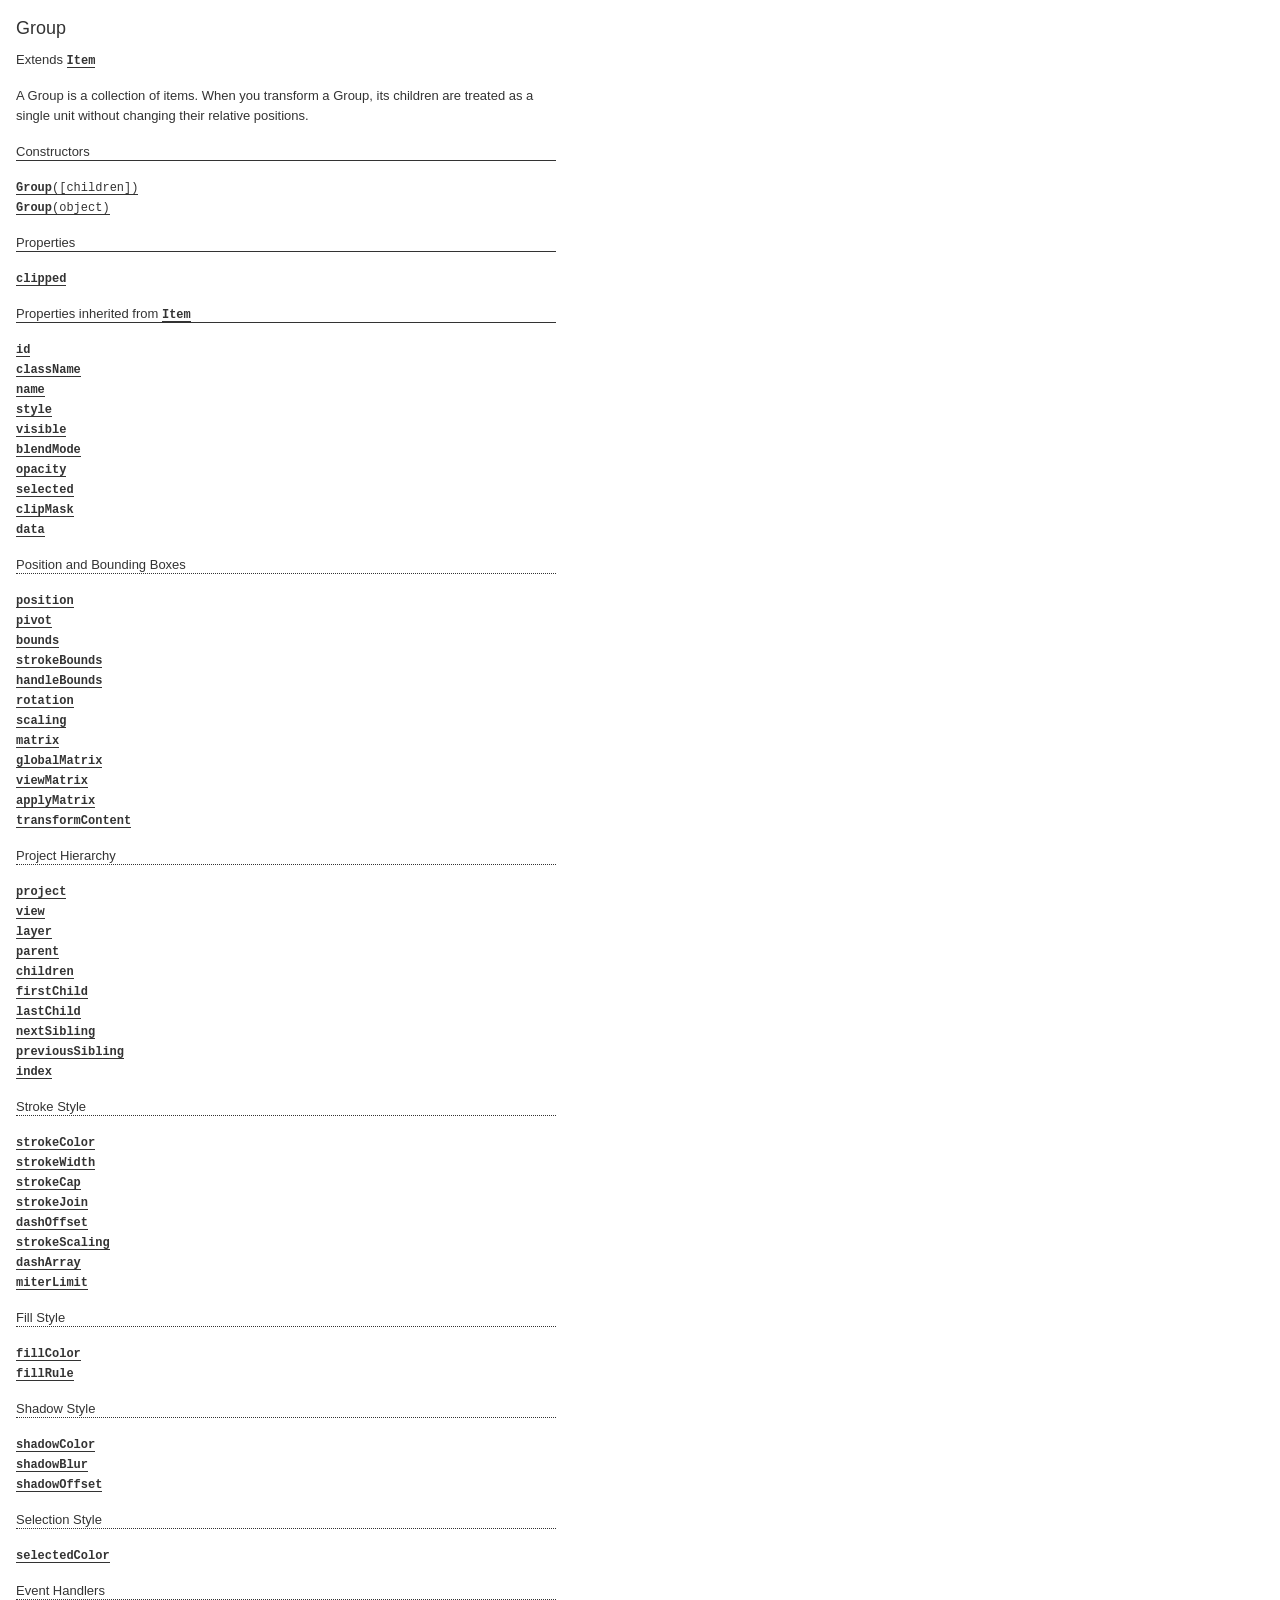
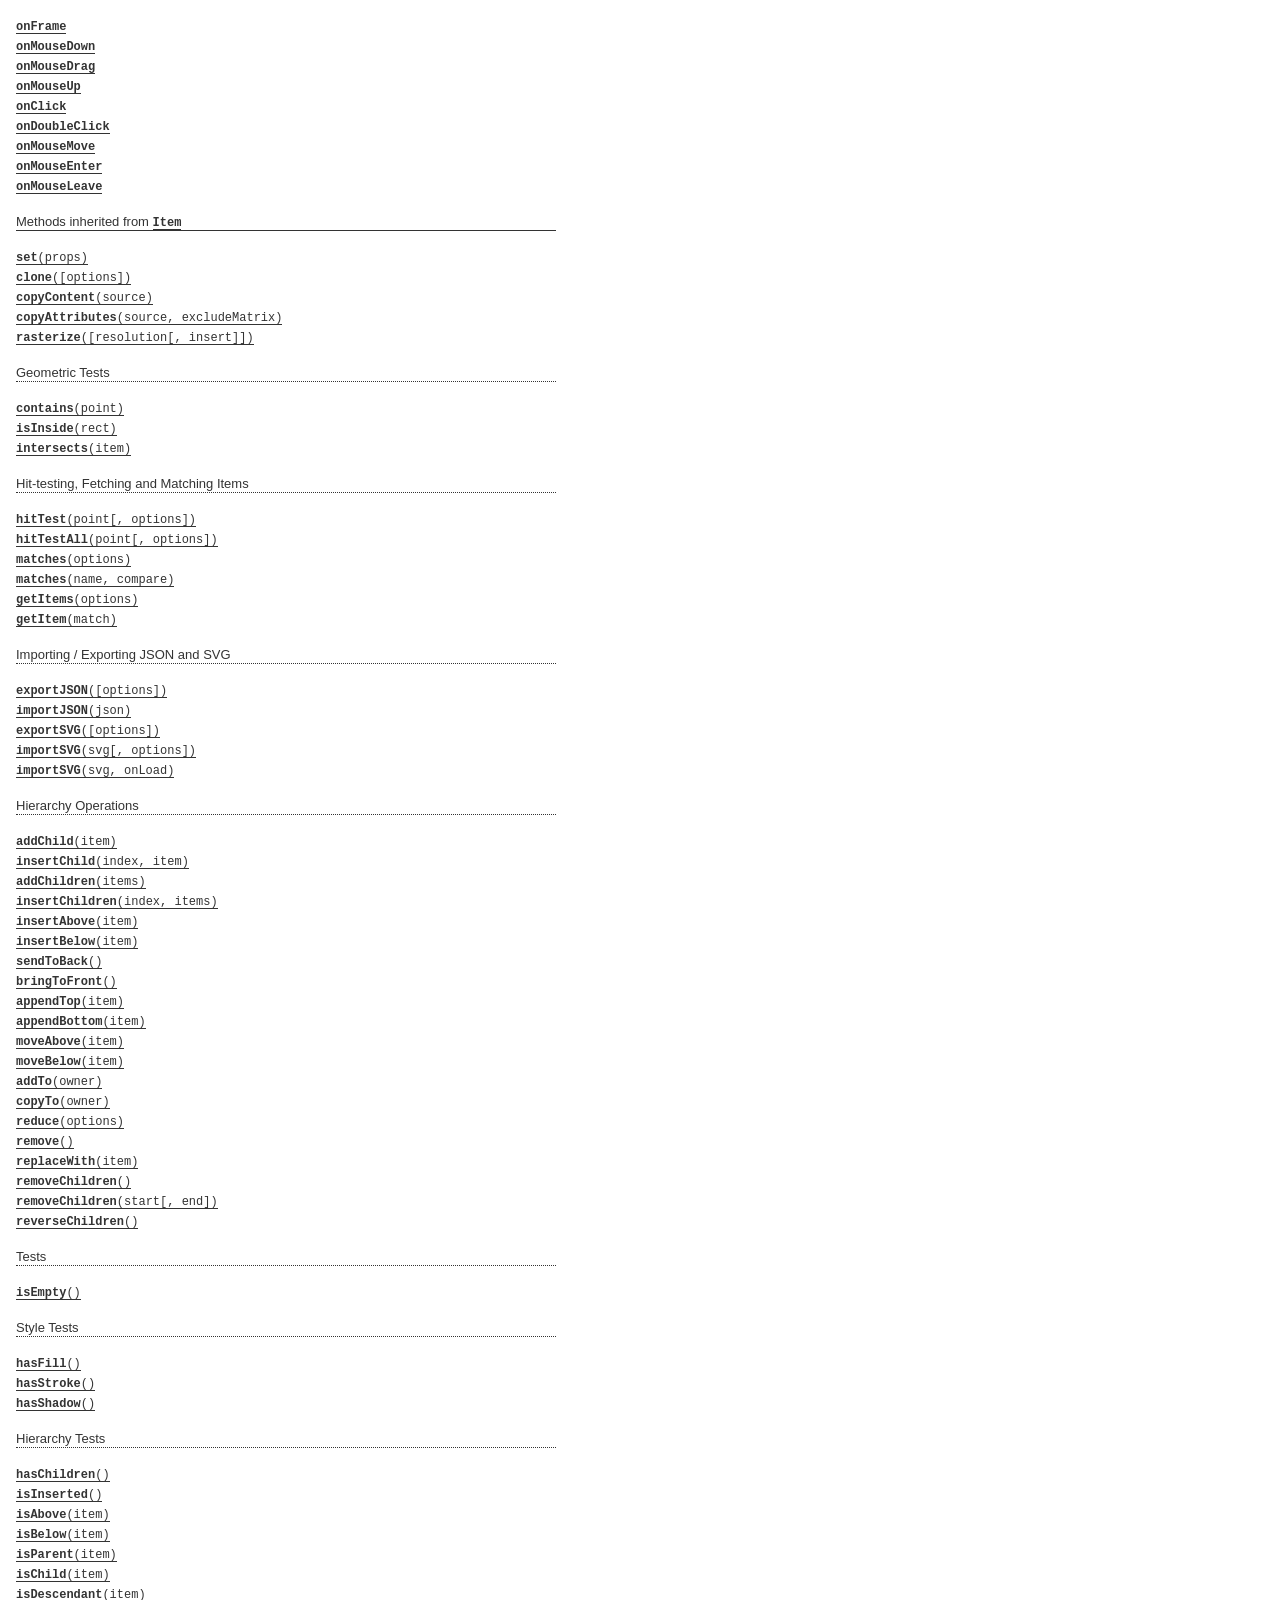
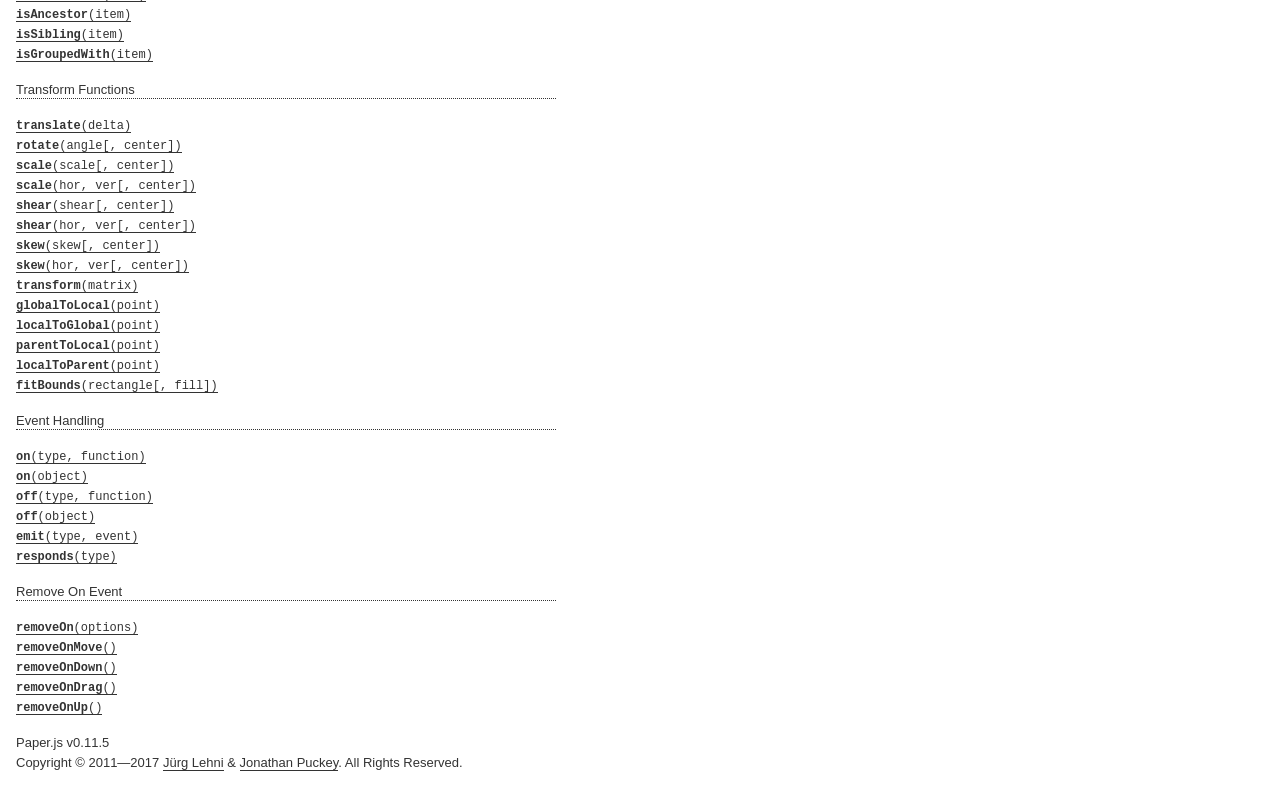
<file: paperjs-v0.11.5/docs/classes/Group.html>
<!DOCTYPE html>
<html>
<head>
<meta charset="UTF-8">
<title>Group</title>
<base target="class-frame">
<link href="../assets/css/docs.css" rel="stylesheet" type="text/css">
<script src="../assets/js/paper.js"></script>
<script src="../assets/js/jquery.js"></script>
<script src="../assets/js/codemirror.js"></script>
<script src="../assets/js/docs.js"></script>
</head>
<body>
<article class="reference"> 
<div class="reference-class">
<h1>Group</h1>

<p> Extends <b><a href="../classes/Item.html"><tt>Item</tt></a></b></p>

<p>A Group is a collection of items. When you transform a Group, its children are treated as a single unit without changing their relative positions.</p>

</div>

<!-- =============================== constructors ========================== -->
<div class="reference-members">
	<h2>Constructors</h2>
	
		
<div id="group" class="member">
<div class="member-link">
<a name="group" href="#group"><tt><b>Group</b>([children])</tt></a>
</div>
<div class="member-description hidden">
<div class="member-text">
    <p>Creates a new Group item and places it at the top of the active layer.</p>
    
    
<ul class="member-list">
	<h4>Parameters:</h4>
	
	<li>
<tt>children:</tt> 
Array of <a href="../classes/Item.html"><tt>Item</tt></a> objects
&mdash;&nbsp;An array of children that will be added to the newly created group
&mdash;&nbsp;optional
</li>
	
</ul>

    
	<ul class="member-list">
		<h4>Returns:</h4>
		
			<li>
<tt><a href="../classes/Group.html"><tt>Group</tt></a></tt>
</li>

		
	</ul>



    
    <h4>Example:<span class="description">Create a group containing two paths:</span></h4>

<div class="paperscript split">

<div class="buttons">
<div class="button run">Run</div>
</div>

<script type="text/paperscript" canvas="canvas-0">
var path = new Path([100, 100], [100, 200]);
var path2 = new Path([50, 150], [150, 150]);

// Create a group from the two paths:
var group = new Group([path, path2]);

// Set the stroke color of all items in the group:
group.strokeColor = 'black';

// Move the group to the center of the view:
group.position = view.center;
</script>
<div class="canvas"><canvas width="516" height="100" id="canvas-0"></canvas></div>
</div>


<h4>Example:<span class="description">Click in the view to add a path to the group, which in turn is rotated every frame:</span></h4>

<div class="paperscript split">

<div class="buttons">
<div class="button run">Run</div>
</div>

<script type="text/paperscript" canvas="canvas-1">
var group = new Group();

function onMouseDown(event) {
    // Create a new circle shaped path at the position
    // of the mouse:
    var path = new Path.Circle(event.point, 5);
    path.fillColor = 'black';

    // Add the path to the group's children list:
    group.addChild(path);
}

function onFrame(event) {
    // Rotate the group by 1 degree from
    // the centerpoint of the view:
    group.rotate(1, view.center);
}
</script>
<div class="canvas"><canvas width="516" height="320" id="canvas-1"></canvas></div>
</div>


</div>
</div>
</div>
	
		
<div id="group-object" class="member">
<div class="member-link">
<a name="group-object" href="#group-object"><tt><b>Group</b>(object)</tt></a>
</div>
<div class="member-description hidden">
<div class="member-text">
    <p>Creates a new Group item and places it at the top of the active layer.</p>
    
    
<ul class="member-list">
	<h4>Parameters:</h4>
	
	<li>
<tt>object:</tt> 
<tt>Object</tt>
&mdash;&nbsp;an object containing the properties to be set on  the group

</li>
	
</ul>

    
	<ul class="member-list">
		<h4>Returns:</h4>
		
			<li>
<tt><a href="../classes/Group.html"><tt>Group</tt></a></tt>
</li>

		
	</ul>



    
    <h4>Example:</h4>

<div class="paperscript split">

<div class="buttons">
<div class="button run">Run</div>
</div>

<script type="text/paperscript" canvas="canvas-2">
var path = new Path([100, 100], [100, 200]);
var path2 = new Path([50, 150], [150, 150]);

// Create a group from the two paths:
var group = new Group({
    children: [path, path2],
    // Set the stroke color of all items in the group:
    strokeColor: 'black',
    // Move the group to the center of the view:
    position: view.center
});
</script>
<div class="canvas"><canvas width="516" height="100" id="canvas-2"></canvas></div>
</div>


</div>
</div>
</div>
	
</div>





<!-- ================================ properties =========================== -->
	<div class="reference-members">
		<h2>Properties</h2>
		
			
<div id="clipped" class="member">
<div class="member-link">
<a name="clipped" href="#clipped"><tt><b>clipped</b></tt></a>
</div>
<div class="member-description hidden">

<div class="member-text">
	<p>Specifies whether the group item is to be clipped. When setting to <code>true</code>, the first child in the group is automatically defined as the clipping mask.</p>
	
	
	
	<ul class="member-list">
		<h4>Type:</h4>
		<li>
			<tt>Boolean</tt>
		</li>
	</ul>
    
	
	<h4>Example:</h4>

<div class="paperscript split">

<div class="buttons">
<div class="button run">Run</div>
</div>

<script type="text/paperscript" canvas="canvas-3">
var star = new Path.Star({
    center: view.center,
    points: 6,
    radius1: 20,
    radius2: 40,
    fillColor: 'red'
});

var circle = new Path.Circle({
    center: view.center,
    radius: 25,
    strokeColor: 'black'
});

// Create a group of the two items and clip it:
var group = new Group(circle, star);
group.clipped = true;

// Lets animate the circle:
function onFrame(event) {
    var offset = Math.sin(event.count / 30) * 30;
    circle.position.x = view.center.x + offset;
}
</script>
<div class="canvas"><canvas width="516" height="100" id="canvas-3"></canvas></div>
</div>


</div>

</div>
</div>
		
	</div>








<!-- =========================== inherited properties ====================== -->
<div class="reference-members"><h2>Properties inherited from <a href="../classes/Item.html"><tt>Item</tt></a></h2>

	
<div id="id" class="member">
<div class="member-link">
<a name="id" href="#id"><tt><b>id</b></tt></a>
</div>
<div class="member-description hidden">

<div class="member-text">
	<p>The unique id of the item.</p>
	
		<p>Read only.</p>
	
	
	
	<ul class="member-list">
		<h4>Type:</h4>
		<li>
			<tt>Number</tt>
		</li>
	</ul>
    
	
	
</div>

</div>
</div>

	
<div id="classname" class="member">
<div class="member-link">
<a name="classname" href="#classname"><tt><b>className</b></tt></a>
</div>
<div class="member-description hidden">

<div class="member-text">
	<p>The class name of the item as a string.</p>
	
	
		<ul class="member-list">
			<h4>Values:</h4>
			<li><tt>'Group'</tt>, <tt>'Layer'</tt>, <tt>'Path'</tt>, <tt>'CompoundPath'</tt>, <tt>'Shape'</tt>, <tt>'Raster'</tt>, <tt>'SymbolItem'</tt>, <tt>'PointText'</tt></li>
		</ul>
	
	
	<ul class="member-list">
		<h4>Type:</h4>
		<li>
			<tt>String</tt>
		</li>
	</ul>
    
	
	
</div>

</div>
</div>

	
<div id="name" class="member">
<div class="member-link">
<a name="name" href="#name"><tt><b>name</b></tt></a>
</div>
<div class="member-description hidden">

<div class="member-text">
	<p>The name of the item. If the item has a name, it can be accessed by name through its parent&rsquo;s children list.</p>
	
	
	
	<ul class="member-list">
		<h4>Type:</h4>
		<li>
			<tt>String</tt>
		</li>
	</ul>
    
	
	<h4>Example:</h4>

<div class="paperscript split">

<div class="buttons">
<div class="button run">Run</div>
</div>

<script type="text/paperscript" canvas="canvas-4">
var path = new Path.Circle({
    center: [80, 50],
    radius: 35
});
// Set the name of the path:
path.name = 'example';

// Create a group and add path to it as a child:
var group = new Group();
group.addChild(path);

// The path can be accessed by name:
group.children['example'].fillColor = 'red';
</script>
<div class="canvas"><canvas width="516" height="100" id="canvas-4"></canvas></div>
</div>


</div>

</div>
</div>

	
<div id="style" class="member">
<div class="member-link">
<a name="style" href="#style"><tt><b>style</b></tt></a>
</div>
<div class="member-description hidden">

<div class="member-text">
	<p>The path style of the item.</p>
	
	
	
	<ul class="member-list">
		<h4>Type:</h4>
		<li>
			<a href="../classes/Style.html"><tt>Style</tt></a>
		</li>
	</ul>
    
	
	<h4>Example:<span class="description">Applying several styles to an item in one go, by passing an object to its style property:</span></h4>

<div class="paperscript split">

<div class="buttons">
<div class="button run">Run</div>
</div>

<script type="text/paperscript" canvas="canvas-5">
var circle = new Path.Circle({
    center: [80, 50],
    radius: 30
});
circle.style = {
    fillColor: 'blue',
    strokeColor: 'red',
    strokeWidth: 5
};
</script>
<div class="canvas"><canvas width="516" height="100" id="canvas-5"></canvas></div>
</div>


<h4>Example:<span class="description">Copying the style of another item:</span></h4>

<div class="paperscript split">

<div class="buttons">
<div class="button run">Run</div>
</div>

<script type="text/paperscript" canvas="canvas-6">
var path = new Path.Circle({
    center: [50, 50],
    radius: 30,
    fillColor: 'red'
});

var path2 = new Path.Circle({
    center: new Point(180, 50),
    radius: 20
});

// Copy the path style of path:
path2.style = path.style;
</script>
<div class="canvas"><canvas width="516" height="100" id="canvas-6"></canvas></div>
</div>


<h4>Example:<span class="description">Applying the same style object to multiple items:</span></h4>

<div class="paperscript split">

<div class="buttons">
<div class="button run">Run</div>
</div>

<script type="text/paperscript" canvas="canvas-7">
var myStyle = {
    fillColor: 'red',
    strokeColor: 'blue',
    strokeWidth: 4
};

var path = new Path.Circle({
    center: [50, 50],
    radius: 30
});
path.style = myStyle;

var path2 = new Path.Circle({
    center: new Point(150, 50),
    radius: 20
});
path2.style = myStyle;
</script>
<div class="canvas"><canvas width="516" height="100" id="canvas-7"></canvas></div>
</div>


</div>

</div>
</div>

	
<div id="visible" class="member">
<div class="member-link">
<a name="visible" href="#visible"><tt><b>visible</b></tt></a>
</div>
<div class="member-description hidden">

<div class="member-text">
	<p>Specifies whether the item is visible. When set to <code>false</code>, the item won&rsquo;t be drawn.</p>
	
	
	
		<ul class="member-list">
			<h4>Default:</h4>
			<li><tt>true</tt></li>
		</ul>
	
	<ul class="member-list">
		<h4>Type:</h4>
		<li>
			<tt>Boolean</tt>
		</li>
	</ul>
    
	
	<h4>Example:<span class="description">Hiding an item:</span></h4>

<div class="paperscript split">

<div class="buttons">
<div class="button run">Run</div>
</div>

<script type="text/paperscript" canvas="canvas-8">
var path = new Path.Circle({
    center: [50, 50],
    radius: 20,
    fillColor: 'red'
});

// Hide the path:
path.visible = false;
</script>
<div class="canvas"><canvas width="516" height="100" id="canvas-8"></canvas></div>
</div>


</div>

</div>
</div>

	
<div id="blendmode" class="member">
<div class="member-link">
<a name="blendmode" href="#blendmode"><tt><b>blendMode</b></tt></a>
</div>
<div class="member-description hidden">

<div class="member-text">
	<p>The blend mode with which the item is composited onto the canvas. Both the standard canvas compositing modes, as well as the new CSS blend modes are supported. If blend-modes cannot be rendered natively, they are emulated. Be aware that emulation can have an impact on performance.</p>
	
	
		<ul class="member-list">
			<h4>Values:</h4>
			<li><tt>'normal'</tt>, <tt>'multiply'</tt>, <tt>'screen'</tt>, <tt>'overlay'</tt>, <tt>'soft-light'</tt>, <tt>'hard-
    light'</tt>, <tt>'color-dodge'</tt>, <tt>'color-burn'</tt>, <tt>'darken'</tt>, <tt>'lighten'</tt>, <tt>'difference'</tt>, <tt>'exclusion'</tt>, <tt>'hue'</tt>, <tt>'saturation'</tt>, <tt>'luminosity'</tt>, <tt>'color'</tt>, <tt>'add'</tt>, <tt>'subtract'</tt>, <tt>'average'</tt>, <tt>'pin-light'</tt>, <tt>'negation'</tt>, <tt>'source- over'</tt>, <tt>'source-in'</tt>, <tt>'source-out'</tt>, <tt>'source-atop'</tt>, <tt>'destination-over'</tt>, <tt>'destination-in'</tt>, <tt>'destination-out'</tt>, <tt>'destination-atop'</tt>, <tt>'lighter'</tt>, <tt>'darker'</tt>, <tt>'copy'</tt>, <tt>'xor'</tt></li>
		</ul>
	
	
		<ul class="member-list">
			<h4>Default:</h4>
			<li><tt>'normal'</tt></li>
		</ul>
	
	<ul class="member-list">
		<h4>Type:</h4>
		<li>
			<tt>String</tt>
		</li>
	</ul>
    
	
	<h4>Example:<span class="description">Setting an item's blend mode:</span></h4>

<div class="paperscript split">

<div class="buttons">
<div class="button run">Run</div>
</div>

<script type="text/paperscript" canvas="canvas-9">
// Create a white rectangle in the background
// with the same dimensions as the view:
var background = new Path.Rectangle(view.bounds);
background.fillColor = 'white';

var circle = new Path.Circle({
    center: [80, 50],
    radius: 35,
    fillColor: 'red'
});

var circle2 = new Path.Circle({
    center: new Point(120, 50),
    radius: 35,
    fillColor: 'blue'
});

// Set the blend mode of circle2:
circle2.blendMode = 'multiply';
</script>
<div class="canvas"><canvas width="516" height="100" id="canvas-9"></canvas></div>
</div>


</div>

</div>
</div>

	
<div id="opacity" class="member">
<div class="member-link">
<a name="opacity" href="#opacity"><tt><b>opacity</b></tt></a>
</div>
<div class="member-description hidden">

<div class="member-text">
	<p>The opacity of the item as a value between <code>0</code> and <code>1</code>.</p>
	
	
	
		<ul class="member-list">
			<h4>Default:</h4>
			<li><tt>1</tt></li>
		</ul>
	
	<ul class="member-list">
		<h4>Type:</h4>
		<li>
			<tt>Number</tt>
		</li>
	</ul>
    
	
	<h4>Example:<span class="description">Making an item 50% transparent:</span></h4>

<div class="paperscript split">

<div class="buttons">
<div class="button run">Run</div>
</div>

<script type="text/paperscript" canvas="canvas-10">
var circle = new Path.Circle({
    center: [80, 50],
    radius: 35,
    fillColor: 'red'
});

var circle2 = new Path.Circle({
    center: new Point(120, 50),
    radius: 35,
    fillColor: 'blue',
    strokeColor: 'green',
    strokeWidth: 10
});

// Make circle2 50% transparent:
circle2.opacity = 0.5;
</script>
<div class="canvas"><canvas width="516" height="100" id="canvas-10"></canvas></div>
</div>


</div>

</div>
</div>

	
<div id="selected" class="member">
<div class="member-link">
<a name="selected" href="#selected"><tt><b>selected</b></tt></a>
</div>
<div class="member-description hidden">

<div class="member-text">
	<p>Specifies whether the item is selected. This will also return <code>true</code> for <a href="../classes/Group.html"><tt>Group</tt></a> items if they are partially selected, e.g. groups containing selected or partially selected paths.</p>
<p>Paper.js draws the visual outlines of selected items on top of your project. This can be useful for debugging, as it allows you to see the construction of paths, position of path curves, individual segment points and bounding boxes of symbol and raster items.</p>
	
	
	
	<ul class="member-list">
		<h4>Type:</h4>
		<li>
			<tt>Boolean</tt>
		</li>
	</ul>
    
	
	<ul class="member-list">
		<h4>See also:</h4>
		
			<li><tt><a href="../classes/Project.html#selecteditems"><tt>project.selectedItems</tt></a></tt></li>
		
			<li><tt><a href="../classes/Segment.html#selected"><tt>segment.selected</tt></a></tt></li>
		
			<li><tt><a href="../classes/Curve.html#selected"><tt>curve.selected</tt></a></tt></li>
		
			<li><tt><a href="../classes/Point.html#selected"><tt>point.selected</tt></a></tt></li>
		
	</ul>

	<h4>Example:<span class="description">Selecting an item:</span></h4>

<div class="paperscript split">

<div class="buttons">
<div class="button run">Run</div>
</div>

<script type="text/paperscript" canvas="canvas-11">
var path = new Path.Circle({
    center: [80, 50],
    radius: 35
});
path.selected = true; // Select the path
</script>
<div class="canvas"><canvas width="516" height="100" id="canvas-11"></canvas></div>
</div>


</div>

</div>
</div>

	
<div id="clipmask" class="member">
<div class="member-link">
<a name="clipmask" href="#clipmask"><tt><b>clipMask</b></tt></a>
</div>
<div class="member-description hidden">

<div class="member-text">
	<p>Specifies whether the item defines a clip mask. This can only be set on paths, compound paths, and text frame objects, and only if the item is already contained within a clipping group.</p>
	
	
	
	<ul class="member-list">
		<h4>Type:</h4>
		<li>
			<tt>Boolean</tt>
		</li>
	</ul>
    
	
	
</div>

</div>
</div>

	
<div id="data" class="member">
<div class="member-link">
<a name="data" href="#data"><tt><b>data</b></tt></a>
</div>
<div class="member-description hidden">

<div class="member-text">
	<p>A plain javascript object which can be used to store arbitrary data on the item.</p>
	
	
	
	<ul class="member-list">
		<h4>Type:</h4>
		<li>
			<tt>Object</tt>
		</li>
	</ul>
    
	
	<h4>Example:</h4>


<pre><code>var path = new Path();
path.data.remember = 'milk';</code></pre>

<h4>Example:</h4>


<pre><code>var path = new Path();
path.data.malcolm = new Point(20, 30);
console.log(path.data.malcolm.x); // 20</code></pre>

<h4>Example:</h4>


<pre><code>var path = new Path();
path.data = {
    home: 'Omicron Theta',
    found: 2338,
    pets: ['Spot']
};
console.log(path.data.pets.length); // 1</code></pre>

<h4>Example:</h4>


<pre><code>var path = new Path({
    data: {
        home: 'Omicron Theta',
        found: 2338,
        pets: ['Spot']
    }
});
console.log(path.data.pets.length); // 1</code></pre>

</div>

</div>
</div>

	
	<h3>Position and Bounding Boxes</h3>

<div id="position" class="member">
<div class="member-link">
<a name="position" href="#position"><tt><b>position</b></tt></a>
</div>
<div class="member-description hidden">

<div class="member-text">
	<p>The item&rsquo;s position within the parent item&rsquo;s coordinate system. By default, this is the <a href="../classes/Rectangle.html#center"><tt>rectangle.center</tt></a> of the item&rsquo;s <a href="../classes/Item.html#bounds"><tt>bounds</tt></a> rectangle.</p>
	
	
	
	<ul class="member-list">
		<h4>Type:</h4>
		<li>
			<a href="../classes/Point.html"><tt>Point</tt></a>
		</li>
	</ul>
    
	
	<h4>Example:<span class="description">Changing the position of a path:</span></h4>

<div class="paperscript split">

<div class="buttons">
<div class="button run">Run</div>
</div>

<script type="text/paperscript" canvas="canvas-12">
// Create a circle at position { x: 10, y: 10 }
var circle = new Path.Circle({
    center: new Point(10, 10),
    radius: 10,
    fillColor: 'red'
});

// Move the circle to { x: 20, y: 20 }
circle.position = new Point(20, 20);

// Move the circle 100 points to the right and 50 points down
circle.position += new Point(100, 50);
</script>
<div class="canvas"><canvas width="516" height="100" id="canvas-12"></canvas></div>
</div>


<h4>Example:<span class="description">Changing the x coordinate of an item's position:</span></h4>

<div class="paperscript split">

<div class="buttons">
<div class="button run">Run</div>
</div>

<script type="text/paperscript" canvas="canvas-13">
// Create a circle at position { x: 20, y: 20 }
var circle = new Path.Circle({
    center: new Point(20, 20),
    radius: 10,
    fillColor: 'red'
});

// Move the circle 100 points to the right
circle.position.x += 100;
</script>
<div class="canvas"><canvas width="516" height="100" id="canvas-13"></canvas></div>
</div>


</div>

</div>
</div>

	
<div id="pivot" class="member">
<div class="member-link">
<a name="pivot" href="#pivot"><tt><b>pivot</b></tt></a>
</div>
<div class="member-description hidden">

<div class="member-text">
	<p>The item&rsquo;s pivot point specified in the item coordinate system, defining the point around which all transformations are hinging. This is also the reference point for <a href="../classes/Item.html#position"><tt>position</tt></a>. By default, it is set to <code>null</code>, meaning the <a href="../classes/Rectangle.html#center"><tt>rectangle.center</tt></a> of the item&rsquo;s <a href="../classes/Item.html#bounds"><tt>bounds</tt></a> rectangle is used as pivot.</p>
	
	
	
	<ul class="member-list">
		<h4>Type:</h4>
		<li>
			<a href="../classes/Point.html"><tt>Point</tt></a>
		</li>
	</ul>
    
	
	
</div>

</div>
</div>

	
<div id="bounds" class="member">
<div class="member-link">
<a name="bounds" href="#bounds"><tt><b>bounds</b></tt></a>
</div>
<div class="member-description hidden">

<div class="member-text">
	<p>The bounding rectangle of the item excluding stroke width.</p>
	
	
	
	<ul class="member-list">
		<h4>Type:</h4>
		<li>
			<a href="../classes/Rectangle.html"><tt>Rectangle</tt></a>
		</li>
	</ul>
    
	
	
</div>

</div>
</div>

	
<div id="strokebounds" class="member">
<div class="member-link">
<a name="strokebounds" href="#strokebounds"><tt><b>strokeBounds</b></tt></a>
</div>
<div class="member-description hidden">

<div class="member-text">
	<p>The bounding rectangle of the item including stroke width.</p>
	
	
	
	<ul class="member-list">
		<h4>Type:</h4>
		<li>
			<a href="../classes/Rectangle.html"><tt>Rectangle</tt></a>
		</li>
	</ul>
    
	
	
</div>

</div>
</div>

	
<div id="handlebounds" class="member">
<div class="member-link">
<a name="handlebounds" href="#handlebounds"><tt><b>handleBounds</b></tt></a>
</div>
<div class="member-description hidden">

<div class="member-text">
	<p>The bounding rectangle of the item including handles.</p>
	
	
	
	<ul class="member-list">
		<h4>Type:</h4>
		<li>
			<a href="../classes/Rectangle.html"><tt>Rectangle</tt></a>
		</li>
	</ul>
    
	
	
</div>

</div>
</div>

	
<div id="rotation" class="member">
<div class="member-link">
<a name="rotation" href="#rotation"><tt><b>rotation</b></tt></a>
</div>
<div class="member-description hidden">

<div class="member-text">
	<p>The current rotation angle of the item, as described by its <a href="../classes/Item.html#matrix"><tt>matrix</tt></a>. Please note that this only returns meaningful values for items with <a href="../classes/Item.html#applymatrix"><tt>applyMatrix</tt></a> set to <code>false</code>, meaning they do not directly bake transformations into their content.</p>
	
	
	
	<ul class="member-list">
		<h4>Type:</h4>
		<li>
			<tt>Number</tt>
		</li>
	</ul>
    
	
	
</div>

</div>
</div>

	
<div id="scaling" class="member">
<div class="member-link">
<a name="scaling" href="#scaling"><tt><b>scaling</b></tt></a>
</div>
<div class="member-description hidden">

<div class="member-text">
	<p>The current scale factor of the item, as described by its <a href="../classes/Item.html#matrix"><tt>matrix</tt></a>. Please note that this only returns meaningful values for items with <a href="../classes/Item.html#applymatrix"><tt>applyMatrix</tt></a> set to <code>false</code>, meaning they do not directly bake transformations into their content.</p>
	
	
	
	<ul class="member-list">
		<h4>Type:</h4>
		<li>
			<a href="../classes/Point.html"><tt>Point</tt></a>
		</li>
	</ul>
    
	
	
</div>

</div>
</div>

	
<div id="matrix" class="member">
<div class="member-link">
<a name="matrix" href="#matrix"><tt><b>matrix</b></tt></a>
</div>
<div class="member-description hidden">

<div class="member-text">
	<p>The item&rsquo;s transformation matrix, defining position and dimensions in relation to its parent item in which it is contained.</p>
	
	
	
	<ul class="member-list">
		<h4>Type:</h4>
		<li>
			<a href="../classes/Matrix.html"><tt>Matrix</tt></a>
		</li>
	</ul>
    
	
	
</div>

</div>
</div>

	
<div id="globalmatrix" class="member">
<div class="member-link">
<a name="globalmatrix" href="#globalmatrix"><tt><b>globalMatrix</b></tt></a>
</div>
<div class="member-description hidden">

<div class="member-text">
	<p>The item&rsquo;s global transformation matrix in relation to the global project coordinate space. Note that the view&rsquo;s transformations resulting from zooming and panning are not factored in.</p>
	
		<p>Read only.</p>
	
	
	
	<ul class="member-list">
		<h4>Type:</h4>
		<li>
			<a href="../classes/Matrix.html"><tt>Matrix</tt></a>
		</li>
	</ul>
    
	
	
</div>

</div>
</div>

	
<div id="viewmatrix" class="member">
<div class="member-link">
<a name="viewmatrix" href="#viewmatrix"><tt><b>viewMatrix</b></tt></a>
</div>
<div class="member-description hidden">

<div class="member-text">
	<p>The item&rsquo;s global matrix in relation to the view coordinate space. This means that the view&rsquo;s transformations resulting from zooming and panning are factored in.</p>
	
		<p>Read only.</p>
	
	
	
	<ul class="member-list">
		<h4>Type:</h4>
		<li>
			<a href="../classes/Matrix.html"><tt>Matrix</tt></a>
		</li>
	</ul>
    
	
	
</div>

</div>
</div>

	
<div id="applymatrix" class="member">
<div class="member-link">
<a name="applymatrix" href="#applymatrix"><tt><b>applyMatrix</b></tt></a>
</div>
<div class="member-description hidden">

<div class="member-text">
	<p>Controls whether the transformations applied to the item (e.g. through <a href="../classes/Item.html#transform-matrix"><tt>transform(matrix)</tt></a>, <a href="../classes/Item.html#rotate-angle"><tt>rotate(angle)</tt></a>, <a href="../classes/Item.html#scale-scale"><tt>scale(scale)</tt></a>, etc.) are stored in its <a href="../classes/Item.html#matrix"><tt>matrix</tt></a> property, or whether they are directly applied to its contents or children (passed on to the segments in <a href="../classes/Path.html"><tt>Path</tt></a> items, the children of <a href="../classes/Group.html"><tt>Group</tt></a> items, etc.).</p>
	
	
	
	<ul class="member-list">
		<h4>Type:</h4>
		<li>
			<tt>Boolean</tt>
		</li>
	</ul>
    
	
	
</div>

</div>
</div>

	
<div id="transformcontent" class="member">
<div class="member-link">
<a name="transformcontent" href="#transformcontent"><tt><b>transformContent</b></tt></a>
</div>
<div class="member-description hidden">

</div>
</div>

	
	<h3>Project Hierarchy</h3>

<div id="project" class="member">
<div class="member-link">
<a name="project" href="#project"><tt><b>project</b></tt></a>
</div>
<div class="member-description hidden">

<div class="member-text">
	<p>The project that this item belongs to.</p>
	
		<p>Read only.</p>
	
	
	
	<ul class="member-list">
		<h4>Type:</h4>
		<li>
			<a href="../classes/Project.html"><tt>Project</tt></a>
		</li>
	</ul>
    
	
	
</div>

</div>
</div>

	
<div id="view" class="member">
<div class="member-link">
<a name="view" href="#view"><tt><b>view</b></tt></a>
</div>
<div class="member-description hidden">

<div class="member-text">
	<p>The view that this item belongs to.</p>
	
		<p>Read only.</p>
	
	
	
	<ul class="member-list">
		<h4>Type:</h4>
		<li>
			<a href="../classes/View.html"><tt>View</tt></a>
		</li>
	</ul>
    
	
	
</div>

</div>
</div>

	
<div id="layer" class="member">
<div class="member-link">
<a name="layer" href="#layer"><tt><b>layer</b></tt></a>
</div>
<div class="member-description hidden">

<div class="member-text">
	<p>The layer that this item is contained within.</p>
	
		<p>Read only.</p>
	
	
	
	<ul class="member-list">
		<h4>Type:</h4>
		<li>
			<a href="../classes/Layer.html"><tt>Layer</tt></a>
		</li>
	</ul>
    
	
	
</div>

</div>
</div>

	
<div id="parent" class="member">
<div class="member-link">
<a name="parent" href="#parent"><tt><b>parent</b></tt></a>
</div>
<div class="member-description hidden">

<div class="member-text">
	<p>The item that this item is contained within.</p>
	
	
	
	<ul class="member-list">
		<h4>Type:</h4>
		<li>
			<a href="../classes/Item.html"><tt>Item</tt></a>
		</li>
	</ul>
    
	
	<h4>Example:</h4>


<pre><code>var path = new Path();

// New items are placed in the active layer:
console.log(path.parent == project.activeLayer); // true

var group = new Group();
group.addChild(path);

// Now the parent of the path has become the group:
console.log(path.parent == group); // true</code></pre>

<h4>Example:<span class="description">Setting the parent of the item to another item</span></h4>


<pre><code>var path = new Path();

// New items are placed in the active layer:
console.log(path.parent == project.activeLayer); // true

var group = new Group();
path.parent = group;

// Now the parent of the path has become the group:
console.log(path.parent == group); // true

// The path is now contained in the children list of group:
console.log(group.children[0] == path); // true</code></pre>

<h4>Example:<span class="description">Setting the parent of an item in the constructor</span></h4>


<pre><code>var group = new Group();

var path = new Path({
    parent: group
});

// The parent of the path is the group:
console.log(path.parent == group); // true

// The path is contained in the children list of group:
console.log(group.children[0] == path); // true</code></pre>

</div>

</div>
</div>

	
<div id="children" class="member">
<div class="member-link">
<a name="children" href="#children"><tt><b>children</b></tt></a>
</div>
<div class="member-description hidden">

<div class="member-text">
	<p>The children items contained within this item. Items that define a <a href="../classes/Item.html#name"><tt>name</tt></a> can also be accessed by name.</p>
<p><b>Please note:</b> The children array should not be modified directly using array functions. To remove single items from the children list, use <a href="../classes/Item.html#remove"><tt>item.remove</tt></a>(), to remove all items from the children list, use <a href="../classes/Item.html#removechildren"><tt>item.removeChildren</tt></a>(). To add items to the children list, use <a href="../classes/Item.html#addchild-item"><tt>item.addChild(item)</tt></a> or <a href="../classes/Item.html#insertchild-index-item"><tt>item.insertChild(index, item)</tt></a>.</p>
	
	
	
	<ul class="member-list">
		<h4>Type:</h4>
		<li>
			Array of <a href="../classes/Item.html"><tt>Item</tt></a> objects
		</li>
	</ul>
    
	
	<h4>Example:<span class="description">Accessing items in the children array:</span></h4>

<div class="paperscript split">

<div class="buttons">
<div class="button run">Run</div>
</div>

<script type="text/paperscript" canvas="canvas-14">
var path = new Path.Circle({
    center: [80, 50],
    radius: 35
});

// Create a group and move the path into it:
var group = new Group();
group.addChild(path);

// Access the path through the group's children array:
group.children[0].fillColor = 'red';
</script>
<div class="canvas"><canvas width="516" height="100" id="canvas-14"></canvas></div>
</div>


<h4>Example:<span class="description">Accessing children by name:</span></h4>

<div class="paperscript split">

<div class="buttons">
<div class="button run">Run</div>
</div>

<script type="text/paperscript" canvas="canvas-15">
var path = new Path.Circle({
    center: [80, 50],
    radius: 35
});
// Set the name of the path:
path.name = 'example';

// Create a group and move the path into it:
var group = new Group();
group.addChild(path);

// The path can be accessed by name:
group.children['example'].fillColor = 'orange';
</script>
<div class="canvas"><canvas width="516" height="100" id="canvas-15"></canvas></div>
</div>


<h4>Example:<span class="description">Passing an array of items to item.children:</span></h4>

<div class="paperscript split">

<div class="buttons">
<div class="button run">Run</div>
</div>

<script type="text/paperscript" canvas="canvas-16">
var path = new Path.Circle({
    center: [80, 50],
    radius: 35
});

var group = new Group();
group.children = [path];

// The path is the first child of the group:
group.firstChild.fillColor = 'green';
</script>
<div class="canvas"><canvas width="516" height="100" id="canvas-16"></canvas></div>
</div>


</div>

</div>
</div>

	
<div id="firstchild" class="member">
<div class="member-link">
<a name="firstchild" href="#firstchild"><tt><b>firstChild</b></tt></a>
</div>
<div class="member-description hidden">

<div class="member-text">
	<p>The first item contained within this item. This is a shortcut for accessing <code>item.children[0]</code>.</p>
	
		<p>Read only.</p>
	
	
	
	<ul class="member-list">
		<h4>Type:</h4>
		<li>
			<a href="../classes/Item.html"><tt>Item</tt></a>
		</li>
	</ul>
    
	
	
</div>

</div>
</div>

	
<div id="lastchild" class="member">
<div class="member-link">
<a name="lastchild" href="#lastchild"><tt><b>lastChild</b></tt></a>
</div>
<div class="member-description hidden">

<div class="member-text">
	<p>The last item contained within this item.This is a shortcut for accessing <code>item.children[item.children.length - 1]</code>.</p>
	
		<p>Read only.</p>
	
	
	
	<ul class="member-list">
		<h4>Type:</h4>
		<li>
			<a href="../classes/Item.html"><tt>Item</tt></a>
		</li>
	</ul>
    
	
	
</div>

</div>
</div>

	
<div id="nextsibling" class="member">
<div class="member-link">
<a name="nextsibling" href="#nextsibling"><tt><b>nextSibling</b></tt></a>
</div>
<div class="member-description hidden">

<div class="member-text">
	<p>The next item on the same level as this item.</p>
	
		<p>Read only.</p>
	
	
	
	<ul class="member-list">
		<h4>Type:</h4>
		<li>
			<a href="../classes/Item.html"><tt>Item</tt></a>
		</li>
	</ul>
    
	
	
</div>

</div>
</div>

	
<div id="previoussibling" class="member">
<div class="member-link">
<a name="previoussibling" href="#previoussibling"><tt><b>previousSibling</b></tt></a>
</div>
<div class="member-description hidden">

<div class="member-text">
	<p>The previous item on the same level as this item.</p>
	
		<p>Read only.</p>
	
	
	
	<ul class="member-list">
		<h4>Type:</h4>
		<li>
			<a href="../classes/Item.html"><tt>Item</tt></a>
		</li>
	</ul>
    
	
	
</div>

</div>
</div>

	
<div id="index" class="member">
<div class="member-link">
<a name="index" href="#index"><tt><b>index</b></tt></a>
</div>
<div class="member-description hidden">

<div class="member-text">
	<p>The index of this item within the list of its parent&rsquo;s children.</p>
	
		<p>Read only.</p>
	
	
	
	<ul class="member-list">
		<h4>Type:</h4>
		<li>
			<tt>Number</tt>
		</li>
	</ul>
    
	
	
</div>

</div>
</div>

	
	<h3>Stroke Style</h3>

<div id="strokecolor" class="member">
<div class="member-link">
<a name="strokecolor" href="#strokecolor"><tt><b>strokeColor</b></tt></a>
</div>
<div class="member-description hidden">

<div class="member-text">
	<p>The color of the stroke.</p>
	
	
	
	<ul class="member-list">
		<h4>Type:</h4>
		<li>
			<a href="../classes/Color.html"><tt>Color</tt></a>
		</li>
	</ul>
    
	
	<h4>Example:<span class="description">Setting the stroke color of a path:</span></h4>

<div class="paperscript split">

<div class="buttons">
<div class="button run">Run</div>
</div>

<script type="text/paperscript" canvas="canvas-17">
// Create a circle shaped path at { x: 80, y: 50 }
// with a radius of 35:
var circle = new Path.Circle({
    center: [80, 50],
    radius: 35
});

// Set its stroke color to RGB red:
circle.strokeColor = new Color(1, 0, 0);
</script>
<div class="canvas"><canvas width="516" height="100" id="canvas-17"></canvas></div>
</div>


</div>

</div>
</div>

	
<div id="strokewidth" class="member">
<div class="member-link">
<a name="strokewidth" href="#strokewidth"><tt><b>strokeWidth</b></tt></a>
</div>
<div class="member-description hidden">

<div class="member-text">
	<p>The width of the stroke.</p>
	
	
	
	<ul class="member-list">
		<h4>Type:</h4>
		<li>
			<tt>Number</tt>
		</li>
	</ul>
    
	
	<h4>Example:<span class="description">Setting an item's stroke width:</span></h4>

<div class="paperscript split">

<div class="buttons">
<div class="button run">Run</div>
</div>

<script type="text/paperscript" canvas="canvas-18">
// Create a circle shaped path at { x: 80, y: 50 }
// with a radius of 35:
var circle = new Path.Circle({
    center: [80, 50],
    radius: 35,
    strokeColor: 'red'
});

// Set its stroke width to 10:
circle.strokeWidth = 10;
</script>
<div class="canvas"><canvas width="516" height="100" id="canvas-18"></canvas></div>
</div>


</div>

</div>
</div>

	
<div id="strokecap" class="member">
<div class="member-link">
<a name="strokecap" href="#strokecap"><tt><b>strokeCap</b></tt></a>
</div>
<div class="member-description hidden">

<div class="member-text">
	<p>The shape to be used at the beginning and end of open <a href="../classes/Path.html"><tt>Path</tt></a> items, when they have a stroke.</p>
	
	
		<ul class="member-list">
			<h4>Values:</h4>
			<li><tt>'round'</tt>, <tt>'square'</tt>, <tt>'butt'</tt></li>
		</ul>
	
	
		<ul class="member-list">
			<h4>Default:</h4>
			<li><tt>'butt'</tt></li>
		</ul>
	
	<ul class="member-list">
		<h4>Type:</h4>
		<li>
			<tt>String</tt>
		</li>
	</ul>
    
	
	<h4>Example:<span class="description">A look at the different stroke caps:</span></h4>

<div class="paperscript split">

<div class="buttons">
<div class="button run">Run</div>
</div>

<script type="text/paperscript" canvas="canvas-19">
var line = new Path({
    segments: [[80, 50], [420, 50]],
    strokeColor: 'black',
    strokeWidth: 20,
    selected: true
});

// Set the stroke cap of the line to be round:
line.strokeCap = 'round';

// Copy the path and set its stroke cap to be square:
var line2 = line.clone();
line2.position.y += 50;
line2.strokeCap = 'square';

// Make another copy and set its stroke cap to be butt:
var line2 = line.clone();
line2.position.y += 100;
line2.strokeCap = 'butt';
</script>
<div class="canvas"><canvas width="516" height="200" id="canvas-19"></canvas></div>
</div>


</div>

</div>
</div>

	
<div id="strokejoin" class="member">
<div class="member-link">
<a name="strokejoin" href="#strokejoin"><tt><b>strokeJoin</b></tt></a>
</div>
<div class="member-description hidden">

<div class="member-text">
	<p>The shape to be used at the segments and corners of <a href="../classes/Path.html"><tt>Path</tt></a> items when they have a stroke.</p>
	
	
		<ul class="member-list">
			<h4>Values:</h4>
			<li><tt>'miter'</tt>, <tt>'round'</tt>, <tt>'bevel'</tt></li>
		</ul>
	
	
		<ul class="member-list">
			<h4>Default:</h4>
			<li><tt>'miter'</tt></li>
		</ul>
	
	<ul class="member-list">
		<h4>Type:</h4>
		<li>
			<tt>String</tt>
		</li>
	</ul>
    
	
	<h4>Example:<span class="description">A look at the different stroke joins:</span></h4>

<div class="paperscript split">

<div class="buttons">
<div class="button run">Run</div>
</div>

<script type="text/paperscript" canvas="canvas-20">
var path = new Path({
    segments: [[80, 100], [120, 40], [160, 100]],
    strokeColor: 'black',
    strokeWidth: 20,
    // Select the path, in order to see where the stroke is formed:
    selected: true
});

var path2 = path.clone();
path2.position.x += path2.bounds.width * 1.5;
path2.strokeJoin = 'round';

var path3 = path2.clone();
path3.position.x += path3.bounds.width * 1.5;
path3.strokeJoin = 'bevel';
</script>
<div class="canvas"><canvas width="516" height="120" id="canvas-20"></canvas></div>
</div>


</div>

</div>
</div>

	
<div id="dashoffset" class="member">
<div class="member-link">
<a name="dashoffset" href="#dashoffset"><tt><b>dashOffset</b></tt></a>
</div>
<div class="member-description hidden">

<div class="member-text">
	<p>The dash offset of the stroke.</p>
	
	
	
		<ul class="member-list">
			<h4>Default:</h4>
			<li><tt>0</tt></li>
		</ul>
	
	<ul class="member-list">
		<h4>Type:</h4>
		<li>
			<tt>Number</tt>
		</li>
	</ul>
    
	
	
</div>

</div>
</div>

	
<div id="strokescaling" class="member">
<div class="member-link">
<a name="strokescaling" href="#strokescaling"><tt><b>strokeScaling</b></tt></a>
</div>
<div class="member-description hidden">

<div class="member-text">
	<p>Specifies whether the stroke is to be drawn taking the current affine transformation into account (the default behavior), or whether it should appear as a non-scaling stroke.</p>
	
	
	
		<ul class="member-list">
			<h4>Default:</h4>
			<li><tt>true</tt></li>
		</ul>
	
	<ul class="member-list">
		<h4>Type:</h4>
		<li>
			<tt>Boolean</tt>
		</li>
	</ul>
    
	
	
</div>

</div>
</div>

	
<div id="dasharray" class="member">
<div class="member-link">
<a name="dasharray" href="#dasharray"><tt><b>dashArray</b></tt></a>
</div>
<div class="member-description hidden">

<div class="member-text">
	<p>Specifies an array containing the dash and gap lengths of the stroke.</p>
	
	
	
		<ul class="member-list">
			<h4>Default:</h4>
			<li><tt>[]</tt></li>
		</ul>
	
	<ul class="member-list">
		<h4>Type:</h4>
		<li>
			<tt>Array</tt>
		</li>
	</ul>
    
	
	<h4>Example:</h4>

<div class="paperscript split">

<div class="buttons">
<div class="button run">Run</div>
</div>

<script type="text/paperscript" canvas="canvas-21">
var path = new Path.Circle({
    center: [80, 50],
    radius: 40,
    strokeWidth: 2,
    strokeColor: 'black'
});

// Set the dashed stroke to [10pt dash, 4pt gap]:
path.dashArray = [10, 4];
</script>
<div class="canvas"><canvas width="516" height="100" id="canvas-21"></canvas></div>
</div>


</div>

</div>
</div>

	
<div id="miterlimit" class="member">
<div class="member-link">
<a name="miterlimit" href="#miterlimit"><tt><b>miterLimit</b></tt></a>
</div>
<div class="member-description hidden">

<div class="member-text">
	<p>The miter limit of the stroke. When two line segments meet at a sharp angle and miter joins have been specified for <a href="../classes/Item.html#strokejoin"><tt>item.strokeJoin</tt></a>, it is possible for the miter to extend far beyond the <a href="../classes/Item.html#strokewidth"><tt>item.strokeWidth</tt></a> of the path. The miterLimit imposes a limit on the ratio of the miter length to the <a href="../classes/Item.html#strokewidth"><tt>item.strokeWidth</tt></a>.</p>
	
	
	
		<ul class="member-list">
			<h4>Default:</h4>
			<li><tt>10</tt></li>
		</ul>
	
	<ul class="member-list">
		<h4>Type:</h4>
		<li>
			<tt>Number</tt>
		</li>
	</ul>
    
	
	
</div>

</div>
</div>

	
	<h3>Fill Style</h3>

<div id="fillcolor" class="member">
<div class="member-link">
<a name="fillcolor" href="#fillcolor"><tt><b>fillColor</b></tt></a>
</div>
<div class="member-description hidden">

<div class="member-text">
	<p>The fill color of the item.</p>
	
	
	
	<ul class="member-list">
		<h4>Type:</h4>
		<li>
			<a href="../classes/Color.html"><tt>Color</tt></a>
		</li>
	</ul>
    
	
	<h4>Example:<span class="description">Setting the fill color of a path to red:</span></h4>

<div class="paperscript split">

<div class="buttons">
<div class="button run">Run</div>
</div>

<script type="text/paperscript" canvas="canvas-22">
// Create a circle shaped path at { x: 80, y: 50 }
// with a radius of 35:
var circle = new Path.Circle({
    center: [80, 50],
    radius: 35
});

// Set the fill color of the circle to RGB red:
circle.fillColor = new Color(1, 0, 0);
</script>
<div class="canvas"><canvas width="516" height="100" id="canvas-22"></canvas></div>
</div>


</div>

</div>
</div>

	
<div id="fillrule" class="member">
<div class="member-link">
<a name="fillrule" href="#fillrule"><tt><b>fillRule</b></tt></a>
</div>
<div class="member-description hidden">

<div class="member-text">
	<p>The fill-rule with which the shape gets filled. Please note that only modern browsers support fill-rules other than <code>&#39;nonzero&#39;</code>.</p>
	
	
		<ul class="member-list">
			<h4>Values:</h4>
			<li><tt>'nonzero'</tt>, <tt>'evenodd'</tt></li>
		</ul>
	
	
		<ul class="member-list">
			<h4>Default:</h4>
			<li><tt>'nonzero'</tt></li>
		</ul>
	
	<ul class="member-list">
		<h4>Type:</h4>
		<li>
			<tt>String</tt>
		</li>
	</ul>
    
	
	
</div>

</div>
</div>

	
	<h3>Shadow Style</h3>

<div id="shadowcolor" class="member">
<div class="member-link">
<a name="shadowcolor" href="#shadowcolor"><tt><b>shadowColor</b></tt></a>
</div>
<div class="member-description hidden">

<div class="member-text">
	<p>The shadow color.</p>
	
	
	
	<ul class="member-list">
		<h4>Type:</h4>
		<li>
			<a href="../classes/Color.html"><tt>Color</tt></a>
		</li>
	</ul>
    
	
	<h4>Example:<span class="description">Creating a circle with a black shadow:</span></h4>

<div class="paperscript split">

<div class="buttons">
<div class="button run">Run</div>
</div>

<script type="text/paperscript" canvas="canvas-23">
var circle = new Path.Circle({
    center: [80, 50],
    radius: 35,
    fillColor: 'white',
    // Set the shadow color of the circle to RGB black:
    shadowColor: new Color(0, 0, 0),
    // Set the shadow blur radius to 12:
    shadowBlur: 12,
    // Offset the shadow by { x: 5, y: 5 }
    shadowOffset: new Point(5, 5)
});
</script>
<div class="canvas"><canvas width="516" height="100" id="canvas-23"></canvas></div>
</div>


</div>

</div>
</div>

	
<div id="shadowblur" class="member">
<div class="member-link">
<a name="shadowblur" href="#shadowblur"><tt><b>shadowBlur</b></tt></a>
</div>
<div class="member-description hidden">

<div class="member-text">
	<p>The shadow&rsquo;s blur radius.</p>
	
	
	
		<ul class="member-list">
			<h4>Default:</h4>
			<li><tt>0</tt></li>
		</ul>
	
	<ul class="member-list">
		<h4>Type:</h4>
		<li>
			<tt>Number</tt>
		</li>
	</ul>
    
	
	
</div>

</div>
</div>

	
<div id="shadowoffset" class="member">
<div class="member-link">
<a name="shadowoffset" href="#shadowoffset"><tt><b>shadowOffset</b></tt></a>
</div>
<div class="member-description hidden">

<div class="member-text">
	<p>The shadow&rsquo;s offset.</p>
	
	
	
		<ul class="member-list">
			<h4>Default:</h4>
			<li><tt>0</tt></li>
		</ul>
	
	<ul class="member-list">
		<h4>Type:</h4>
		<li>
			<a href="../classes/Point.html"><tt>Point</tt></a>
		</li>
	</ul>
    
	
	
</div>

</div>
</div>

	
	<h3>Selection Style</h3>

<div id="selectedcolor" class="member">
<div class="member-link">
<a name="selectedcolor" href="#selectedcolor"><tt><b>selectedColor</b></tt></a>
</div>
<div class="member-description hidden">

<div class="member-text">
	<p>The color the item is highlighted with when selected. If the item does not specify its own color, the color defined by its layer is used instead.</p>
	
	
	
	<ul class="member-list">
		<h4>Type:</h4>
		<li>
			<a href="../classes/Color.html"><tt>Color</tt></a>
		</li>
	</ul>
    
	
	
</div>

</div>
</div>

	
	<h3>Event Handlers</h3>

<div id="onframe" class="member">
<div class="member-link">
<a name="onframe" href="#onframe"><tt><b>onFrame</b></tt></a>
</div>
<div class="member-description hidden">

<div class="member-text">
	<p>Item level handler function to be called on each frame of an animation. The function receives an event object which contains information about the frame event:</p>
	
	
	
	<ul class="member-list">
		<h4>Type:</h4>
		<li>
			<tt>Function</tt>
		</li>
	</ul>
    <ul class="member-list">
<h4>Options:</h4>
<li><tt>event.count: <tt>Number</tt></tt> &mdash; the number of times the frame event was  fired</li>
<li><tt>event.time: <tt>Number</tt></tt> &mdash; the total amount of time passed since the  first frame event in seconds</li>
<li><tt>event.delta: <tt>Number</tt></tt> &mdash; the time passed in seconds since the last  frame event</li>
</ul>
	
	<ul class="member-list">
		<h4>See also:</h4>
		
			<li><tt><a href="../classes/View.html#onframe"><tt>view.onFrame</tt></a></tt></li>
		
	</ul>

	<h4>Example:<span class="description">Creating an animation:</span></h4>

<div class="paperscript split">

<div class="buttons">
<div class="button run">Run</div>
</div>

<script type="text/paperscript" canvas="canvas-24">
// Create a rectangle shaped path with its top left point at:
// {x: 50, y: 25} and a size of {width: 50, height: 50}
var path = new Path.Rectangle(new Point(50, 25), new Size(50, 50));
path.fillColor = 'black';

path.onFrame = function(event) {
    // Every frame, rotate the path by 3 degrees:
    this.rotate(3);
}
</script>
<div class="canvas"><canvas width="516" height="100" id="canvas-24"></canvas></div>
</div>


</div>

</div>
</div>

	
<div id="onmousedown" class="member">
<div class="member-link">
<a name="onmousedown" href="#onmousedown"><tt><b>onMouseDown</b></tt></a>
</div>
<div class="member-description hidden">

<div class="member-text">
	<p>The function to be called when the mouse button is pushed down on the item. The function receives a <a href="../classes/MouseEvent.html"><tt>MouseEvent</tt></a> object which contains information about the mouse event. Note that such mouse events bubble up the scene graph hierarchy and will reach the view, unless they are stopped with <a href="../classes/Event.html#stoppropagation"><tt>event.stopPropagation</tt></a>() or by returning <code>false</code> from the handler.</p>
	
	
	
	<ul class="member-list">
		<h4>Type:</h4>
		<li>
			<tt>Function</tt>
		</li>
	</ul>
    
	
	<ul class="member-list">
		<h4>See also:</h4>
		
			<li><tt><a href="../classes/View.html#onmousedown"><tt>view.onMouseDown</tt></a></tt></li>
		
	</ul>

	<h4>Example:<span class="description">Press the mouse button down on the circle shaped path, to make it red:</span></h4>

<div class="paperscript split">

<div class="buttons">
<div class="button run">Run</div>
</div>

<script type="text/paperscript" canvas="canvas-25">
// Create a circle shaped path at the center of the view:
var path = new Path.Circle({
    center: view.center,
    radius: 25,
    fillColor: 'black'
});

// When the mouse is pressed on the item,
// set its fill color to red:
path.onMouseDown = function(event) {
    this.fillColor = 'red';
}
</script>
<div class="canvas"><canvas width="516" height="100" id="canvas-25"></canvas></div>
</div>


<h4>Example:<span class="description">Press the mouse on the circle shaped paths to remove them:</span></h4>

<div class="paperscript split">

<div class="buttons">
<div class="button run">Run</div>
</div>

<script type="text/paperscript" canvas="canvas-26">
// Loop 30 times:
for (var i = 0; i < 30; i++) {
    // Create a circle shaped path at a random position
    // in the view:
    var path = new Path.Circle({
        center: Point.random() * view.size,
        radius: 25,
        fillColor: 'black',
        strokeColor: 'white'
    });

    // When the mouse is pressed on the item, remove it:
    path.onMouseDown = function(event) {
        this.remove();
    }
}
</script>
<div class="canvas"><canvas width="516" height="100" id="canvas-26"></canvas></div>
</div>


</div>

</div>
</div>

	
<div id="onmousedrag" class="member">
<div class="member-link">
<a name="onmousedrag" href="#onmousedrag"><tt><b>onMouseDrag</b></tt></a>
</div>
<div class="member-description hidden">

<div class="member-text">
	<p>The function to be called when the mouse position changes while the mouse is being dragged over the item. The function receives a <a href="../classes/MouseEvent.html"><tt>MouseEvent</tt></a> object which contains information about the mouse event. Note that such mouse events bubble up the scene graph hierarchy and will reach the view, unless they are stopped with <a href="../classes/Event.html#stoppropagation"><tt>event.stopPropagation</tt></a>() or by returning <code>false</code> from the handler.</p>
	
	
	
	<ul class="member-list">
		<h4>Type:</h4>
		<li>
			<tt>Function</tt>
		</li>
	</ul>
    
	
	<ul class="member-list">
		<h4>See also:</h4>
		
			<li><tt><a href="../classes/View.html#onmousedrag"><tt>view.onMouseDrag</tt></a></tt></li>
		
	</ul>

	<h4>Example:<span class="description">Press and drag the mouse on the blue circle to move it:</span></h4>

<div class="paperscript split">

<div class="buttons">
<div class="button run">Run</div>
</div>

<script type="text/paperscript" canvas="canvas-27">
// Create a circle shaped path at the center of the view:
var path = new Path.Circle({
    center: view.center,
    radius: 50,
    fillColor: 'blue'
});

// Install a drag event handler that moves the path along.
path.onMouseDrag = function(event) {
    path.position += event.delta;
}
</script>
<div class="canvas"><canvas width="516" height="240" id="canvas-27"></canvas></div>
</div>


</div>

</div>
</div>

	
<div id="onmouseup" class="member">
<div class="member-link">
<a name="onmouseup" href="#onmouseup"><tt><b>onMouseUp</b></tt></a>
</div>
<div class="member-description hidden">

<div class="member-text">
	<p>The function to be called when the mouse button is released over the item. The function receives a <a href="../classes/MouseEvent.html"><tt>MouseEvent</tt></a> object which contains information about the mouse event. Note that such mouse events bubble up the scene graph hierarchy and will reach the view, unless they are stopped with <a href="../classes/Event.html#stoppropagation"><tt>event.stopPropagation</tt></a>() or by returning <code>false</code> from the handler.</p>
	
	
	
	<ul class="member-list">
		<h4>Type:</h4>
		<li>
			<tt>Function</tt>
		</li>
	</ul>
    
	
	<ul class="member-list">
		<h4>See also:</h4>
		
			<li><tt><a href="../classes/View.html#onmouseup"><tt>view.onMouseUp</tt></a></tt></li>
		
	</ul>

	<h4>Example:<span class="description">Release the mouse button over the circle shaped path, to make it red:</span></h4>

<div class="paperscript split">

<div class="buttons">
<div class="button run">Run</div>
</div>

<script type="text/paperscript" canvas="canvas-28">
// Create a circle shaped path at the center of the view:
var path = new Path.Circle({
    center: view.center,
    radius: 25,
    fillColor: 'black'
});

// When the mouse is released over the item,
// set its fill color to red:
path.onMouseUp = function(event) {
    this.fillColor = 'red';
}
</script>
<div class="canvas"><canvas width="516" height="100" id="canvas-28"></canvas></div>
</div>


</div>

</div>
</div>

	
<div id="onclick" class="member">
<div class="member-link">
<a name="onclick" href="#onclick"><tt><b>onClick</b></tt></a>
</div>
<div class="member-description hidden">

<div class="member-text">
	<p>The function to be called when the mouse clicks on the item. The function receives a <a href="../classes/MouseEvent.html"><tt>MouseEvent</tt></a> object which contains information about the mouse event. Note that such mouse events bubble up the scene graph hierarchy and will reach the view, unless they are stopped with <a href="../classes/Event.html#stoppropagation"><tt>event.stopPropagation</tt></a>() or by returning <code>false</code> from the handler.</p>
	
	
	
	<ul class="member-list">
		<h4>Type:</h4>
		<li>
			<tt>Function</tt>
		</li>
	</ul>
    
	
	<ul class="member-list">
		<h4>See also:</h4>
		
			<li><tt><a href="../classes/View.html#onclick"><tt>view.onClick</tt></a></tt></li>
		
	</ul>

	<h4>Example:<span class="description">Click on the circle shaped path, to make it red:</span></h4>

<div class="paperscript split">

<div class="buttons">
<div class="button run">Run</div>
</div>

<script type="text/paperscript" canvas="canvas-29">
// Create a circle shaped path at the center of the view:
var path = new Path.Circle({
    center: view.center,
    radius: 25,
    fillColor: 'black'
});

// When the mouse is clicked on the item,
// set its fill color to red:
path.onClick = function(event) {
    this.fillColor = 'red';
}
</script>
<div class="canvas"><canvas width="516" height="100" id="canvas-29"></canvas></div>
</div>


<h4>Example:<span class="description">Click on the circle shaped paths to remove them:</span></h4>

<div class="paperscript split">

<div class="buttons">
<div class="button run">Run</div>
</div>

<script type="text/paperscript" canvas="canvas-30">
// Loop 30 times:
for (var i = 0; i < 30; i++) {
    // Create a circle shaped path at a random position
    // in the view:
    var path = new Path.Circle({
        center: Point.random() * view.size,
        radius: 25,
        fillColor: 'black',
        strokeColor: 'white'
    });

    // When the mouse clicks on the item, remove it:
    path.onClick = function(event) {
        this.remove();
    }
}
</script>
<div class="canvas"><canvas width="516" height="100" id="canvas-30"></canvas></div>
</div>


</div>

</div>
</div>

	
<div id="ondoubleclick" class="member">
<div class="member-link">
<a name="ondoubleclick" href="#ondoubleclick"><tt><b>onDoubleClick</b></tt></a>
</div>
<div class="member-description hidden">

<div class="member-text">
	<p>The function to be called when the mouse double clicks on the item. The function receives a <a href="../classes/MouseEvent.html"><tt>MouseEvent</tt></a> object which contains information about the mouse event. Note that such mouse events bubble up the scene graph hierarchy and will reach the view, unless they are stopped with <a href="../classes/Event.html#stoppropagation"><tt>event.stopPropagation</tt></a>() or by returning <code>false</code> from the handler.</p>
	
	
	
	<ul class="member-list">
		<h4>Type:</h4>
		<li>
			<tt>Function</tt>
		</li>
	</ul>
    
	
	<ul class="member-list">
		<h4>See also:</h4>
		
			<li><tt><a href="../classes/View.html#ondoubleclick"><tt>view.onDoubleClick</tt></a></tt></li>
		
	</ul>

	<h4>Example:<span class="description">Double click on the circle shaped path, to make it red:</span></h4>

<div class="paperscript split">

<div class="buttons">
<div class="button run">Run</div>
</div>

<script type="text/paperscript" canvas="canvas-31">
// Create a circle shaped path at the center of the view:
var path = new Path.Circle({
    center: view.center,
    radius: 25,
    fillColor: 'black'
});

// When the mouse is double clicked on the item,
// set its fill color to red:
path.onDoubleClick = function(event) {
    this.fillColor = 'red';
}
</script>
<div class="canvas"><canvas width="516" height="100" id="canvas-31"></canvas></div>
</div>


<h4>Example:<span class="description">Double click on the circle shaped paths to remove them:</span></h4>

<div class="paperscript split">

<div class="buttons">
<div class="button run">Run</div>
</div>

<script type="text/paperscript" canvas="canvas-32">
// Loop 30 times:
for (var i = 0; i < 30; i++) {
    // Create a circle shaped path at a random position
    // in the view:
    var path = new Path.Circle({
        center: Point.random() * view.size,
        radius: 25,
        fillColor: 'black',
        strokeColor: 'white'
    });

    // When the mouse is double clicked on the item, remove it:
    path.onDoubleClick = function(event) {
        this.remove();
    }
}
</script>
<div class="canvas"><canvas width="516" height="100" id="canvas-32"></canvas></div>
</div>


</div>

</div>
</div>

	
<div id="onmousemove" class="member">
<div class="member-link">
<a name="onmousemove" href="#onmousemove"><tt><b>onMouseMove</b></tt></a>
</div>
<div class="member-description hidden">

<div class="member-text">
	<p>The function to be called repeatedly while the mouse moves over the item. The function receives a <a href="../classes/MouseEvent.html"><tt>MouseEvent</tt></a> object which contains information about the mouse event. Note that such mouse events bubble up the scene graph hierarchy and will reach the view, unless they are stopped with <a href="../classes/Event.html#stoppropagation"><tt>event.stopPropagation</tt></a>() or by returning <code>false</code> from the handler.</p>
	
	
	
	<ul class="member-list">
		<h4>Type:</h4>
		<li>
			<tt>Function</tt>
		</li>
	</ul>
    
	
	<ul class="member-list">
		<h4>See also:</h4>
		
			<li><tt><a href="../classes/View.html#onmousemove"><tt>view.onMouseMove</tt></a></tt></li>
		
	</ul>

	<h4>Example:<span class="description">Move over the circle shaped path, to change its opacity:</span></h4>

<div class="paperscript split">

<div class="buttons">
<div class="button run">Run</div>
</div>

<script type="text/paperscript" canvas="canvas-33">
// Create a circle shaped path at the center of the view:
    var path = new Path.Circle({
    center: view.center,
    radius: 25,
    fillColor: 'black'
    });

// When the mouse moves on top of the item, set its opacity
// to a random value between 0 and 1:
path.onMouseMove = function(event) {
    this.opacity = Math.random();
}
</script>
<div class="canvas"><canvas width="516" height="100" id="canvas-33"></canvas></div>
</div>


</div>

</div>
</div>

	
<div id="onmouseenter" class="member">
<div class="member-link">
<a name="onmouseenter" href="#onmouseenter"><tt><b>onMouseEnter</b></tt></a>
</div>
<div class="member-description hidden">

<div class="member-text">
	<p>The function to be called when the mouse moves over the item. This function will only be called again, once the mouse moved outside of the item first. The function receives a <a href="../classes/MouseEvent.html"><tt>MouseEvent</tt></a> object which contains information about the mouse event. Note that such mouse events bubble up the scene graph hierarchy and will reach the view, unless they are stopped with <a href="../classes/Event.html#stoppropagation"><tt>event.stopPropagation</tt></a>() or by returning <code>false</code> from the handler.</p>
	
	
	
	<ul class="member-list">
		<h4>Type:</h4>
		<li>
			<tt>Function</tt>
		</li>
	</ul>
    
	
	<ul class="member-list">
		<h4>See also:</h4>
		
			<li><tt><a href="../classes/View.html#onmouseenter"><tt>view.onMouseEnter</tt></a></tt></li>
		
	</ul>

	<h4>Example:<span class="description">When you move the mouse over the item, its fill color is set to red. When you move the mouse outside again, its fill color is set back to black.</span></h4>

<div class="paperscript split">

<div class="buttons">
<div class="button run">Run</div>
</div>

<script type="text/paperscript" canvas="canvas-34">
// Create a circle shaped path at the center of the view:
var path = new Path.Circle({
    center: view.center,
    radius: 25,
    fillColor: 'black'
});

// When the mouse enters the item, set its fill color to red:
path.onMouseEnter = function(event) {
    this.fillColor = 'red';
}

// When the mouse leaves the item, set its fill color to black:
path.onMouseLeave = function(event) {
    this.fillColor = 'black';
}
</script>
<div class="canvas"><canvas width="516" height="100" id="canvas-34"></canvas></div>
</div>


<h4>Example:<span class="description">When you click the mouse, you create new circle shaped items. When you move the mouse over the item, its fill color is set to red. When you move the mouse outside again, its fill color is set back to black.</span></h4>

<div class="paperscript split">

<div class="buttons">
<div class="button run">Run</div>
</div>

<script type="text/paperscript" canvas="canvas-35">
function enter(event) {
    this.fillColor = 'red';
}

function leave(event) {
    this.fillColor = 'black';
}

// When the mouse is pressed:
function onMouseDown(event) {
    // Create a circle shaped path at the position of the mouse:
    var path = new Path.Circle(event.point, 25);
    path.fillColor = 'black';

    // When the mouse enters the item, set its fill color to red:
    path.onMouseEnter = enter;

    // When the mouse leaves the item, set its fill color to black:
    path.onMouseLeave = leave;
}
</script>
<div class="canvas"><canvas width="516" height="100" id="canvas-35"></canvas></div>
</div>


</div>

</div>
</div>

	
<div id="onmouseleave" class="member">
<div class="member-link">
<a name="onmouseleave" href="#onmouseleave"><tt><b>onMouseLeave</b></tt></a>
</div>
<div class="member-description hidden">

<div class="member-text">
	<p>The function to be called when the mouse moves out of the item. The function receives a <a href="../classes/MouseEvent.html"><tt>MouseEvent</tt></a> object which contains information about the mouse event. Note that such mouse events bubble up the scene graph hierarchy and will reach the view, unless they are stopped with <a href="../classes/Event.html#stoppropagation"><tt>event.stopPropagation</tt></a>() or by returning <code>false</code> from the handler.</p>
	
	
	
	<ul class="member-list">
		<h4>Type:</h4>
		<li>
			<tt>Function</tt>
		</li>
	</ul>
    
	
	<ul class="member-list">
		<h4>See also:</h4>
		
			<li><tt><a href="../classes/View.html#onmouseleave"><tt>view.onMouseLeave</tt></a></tt></li>
		
	</ul>

	<h4>Example:<span class="description">Move the mouse over the circle shaped path and then move it out of it again to set its fill color to red:</span></h4>

<div class="paperscript split">

<div class="buttons">
<div class="button run">Run</div>
</div>

<script type="text/paperscript" canvas="canvas-36">
// Create a circle shaped path at the center of the view:
var path = new Path.Circle({
    center: view.center,
    radius: 25,
    fillColor: 'black'
});

// When the mouse leaves the item, set its fill color to red:
path.onMouseLeave = function(event) {
    this.fillColor = 'red';
}
</script>
<div class="canvas"><canvas width="516" height="100" id="canvas-36"></canvas></div>
</div>


</div>

</div>
</div>

</div>


<!-- =========================== inherited methods ========================= -->
<div class="reference-members"><h2>Methods inherited from <a href="../classes/Item.html"><tt>Item</tt></a></h2>

	
<div id="set-props" class="member">
<div class="member-link">
<a name="set-props" href="#set-props"><tt><b>set</b>(props)</tt></a>
</div>
<div class="member-description hidden">
<div class="member-text">
	<p>Sets the properties of the passed object literal on this item to the values defined in the object literal, if the item has property of the given name (or a setter defined for it).</p>
    
	
<ul class="member-list">
	<h4>Parameters:</h4>
	
	<li>
<tt>props:</tt> 
<tt>Object</tt>


</li>
	
</ul>

	
	<ul class="member-list">
		<h4>Returns:</h4>
		
			<li>
<tt><a href="../classes/Item.html"><tt>Item</tt></a></tt>&nbsp;&mdash;&nbsp;the item itself
</li>

		
	</ul>



	
	<h4>Example:<span class="description">Setting properties through an object literal</span></h4>

<div class="paperscript split">

<div class="buttons">
<div class="button run">Run</div>
</div>

<script type="text/paperscript" canvas="canvas-37">
var circle = new Path.Circle({
    center: [80, 50],
    radius: 35
});

circle.set({
    strokeColor: 'red',
    strokeWidth: 10,
    fillColor: 'black',
    selected: true
});
</script>
<div class="canvas"><canvas width="516" height="100" id="canvas-37"></canvas></div>
</div>


</div>
</div>
</div>

	
<div id="clone" class="member">
<div class="member-link">
<a name="clone" href="#clone"><tt><b>clone</b>([options])</tt></a>
</div>
<div class="member-description hidden">
<div class="member-text">
	<p>Clones the item within the same project and places the copy above the item.</p>
    <ul class="member-list">
<h4>Options:</h4>
<li><tt>insert: undefined</tt> &mdash; specifies whether the copy should be  inserted into the scene graph. When set to <code>true</code>, it is inserted  above the original &mdash;&nbsp;default: <tt>true</tt></li>
<li><tt>deep: undefined</tt> &mdash; specifies whether the item&rsquo;s children should also be  cloned &mdash;&nbsp;default: <tt>true</tt></li>
</ul>
	
<ul class="member-list">
	<h4>Parameters:</h4>
	
	<li>
<tt>options:</tt> 
<tt>Object</tt>

&mdash;&nbsp;optional, default: <tt>{ insert: true, deep: true }</tt>
</li>
	
</ul>

	
	<ul class="member-list">
		<h4>Returns:</h4>
		
			<li>
<tt><a href="../classes/Item.html"><tt>Item</tt></a></tt>&nbsp;&mdash;&nbsp;the newly cloned item
</li>

		
	</ul>



	
	<h4>Example:<span class="description">Cloning items:</span></h4>

<div class="paperscript split">

<div class="buttons">
<div class="button run">Run</div>
</div>

<script type="text/paperscript" canvas="canvas-38">
var circle = new Path.Circle({
    center: [50, 50],
    radius: 10,
    fillColor: 'red'
});

// Make 20 copies of the circle:
for (var i = 0; i < 20; i++) {
    var copy = circle.clone();

    // Distribute the copies horizontally, so we can see them:
    copy.position.x += i * copy.bounds.width;
}
</script>
<div class="canvas"><canvas width="516" height="100" id="canvas-38"></canvas></div>
</div>


</div>
</div>
</div>

	
<div id="copycontent-source" class="member">
<div class="member-link">
<a name="copycontent-source" href="#copycontent-source"><tt><b>copyContent</b>(source)</tt></a>
</div>
<div class="member-description hidden">
<div class="member-text">
	<p>Copies the content of the specified item over to this item.</p>
    
	
<ul class="member-list">
	<h4>Parameters:</h4>
	
	<li>
<tt>source:</tt> 
<a href="../classes/Item.html"><tt>Item</tt></a>
&mdash;&nbsp;the item to copy the content from

</li>
	
</ul>

	


	
	
</div>
</div>
</div>

	
<div id="copyattributes-source-excludeMatrix" class="member">
<div class="member-link">
<a name="copyattributes-source-excludeMatrix" href="#copyattributes-source-excludeMatrix"><tt><b>copyAttributes</b>(source, excludeMatrix)</tt></a>
</div>
<div class="member-description hidden">
<div class="member-text">
	<p>Copies all attributes of the specified item over to this item. This includes its style, visibility, matrix, pivot, blend-mode, opacity, selection state, data, name, etc.</p>
    
	
<ul class="member-list">
	<h4>Parameters:</h4>
	
	<li>
<tt>source:</tt> 
<a href="../classes/Item.html"><tt>Item</tt></a>
&mdash;&nbsp;the item to copy the attributes from

</li>
	
	<li>
<tt>excludeMatrix:</tt> 
<tt>Boolean</tt>
&mdash;&nbsp;whether to exclude the transformation matrix when copying all attributes

</li>
	
</ul>

	


	
	
</div>
</div>
</div>

	
<div id="rasterize" class="member">
<div class="member-link">
<a name="rasterize" href="#rasterize"><tt><b>rasterize</b>([resolution[, insert]])</tt></a>
</div>
<div class="member-description hidden">
<div class="member-text">
	<p>Rasterizes the item into a newly created Raster object. The item itself is not removed after rasterization.</p>
    
	
<ul class="member-list">
	<h4>Parameters:</h4>
	
	<li>
<tt>resolution:</tt> 
<tt>Number</tt>
&mdash;&nbsp;the resolution of the raster  in pixels per inch (DPI). If not specified, the value of  <code>view.resolution</code> is used.
&mdash;&nbsp;optional, default: <tt>view.resolution</tt>
</li>
	
	<li>
<tt>insert:</tt> 
<tt>Boolean</tt>
&mdash;&nbsp;specifies whether the raster should be  inserted into the scene graph. When set to <code>true</code>, it is inserted  above the original
&mdash;&nbsp;optional, default: <tt>true</tt>
</li>
	
</ul>

	
	<ul class="member-list">
		<h4>Returns:</h4>
		
			<li>
<tt><a href="../classes/Raster.html"><tt>Raster</tt></a></tt>&nbsp;&mdash;&nbsp;the newly created raster item
</li>

		
	</ul>



	
	<h4>Example:<span class="description">Rasterizing an item:</span></h4>

<div class="paperscript split">

<div class="buttons">
<div class="button run">Run</div>
</div>

<script type="text/paperscript" canvas="canvas-39">
var circle = new Path.Circle({
    center: [50, 50],
    radius: 5,
    fillColor: 'red'
});

// Create a rasterized version of the path:
var raster = circle.rasterize();

// Move it 100pt to the right:
raster.position.x += 100;

// Scale the path and the raster by 300%, so we can compare them:
circle.scale(5);
raster.scale(5);
</script>
<div class="canvas"><canvas width="516" height="100" id="canvas-39"></canvas></div>
</div>


</div>
</div>
</div>

	
<h3>Geometric Tests</h3>

<div id="contains-point" class="member">
<div class="member-link">
<a name="contains-point" href="#contains-point"><tt><b>contains</b>(point)</tt></a>
</div>
<div class="member-description hidden">
<div class="member-text">
	<p>Checks whether the item&rsquo;s geometry contains the given point.</p>
    
	
<ul class="member-list">
	<h4>Parameters:</h4>
	
	<li>
<tt>point:</tt> 
<a href="../classes/Point.html"><tt>Point</tt></a>
&mdash;&nbsp;the point to check for

</li>
	
</ul>

	


	
	<h4>Example:<span class="description">Click within and outside the star below Create a star shaped path:</span></h4>

<div class="paperscript split">

<div class="buttons">
<div class="button run">Run</div>
</div>

<script type="text/paperscript" canvas="canvas-40">
var path = new Path.Star({
    center: [50, 50],
    points: 12,
    radius1: 20,
    radius2: 40,
    fillColor: 'black'
});

// Whenever the user presses the mouse:
function onMouseDown(event) {
    // If the position of the mouse is within the path,
    // set its fill color to red, otherwise set it to
    // black:
    if (path.contains(event.point)) {
        path.fillColor = 'red';
    } else {
        path.fillColor = 'black';
    }
}
</script>
<div class="canvas"><canvas width="516" height="100" id="canvas-40"></canvas></div>
</div>


</div>
</div>
</div>

	
<div id="isinside-rect" class="member">
<div class="member-link">
<a name="isinside-rect" href="#isinside-rect"><tt><b>isInside</b>(rect)</tt></a>
</div>
<div class="member-description hidden">
<div class="member-text">
	
    
	
<ul class="member-list">
	<h4>Parameters:</h4>
	
	<li>
<tt>rect:</tt> 
<a href="../classes/Rectangle.html"><tt>Rectangle</tt></a>
&mdash;&nbsp;the rectangle to check against

</li>
	
</ul>

	
	<ul class="member-list">
		<h4>Returns:</h4>
		
			<li>
<tt><tt>Boolean</tt></tt>
</li>

		
	</ul>



	
	
</div>
</div>
</div>

	
<div id="intersects-item" class="member">
<div class="member-link">
<a name="intersects-item" href="#intersects-item"><tt><b>intersects</b>(item)</tt></a>
</div>
<div class="member-description hidden">
<div class="member-text">
	
    
	
<ul class="member-list">
	<h4>Parameters:</h4>
	
	<li>
<tt>item:</tt> 
<a href="../classes/Item.html"><tt>Item</tt></a>
&mdash;&nbsp;the item to check against

</li>
	
</ul>

	
	<ul class="member-list">
		<h4>Returns:</h4>
		
			<li>
<tt><tt>Boolean</tt></tt>
</li>

		
	</ul>



	
	
</div>
</div>
</div>

	
<h3>Hit-testing, Fetching and Matching Items</h3>

<div id="hittest-point" class="member">
<div class="member-link">
<a name="hittest-point" href="#hittest-point"><tt><b>hitTest</b>(point[, options])</tt></a>
</div>
<div class="member-description hidden">
<div class="member-text">
	<p>Performs a hit-test on the item and its children (if it is a <a href="../classes/Group.html"><tt>Group</tt></a> or <a href="../classes/Layer.html"><tt>Layer</tt></a>) at the location of the specified point, returning the first found hit.</p>
<p>The options object allows you to control the specifics of the hit- test and may contain a combination of the following values:</p>
    <ul class="member-list">
<h4>Options:</h4>
<li><tt>options.tolerance: <tt>Number</tt></tt> &mdash; the tolerance of the hit-test &mdash;&nbsp;default: <tt><a href="../classes/PaperScope.html#settings"><tt>paperScope.settings</tt></a>.hitTolerance</tt></li>
<li><tt>options.class: <tt>Function</tt></tt> &mdash; only hit-test against a specific item  class, or any of its sub-classes, by providing the constructor  function against which an <code>instanceof</code> check is performed:  <tt>Group</tt>, <tt>Layer</tt>, <tt>Path</tt>, <tt>CompoundPath</tt>, <tt>Shape</tt>, <tt>Raster</tt>, <tt>SymbolItem</tt>, <tt>PointText</tt>, &hellip;</li>
<li><tt>options.match: <tt>Function</tt></tt> &mdash; a match function to be called for each  found hit result: Return <code>true</code> to return the result, <code>false</code> to keep  searching</li>
<li><tt>options.fill: <tt>Boolean</tt></tt> &mdash; hit-test the fill of items &mdash;&nbsp;default: <tt>true</tt></li>
<li><tt>options.stroke: <tt>Boolean</tt></tt> &mdash; hit-test the stroke of path  items, taking into account the setting of stroke color and width &mdash;&nbsp;default: <tt>true</tt></li>
<li><tt>options.segments: <tt>Boolean</tt></tt> &mdash; hit-test for <a href="../classes/Segment.html#point"><tt>segment.point</tt></a> of <a href="../classes/Path.html"><tt>Path</tt></a> items &mdash;&nbsp;default: <tt>true</tt></li>
<li><tt>options.curves: <tt>Boolean</tt></tt> &mdash; hit-test the curves of path items,  without taking the stroke color or width into account</li>
<li><tt>options.handles: <tt>Boolean</tt></tt> &mdash; hit-test for the handles (<a href="../classes/Segment.html#handlein"><tt>segment.handleIn</tt></a> / <a href="../classes/Segment.html#handleout"><tt>segment.handleOut</tt></a>) of path segments.</li>
<li><tt>options.ends: <tt>Boolean</tt></tt> &mdash; only hit-test for the first or last  segment points of open path items</li>
<li><tt>options.position: <tt>Boolean</tt></tt> &mdash; hit-test the <a href="../classes/Item.html#position"><tt>item.position</tt></a> of  of items, which depends on the setting of <a href="../classes/Item.html#pivot"><tt>item.pivot</tt></a></li>
<li><tt>options.center: <tt>Boolean</tt></tt> &mdash; hit-test the <a href="../classes/Rectangle.html#center"><tt>rectangle.center</tt></a> of  the bounding rectangle of items (<a href="../classes/Item.html#bounds"><tt>item.bounds</tt></a>)</li>
<li><tt>options.bounds: <tt>Boolean</tt></tt> &mdash; hit-test the corners and side-centers of  the bounding rectangle of items (<a href="../classes/Item.html#bounds"><tt>item.bounds</tt></a>)</li>
<li><tt>options.guides: <tt>Boolean</tt></tt> &mdash; hit-test items that have <tt>Item#guide</tt> set to <code>true</code></li>
<li><tt>options.selected: <tt>Boolean</tt></tt> &mdash; only hit selected items</li>
</ul>
	
<ul class="member-list">
	<h4>Parameters:</h4>
	
	<li>
<tt>point:</tt> 
<a href="../classes/Point.html"><tt>Point</tt></a>
&mdash;&nbsp;the point where the hit-test should be performed

</li>
	
	<li>
<tt>options:</tt> 
<tt>Object</tt>

&mdash;&nbsp;optional, default: <tt>{ fill: true, stroke: true, segments: true,  tolerance: settings.hitTolerance }</tt>
</li>
	
</ul>

	
	<ul class="member-list">
		<h4>Returns:</h4>
		
			<li>
<tt><a href="../classes/HitResult.html"><tt>HitResult</tt></a></tt>&nbsp;&mdash;&nbsp;a hit result object describing what exactly was hit  or <code>null</code> if nothing was hit
</li>

		
	</ul>



	
	
</div>
</div>
</div>

	
<div id="hittestall-point" class="member">
<div class="member-link">
<a name="hittestall-point" href="#hittestall-point"><tt><b>hitTestAll</b>(point[, options])</tt></a>
</div>
<div class="member-description hidden">
<div class="member-text">
	<p>Performs a hit-test on the item and its children (if it is a <a href="../classes/Group.html"><tt>Group</tt></a> or <a href="../classes/Layer.html"><tt>Layer</tt></a>) at the location of the specified point, returning all found hits.</p>
<p>The options object allows you to control the specifics of the hit- test. See <a href="../classes/Item.html#hittest-point"><tt>hitTest(point[, options])</tt></a> for a list of all options.</p>
    
	
<ul class="member-list">
	<h4>Parameters:</h4>
	
	<li>
<tt>point:</tt> 
<a href="../classes/Point.html"><tt>Point</tt></a>
&mdash;&nbsp;the point where the hit-test should be performed

</li>
	
	<li>
<tt>options:</tt> 
<tt>Object</tt>

&mdash;&nbsp;optional, default: <tt>{ fill: true, stroke: true, segments: true,  tolerance: settings.hitTolerance }</tt>
</li>
	
</ul>

	
	<ul class="member-list">
		<h4>Returns:</h4>
		
			<li>
<tt>Array of <a href="../classes/HitResult.html"><tt>HitResult</tt></a> objects</tt>&nbsp;&mdash;&nbsp;hit result objects for all hits, describing what  exactly was hit or <code>null</code> if nothing was hit
</li>

		
	</ul>



	
	<ul class="member-list">
		<h4>See also:</h4>
		
			<li><tt><a href="../classes/Item.html#hittest-point"><tt>hitTest(point[, options])</tt></a>;</tt></li>
		
	</ul>

	
</div>
</div>
</div>

	
<div id="matches-options" class="member">
<div class="member-link">
<a name="matches-options" href="#matches-options"><tt><b>matches</b>(options)</tt></a>
</div>
<div class="member-description hidden">
<div class="member-text">
	<p>Checks whether the item matches the criteria described by the given object, by iterating over all of its properties and matching against their values through <a href="../classes/Item.html#matches-name-compare"><tt>matches(name, compare)</tt></a>.</p>
<p>See <a href="../classes/Project.html#getitems-options"><tt>project.getItems(options)</tt></a> for a selection of illustrated examples.</p>
    
	
<ul class="member-list">
	<h4>Parameters:</h4>
	
	<li>
<tt>options:</tt> 
<tt>Object</tt>⟋<tt>Function</tt>
&mdash;&nbsp;the criteria to match against

</li>
	
</ul>

	
	<ul class="member-list">
		<h4>Returns:</h4>
		
			<li>
<tt><tt>Boolean</tt></tt>&nbsp;&mdash;&nbsp;<tt>true</tt> if the item matches all the criteria, <tt>false</tt> otherwise
</li>

		
	</ul>



	
	<ul class="member-list">
		<h4>See also:</h4>
		
			<li><tt><a href="../classes/Item.html#getitems-options"><tt>getItems(options)</tt></a></tt></li>
		
	</ul>

	
</div>
</div>
</div>

	
<div id="matches-name-compare" class="member">
<div class="member-link">
<a name="matches-name-compare" href="#matches-name-compare"><tt><b>matches</b>(name, compare)</tt></a>
</div>
<div class="member-description hidden">
<div class="member-text">
	<p>Checks whether the item matches the given criteria. Extended matching is possible by providing a compare function or a regular expression. Matching points, colors only work as a comparison of the full object, not partial matching (e.g. only providing the x-coordinate to match all points with that x-value). Partial matching does work for <a href="../classes/Item.html#data"><tt>item.data</tt></a>.</p>
<p>See <a href="../classes/Project.html#getitems-options"><tt>project.getItems(options)</tt></a> for a selection of illustrated examples.</p>
    
	
<ul class="member-list">
	<h4>Parameters:</h4>
	
	<li>
<tt>name:</tt> 
<tt>String</tt>
&mdash;&nbsp;the name of the state to match against

</li>
	
	<li>
<tt>compare:</tt> 
<tt>Object</tt>
&mdash;&nbsp;the value, function or regular expression to compare against

</li>
	
</ul>

	
	<ul class="member-list">
		<h4>Returns:</h4>
		
			<li>
<tt><tt>Boolean</tt></tt>&nbsp;&mdash;&nbsp;<tt>true</tt> if the item matches the state, <tt>false</tt> otherwise
</li>

		
	</ul>



	
	<ul class="member-list">
		<h4>See also:</h4>
		
			<li><tt><a href="../classes/Item.html#getitems-options"><tt>getItems(options)</tt></a></tt></li>
		
	</ul>

	
</div>
</div>
</div>

	
<div id="getitems-options" class="member">
<div class="member-link">
<a name="getitems-options" href="#getitems-options"><tt><b>getItems</b>(options)</tt></a>
</div>
<div class="member-description hidden">
<div class="member-text">
	<p>Fetch the descendants (children or children of children) of this item that match the properties in the specified object. Extended matching is possible by providing a compare function or regular expression. Matching points, colors only work as a comparison of the full object, not partial matching (e.g. only providing the x- coordinate to match all points with that x-value). Partial matching does work for <a href="../classes/Item.html#data"><tt>item.data</tt></a>.</p>
<p>Matching items against a rectangular area is also possible, by setting either <code>options.inside</code> or <code>options.overlapping</code> to a rectangle describing the area in which the items either have to be fully or partly contained.</p>
<p>See <a href="../classes/Project.html#getitems-options"><tt>project.getItems(options)</tt></a> for a selection of illustrated examples.</p>
    <ul class="member-list">
<h4>Options:</h4>
<li><tt>options.recursive: <tt>Boolean</tt></tt> &mdash; whether to loop recursively  through all children, or stop at the current level &mdash;&nbsp;default: <tt>true</tt></li>
<li><tt>options.match: <tt>Function</tt></tt> &mdash; a match function to be called for each  item, allowing the definition of more flexible item checks that are  not bound to properties. If no other match properties are defined,  this function can also be passed instead of the <code>options</code> object</li>
<li><tt>options.class: <tt>Function</tt></tt> &mdash; the constructor function of the item type  to match against</li>
<li><tt>options.inside: <a href="../classes/Rectangle.html"><tt>Rectangle</tt></a></tt> &mdash; the rectangle in which the items need to  be fully contained</li>
<li><tt>options.overlapping: <a href="../classes/Rectangle.html"><tt>Rectangle</tt></a></tt> &mdash; the rectangle with which the items  need to at least partly overlap</li>
</ul>
	
<ul class="member-list">
	<h4>Parameters:</h4>
	
	<li>
<tt>options:</tt> 
<tt>Object</tt>⟋<tt>Function</tt>
&mdash;&nbsp;the criteria to match against

</li>
	
</ul>

	
	<ul class="member-list">
		<h4>Returns:</h4>
		
			<li>
<tt>Array of <a href="../classes/Item.html"><tt>Item</tt></a> objects</tt>&nbsp;&mdash;&nbsp;the list of matching descendant items
</li>

		
	</ul>



	
	<ul class="member-list">
		<h4>See also:</h4>
		
			<li><tt><a href="../classes/Item.html#matches-options"><tt>matches(options)</tt></a></tt></li>
		
	</ul>

	
</div>
</div>
</div>

	
<div id="getitem-match" class="member">
<div class="member-link">
<a name="getitem-match" href="#getitem-match"><tt><b>getItem</b>(match)</tt></a>
</div>
<div class="member-description hidden">
<div class="member-text">
	<p>Fetch the first descendant (child or child of child) of this item that matches the properties in the specified object. Extended matching is possible by providing a compare function or regular expression. Matching points, colors only work as a comparison of the full object, not partial matching (e.g. only providing the x- coordinate to match all points with that x-value). Partial matching does work for <a href="../classes/Item.html#data"><tt>item.data</tt></a>. See <a href="../classes/Project.html#getitems-match"><tt>project.getItems(match)</tt></a> for a selection of illustrated examples.</p>
    
	
<ul class="member-list">
	<h4>Parameters:</h4>
	
	<li>
<tt>match:</tt> 
<tt>Object</tt>⟋<tt>Function</tt>
&mdash;&nbsp;the criteria to match against

</li>
	
</ul>

	
	<ul class="member-list">
		<h4>Returns:</h4>
		
			<li>
<tt><a href="../classes/Item.html"><tt>Item</tt></a></tt>&nbsp;&mdash;&nbsp;the first descendant item matching the given criteria
</li>

		
	</ul>



	
	<ul class="member-list">
		<h4>See also:</h4>
		
			<li><tt><a href="../classes/Item.html#getitems-match"><tt>getItems(match)</tt></a></tt></li>
		
	</ul>

	
</div>
</div>
</div>

	
<h3>Importing / Exporting JSON and SVG</h3>

<div id="exportjson" class="member">
<div class="member-link">
<a name="exportjson" href="#exportjson"><tt><b>exportJSON</b>([options])</tt></a>
</div>
<div class="member-description hidden">
<div class="member-text">
	<p>Exports (serializes) the item with its content and child items to a JSON data string.</p>
    <ul class="member-list">
<h4>Options:</h4>
<li><tt>options.asString: <tt>Boolean</tt></tt> &mdash; whether the JSON is returned as  a <code>Object</code> or a <code>String</code> &mdash;&nbsp;default: <tt>true</tt></li>
<li><tt>options.precision: <tt>Number</tt></tt> &mdash; the amount of fractional digits in  numbers used in JSON data &mdash;&nbsp;default: <tt>5</tt></li>
</ul>
	
<ul class="member-list">
	<h4>Parameters:</h4>
	
	<li>
<tt>options:</tt> 
<tt>Object</tt>
&mdash;&nbsp;the serialization options
&mdash;&nbsp;optional
</li>
	
</ul>

	
	<ul class="member-list">
		<h4>Returns:</h4>
		
			<li>
<tt><tt>String</tt></tt>&nbsp;&mdash;&nbsp;the exported JSON data
</li>

		
	</ul>



	
	
</div>
</div>
</div>

	
<div id="importjson-json" class="member">
<div class="member-link">
<a name="importjson-json" href="#importjson-json"><tt><b>importJSON</b>(json)</tt></a>
</div>
<div class="member-description hidden">
<div class="member-text">
	<p>Imports (deserializes) the stored JSON data into this item. If the data describes an item of the same class or a parent class of the item, the data is imported into the item itself. If not, the imported item is added to this item&rsquo;s <a href="../classes/Item.html#children"><tt>item.children</tt></a> list. Note that not all type of items can have children.</p>
    
	
<ul class="member-list">
	<h4>Parameters:</h4>
	
	<li>
<tt>json:</tt> 
<tt>String</tt>
&mdash;&nbsp;the JSON data to import from

</li>
	
</ul>

	


	
	
</div>
</div>
</div>

	
<div id="exportsvg" class="member">
<div class="member-link">
<a name="exportsvg" href="#exportsvg"><tt><b>exportSVG</b>([options])</tt></a>
</div>
<div class="member-description hidden">
<div class="member-text">
	<p>Exports the item with its content and child items as an SVG DOM.</p>
    <ul class="member-list">
<h4>Options:</h4>
<li><tt>options.bounds: <tt>String</tt>⟋<a href="../classes/Rectangle.html"><tt>Rectangle</tt></a></tt> &mdash; the bounds of the area  to export, either as a string (<tt>&lsquo;view&rsquo;</tt>, <tt>content&rsquo;</tt>), or a  <a href="../classes/Rectangle.html"><tt>Rectangle</tt></a> object: <code>&#39;view&#39;</code> uses the view bounds,  <code>&#39;content&#39;</code> uses the stroke bounds of all content &mdash;&nbsp;default: <tt>&lsquo;view&rsquo;</tt></li>
<li><tt>options.matrix: <a href="../classes/Matrix.html"><tt>Matrix</tt></a></tt> &mdash; the matrix with which  to transform the exported content: If <code>options.bounds</code> is set to  <code>&#39;view&#39;</code>, <code>paper.view.matrix</code> is used, for all other settings of  <code>options.bounds</code> the identity matrix is used. &mdash;&nbsp;default: <tt>paper.view.matrix</tt></li>
<li><tt>options.asString: <tt>Boolean</tt></tt> &mdash; whether a SVG node or a  <code>String</code> is to be returned &mdash;&nbsp;default: <tt>false</tt></li>
<li><tt>options.precision: <tt>Number</tt></tt> &mdash; the amount of fractional digits in  numbers used in SVG data &mdash;&nbsp;default: <tt>5</tt></li>
<li><tt>options.matchShapes: <tt>Boolean</tt></tt> &mdash; whether path items should  tried to be converted to SVG shape items (rect, circle, ellipse,  line, polyline, polygon), if their geometries match &mdash;&nbsp;default: <tt>false</tt></li>
<li><tt>options.embedImages: <tt>Boolean</tt></tt> &mdash; whether raster images should  be embedded as base64 data inlined in the xlink:href attribute, or  kept as a link to their external URL. &mdash;&nbsp;default: <tt>true</tt></li>
</ul>
	
<ul class="member-list">
	<h4>Parameters:</h4>
	
	<li>
<tt>options:</tt> 
<tt>Object</tt>
&mdash;&nbsp;the export options
&mdash;&nbsp;optional
</li>
	
</ul>

	
	<ul class="member-list">
		<h4>Returns:</h4>
		
			<li>
<tt><tt>SVGElement</tt></tt>&nbsp;&mdash;&nbsp;the item converted to an SVG node
</li>

		
	</ul>



	
	
</div>
</div>
</div>

	
<div id="importsvg-svg" class="member">
<div class="member-link">
<a name="importsvg-svg" href="#importsvg-svg"><tt><b>importSVG</b>(svg[, options])</tt></a>
</div>
<div class="member-description hidden">
<div class="member-text">
	<p>Converts the provided SVG content into Paper.js items and adds them to the this item&rsquo;s children list. Note that the item is not cleared first. You can call <a href="../classes/Item.html#removechildren"><tt>item.removeChildren</tt></a>() to do so.</p>
    <ul class="member-list">
<h4>Options:</h4>
<li><tt>options.expandShapes: <tt>Boolean</tt></tt> &mdash; whether imported shape  items should be expanded to path items &mdash;&nbsp;default: <tt>false</tt></li>
<li><tt>options.onLoad: <tt>Function</tt></tt> &mdash; the callback function to call once the  SVG content is loaded from the given URL receiving two arguments: the  converted <code>item</code> and the original <code>svg</code> data as a string. Only  required when loading from external resources.</li>
<li><tt>options.onError: <tt>Function</tt></tt> &mdash; the callback function to call if an  error occurs during loading. Only required when loading from external  resources.</li>
<li><tt>options.insert: <tt>Boolean</tt></tt> &mdash; whether the imported items should  be added to the item that <code>importSVG()</code> is called on &mdash;&nbsp;default: <tt>true</tt></li>
<li><tt>options.applyMatrix: <tt>Boolean</tt></tt> &mdash; whether the imported items should have their transformation  matrices applied to their contents or not &mdash;&nbsp;default: <tt><a href="../classes/PaperScope.html#settings"><tt>paperScope.settings</tt></a>.applyMatrix</tt></li>
</ul>
	
<ul class="member-list">
	<h4>Parameters:</h4>
	
	<li>
<tt>svg:</tt> 
<tt>SVGElement</tt>⟋<tt>String</tt>
&mdash;&nbsp;the SVG content to import, either as a SVG  DOM node, a string containing SVG content, or a string describing the  URL of the SVG file to fetch.

</li>
	
	<li>
<tt>options:</tt> 
<tt>Object</tt>
&mdash;&nbsp;the import options
&mdash;&nbsp;optional
</li>
	
</ul>

	
	<ul class="member-list">
		<h4>Returns:</h4>
		
			<li>
<tt><a href="../classes/Item.html"><tt>Item</tt></a></tt>&nbsp;&mdash;&nbsp;the newly created Paper.js item containing the converted  SVG content
</li>

		
	</ul>



	
	
</div>
</div>
</div>

	
<div id="importsvg-svg-onLoad" class="member">
<div class="member-link">
<a name="importsvg-svg-onLoad" href="#importsvg-svg-onLoad"><tt><b>importSVG</b>(svg, onLoad)</tt></a>
</div>
<div class="member-description hidden">
<div class="member-text">
	<p>Imports the provided external SVG file, converts it into Paper.js items and adds them to the this item&rsquo;s children list. Note that the item is not cleared first. You can call <a href="../classes/Item.html#removechildren"><tt>item.removeChildren</tt></a>() to do so.</p>
    
	
<ul class="member-list">
	<h4>Parameters:</h4>
	
	<li>
<tt>svg:</tt> 
<tt>SVGElement</tt>⟋<tt>String</tt>
&mdash;&nbsp;the URL of the SVG file to fetch.

</li>
	
	<li>
<tt>onLoad:</tt> 
<tt>Function</tt>
&mdash;&nbsp;the callback function to call once the SVG  content is loaded from the given URL receiving two arguments: the  converted <code>item</code> and the original <code>svg</code> data as a string. Only  required when loading from external files.

</li>
	
</ul>

	
	<ul class="member-list">
		<h4>Returns:</h4>
		
			<li>
<tt><a href="../classes/Item.html"><tt>Item</tt></a></tt>&nbsp;&mdash;&nbsp;the newly created Paper.js item containing the converted  SVG content
</li>

		
	</ul>



	
	
</div>
</div>
</div>

	
<h3>Hierarchy Operations</h3>

<div id="addchild-item" class="member">
<div class="member-link">
<a name="addchild-item" href="#addchild-item"><tt><b>addChild</b>(item)</tt></a>
</div>
<div class="member-description hidden">
<div class="member-text">
	<p>Adds the specified item as a child of this item at the end of the its <a href="../classes/Item.html#children"><tt>children</tt></a> list. You can use this function for groups, compound paths and layers.</p>
    
	
<ul class="member-list">
	<h4>Parameters:</h4>
	
	<li>
<tt>item:</tt> 
<a href="../classes/Item.html"><tt>Item</tt></a>
&mdash;&nbsp;the item to be added as a child

</li>
	
</ul>

	
	<ul class="member-list">
		<h4>Returns:</h4>
		
			<li>
<tt><a href="../classes/Item.html"><tt>Item</tt></a></tt>&nbsp;&mdash;&nbsp;the added item, or <code>null</code> if adding was not possible
</li>

		
	</ul>



	
	
</div>
</div>
</div>

	
<div id="insertchild-index-item" class="member">
<div class="member-link">
<a name="insertchild-index-item" href="#insertchild-index-item"><tt><b>insertChild</b>(index, item)</tt></a>
</div>
<div class="member-description hidden">
<div class="member-text">
	<p>Inserts the specified item as a child of this item at the specified index in its <a href="../classes/Item.html#children"><tt>children</tt></a> list. You can use this function for groups, compound paths and layers.</p>
    
	
<ul class="member-list">
	<h4>Parameters:</h4>
	
	<li>
<tt>index:</tt> 
<tt>Number</tt>
&mdash;&nbsp;the index at which to insert the item

</li>
	
	<li>
<tt>item:</tt> 
<a href="../classes/Item.html"><tt>Item</tt></a>
&mdash;&nbsp;the item to be inserted as a child

</li>
	
</ul>

	
	<ul class="member-list">
		<h4>Returns:</h4>
		
			<li>
<tt><a href="../classes/Item.html"><tt>Item</tt></a></tt>&nbsp;&mdash;&nbsp;the inserted item, or <code>null</code> if inserting was not possible
</li>

		
	</ul>



	
	
</div>
</div>
</div>

	
<div id="addchildren-items" class="member">
<div class="member-link">
<a name="addchildren-items" href="#addchildren-items"><tt><b>addChildren</b>(items)</tt></a>
</div>
<div class="member-description hidden">
<div class="member-text">
	<p>Adds the specified items as children of this item at the end of the its children list. You can use this function for groups, compound paths and layers.</p>
    
	
<ul class="member-list">
	<h4>Parameters:</h4>
	
	<li>
<tt>items:</tt> 
Array of <a href="../classes/Item.html"><tt>Item</tt></a> objects
&mdash;&nbsp;the items to be added as children

</li>
	
</ul>

	
	<ul class="member-list">
		<h4>Returns:</h4>
		
			<li>
<tt>Array of <a href="../classes/Item.html"><tt>Item</tt></a> objects</tt>&nbsp;&mdash;&nbsp;the added items, or <code>null</code> if adding was not possible
</li>

		
	</ul>



	
	
</div>
</div>
</div>

	
<div id="insertchildren-index-items" class="member">
<div class="member-link">
<a name="insertchildren-index-items" href="#insertchildren-index-items"><tt><b>insertChildren</b>(index, items)</tt></a>
</div>
<div class="member-description hidden">
<div class="member-text">
	<p>Inserts the specified items as children of this item at the specified index in its <a href="../classes/Item.html#children"><tt>children</tt></a> list. You can use this function for groups, compound paths and layers.</p>
    
	
<ul class="member-list">
	<h4>Parameters:</h4>
	
	<li>
<tt>index:</tt> 
<tt>Number</tt>


</li>
	
	<li>
<tt>items:</tt> 
Array of <a href="../classes/Item.html"><tt>Item</tt></a> objects
&mdash;&nbsp;the items to be appended as children

</li>
	
</ul>

	
	<ul class="member-list">
		<h4>Returns:</h4>
		
			<li>
<tt>Array of <a href="../classes/Item.html"><tt>Item</tt></a> objects</tt>&nbsp;&mdash;&nbsp;the inserted items, or <code>null</code> if inserted was not  possible
</li>

		
	</ul>



	
	
</div>
</div>
</div>

	
<div id="insertabove-item" class="member">
<div class="member-link">
<a name="insertabove-item" href="#insertabove-item"><tt><b>insertAbove</b>(item)</tt></a>
</div>
<div class="member-description hidden">
<div class="member-text">
	<p>Inserts this item above the specified item.</p>
    
	
<ul class="member-list">
	<h4>Parameters:</h4>
	
	<li>
<tt>item:</tt> 
<a href="../classes/Item.html"><tt>Item</tt></a>
&mdash;&nbsp;the item above which it should be inserted

</li>
	
</ul>

	
	<ul class="member-list">
		<h4>Returns:</h4>
		
			<li>
<tt><a href="../classes/Item.html"><tt>Item</tt></a></tt>&nbsp;&mdash;&nbsp;the inserted item, or <code>null</code> if inserting was not possible
</li>

		
	</ul>



	
	
</div>
</div>
</div>

	
<div id="insertbelow-item" class="member">
<div class="member-link">
<a name="insertbelow-item" href="#insertbelow-item"><tt><b>insertBelow</b>(item)</tt></a>
</div>
<div class="member-description hidden">
<div class="member-text">
	<p>Inserts this item below the specified item.</p>
    
	
<ul class="member-list">
	<h4>Parameters:</h4>
	
	<li>
<tt>item:</tt> 
<a href="../classes/Item.html"><tt>Item</tt></a>
&mdash;&nbsp;the item below which it should be inserted

</li>
	
</ul>

	
	<ul class="member-list">
		<h4>Returns:</h4>
		
			<li>
<tt><a href="../classes/Item.html"><tt>Item</tt></a></tt>&nbsp;&mdash;&nbsp;the inserted item, or <code>null</code> if inserting was not possible
</li>

		
	</ul>



	
	
</div>
</div>
</div>

	
<div id="sendtoback" class="member">
<div class="member-link">
<a name="sendtoback" href="#sendtoback"><tt><b>sendToBack</b>()</tt></a>
</div>
<div class="member-description hidden">
<div class="member-text">
	<p>Sends this item to the back of all other items within the same parent.</p>
    
	
	


	
	
</div>
</div>
</div>

	
<div id="bringtofront" class="member">
<div class="member-link">
<a name="bringtofront" href="#bringtofront"><tt><b>bringToFront</b>()</tt></a>
</div>
<div class="member-description hidden">
<div class="member-text">
	<p>Brings this item to the front of all other items within the same parent.</p>
    
	
	


	
	
</div>
</div>
</div>

	
<div id="appendtop-item" class="member">
<div class="member-link">
<a name="appendtop-item" href="#appendtop-item"><tt><b>appendTop</b>(item)</tt></a>
</div>
<div class="member-description hidden">
<div class="member-text">
	<p>Inserts the specified item as a child of this item by appending it to the list of children and moving it above all other children. You can use this function for groups, compound paths and layers.</p>
    
	
<ul class="member-list">
	<h4>Parameters:</h4>
	
	<li>
<tt>item:</tt> 
<a href="../classes/Item.html"><tt>Item</tt></a>
&mdash;&nbsp;the item to be appended as a child

</li>
	
</ul>

	


	
	
</div>
</div>
</div>

	
<div id="appendbottom-item" class="member">
<div class="member-link">
<a name="appendbottom-item" href="#appendbottom-item"><tt><b>appendBottom</b>(item)</tt></a>
</div>
<div class="member-description hidden">
<div class="member-text">
	<p>Inserts the specified item as a child of this item by appending it to the list of children and moving it below all other children. You can use this function for groups, compound paths and layers.</p>
    
	
<ul class="member-list">
	<h4>Parameters:</h4>
	
	<li>
<tt>item:</tt> 
<a href="../classes/Item.html"><tt>Item</tt></a>
&mdash;&nbsp;the item to be appended as a child

</li>
	
</ul>

	


	
	
</div>
</div>
</div>

	
<div id="moveabove-item" class="member">
<div class="member-link">
<a name="moveabove-item" href="#moveabove-item"><tt><b>moveAbove</b>(item)</tt></a>
</div>
<div class="member-description hidden">
<div class="member-text">
	<p>Moves this item above the specified item.</p>
    
	
<ul class="member-list">
	<h4>Parameters:</h4>
	
	<li>
<tt>item:</tt> 
<a href="../classes/Item.html"><tt>Item</tt></a>
&mdash;&nbsp;the item above which it should be moved

</li>
	
</ul>

	
	<ul class="member-list">
		<h4>Returns:</h4>
		
			<li>
<tt><tt>Boolean</tt></tt>&nbsp;&mdash;&nbsp;<tt>true</tt> if it was moved, <tt>false</tt> otherwise
</li>

		
	</ul>



	
	
</div>
</div>
</div>

	
<div id="movebelow-item" class="member">
<div class="member-link">
<a name="movebelow-item" href="#movebelow-item"><tt><b>moveBelow</b>(item)</tt></a>
</div>
<div class="member-description hidden">
<div class="member-text">
	<p>Moves the item below the specified item.</p>
    
	
<ul class="member-list">
	<h4>Parameters:</h4>
	
	<li>
<tt>item:</tt> 
<a href="../classes/Item.html"><tt>Item</tt></a>
&mdash;&nbsp;the item below which it should be moved

</li>
	
</ul>

	
	<ul class="member-list">
		<h4>Returns:</h4>
		
			<li>
<tt><tt>Boolean</tt></tt>&nbsp;&mdash;&nbsp;<tt>true</tt> if it was moved, <tt>false</tt> otherwise
</li>

		
	</ul>



	
	
</div>
</div>
</div>

	
<div id="addto-owner" class="member">
<div class="member-link">
<a name="addto-owner" href="#addto-owner"><tt><b>addTo</b>(owner)</tt></a>
</div>
<div class="member-description hidden">
<div class="member-text">
	<p>Adds it to the specified owner, which can be either a <a href="../classes/Item.html"><tt>Item</tt></a> or a <a href="../classes/Project.html"><tt>Project</tt></a>.</p>
    
	
<ul class="member-list">
	<h4>Parameters:</h4>
	
	<li>
<tt>owner:</tt> 
<a href="../classes/Project.html"><tt>Project</tt></a>⟋<a href="../classes/Layer.html"><tt>Layer</tt></a>⟋<a href="../classes/Group.html"><tt>Group</tt></a>⟋<a href="../classes/CompoundPath.html"><tt>CompoundPath</tt></a>
&mdash;&nbsp;the item or project to add the item to

</li>
	
</ul>

	
	<ul class="member-list">
		<h4>Returns:</h4>
		
			<li>
<tt><a href="../classes/Item.html"><tt>Item</tt></a></tt>&nbsp;&mdash;&nbsp;the item itself, if it was successfully added
</li>

		
	</ul>



	
	
</div>
</div>
</div>

	
<div id="copyto-owner" class="member">
<div class="member-link">
<a name="copyto-owner" href="#copyto-owner"><tt><b>copyTo</b>(owner)</tt></a>
</div>
<div class="member-description hidden">
<div class="member-text">
	<p>Clones the item and adds it to the specified owner, which can be either a <a href="../classes/Item.html"><tt>Item</tt></a> or a <a href="../classes/Project.html"><tt>Project</tt></a>.</p>
    
	
<ul class="member-list">
	<h4>Parameters:</h4>
	
	<li>
<tt>owner:</tt> 
<a href="../classes/Project.html"><tt>Project</tt></a>⟋<a href="../classes/Layer.html"><tt>Layer</tt></a>⟋<a href="../classes/Group.html"><tt>Group</tt></a>⟋<a href="../classes/CompoundPath.html"><tt>CompoundPath</tt></a>
&mdash;&nbsp;the item or project to copy the item to

</li>
	
</ul>

	
	<ul class="member-list">
		<h4>Returns:</h4>
		
			<li>
<tt><a href="../classes/Item.html"><tt>Item</tt></a></tt>&nbsp;&mdash;&nbsp;the new copy of the item, if it was successfully added
</li>

		
	</ul>



	
	
</div>
</div>
</div>

	
<div id="reduce-options" class="member">
<div class="member-link">
<a name="reduce-options" href="#reduce-options"><tt><b>reduce</b>(options)</tt></a>
</div>
<div class="member-description hidden">
<div class="member-text">
	<p>If this is a group, layer or compound-path with only one child-item, the child-item is moved outside and the parent is erased. Otherwise, the item itself is returned unmodified.</p>
    
	
<ul class="member-list">
	<h4>Parameters:</h4>
	
	<li>
<tt>options:</tt> 



</li>
	
</ul>

	
	<ul class="member-list">
		<h4>Returns:</h4>
		
			<li>
<tt><a href="../classes/Item.html"><tt>Item</tt></a></tt>&nbsp;&mdash;&nbsp;the reduced item
</li>

		
	</ul>



	
	
</div>
</div>
</div>

	
<div id="remove" class="member">
<div class="member-link">
<a name="remove" href="#remove"><tt><b>remove</b>()</tt></a>
</div>
<div class="member-description hidden">
<div class="member-text">
	<p>Removes the item and all its children from the project. The item is not destroyed and can be inserted again after removal.</p>
    
	
	
	<ul class="member-list">
		<h4>Returns:</h4>
		
			<li>
<tt><tt>Boolean</tt></tt>&nbsp;&mdash;&nbsp;<tt>true</tt> if the item was removed, <tt>false</tt> otherwise
</li>

		
	</ul>



	
	
</div>
</div>
</div>

	
<div id="replacewith-item" class="member">
<div class="member-link">
<a name="replacewith-item" href="#replacewith-item"><tt><b>replaceWith</b>(item)</tt></a>
</div>
<div class="member-description hidden">
<div class="member-text">
	<p>Replaces this item with the provided new item which will takes its place in the project hierarchy instead.</p>
    
	
<ul class="member-list">
	<h4>Parameters:</h4>
	
	<li>
<tt>item:</tt> 



</li>
	
</ul>

	
	<ul class="member-list">
		<h4>Returns:</h4>
		
			<li>
<tt><tt>Boolean</tt></tt>&nbsp;&mdash;&nbsp;<tt>true</tt> if the item was replaced, <tt>false</tt> otherwise
</li>

		
	</ul>



	
	
</div>
</div>
</div>

	
<div id="removechildren" class="member">
<div class="member-link">
<a name="removechildren" href="#removechildren"><tt><b>removeChildren</b>()</tt></a>
</div>
<div class="member-description hidden">
<div class="member-text">
	<p>Removes all of the item&rsquo;s <a href="../classes/Item.html#children"><tt>children</tt></a> (if any).</p>
    
	
	
	<ul class="member-list">
		<h4>Returns:</h4>
		
			<li>
<tt>Array of <a href="../classes/Item.html"><tt>Item</tt></a> objects</tt>&nbsp;&mdash;&nbsp;an array containing the removed items
</li>

		
	</ul>



	
	
</div>
</div>
</div>

	
<div id="removechildren-start" class="member">
<div class="member-link">
<a name="removechildren-start" href="#removechildren-start"><tt><b>removeChildren</b>(start[, end])</tt></a>
</div>
<div class="member-description hidden">
<div class="member-text">
	<p>Removes the children from the specified <code>start</code> index to and excluding the <code>end</code> index from the parent&rsquo;s <a href="../classes/Item.html#children"><tt>children</tt></a> array.</p>
    
	
<ul class="member-list">
	<h4>Parameters:</h4>
	
	<li>
<tt>start:</tt> 
<tt>Number</tt>
&mdash;&nbsp;the beginning index, inclusive

</li>
	
	<li>
<tt>end:</tt> 
<tt>Number</tt>
&mdash;&nbsp;the ending index, exclusive
&mdash;&nbsp;optional, default: <tt>children.length</tt>
</li>
	
</ul>

	
	<ul class="member-list">
		<h4>Returns:</h4>
		
			<li>
<tt>Array of <a href="../classes/Item.html"><tt>Item</tt></a> objects</tt>&nbsp;&mdash;&nbsp;an array containing the removed items
</li>

		
	</ul>



	
	
</div>
</div>
</div>

	
<div id="reversechildren" class="member">
<div class="member-link">
<a name="reversechildren" href="#reversechildren"><tt><b>reverseChildren</b>()</tt></a>
</div>
<div class="member-description hidden">
<div class="member-text">
	<p>Reverses the order of the item&rsquo;s children</p>
    
	
	


	
	
</div>
</div>
</div>

	
<h3>Tests</h3>

<div id="isempty" class="member">
<div class="member-link">
<a name="isempty" href="#isempty"><tt><b>isEmpty</b>()</tt></a>
</div>
<div class="member-description hidden">
<div class="member-text">
	<p>Specifies whether the item has any content or not. The meaning of what content is differs from type to type. For example, a <a href="../classes/Group.html"><tt>Group</tt></a> with no children, a <a href="../classes/TextItem.html"><tt>TextItem</tt></a> with no text content and a <a href="../classes/Path.html"><tt>Path</tt></a> with no segments all are considered empty.</p>
    
	
	
	<ul class="member-list">
		<h4>Returns:</h4>
		
			<li>
<tt></tt>&nbsp;&mdash;&nbsp;Boolean
</li>

		
	</ul>



	
	
</div>
</div>
</div>

	
<h3>Style Tests</h3>

<div id="hasfill" class="member">
<div class="member-link">
<a name="hasfill" href="#hasfill"><tt><b>hasFill</b>()</tt></a>
</div>
<div class="member-description hidden">
<div class="member-text">
	<p>Checks whether the item has a fill.</p>
    
	
	
	<ul class="member-list">
		<h4>Returns:</h4>
		
			<li>
<tt><tt>Boolean</tt></tt>&nbsp;&mdash;&nbsp;<tt>true</tt> if the item has a fill, <tt>false</tt> otherwise
</li>

		
	</ul>



	
	
</div>
</div>
</div>

	
<div id="hasstroke" class="member">
<div class="member-link">
<a name="hasstroke" href="#hasstroke"><tt><b>hasStroke</b>()</tt></a>
</div>
<div class="member-description hidden">
<div class="member-text">
	<p>Checks whether the item has a stroke.</p>
    
	
	
	<ul class="member-list">
		<h4>Returns:</h4>
		
			<li>
<tt><tt>Boolean</tt></tt>&nbsp;&mdash;&nbsp;<tt>true</tt> if the item has a stroke, <tt>false</tt> otherwise
</li>

		
	</ul>



	
	
</div>
</div>
</div>

	
<div id="hasshadow" class="member">
<div class="member-link">
<a name="hasshadow" href="#hasshadow"><tt><b>hasShadow</b>()</tt></a>
</div>
<div class="member-description hidden">
<div class="member-text">
	<p>Checks whether the item has a shadow.</p>
    
	
	
	<ul class="member-list">
		<h4>Returns:</h4>
		
			<li>
<tt><tt>Boolean</tt></tt>&nbsp;&mdash;&nbsp;<tt>true</tt> if the item has a shadow, <tt>false</tt> otherwise
</li>

		
	</ul>



	
	
</div>
</div>
</div>

	
<h3>Hierarchy Tests</h3>

<div id="haschildren" class="member">
<div class="member-link">
<a name="haschildren" href="#haschildren"><tt><b>hasChildren</b>()</tt></a>
</div>
<div class="member-description hidden">
<div class="member-text">
	<p>Checks if the item contains any children items.</p>
    
	
	
	<ul class="member-list">
		<h4>Returns:</h4>
		
			<li>
<tt><tt>Boolean</tt></tt>&nbsp;&mdash;&nbsp;<tt>true</tt> it has one or more children, <tt>false</tt> otherwise
</li>

		
	</ul>



	
	
</div>
</div>
</div>

	
<div id="isinserted" class="member">
<div class="member-link">
<a name="isinserted" href="#isinserted"><tt><b>isInserted</b>()</tt></a>
</div>
<div class="member-description hidden">
<div class="member-text">
	<p>Checks whether the item and all its parents are inserted into scene graph or not.</p>
    
	
	
	<ul class="member-list">
		<h4>Returns:</h4>
		
			<li>
<tt><tt>Boolean</tt></tt>&nbsp;&mdash;&nbsp;<tt>true</tt> if the item is inserted into the scene graph, <tt>false</tt> otherwise
</li>

		
	</ul>



	
	
</div>
</div>
</div>

	
<div id="isabove-item" class="member">
<div class="member-link">
<a name="isabove-item" href="#isabove-item"><tt><b>isAbove</b>(item)</tt></a>
</div>
<div class="member-description hidden">
<div class="member-text">
	<p>Checks if this item is above the specified item in the stacking order of the project.</p>
    
	
<ul class="member-list">
	<h4>Parameters:</h4>
	
	<li>
<tt>item:</tt> 
<a href="../classes/Item.html"><tt>Item</tt></a>
&mdash;&nbsp;the item to check against

</li>
	
</ul>

	
	<ul class="member-list">
		<h4>Returns:</h4>
		
			<li>
<tt><tt>Boolean</tt></tt>&nbsp;&mdash;&nbsp;<tt>true</tt> if it is above the specified item, <tt>false</tt> otherwise
</li>

		
	</ul>



	
	
</div>
</div>
</div>

	
<div id="isbelow-item" class="member">
<div class="member-link">
<a name="isbelow-item" href="#isbelow-item"><tt><b>isBelow</b>(item)</tt></a>
</div>
<div class="member-description hidden">
<div class="member-text">
	<p>Checks if the item is below the specified item in the stacking order of the project.</p>
    
	
<ul class="member-list">
	<h4>Parameters:</h4>
	
	<li>
<tt>item:</tt> 
<a href="../classes/Item.html"><tt>Item</tt></a>
&mdash;&nbsp;the item to check against

</li>
	
</ul>

	
	<ul class="member-list">
		<h4>Returns:</h4>
		
			<li>
<tt><tt>Boolean</tt></tt>&nbsp;&mdash;&nbsp;<tt>true</tt> if it is below the specified item, <tt>false</tt> otherwise
</li>

		
	</ul>



	
	
</div>
</div>
</div>

	
<div id="isparent-item" class="member">
<div class="member-link">
<a name="isparent-item" href="#isparent-item"><tt><b>isParent</b>(item)</tt></a>
</div>
<div class="member-description hidden">
<div class="member-text">
	<p>Checks whether the specified item is the parent of the item.</p>
    
	
<ul class="member-list">
	<h4>Parameters:</h4>
	
	<li>
<tt>item:</tt> 
<a href="../classes/Item.html"><tt>Item</tt></a>
&mdash;&nbsp;the item to check against

</li>
	
</ul>

	
	<ul class="member-list">
		<h4>Returns:</h4>
		
			<li>
<tt><tt>Boolean</tt></tt>&nbsp;&mdash;&nbsp;<tt>true</tt> if it is the parent of the item, <tt>false</tt> otherwise
</li>

		
	</ul>



	
	
</div>
</div>
</div>

	
<div id="ischild-item" class="member">
<div class="member-link">
<a name="ischild-item" href="#ischild-item"><tt><b>isChild</b>(item)</tt></a>
</div>
<div class="member-description hidden">
<div class="member-text">
	<p>Checks whether the specified item is a child of the item.</p>
    
	
<ul class="member-list">
	<h4>Parameters:</h4>
	
	<li>
<tt>item:</tt> 
<a href="../classes/Item.html"><tt>Item</tt></a>
&mdash;&nbsp;the item to check against

</li>
	
</ul>

	
	<ul class="member-list">
		<h4>Returns:</h4>
		
			<li>
<tt><tt>Boolean</tt></tt>&nbsp;&mdash;&nbsp;<tt>true</tt> it is a child of the item, <tt>false</tt> otherwise
</li>

		
	</ul>



	
	
</div>
</div>
</div>

	
<div id="isdescendant-item" class="member">
<div class="member-link">
<a name="isdescendant-item" href="#isdescendant-item"><tt><b>isDescendant</b>(item)</tt></a>
</div>
<div class="member-description hidden">
<div class="member-text">
	<p>Checks if the item is contained within the specified item.</p>
    
	
<ul class="member-list">
	<h4>Parameters:</h4>
	
	<li>
<tt>item:</tt> 
<a href="../classes/Item.html"><tt>Item</tt></a>
&mdash;&nbsp;the item to check against

</li>
	
</ul>

	
	<ul class="member-list">
		<h4>Returns:</h4>
		
			<li>
<tt><tt>Boolean</tt></tt>&nbsp;&mdash;&nbsp;<tt>true</tt> if it is inside the specified item, <tt>false</tt> otherwise
</li>

		
	</ul>



	
	
</div>
</div>
</div>

	
<div id="isancestor-item" class="member">
<div class="member-link">
<a name="isancestor-item" href="#isancestor-item"><tt><b>isAncestor</b>(item)</tt></a>
</div>
<div class="member-description hidden">
<div class="member-text">
	<p>Checks if the item is an ancestor of the specified item.</p>
    
	
<ul class="member-list">
	<h4>Parameters:</h4>
	
	<li>
<tt>item:</tt> 
<a href="../classes/Item.html"><tt>Item</tt></a>
&mdash;&nbsp;the item to check against

</li>
	
</ul>

	
	<ul class="member-list">
		<h4>Returns:</h4>
		
			<li>
<tt><tt>Boolean</tt></tt>&nbsp;&mdash;&nbsp;<tt>true</tt> if the item is an ancestor of the specified item, <tt>false</tt> otherwise
</li>

		
	</ul>



	
	
</div>
</div>
</div>

	
<div id="issibling-item" class="member">
<div class="member-link">
<a name="issibling-item" href="#issibling-item"><tt><b>isSibling</b>(item)</tt></a>
</div>
<div class="member-description hidden">
<div class="member-text">
	<p>Checks if the item is an a sibling of the specified item.</p>
    
	
<ul class="member-list">
	<h4>Parameters:</h4>
	
	<li>
<tt>item:</tt> 
<a href="../classes/Item.html"><tt>Item</tt></a>
&mdash;&nbsp;the item to check against

</li>
	
</ul>

	
	<ul class="member-list">
		<h4>Returns:</h4>
		
			<li>
<tt><tt>Boolean</tt></tt>&nbsp;&mdash;&nbsp;<tt>true</tt> if the item is aa sibling of the specified item, <tt>false</tt> otherwise
</li>

		
	</ul>



	
	
</div>
</div>
</div>

	
<div id="isgroupedwith-item" class="member">
<div class="member-link">
<a name="isgroupedwith-item" href="#isgroupedwith-item"><tt><b>isGroupedWith</b>(item)</tt></a>
</div>
<div class="member-description hidden">
<div class="member-text">
	<p>Checks whether the item is grouped with the specified item.</p>
    
	
<ul class="member-list">
	<h4>Parameters:</h4>
	
	<li>
<tt>item:</tt> 
<a href="../classes/Item.html"><tt>Item</tt></a>


</li>
	
</ul>

	
	<ul class="member-list">
		<h4>Returns:</h4>
		
			<li>
<tt><tt>Boolean</tt></tt>&nbsp;&mdash;&nbsp;<tt>true</tt> if the items are grouped together, <tt>false</tt> otherwise
</li>

		
	</ul>



	
	
</div>
</div>
</div>

	
<h3>Transform Functions</h3>

<div id="translate-delta" class="member">
<div class="member-link">
<a name="translate-delta" href="#translate-delta"><tt><b>translate</b>(delta)</tt></a>
</div>
<div class="member-description hidden">
<div class="member-text">
	<p>Translates (moves) the item by the given offset views.</p>
    
	
<ul class="member-list">
	<h4>Parameters:</h4>
	
	<li>
<tt>delta:</tt> 
<a href="../classes/Point.html"><tt>Point</tt></a>
&mdash;&nbsp;the offset to translate the item by

</li>
	
</ul>

	


	
	
</div>
</div>
</div>

	
<div id="rotate-angle" class="member">
<div class="member-link">
<a name="rotate-angle" href="#rotate-angle"><tt><b>rotate</b>(angle[, center])</tt></a>
</div>
<div class="member-description hidden">
<div class="member-text">
	<p>Rotates the item by a given angle around the given center point.</p>
<p>Angles are oriented clockwise and measured in degrees.</p>
    
	
<ul class="member-list">
	<h4>Parameters:</h4>
	
	<li>
<tt>angle:</tt> 
<tt>Number</tt>
&mdash;&nbsp;the rotation angle

</li>
	
	<li>
<tt>center:</tt> 
<a href="../classes/Point.html"><tt>Point</tt></a>

&mdash;&nbsp;optional, default: <tt><a href="../classes/Item.html#position"><tt>item.position</tt></a></tt>
</li>
	
</ul>

	


	
	<ul class="member-list">
		<h4>See also:</h4>
		
			<li><tt><a href="../classes/Matrix.html#rotate-angle"><tt>matrix.rotate(angle[, center])</tt></a></tt></li>
		
	</ul>

	<h4>Example:<span class="description">Rotating an item:</span></h4>

<div class="paperscript split">

<div class="buttons">
<div class="button run">Run</div>
</div>

<script type="text/paperscript" canvas="canvas-41">
// Create a rectangle shaped path with its top left
// point at {x: 80, y: 25} and a size of {width: 50, height: 50}:
var path = new Path.Rectangle(new Point(80, 25), new Size(50, 50));
path.fillColor = 'black';

// Rotate the path by 30 degrees:
path.rotate(30);
</script>
<div class="canvas"><canvas width="516" height="100" id="canvas-41"></canvas></div>
</div>


<h4>Example:<span class="description">Rotating an item around a specific point:</span></h4>

<div class="paperscript split">

<div class="buttons">
<div class="button run">Run</div>
</div>

<script type="text/paperscript" canvas="canvas-42">
// Create a rectangle shaped path with its top left
// point at {x: 175, y: 50} and a size of {width: 100, height: 100}:
var topLeft = new Point(175, 50);
var size = new Size(100, 100);
var path = new Path.Rectangle(topLeft, size);
path.fillColor = 'black';

// Draw a circle shaped path in the center of the view,
// to show the rotation point:
var circle = new Path.Circle({
    center: view.center,
    radius: 5,
    fillColor: 'white'
});

// Each frame rotate the path 3 degrees around the center point
// of the view:
function onFrame(event) {
    path.rotate(3, view.center);
}
</script>
<div class="canvas"><canvas width="516" height="200" id="canvas-42"></canvas></div>
</div>


</div>
</div>
</div>

	
<div id="scale-scale" class="member">
<div class="member-link">
<a name="scale-scale" href="#scale-scale"><tt><b>scale</b>(scale[, center])</tt></a>
</div>
<div class="member-description hidden">
<div class="member-text">
	<p>Scales the item by the given value from its center point, or optionally from a supplied point.</p>
    
	
<ul class="member-list">
	<h4>Parameters:</h4>
	
	<li>
<tt>scale:</tt> 
<tt>Number</tt>
&mdash;&nbsp;the scale factor

</li>
	
	<li>
<tt>center:</tt> 
<a href="../classes/Point.html"><tt>Point</tt></a>

&mdash;&nbsp;optional, default: <tt><a href="../classes/Item.html#position"><tt>item.position</tt></a></tt>
</li>
	
</ul>

	


	
	<h4>Example:<span class="description">Scaling an item from its center point:</span></h4>

<div class="paperscript split">

<div class="buttons">
<div class="button run">Run</div>
</div>

<script type="text/paperscript" canvas="canvas-43">
// Create a circle shaped path at { x: 80, y: 50 }
// with a radius of 20:
var circle = new Path.Circle({
    center: [80, 50],
    radius: 20,
    fillColor: 'red'
});

// Scale the path by 150% from its center point
circle.scale(1.5);
</script>
<div class="canvas"><canvas width="516" height="100" id="canvas-43"></canvas></div>
</div>


<h4>Example:<span class="description">Scaling an item from a specific point:</span></h4>

<div class="paperscript split">

<div class="buttons">
<div class="button run">Run</div>
</div>

<script type="text/paperscript" canvas="canvas-44">
// Create a circle shaped path at { x: 80, y: 50 }
// with a radius of 20:
var circle = new Path.Circle({
    center: [80, 50],
    radius: 20,
    fillColor: 'red'
});

// Scale the path 150% from its bottom left corner
circle.scale(1.5, circle.bounds.bottomLeft);
</script>
<div class="canvas"><canvas width="516" height="100" id="canvas-44"></canvas></div>
</div>


</div>
</div>
</div>

	
<div id="scale-hor-ver" class="member">
<div class="member-link">
<a name="scale-hor-ver" href="#scale-hor-ver"><tt><b>scale</b>(hor, ver[, center])</tt></a>
</div>
<div class="member-description hidden">
<div class="member-text">
	<p>Scales the item by the given values from its center point, or optionally from a supplied point.</p>
    
	
<ul class="member-list">
	<h4>Parameters:</h4>
	
	<li>
<tt>hor:</tt> 
<tt>Number</tt>
&mdash;&nbsp;the horizontal scale factor

</li>
	
	<li>
<tt>ver:</tt> 
<tt>Number</tt>
&mdash;&nbsp;the vertical scale factor

</li>
	
	<li>
<tt>center:</tt> 
<a href="../classes/Point.html"><tt>Point</tt></a>

&mdash;&nbsp;optional, default: <tt><a href="../classes/Item.html#position"><tt>item.position</tt></a></tt>
</li>
	
</ul>

	


	
	<h4>Example:<span class="description">Scaling an item horizontally by 300%:</span></h4>

<div class="paperscript split">

<div class="buttons">
<div class="button run">Run</div>
</div>

<script type="text/paperscript" canvas="canvas-45">
// Create a circle shaped path at { x: 100, y: 50 }
// with a radius of 20:
var circle = new Path.Circle({
    center: [100, 50],
    radius: 20,
    fillColor: 'red'
});

// Scale the path horizontally by 300%
circle.scale(3, 1);
</script>
<div class="canvas"><canvas width="516" height="100" id="canvas-45"></canvas></div>
</div>


</div>
</div>
</div>

	
<div id="shear-shear" class="member">
<div class="member-link">
<a name="shear-shear" href="#shear-shear"><tt><b>shear</b>(shear[, center])</tt></a>
</div>
<div class="member-description hidden">
<div class="member-text">
	<p>Shears the item by the given value from its center point, or optionally by a supplied point.</p>
    
	
<ul class="member-list">
	<h4>Parameters:</h4>
	
	<li>
<tt>shear:</tt> 
<a href="../classes/Point.html"><tt>Point</tt></a>
&mdash;&nbsp;the horziontal and vertical shear factors as a point

</li>
	
	<li>
<tt>center:</tt> 
<a href="../classes/Point.html"><tt>Point</tt></a>

&mdash;&nbsp;optional, default: <tt><a href="../classes/Item.html#position"><tt>item.position</tt></a></tt>
</li>
	
</ul>

	


	
	<ul class="member-list">
		<h4>See also:</h4>
		
			<li><tt><a href="../classes/Matrix.html#shear-shear"><tt>matrix.shear(shear[, center])</tt></a></tt></li>
		
	</ul>

	
</div>
</div>
</div>

	
<div id="shear-hor-ver" class="member">
<div class="member-link">
<a name="shear-hor-ver" href="#shear-hor-ver"><tt><b>shear</b>(hor, ver[, center])</tt></a>
</div>
<div class="member-description hidden">
<div class="member-text">
	<p>Shears the item by the given values from its center point, or optionally by a supplied point.</p>
    
	
<ul class="member-list">
	<h4>Parameters:</h4>
	
	<li>
<tt>hor:</tt> 
<tt>Number</tt>
&mdash;&nbsp;the horizontal shear factor

</li>
	
	<li>
<tt>ver:</tt> 
<tt>Number</tt>
&mdash;&nbsp;the vertical shear factor

</li>
	
	<li>
<tt>center:</tt> 
<a href="../classes/Point.html"><tt>Point</tt></a>

&mdash;&nbsp;optional, default: <tt><a href="../classes/Item.html#position"><tt>item.position</tt></a></tt>
</li>
	
</ul>

	


	
	<ul class="member-list">
		<h4>See also:</h4>
		
			<li><tt><a href="../classes/Matrix.html#shear-hor-ver"><tt>matrix.shear(hor, ver[, center])</tt></a></tt></li>
		
	</ul>

	
</div>
</div>
</div>

	
<div id="skew-skew" class="member">
<div class="member-link">
<a name="skew-skew" href="#skew-skew"><tt><b>skew</b>(skew[, center])</tt></a>
</div>
<div class="member-description hidden">
<div class="member-text">
	<p>Skews the item by the given angles from its center point, or optionally by a supplied point.</p>
    
	
<ul class="member-list">
	<h4>Parameters:</h4>
	
	<li>
<tt>skew:</tt> 
<a href="../classes/Point.html"><tt>Point</tt></a>
&mdash;&nbsp;the horziontal and vertical skew angles in degrees

</li>
	
	<li>
<tt>center:</tt> 
<a href="../classes/Point.html"><tt>Point</tt></a>

&mdash;&nbsp;optional, default: <tt><a href="../classes/Item.html#position"><tt>item.position</tt></a></tt>
</li>
	
</ul>

	


	
	<ul class="member-list">
		<h4>See also:</h4>
		
			<li><tt><a href="../classes/Matrix.html#shear-skew"><tt>matrix.shear(skew[, center])</tt></a></tt></li>
		
	</ul>

	
</div>
</div>
</div>

	
<div id="skew-hor-ver" class="member">
<div class="member-link">
<a name="skew-hor-ver" href="#skew-hor-ver"><tt><b>skew</b>(hor, ver[, center])</tt></a>
</div>
<div class="member-description hidden">
<div class="member-text">
	<p>Skews the item by the given angles from its center point, or optionally by a supplied point.</p>
    
	
<ul class="member-list">
	<h4>Parameters:</h4>
	
	<li>
<tt>hor:</tt> 
<tt>Number</tt>
&mdash;&nbsp;the horizontal skew angle in degrees

</li>
	
	<li>
<tt>ver:</tt> 
<tt>Number</tt>
&mdash;&nbsp;the vertical sskew angle in degrees

</li>
	
	<li>
<tt>center:</tt> 
<a href="../classes/Point.html"><tt>Point</tt></a>

&mdash;&nbsp;optional, default: <tt><a href="../classes/Item.html#position"><tt>item.position</tt></a></tt>
</li>
	
</ul>

	


	
	<ul class="member-list">
		<h4>See also:</h4>
		
			<li><tt><a href="../classes/Matrix.html#shear-hor-ver"><tt>matrix.shear(hor, ver[, center])</tt></a></tt></li>
		
	</ul>

	
</div>
</div>
</div>

	
<div id="transform-matrix" class="member">
<div class="member-link">
<a name="transform-matrix" href="#transform-matrix"><tt><b>transform</b>(matrix)</tt></a>
</div>
<div class="member-description hidden">
<div class="member-text">
	<p>Transform the item.</p>
    
	
<ul class="member-list">
	<h4>Parameters:</h4>
	
	<li>
<tt>matrix:</tt> 
<a href="../classes/Matrix.html"><tt>Matrix</tt></a>
&mdash;&nbsp;the matrix by which the item shall be transformed

</li>
	
</ul>

	


	
	
</div>
</div>
</div>

	
<div id="globaltolocal-point" class="member">
<div class="member-link">
<a name="globaltolocal-point" href="#globaltolocal-point"><tt><b>globalToLocal</b>(point)</tt></a>
</div>
<div class="member-description hidden">
<div class="member-text">
	<p>Converts the specified point from global project coordinate space to the item&rsquo;s own local coordinate space.</p>
    
	
<ul class="member-list">
	<h4>Parameters:</h4>
	
	<li>
<tt>point:</tt> 
<a href="../classes/Point.html"><tt>Point</tt></a>
&mdash;&nbsp;the point to be transformed

</li>
	
</ul>

	
	<ul class="member-list">
		<h4>Returns:</h4>
		
			<li>
<tt><a href="../classes/Point.html"><tt>Point</tt></a></tt>&nbsp;&mdash;&nbsp;the transformed point as a new instance
</li>

		
	</ul>



	
	
</div>
</div>
</div>

	
<div id="localtoglobal-point" class="member">
<div class="member-link">
<a name="localtoglobal-point" href="#localtoglobal-point"><tt><b>localToGlobal</b>(point)</tt></a>
</div>
<div class="member-description hidden">
<div class="member-text">
	<p>Converts the specified point from the item&rsquo;s own local coordinate space to the global project coordinate space.</p>
    
	
<ul class="member-list">
	<h4>Parameters:</h4>
	
	<li>
<tt>point:</tt> 
<a href="../classes/Point.html"><tt>Point</tt></a>
&mdash;&nbsp;the point to be transformed

</li>
	
</ul>

	
	<ul class="member-list">
		<h4>Returns:</h4>
		
			<li>
<tt><a href="../classes/Point.html"><tt>Point</tt></a></tt>&nbsp;&mdash;&nbsp;the transformed point as a new instance
</li>

		
	</ul>



	
	
</div>
</div>
</div>

	
<div id="parenttolocal-point" class="member">
<div class="member-link">
<a name="parenttolocal-point" href="#parenttolocal-point"><tt><b>parentToLocal</b>(point)</tt></a>
</div>
<div class="member-description hidden">
<div class="member-text">
	<p>Converts the specified point from the parent&rsquo;s coordinate space to item&rsquo;s own local coordinate space.</p>
    
	
<ul class="member-list">
	<h4>Parameters:</h4>
	
	<li>
<tt>point:</tt> 
<a href="../classes/Point.html"><tt>Point</tt></a>
&mdash;&nbsp;the point to be transformed

</li>
	
</ul>

	
	<ul class="member-list">
		<h4>Returns:</h4>
		
			<li>
<tt><a href="../classes/Point.html"><tt>Point</tt></a></tt>&nbsp;&mdash;&nbsp;the transformed point as a new instance
</li>

		
	</ul>



	
	
</div>
</div>
</div>

	
<div id="localtoparent-point" class="member">
<div class="member-link">
<a name="localtoparent-point" href="#localtoparent-point"><tt><b>localToParent</b>(point)</tt></a>
</div>
<div class="member-description hidden">
<div class="member-text">
	<p>Converts the specified point from the item&rsquo;s own local coordinate space to the parent&rsquo;s coordinate space.</p>
    
	
<ul class="member-list">
	<h4>Parameters:</h4>
	
	<li>
<tt>point:</tt> 
<a href="../classes/Point.html"><tt>Point</tt></a>
&mdash;&nbsp;the point to be transformed

</li>
	
</ul>

	
	<ul class="member-list">
		<h4>Returns:</h4>
		
			<li>
<tt><a href="../classes/Point.html"><tt>Point</tt></a></tt>&nbsp;&mdash;&nbsp;the transformed point as a new instance
</li>

		
	</ul>



	
	
</div>
</div>
</div>

	
<div id="fitbounds-rectangle" class="member">
<div class="member-link">
<a name="fitbounds-rectangle" href="#fitbounds-rectangle"><tt><b>fitBounds</b>(rectangle[, fill])</tt></a>
</div>
<div class="member-description hidden">
<div class="member-text">
	<p>Transform the item so that its <a href="../classes/Item.html#bounds"><tt>bounds</tt></a> fit within the specified rectangle, without changing its aspect ratio.</p>
    
	
<ul class="member-list">
	<h4>Parameters:</h4>
	
	<li>
<tt>rectangle:</tt> 
<a href="../classes/Rectangle.html"><tt>Rectangle</tt></a>


</li>
	
	<li>
<tt>fill:</tt> 
<tt>Boolean</tt>

&mdash;&nbsp;optional, default: <tt>false</tt>
</li>
	
</ul>

	


	
	<h4>Example:<span class="description">Fitting an item to the bounding rectangle of another item's bounding rectangle:</span></h4>

<div class="paperscript split">

<div class="buttons">
<div class="button run">Run</div>
</div>

<script type="text/paperscript" canvas="canvas-46">
// Create a rectangle shaped path with its top left corner
// at {x: 80, y: 25} and a size of {width: 75, height: 50}:
var path = new Path.Rectangle({
    point: [80, 25],
    size: [75, 50],
    fillColor: 'black'
});

// Create a circle shaped path with its center at {x: 80, y: 50}
// and a radius of 30.
var circlePath = new Path.Circle({
    center: [80, 50],
    radius: 30,
    fillColor: 'red'
});

// Fit the circlePath to the bounding rectangle of
// the rectangular path:
circlePath.fitBounds(path.bounds);
</script>
<div class="canvas"><canvas width="516" height="100" id="canvas-46"></canvas></div>
</div>


<h4>Example:<span class="description">Fitting an item to the bounding rectangle of another item's bounding rectangle with the fill parameter set to true:</span></h4>

<div class="paperscript split">

<div class="buttons">
<div class="button run">Run</div>
</div>

<script type="text/paperscript" canvas="canvas-47">
// Create a rectangle shaped path with its top left corner
// at {x: 80, y: 25} and a size of {width: 75, height: 50}:
var path = new Path.Rectangle({
    point: [80, 25],
    size: [75, 50],
    fillColor: 'black'
});

// Create a circle shaped path with its center at {x: 80, y: 50}
// and a radius of 30.
var circlePath = new Path.Circle({
    center: [80, 50],
    radius: 30,
    fillColor: 'red'
});

// Fit the circlePath to the bounding rectangle of
// the rectangular path:
circlePath.fitBounds(path.bounds, true);
</script>
<div class="canvas"><canvas width="516" height="100" id="canvas-47"></canvas></div>
</div>


<h4>Example:<span class="description">Fitting an item to the bounding rectangle of the view</span></h4>

<div class="paperscript split">

<div class="buttons">
<div class="button run">Run</div>
</div>

<script type="text/paperscript" canvas="canvas-48">
var path = new Path.Circle({
    center: [80, 50],
    radius: 30,
    fillColor: 'red'
});

// Fit the path to the bounding rectangle of the view:
path.fitBounds(view.bounds);
</script>
<div class="canvas"><canvas width="516" height="200" id="canvas-48"></canvas></div>
</div>


</div>
</div>
</div>

	
<h3>Event Handling</h3>

<div id="on-type-function" class="member">
<div class="member-link">
<a name="on-type-function" href="#on-type-function"><tt><b>on</b>(type, function)</tt></a>
</div>
<div class="member-description hidden">
<div class="member-text">
	<p>Attaches an event handler to the item.</p>
    
	
<ul class="member-list">
	<h4>Parameters:</h4>
	
	<li>
<tt>type:</tt> 
<tt>String</tt>
&mdash;&nbsp;the type of event: <tt>&lsquo;frame&rsquo;</tt>, <tt>mousedown&rsquo;</tt>, <tt>&lsquo;mouseup&rsquo;</tt>, <tt>&lsquo;mousedrag&rsquo;</tt>, <tt>&lsquo;click&rsquo;</tt>, <tt>&lsquo;doubleclick&rsquo;</tt>, <tt>&lsquo;mousemove&rsquo;</tt>, <tt>&lsquo;mouseenter&rsquo;</tt>, <tt>&lsquo;mouseleave&rsquo;</tt>

</li>
	
	<li>
<tt>function:</tt> 
<tt>Function</tt>
&mdash;&nbsp;the function to be called when the event  occurs, receiving a <a href="../classes/MouseEvent.html"><tt>MouseEvent</tt></a> or <a href="../classes/Event.html"><tt>Event</tt></a> object as its  sole argument

</li>
	
</ul>

	
	<ul class="member-list">
		<h4>Returns:</h4>
		
			<li>
<tt><a href="../classes/Item.html"><tt>Item</tt></a></tt>&nbsp;&mdash;&nbsp;this item itself, so calls can be chained
</li>

		
	</ul>



	
	<h4>Example:<span class="description">Change the fill color of the path to red when the mouse enters its shape and back to black again, when it leaves its shape.</span></h4>

<div class="paperscript split">

<div class="buttons">
<div class="button run">Run</div>
</div>

<script type="text/paperscript" canvas="canvas-49">
// Create a circle shaped path at the center of the view:
var path = new Path.Circle({
    center: view.center,
    radius: 25,
    fillColor: 'black'
});

// When the mouse enters the item, set its fill color to red:
path.on('mouseenter', function() {
    this.fillColor = 'red';
});

// When the mouse leaves the item, set its fill color to black:
path.on('mouseleave', function() {
    this.fillColor = 'black';
});
</script>
<div class="canvas"><canvas width="516" height="100" id="canvas-49"></canvas></div>
</div>


</div>
</div>
</div>

	
<div id="on-object" class="member">
<div class="member-link">
<a name="on-object" href="#on-object"><tt><b>on</b>(object)</tt></a>
</div>
<div class="member-description hidden">
<div class="member-text">
	<p>Attaches one or more event handlers to the item.</p>
    
	
<ul class="member-list">
	<h4>Parameters:</h4>
	
	<li>
<tt>object:</tt> 
<tt>Object</tt>
&mdash;&nbsp;an object containing one or more of the following  properties: <tt>frame</tt>, <tt>mousedown</tt>, <tt>mouseup</tt>, <tt>mousedrag</tt>, <tt>click</tt>, <tt>doubleclick</tt>, <tt>mousemove</tt>, <tt>mouseenter</tt>, <tt>mouseleave</tt>

</li>
	
</ul>

	
	<ul class="member-list">
		<h4>Returns:</h4>
		
			<li>
<tt><a href="../classes/Item.html"><tt>Item</tt></a></tt>&nbsp;&mdash;&nbsp;this item itself, so calls can be chained
</li>

		
	</ul>



	
	<h4>Example:<span class="description">Change the fill color of the path to red when the mouse enters its shape and back to black again, when it leaves its shape.</span></h4>

<div class="paperscript split">

<div class="buttons">
<div class="button run">Run</div>
</div>

<script type="text/paperscript" canvas="canvas-50">
// Create a circle shaped path at the center of the view:
var path = new Path.Circle({
    center: view.center,
    radius: 25
});
path.fillColor = 'black';

// When the mouse enters the item, set its fill color to red:
path.on({
    mouseenter: function(event) {
        this.fillColor = 'red';
    },
    mouseleave: function(event) {
        this.fillColor = 'black';
    }
});
</script>
<div class="canvas"><canvas width="516" height="100" id="canvas-50"></canvas></div>
</div>


<h4>Example:<span class="description">When you click the mouse, you create new circle shaped items. When you move the mouse over the item, its fill color is set to red. When you move the mouse outside again, its fill color is set black.</span></h4>

<div class="paperscript split">

<div class="buttons">
<div class="button run">Run</div>
</div>

<script type="text/paperscript" canvas="canvas-51">
var pathHandlers = {
    mouseenter: function(event) {
        this.fillColor = 'red';
    },
    mouseleave: function(event) {
        this.fillColor = 'black';
    }
}

// When the mouse is pressed:
function onMouseDown(event) {
    // Create a circle shaped path at the position of the mouse:
    var path = new Path.Circle({
        center: event.point,
        radius: 25,
        fillColor: 'black'
    });

    // Attach the handers inside the object literal to the path:
    path.on(pathHandlers);
}
</script>
<div class="canvas"><canvas width="516" height="100" id="canvas-51"></canvas></div>
</div>


</div>
</div>
</div>

	
<div id="off-type-function" class="member">
<div class="member-link">
<a name="off-type-function" href="#off-type-function"><tt><b>off</b>(type, function)</tt></a>
</div>
<div class="member-description hidden">
<div class="member-text">
	<p>Detach an event handler from the item.</p>
    
	
<ul class="member-list">
	<h4>Parameters:</h4>
	
	<li>
<tt>type:</tt> 
<tt>String</tt>
&mdash;&nbsp;the type of event: <tt>&lsquo;frame&rsquo;</tt>, <tt>mousedown&rsquo;</tt>, <tt>&lsquo;mouseup&rsquo;</tt>, <tt>&lsquo;mousedrag&rsquo;</tt>, <tt>&lsquo;click&rsquo;</tt>, <tt>&lsquo;doubleclick&rsquo;</tt>, <tt>&lsquo;mousemove&rsquo;</tt>, <tt>&lsquo;mouseenter&rsquo;</tt>, <tt>&lsquo;mouseleave&rsquo;</tt>

</li>
	
	<li>
<tt>function:</tt> 
<tt>Function</tt>
&mdash;&nbsp;the function to be detached

</li>
	
</ul>

	
	<ul class="member-list">
		<h4>Returns:</h4>
		
			<li>
<tt><a href="../classes/Item.html"><tt>Item</tt></a></tt>&nbsp;&mdash;&nbsp;this item itself, so calls can be chained
</li>

		
	</ul>



	
	
</div>
</div>
</div>

	
<div id="off-object" class="member">
<div class="member-link">
<a name="off-object" href="#off-object"><tt><b>off</b>(object)</tt></a>
</div>
<div class="member-description hidden">
<div class="member-text">
	<p>Detach one or more event handlers to the item.</p>
    
	
<ul class="member-list">
	<h4>Parameters:</h4>
	
	<li>
<tt>object:</tt> 
<tt>Object</tt>
&mdash;&nbsp;an object containing one or more of the following  properties: <tt>frame</tt>, <tt>mousedown</tt>, <tt>mouseup</tt>, <tt>mousedrag</tt>, <tt>click</tt>, <tt>doubleclick</tt>, <tt>mousemove</tt>, <tt>mouseenter</tt>, <tt>mouseleave</tt>

</li>
	
</ul>

	
	<ul class="member-list">
		<h4>Returns:</h4>
		
			<li>
<tt><a href="../classes/Item.html"><tt>Item</tt></a></tt>&nbsp;&mdash;&nbsp;this item itself, so calls can be chained
</li>

		
	</ul>



	
	
</div>
</div>
</div>

	
<div id="emit-type-event" class="member">
<div class="member-link">
<a name="emit-type-event" href="#emit-type-event"><tt><b>emit</b>(type, event)</tt></a>
</div>
<div class="member-description hidden">
<div class="member-text">
	<p>Emit an event on the item.</p>
    
	
<ul class="member-list">
	<h4>Parameters:</h4>
	
	<li>
<tt>type:</tt> 
<tt>String</tt>
&mdash;&nbsp;the type of event: <tt>&lsquo;frame&rsquo;</tt>, <tt>mousedown&rsquo;</tt>, <tt>&lsquo;mouseup&rsquo;</tt>, <tt>&lsquo;mousedrag&rsquo;</tt>, <tt>&lsquo;click&rsquo;</tt>, <tt>&lsquo;doubleclick&rsquo;</tt>, <tt>&lsquo;mousemove&rsquo;</tt>, <tt>&lsquo;mouseenter&rsquo;</tt>, <tt>&lsquo;mouseleave&rsquo;</tt>

</li>
	
	<li>
<tt>event:</tt> 
<tt>Object</tt>
&mdash;&nbsp;an object literal containing properties describing the event

</li>
	
</ul>

	
	<ul class="member-list">
		<h4>Returns:</h4>
		
			<li>
<tt><tt>Boolean</tt></tt>&nbsp;&mdash;&nbsp;<tt>true</tt> if the event had listeners, <tt>false</tt> otherwise
</li>

		
	</ul>



	
	
</div>
</div>
</div>

	
<div id="responds-type" class="member">
<div class="member-link">
<a name="responds-type" href="#responds-type"><tt><b>responds</b>(type)</tt></a>
</div>
<div class="member-description hidden">
<div class="member-text">
	<p>Check if the item has one or more event handlers of the specified type.</p>
    
	
<ul class="member-list">
	<h4>Parameters:</h4>
	
	<li>
<tt>type:</tt> 
<tt>String</tt>
&mdash;&nbsp;the type of event: <tt>&lsquo;frame&rsquo;</tt>, <tt>mousedown&rsquo;</tt>, <tt>&lsquo;mouseup&rsquo;</tt>, <tt>&lsquo;mousedrag&rsquo;</tt>, <tt>&lsquo;click&rsquo;</tt>, <tt>&lsquo;doubleclick&rsquo;</tt>, <tt>&lsquo;mousemove&rsquo;</tt>, <tt>&lsquo;mouseenter&rsquo;</tt>, <tt>&lsquo;mouseleave&rsquo;</tt>

</li>
	
</ul>

	
	<ul class="member-list">
		<h4>Returns:</h4>
		
			<li>
<tt><tt>Boolean</tt></tt>&nbsp;&mdash;&nbsp;<tt>true</tt> if the item has one or more event handlers of the specified type, <tt>false</tt> otherwise
</li>

		
	</ul>



	
	
</div>
</div>
</div>

	
<h3>Remove On Event</h3>

<div id="removeon-options" class="member">
<div class="member-link">
<a name="removeon-options" href="#removeon-options"><tt><b>removeOn</b>(options)</tt></a>
</div>
<div class="member-description hidden">
<div class="member-text">
	<p>Removes the item when the events specified in the passed options object occur.</p>
    <ul class="member-list">
<h4>Options:</h4>
<li><tt>options.move: undefined</tt> &mdash; {Boolean) remove the item when the next <a href="../classes/Tool.html#onmousemove"><tt>tool.onMouseMove</tt></a> event is fired.</li>
<li><tt>options.drag: undefined</tt> &mdash; {Boolena) remove the item when the next <a href="../classes/Tool.html#onmousedrag"><tt>tool.onMouseDrag</tt></a> event is fired.</li>
<li><tt>options.down: undefined</tt> &mdash; {Boolean) remove the item when the next <a href="../classes/Tool.html#onmousedown"><tt>tool.onMouseDown</tt></a> event is fired.</li>
<li><tt>options.up: undefined</tt> &mdash; {Boolean) remove the item when the next <a href="../classes/Tool.html#onmouseup"><tt>tool.onMouseUp</tt></a> event is fired.</li>
</ul>
	
<ul class="member-list">
	<h4>Parameters:</h4>
	
	<li>
<tt>options:</tt> 
<tt>Object</tt>


</li>
	
</ul>

	


	
	<h4>Example:<span class="description">Click and drag below:</span></h4>

<div class="paperscript split">

<div class="buttons">
<div class="button run">Run</div>
</div>

<script type="text/paperscript" canvas="canvas-52">
function onMouseDrag(event) {
    // Create a circle shaped path at the mouse position,
    // with a radius of 10:
    var path = new Path.Circle({
        center: event.point,
        radius: 10,
        fillColor: 'black'
    });

    // Remove the path on the next onMouseDrag or onMouseDown event:
    path.removeOn({
        drag: true,
        down: true
    });
}
</script>
<div class="canvas"><canvas width="516" height="200" id="canvas-52"></canvas></div>
</div>


</div>
</div>
</div>

	
<div id="removeonmove" class="member">
<div class="member-link">
<a name="removeonmove" href="#removeonmove"><tt><b>removeOnMove</b>()</tt></a>
</div>
<div class="member-description hidden">
<div class="member-text">
	<p>Removes the item when the next <a href="../classes/Tool.html#onmousemove"><tt>tool.onMouseMove</tt></a> event is fired.</p>
    
	
	


	
	<h4>Example:<span class="description">Move your mouse below:</span></h4>

<div class="paperscript split">

<div class="buttons">
<div class="button run">Run</div>
</div>

<script type="text/paperscript" canvas="canvas-53">
function onMouseMove(event) {
    // Create a circle shaped path at the mouse position,
    // with a radius of 10:
    var path = new Path.Circle({
        center: event.point,
        radius: 10,
        fillColor: 'black'
    });

    // On the next move event, automatically remove the path:
    path.removeOnMove();
}
</script>
<div class="canvas"><canvas width="516" height="200" id="canvas-53"></canvas></div>
</div>


</div>
</div>
</div>

	
<div id="removeondown" class="member">
<div class="member-link">
<a name="removeondown" href="#removeondown"><tt><b>removeOnDown</b>()</tt></a>
</div>
<div class="member-description hidden">
<div class="member-text">
	<p>Removes the item when the next <a href="../classes/Tool.html#onmousedown"><tt>tool.onMouseDown</tt></a> event is fired.</p>
    
	
	


	
	<h4>Example:<span class="description">Click a few times below:</span></h4>

<div class="paperscript split">

<div class="buttons">
<div class="button run">Run</div>
</div>

<script type="text/paperscript" canvas="canvas-54">
function onMouseDown(event) {
    // Create a circle shaped path at the mouse position,
    // with a radius of 10:
    var path = new Path.Circle({
        center: event.point,
        radius: 10,
        fillColor: 'black'
    });

    // Remove the path, next time the mouse is pressed:
    path.removeOnDown();
}
</script>
<div class="canvas"><canvas width="516" height="200" id="canvas-54"></canvas></div>
</div>


</div>
</div>
</div>

	
<div id="removeondrag" class="member">
<div class="member-link">
<a name="removeondrag" href="#removeondrag"><tt><b>removeOnDrag</b>()</tt></a>
</div>
<div class="member-description hidden">
<div class="member-text">
	<p>Removes the item when the next <a href="../classes/Tool.html#onmousedrag"><tt>tool.onMouseDrag</tt></a> event is fired.</p>
    
	
	


	
	<h4>Example:<span class="description">Click and drag below:</span></h4>

<div class="paperscript split">

<div class="buttons">
<div class="button run">Run</div>
</div>

<script type="text/paperscript" canvas="canvas-55">
function onMouseDrag(event) {
    // Create a circle shaped path at the mouse position,
    // with a radius of 10:
    var path = new Path.Circle({
        center: event.point,
        radius: 10,
        fillColor: 'black'
    });

    // On the next drag event, automatically remove the path:
    path.removeOnDrag();
}
</script>
<div class="canvas"><canvas width="516" height="200" id="canvas-55"></canvas></div>
</div>


</div>
</div>
</div>

	
<div id="removeonup" class="member">
<div class="member-link">
<a name="removeonup" href="#removeonup"><tt><b>removeOnUp</b>()</tt></a>
</div>
<div class="member-description hidden">
<div class="member-text">
	<p>Removes the item when the next <a href="../classes/Tool.html#onmouseup"><tt>tool.onMouseUp</tt></a> event is fired.</p>
    
	
	


	
	<h4>Example:<span class="description">Click a few times below:</span></h4>

<div class="paperscript split">

<div class="buttons">
<div class="button run">Run</div>
</div>

<script type="text/paperscript" canvas="canvas-56">
function onMouseDown(event) {
    // Create a circle shaped path at the mouse position,
    // with a radius of 10:
    var path = new Path.Circle({
        center: event.point,
        radius: 10,
        fillColor: 'black'
    });

    // Remove the path, when the mouse is released:
    path.removeOnUp();
}
</script>
<div class="canvas"><canvas width="516" height="200" id="canvas-56"></canvas></div>
</div>


</div>
</div>
</div>

</div>



<!-- =========================== copyright notice ========================== -->
<p class="footer">
Paper.js v0.11.5<br>
Copyright &#169; 2011—2017 <a href="http://www.lehni.org" target="_blank">J&uuml;rg Lehni</a> &amp; <a href="http://www.jonathanpuckey.com" target="_blank">Jonathan Puckey</a>. All Rights Reserved.</p>
<div class="content-end"></div>


</article>
</body>
</file>
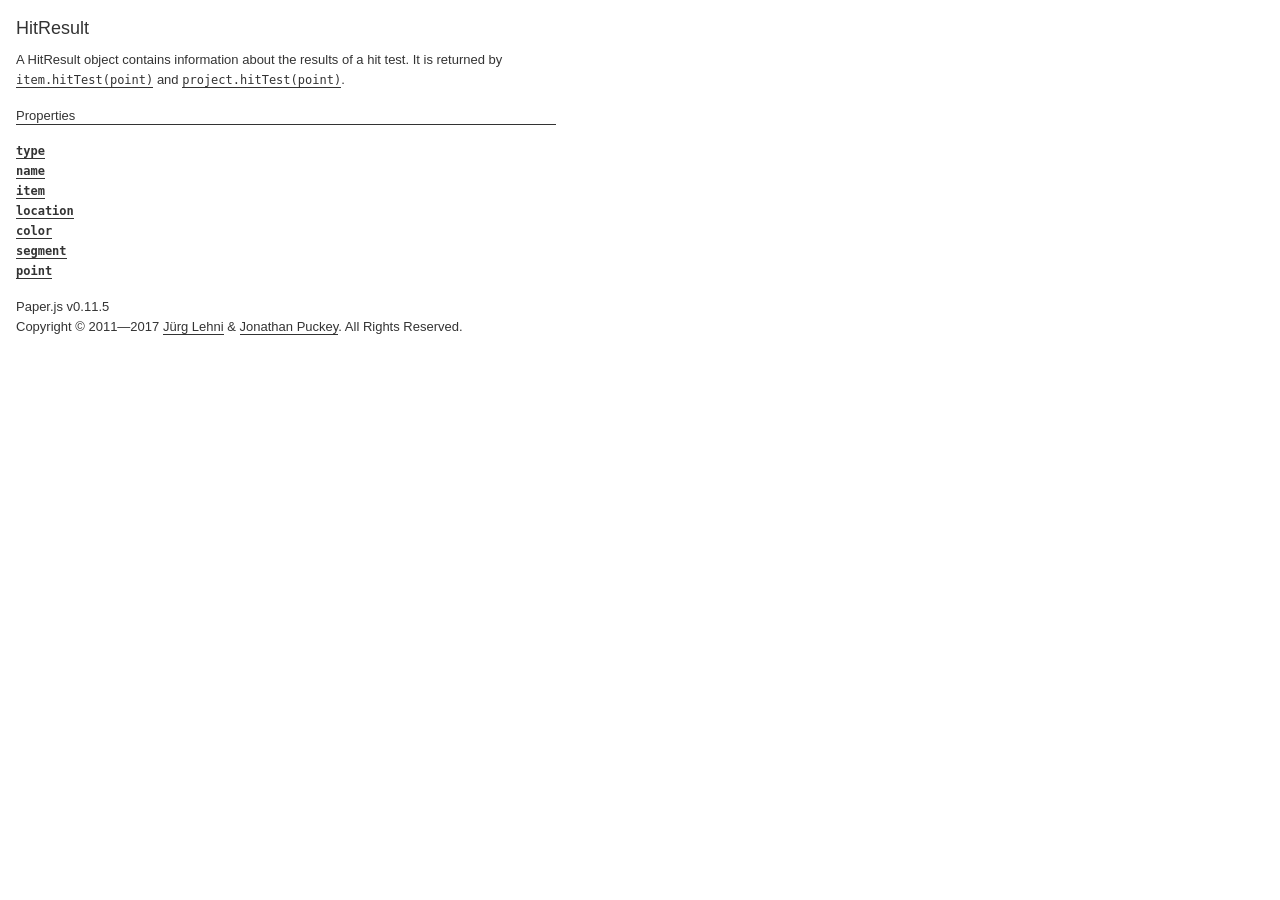
<file: paperjs-v0.11.5/docs/classes/HitResult.html>
<!DOCTYPE html>
<html>
<head>
<meta charset="UTF-8">
<title>HitResult</title>
<base target="class-frame">
<link href="../assets/css/docs.css" rel="stylesheet" type="text/css">
<script src="../assets/js/paper.js"></script>
<script src="../assets/js/jquery.js"></script>
<script src="../assets/js/codemirror.js"></script>
<script src="../assets/js/docs.js"></script>
</head>
<body>
<article class="reference"> 
<div class="reference-class">
<h1>HitResult</h1>

<p>A HitResult object contains information about the results of a hit test. It is returned by <a href="../classes/Item.html#hittest-point"><tt>item.hitTest(point)</tt></a> and <a href="../classes/Project.html#hittest-point"><tt>project.hitTest(point)</tt></a>.</p>

</div>





<!-- ================================ properties =========================== -->
	<div class="reference-members">
		<h2>Properties</h2>
		
			
<div id="type" class="member">
<div class="member-link">
<a name="type" href="#type"><tt><b>type</b></tt></a>
</div>
<div class="member-description hidden">

<div class="member-text">
	<p>Describes the type of the hit result. For example, if you hit a segment point, the type would be <code>&#39;segment&#39;</code>.</p>
	
	
		<ul class="member-list">
			<h4>Values:</h4>
			<li><tt>'segment'</tt>, <tt>'handle-in'</tt>, <tt>'handle-out'</tt>, <tt>'curve'</tt>, <tt>'stroke'</tt>, <tt>'fill'</tt>, <tt>'bounds'</tt>, <tt>'center'</tt>, <tt>'pixel'</tt></li>
		</ul>
	
	
	<ul class="member-list">
		<h4>Type:</h4>
		<li>
			<tt>String</tt>
		</li>
	</ul>
    
	
	
</div>

</div>
</div>
		
			
<div id="name" class="member">
<div class="member-link">
<a name="name" href="#name"><tt><b>name</b></tt></a>
</div>
<div class="member-description hidden">

<div class="member-text">
	<p>If the HitResult has a <a href="../classes/HitResult.html#type"><tt>hitResult.type</tt></a> of <code>&#39;bounds&#39;</code>, this property describes which corner of the bounding rectangle was hit.</p>
	
	
		<ul class="member-list">
			<h4>Values:</h4>
			<li><tt>'top-left'</tt>, <tt>'top-right'</tt>, <tt>'bottom-left'</tt>, <tt>'bottom-right'</tt>, <tt>'left-center'</tt>, <tt>'top-center'</tt>, <tt>'right-center'</tt>, <tt>'bottom- center'</tt></li>
		</ul>
	
	
	<ul class="member-list">
		<h4>Type:</h4>
		<li>
			<tt>String</tt>
		</li>
	</ul>
    
	
	
</div>

</div>
</div>
		
			
<div id="item" class="member">
<div class="member-link">
<a name="item" href="#item"><tt><b>item</b></tt></a>
</div>
<div class="member-description hidden">

<div class="member-text">
	<p>The item that was hit.</p>
	
	
	
	<ul class="member-list">
		<h4>Type:</h4>
		<li>
			<a href="../classes/Item.html"><tt>Item</tt></a>
		</li>
	</ul>
    
	
	
</div>

</div>
</div>
		
			
<div id="location" class="member">
<div class="member-link">
<a name="location" href="#location"><tt><b>location</b></tt></a>
</div>
<div class="member-description hidden">

<div class="member-text">
	<p>If the HitResult has a type of &lsquo;curve&rsquo; or &lsquo;stroke&rsquo;, this property gives more information about the exact position that was hit on the path.</p>
	
	
	
	<ul class="member-list">
		<h4>Type:</h4>
		<li>
			<a href="../classes/CurveLocation.html"><tt>CurveLocation</tt></a>
		</li>
	</ul>
    
	
	
</div>

</div>
</div>
		
			
<div id="color" class="member">
<div class="member-link">
<a name="color" href="#color"><tt><b>color</b></tt></a>
</div>
<div class="member-description hidden">

<div class="member-text">
	<p>If the HitResult has a type of &lsquo;pixel&rsquo;, this property refers to the color of the pixel on the <a href="../classes/Raster.html"><tt>Raster</tt></a> that was hit.</p>
	
	
	
	<ul class="member-list">
		<h4>Type:</h4>
		<li>
			<a href="../classes/Color.html"><tt>Color</tt></a>
		</li>
	</ul>
    
	
	
</div>

</div>
</div>
		
			
<div id="segment" class="member">
<div class="member-link">
<a name="segment" href="#segment"><tt><b>segment</b></tt></a>
</div>
<div class="member-description hidden">

<div class="member-text">
	<p>If the HitResult has a type of &lsquo;stroke&rsquo;, &lsquo;segment&rsquo;, &lsquo;handle-in&rsquo; or &lsquo;handle-out&rsquo;, this property refers to the segment that was hit or that is closest to the hitResult.location on the curve.</p>
	
	
	
	<ul class="member-list">
		<h4>Type:</h4>
		<li>
			<a href="../classes/Segment.html"><tt>Segment</tt></a>
		</li>
	</ul>
    
	
	
</div>

</div>
</div>
		
			
<div id="point" class="member">
<div class="member-link">
<a name="point" href="#point"><tt><b>point</b></tt></a>
</div>
<div class="member-description hidden">

<div class="member-text">
	<p>Describes the actual coordinates of the segment, handle or bounding box corner that was hit.</p>
	
	
	
	<ul class="member-list">
		<h4>Type:</h4>
		<li>
			<a href="../classes/Point.html"><tt>Point</tt></a>
		</li>
	</ul>
    
	
	
</div>

</div>
</div>
		
	</div>








<!-- =========================== copyright notice ========================== -->
<p class="footer">
Paper.js v0.11.5<br>
Copyright &#169; 2011—2017 <a href="http://www.lehni.org" target="_blank">J&uuml;rg Lehni</a> &amp; <a href="http://www.jonathanpuckey.com" target="_blank">Jonathan Puckey</a>. All Rights Reserved.</p>
<div class="content-end"></div>


</article>
</body>
</file>
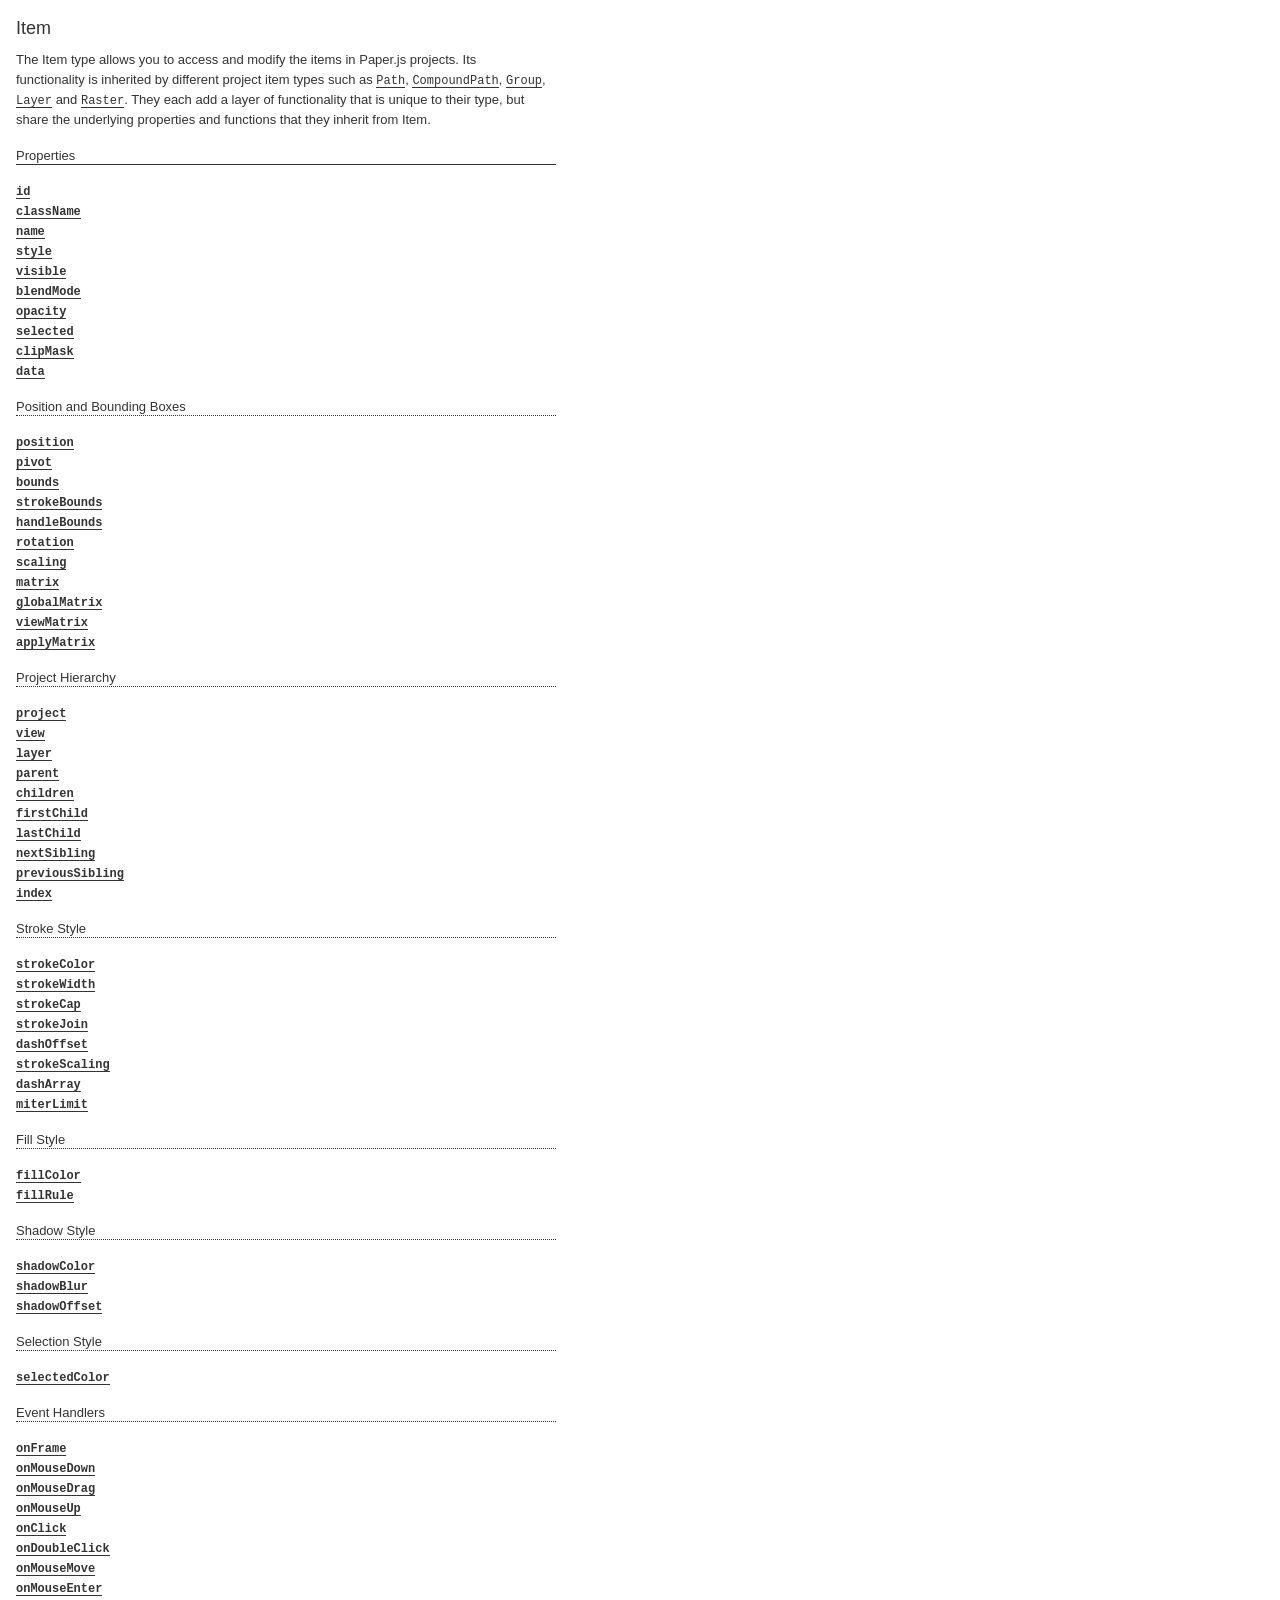
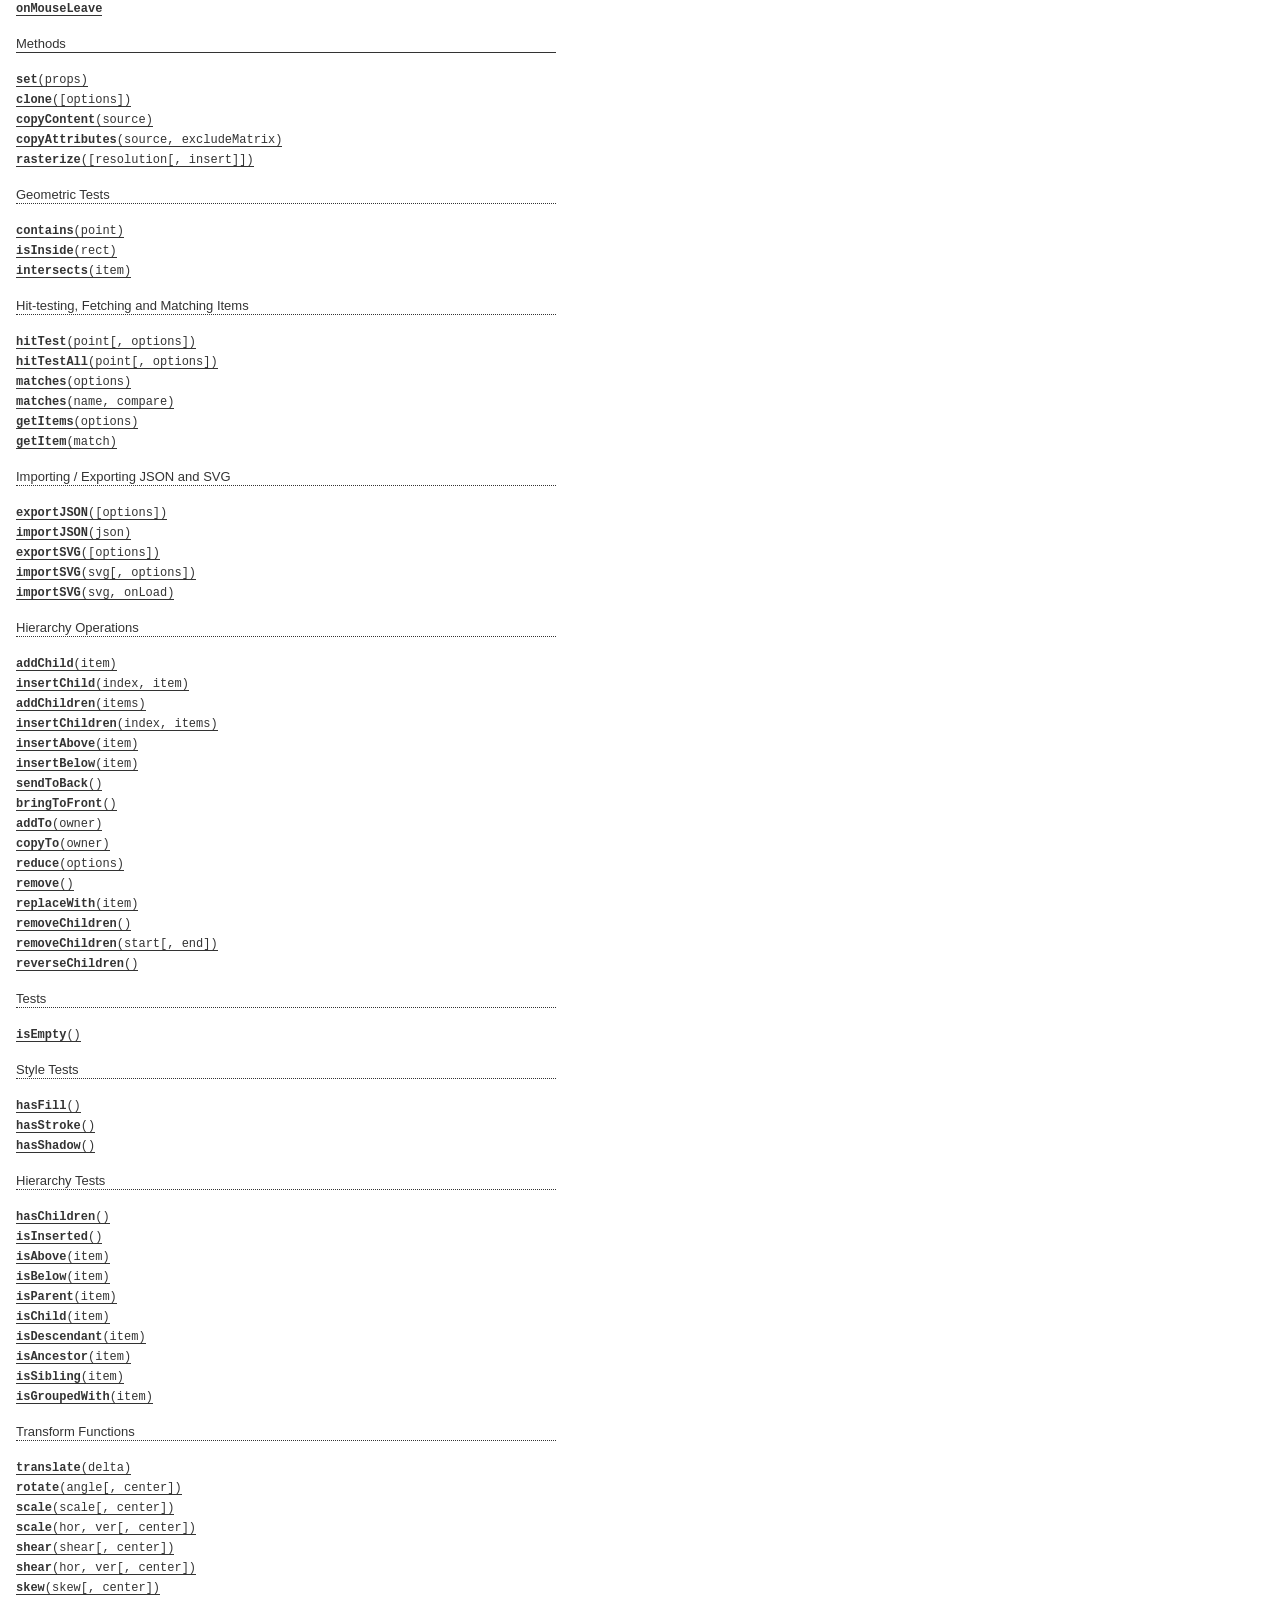
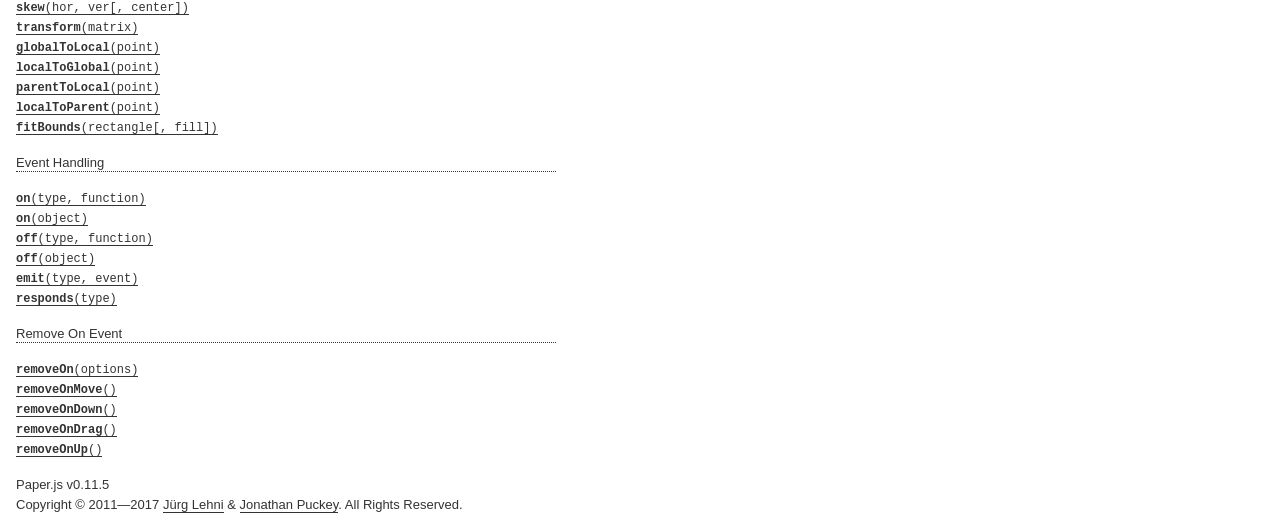
<file: paperjs-v0.11.5/docs/classes/Item.html>
<!DOCTYPE html>
<html>
<head>
<meta charset="UTF-8">
<title>Item</title>
<base target="class-frame">
<link href="../assets/css/docs.css" rel="stylesheet" type="text/css">
<script src="../assets/js/paper.js"></script>
<script src="../assets/js/jquery.js"></script>
<script src="../assets/js/codemirror.js"></script>
<script src="../assets/js/docs.js"></script>
</head>
<body>
<article class="reference"> 
<div class="reference-class">
<h1>Item</h1>

<p>The Item type allows you to access and modify the items in Paper.js projects. Its functionality is inherited by different project item types such as <a href="../classes/Path.html"><tt>Path</tt></a>, <a href="../classes/CompoundPath.html"><tt>CompoundPath</tt></a>, <a href="../classes/Group.html"><tt>Group</tt></a>, <a href="../classes/Layer.html"><tt>Layer</tt></a> and <a href="../classes/Raster.html"><tt>Raster</tt></a>. They each add a layer of functionality that is unique to their type, but share the underlying properties and functions that they inherit from Item.</p>

</div>





<!-- ================================ properties =========================== -->
	<div class="reference-members">
		<h2>Properties</h2>
		
			
<div id="id" class="member">
<div class="member-link">
<a name="id" href="#id"><tt><b>id</b></tt></a>
</div>
<div class="member-description hidden">

<div class="member-text">
	<p>The unique id of the item.</p>
	
		<p>Read only.</p>
	
	
	
	<ul class="member-list">
		<h4>Type:</h4>
		<li>
			<tt>Number</tt>
		</li>
	</ul>
    
	
	
</div>

</div>
</div>
		
			
<div id="classname" class="member">
<div class="member-link">
<a name="classname" href="#classname"><tt><b>className</b></tt></a>
</div>
<div class="member-description hidden">

<div class="member-text">
	<p>The class name of the item as a string.</p>
	
	
		<ul class="member-list">
			<h4>Values:</h4>
			<li><tt>'Group'</tt>, <tt>'Layer'</tt>, <tt>'Path'</tt>, <tt>'CompoundPath'</tt>, <tt>'Shape'</tt>, <tt>'Raster'</tt>, <tt>'SymbolItem'</tt>, <tt>'PointText'</tt></li>
		</ul>
	
	
	<ul class="member-list">
		<h4>Type:</h4>
		<li>
			<tt>String</tt>
		</li>
	</ul>
    
	
	
</div>

</div>
</div>
		
			
<div id="name" class="member">
<div class="member-link">
<a name="name" href="#name"><tt><b>name</b></tt></a>
</div>
<div class="member-description hidden">

<div class="member-text">
	<p>The name of the item. If the item has a name, it can be accessed by name through its parent&rsquo;s children list.</p>
	
	
	
	<ul class="member-list">
		<h4>Type:</h4>
		<li>
			<tt>String</tt>
		</li>
	</ul>
    
	
	<h4>Example:</h4>

<div class="paperscript split">

<div class="buttons">
<div class="button run">Run</div>
</div>

<script type="text/paperscript" canvas="canvas-0">
var path = new Path.Circle({
    center: [80, 50],
    radius: 35
});
// Set the name of the path:
path.name = 'example';

// Create a group and add path to it as a child:
var group = new Group();
group.addChild(path);

// The path can be accessed by name:
group.children['example'].fillColor = 'red';
</script>
<div class="canvas"><canvas width="516" height="100" id="canvas-0"></canvas></div>
</div>


</div>

</div>
</div>
		
			
<div id="style" class="member">
<div class="member-link">
<a name="style" href="#style"><tt><b>style</b></tt></a>
</div>
<div class="member-description hidden">

<div class="member-text">
	<p>The path style of the item.</p>
	
	
	
	<ul class="member-list">
		<h4>Type:</h4>
		<li>
			<a href="../classes/Style.html"><tt>Style</tt></a>
		</li>
	</ul>
    
	
	<h4>Example:<span class="description">Applying several styles to an item in one go, by passing an object to its style property:</span></h4>

<div class="paperscript split">

<div class="buttons">
<div class="button run">Run</div>
</div>

<script type="text/paperscript" canvas="canvas-1">
var circle = new Path.Circle({
    center: [80, 50],
    radius: 30
});
circle.style = {
    fillColor: 'blue',
    strokeColor: 'red',
    strokeWidth: 5
};
</script>
<div class="canvas"><canvas width="516" height="100" id="canvas-1"></canvas></div>
</div>


<h4>Example:<span class="description">Copying the style of another item:</span></h4>

<div class="paperscript split">

<div class="buttons">
<div class="button run">Run</div>
</div>

<script type="text/paperscript" canvas="canvas-2">
var path = new Path.Circle({
    center: [50, 50],
    radius: 30,
    fillColor: 'red'
});

var path2 = new Path.Circle({
    center: new Point(180, 50),
    radius: 20
});

// Copy the path style of path:
path2.style = path.style;
</script>
<div class="canvas"><canvas width="516" height="100" id="canvas-2"></canvas></div>
</div>


<h4>Example:<span class="description">Applying the same style object to multiple items:</span></h4>

<div class="paperscript split">

<div class="buttons">
<div class="button run">Run</div>
</div>

<script type="text/paperscript" canvas="canvas-3">
var myStyle = {
    fillColor: 'red',
    strokeColor: 'blue',
    strokeWidth: 4
};

var path = new Path.Circle({
    center: [50, 50],
    radius: 30
});
path.style = myStyle;

var path2 = new Path.Circle({
    center: new Point(150, 50),
    radius: 20
});
path2.style = myStyle;
</script>
<div class="canvas"><canvas width="516" height="100" id="canvas-3"></canvas></div>
</div>


</div>

</div>
</div>
		
			
<div id="visible" class="member">
<div class="member-link">
<a name="visible" href="#visible"><tt><b>visible</b></tt></a>
</div>
<div class="member-description hidden">

<div class="member-text">
	<p>Specifies whether the item is visible. When set to <code>false</code>, the item won&rsquo;t be drawn.</p>
	
	
	
		<ul class="member-list">
			<h4>Default:</h4>
			<li><tt>true</tt></li>
		</ul>
	
	<ul class="member-list">
		<h4>Type:</h4>
		<li>
			<tt>Boolean</tt>
		</li>
	</ul>
    
	
	<h4>Example:<span class="description">Hiding an item:</span></h4>

<div class="paperscript split">

<div class="buttons">
<div class="button run">Run</div>
</div>

<script type="text/paperscript" canvas="canvas-4">
var path = new Path.Circle({
    center: [50, 50],
    radius: 20,
    fillColor: 'red'
});

// Hide the path:
path.visible = false;
</script>
<div class="canvas"><canvas width="516" height="100" id="canvas-4"></canvas></div>
</div>


</div>

</div>
</div>
		
			
<div id="blendmode" class="member">
<div class="member-link">
<a name="blendmode" href="#blendmode"><tt><b>blendMode</b></tt></a>
</div>
<div class="member-description hidden">

<div class="member-text">
	<p>The blend mode with which the item is composited onto the canvas. Both the standard canvas compositing modes, as well as the new CSS blend modes are supported. If blend-modes cannot be rendered natively, they are emulated. Be aware that emulation can have an impact on performance.</p>
	
	
		<ul class="member-list">
			<h4>Values:</h4>
			<li><tt>'normal'</tt>, <tt>'multiply'</tt>, <tt>'screen'</tt>, <tt>'overlay'</tt>, <tt>'soft-light'</tt>, <tt>'hard-
    light'</tt>, <tt>'color-dodge'</tt>, <tt>'color-burn'</tt>, <tt>'darken'</tt>, <tt>'lighten'</tt>, <tt>'difference'</tt>, <tt>'exclusion'</tt>, <tt>'hue'</tt>, <tt>'saturation'</tt>, <tt>'luminosity'</tt>, <tt>'color'</tt>, <tt>'add'</tt>, <tt>'subtract'</tt>, <tt>'average'</tt>, <tt>'pin-light'</tt>, <tt>'negation'</tt>, <tt>'source- over'</tt>, <tt>'source-in'</tt>, <tt>'source-out'</tt>, <tt>'source-atop'</tt>, <tt>'destination-over'</tt>, <tt>'destination-in'</tt>, <tt>'destination-out'</tt>, <tt>'destination-atop'</tt>, <tt>'lighter'</tt>, <tt>'darker'</tt>, <tt>'copy'</tt>, <tt>'xor'</tt></li>
		</ul>
	
	
		<ul class="member-list">
			<h4>Default:</h4>
			<li><tt>'normal'</tt></li>
		</ul>
	
	<ul class="member-list">
		<h4>Type:</h4>
		<li>
			<tt>String</tt>
		</li>
	</ul>
    
	
	<h4>Example:<span class="description">Setting an item's blend mode:</span></h4>

<div class="paperscript split">

<div class="buttons">
<div class="button run">Run</div>
</div>

<script type="text/paperscript" canvas="canvas-5">
// Create a white rectangle in the background
// with the same dimensions as the view:
var background = new Path.Rectangle(view.bounds);
background.fillColor = 'white';

var circle = new Path.Circle({
    center: [80, 50],
    radius: 35,
    fillColor: 'red'
});

var circle2 = new Path.Circle({
    center: new Point(120, 50),
    radius: 35,
    fillColor: 'blue'
});

// Set the blend mode of circle2:
circle2.blendMode = 'multiply';
</script>
<div class="canvas"><canvas width="516" height="100" id="canvas-5"></canvas></div>
</div>


</div>

</div>
</div>
		
			
<div id="opacity" class="member">
<div class="member-link">
<a name="opacity" href="#opacity"><tt><b>opacity</b></tt></a>
</div>
<div class="member-description hidden">

<div class="member-text">
	<p>The opacity of the item as a value between <code>0</code> and <code>1</code>.</p>
	
	
	
		<ul class="member-list">
			<h4>Default:</h4>
			<li><tt>1</tt></li>
		</ul>
	
	<ul class="member-list">
		<h4>Type:</h4>
		<li>
			<tt>Number</tt>
		</li>
	</ul>
    
	
	<h4>Example:<span class="description">Making an item 50% transparent:</span></h4>

<div class="paperscript split">

<div class="buttons">
<div class="button run">Run</div>
</div>

<script type="text/paperscript" canvas="canvas-6">
var circle = new Path.Circle({
    center: [80, 50],
    radius: 35,
    fillColor: 'red'
});

var circle2 = new Path.Circle({
    center: new Point(120, 50),
    radius: 35,
    fillColor: 'blue',
    strokeColor: 'green',
    strokeWidth: 10
});

// Make circle2 50% transparent:
circle2.opacity = 0.5;
</script>
<div class="canvas"><canvas width="516" height="100" id="canvas-6"></canvas></div>
</div>


</div>

</div>
</div>
		
			
<div id="selected" class="member">
<div class="member-link">
<a name="selected" href="#selected"><tt><b>selected</b></tt></a>
</div>
<div class="member-description hidden">

<div class="member-text">
	<p>Specifies whether the item is selected. This will also return <code>true</code> for <a href="../classes/Group.html"><tt>Group</tt></a> items if they are partially selected, e.g. groups containing selected or partially selected paths.</p>
<p>Paper.js draws the visual outlines of selected items on top of your project. This can be useful for debugging, as it allows you to see the construction of paths, position of path curves, individual segment points and bounding boxes of symbol and raster items.</p>
	
	
	
	<ul class="member-list">
		<h4>Type:</h4>
		<li>
			<tt>Boolean</tt>
		</li>
	</ul>
    
	
	<ul class="member-list">
		<h4>See also:</h4>
		
			<li><tt><a href="../classes/Project.html#selecteditems"><tt>project.selectedItems</tt></a></tt></li>
		
			<li><tt><a href="../classes/Segment.html#selected"><tt>segment.selected</tt></a></tt></li>
		
			<li><tt><a href="../classes/Curve.html#selected"><tt>curve.selected</tt></a></tt></li>
		
			<li><tt><a href="../classes/Point.html#selected"><tt>point.selected</tt></a></tt></li>
		
	</ul>

	<h4>Example:<span class="description">Selecting an item:</span></h4>

<div class="paperscript split">

<div class="buttons">
<div class="button run">Run</div>
</div>

<script type="text/paperscript" canvas="canvas-7">
var path = new Path.Circle({
    center: [80, 50],
    radius: 35
});
path.selected = true; // Select the path
</script>
<div class="canvas"><canvas width="516" height="100" id="canvas-7"></canvas></div>
</div>


</div>

</div>
</div>
		
			
<div id="clipmask" class="member">
<div class="member-link">
<a name="clipmask" href="#clipmask"><tt><b>clipMask</b></tt></a>
</div>
<div class="member-description hidden">

<div class="member-text">
	<p>Specifies whether the item defines a clip mask. This can only be set on paths, compound paths, and text frame objects, and only if the item is already contained within a clipping group.</p>
	
	
	
	<ul class="member-list">
		<h4>Type:</h4>
		<li>
			<tt>Boolean</tt>
		</li>
	</ul>
    
	
	
</div>

</div>
</div>
		
			
<div id="data" class="member">
<div class="member-link">
<a name="data" href="#data"><tt><b>data</b></tt></a>
</div>
<div class="member-description hidden">

<div class="member-text">
	<p>A plain javascript object which can be used to store arbitrary data on the item.</p>
	
	
	
	<ul class="member-list">
		<h4>Type:</h4>
		<li>
			<tt>Object</tt>
		</li>
	</ul>
    
	
	<h4>Example:</h4>


<pre><code>var path = new Path();
path.data.remember = 'milk';</code></pre>

<h4>Example:</h4>


<pre><code>var path = new Path();
path.data.malcolm = new Point(20, 30);
console.log(path.data.malcolm.x); // 20</code></pre>

<h4>Example:</h4>


<pre><code>var path = new Path();
path.data = {
    home: 'Omicron Theta',
    found: 2338,
    pets: ['Spot']
};
console.log(path.data.pets.length); // 1</code></pre>

<h4>Example:</h4>


<pre><code>var path = new Path({
    data: {
        home: 'Omicron Theta',
        found: 2338,
        pets: ['Spot']
    }
});
console.log(path.data.pets.length); // 1</code></pre>

</div>

</div>
</div>
		
			
	<h3>Position and Bounding Boxes</h3>

<div id="position" class="member">
<div class="member-link">
<a name="position" href="#position"><tt><b>position</b></tt></a>
</div>
<div class="member-description hidden">

<div class="member-text">
	<p>The item&rsquo;s position within the parent item&rsquo;s coordinate system. By default, this is the <a href="../classes/Rectangle.html#center"><tt>rectangle.center</tt></a> of the item&rsquo;s <a href="../classes/Item.html#bounds"><tt>bounds</tt></a> rectangle.</p>
	
	
	
	<ul class="member-list">
		<h4>Type:</h4>
		<li>
			<a href="../classes/Point.html"><tt>Point</tt></a>
		</li>
	</ul>
    
	
	<h4>Example:<span class="description">Changing the position of a path:</span></h4>

<div class="paperscript split">

<div class="buttons">
<div class="button run">Run</div>
</div>

<script type="text/paperscript" canvas="canvas-8">
// Create a circle at position { x: 10, y: 10 }
var circle = new Path.Circle({
    center: new Point(10, 10),
    radius: 10,
    fillColor: 'red'
});

// Move the circle to { x: 20, y: 20 }
circle.position = new Point(20, 20);

// Move the circle 100 points to the right and 50 points down
circle.position += new Point(100, 50);
</script>
<div class="canvas"><canvas width="516" height="100" id="canvas-8"></canvas></div>
</div>


<h4>Example:<span class="description">Changing the x coordinate of an item's position:</span></h4>

<div class="paperscript split">

<div class="buttons">
<div class="button run">Run</div>
</div>

<script type="text/paperscript" canvas="canvas-9">
// Create a circle at position { x: 20, y: 20 }
var circle = new Path.Circle({
    center: new Point(20, 20),
    radius: 10,
    fillColor: 'red'
});

// Move the circle 100 points to the right
circle.position.x += 100;
</script>
<div class="canvas"><canvas width="516" height="100" id="canvas-9"></canvas></div>
</div>


</div>

</div>
</div>
		
			
<div id="pivot" class="member">
<div class="member-link">
<a name="pivot" href="#pivot"><tt><b>pivot</b></tt></a>
</div>
<div class="member-description hidden">

<div class="member-text">
	<p>The item&rsquo;s pivot point specified in the item coordinate system, defining the point around which all transformations are hinging. This is also the reference point for <a href="../classes/Item.html#position"><tt>position</tt></a>. By default, it is set to <code>null</code>, meaning the <a href="../classes/Rectangle.html#center"><tt>rectangle.center</tt></a> of the item&rsquo;s <a href="../classes/Item.html#bounds"><tt>bounds</tt></a> rectangle is used as pivot.</p>
	
	
	
	<ul class="member-list">
		<h4>Type:</h4>
		<li>
			<a href="../classes/Point.html"><tt>Point</tt></a>
		</li>
	</ul>
    
	
	
</div>

</div>
</div>
		
			
<div id="bounds" class="member">
<div class="member-link">
<a name="bounds" href="#bounds"><tt><b>bounds</b></tt></a>
</div>
<div class="member-description hidden">

<div class="member-text">
	<p>The bounding rectangle of the item excluding stroke width.</p>
	
	
	
	<ul class="member-list">
		<h4>Type:</h4>
		<li>
			<a href="../classes/Rectangle.html"><tt>Rectangle</tt></a>
		</li>
	</ul>
    
	
	
</div>

</div>
</div>
		
			
<div id="strokebounds" class="member">
<div class="member-link">
<a name="strokebounds" href="#strokebounds"><tt><b>strokeBounds</b></tt></a>
</div>
<div class="member-description hidden">

<div class="member-text">
	<p>The bounding rectangle of the item including stroke width.</p>
	
	
	
	<ul class="member-list">
		<h4>Type:</h4>
		<li>
			<a href="../classes/Rectangle.html"><tt>Rectangle</tt></a>
		</li>
	</ul>
    
	
	
</div>

</div>
</div>
		
			
<div id="handlebounds" class="member">
<div class="member-link">
<a name="handlebounds" href="#handlebounds"><tt><b>handleBounds</b></tt></a>
</div>
<div class="member-description hidden">

<div class="member-text">
	<p>The bounding rectangle of the item including handles.</p>
	
	
	
	<ul class="member-list">
		<h4>Type:</h4>
		<li>
			<a href="../classes/Rectangle.html"><tt>Rectangle</tt></a>
		</li>
	</ul>
    
	
	
</div>

</div>
</div>
		
			
<div id="rotation" class="member">
<div class="member-link">
<a name="rotation" href="#rotation"><tt><b>rotation</b></tt></a>
</div>
<div class="member-description hidden">

<div class="member-text">
	<p>The current rotation angle of the item, as described by its <a href="../classes/Item.html#matrix"><tt>matrix</tt></a>. Please note that this only returns meaningful values for items with <a href="../classes/Item.html#applymatrix"><tt>applyMatrix</tt></a> set to <code>false</code>, meaning they do not directly bake transformations into their content.</p>
	
	
	
	<ul class="member-list">
		<h4>Type:</h4>
		<li>
			<tt>Number</tt>
		</li>
	</ul>
    
	
	
</div>

</div>
</div>
		
			
<div id="scaling" class="member">
<div class="member-link">
<a name="scaling" href="#scaling"><tt><b>scaling</b></tt></a>
</div>
<div class="member-description hidden">

<div class="member-text">
	<p>The current scale factor of the item, as described by its <a href="../classes/Item.html#matrix"><tt>matrix</tt></a>. Please note that this only returns meaningful values for items with <a href="../classes/Item.html#applymatrix"><tt>applyMatrix</tt></a> set to <code>false</code>, meaning they do not directly bake transformations into their content.</p>
	
	
	
	<ul class="member-list">
		<h4>Type:</h4>
		<li>
			<a href="../classes/Point.html"><tt>Point</tt></a>
		</li>
	</ul>
    
	
	
</div>

</div>
</div>
		
			
<div id="matrix" class="member">
<div class="member-link">
<a name="matrix" href="#matrix"><tt><b>matrix</b></tt></a>
</div>
<div class="member-description hidden">

<div class="member-text">
	<p>The item&rsquo;s transformation matrix, defining position and dimensions in relation to its parent item in which it is contained.</p>
	
	
	
	<ul class="member-list">
		<h4>Type:</h4>
		<li>
			<a href="../classes/Matrix.html"><tt>Matrix</tt></a>
		</li>
	</ul>
    
	
	
</div>

</div>
</div>
		
			
<div id="globalmatrix" class="member">
<div class="member-link">
<a name="globalmatrix" href="#globalmatrix"><tt><b>globalMatrix</b></tt></a>
</div>
<div class="member-description hidden">

<div class="member-text">
	<p>The item&rsquo;s global transformation matrix in relation to the global project coordinate space. Note that the view&rsquo;s transformations resulting from zooming and panning are not factored in.</p>
	
		<p>Read only.</p>
	
	
	
	<ul class="member-list">
		<h4>Type:</h4>
		<li>
			<a href="../classes/Matrix.html"><tt>Matrix</tt></a>
		</li>
	</ul>
    
	
	
</div>

</div>
</div>
		
			
<div id="viewmatrix" class="member">
<div class="member-link">
<a name="viewmatrix" href="#viewmatrix"><tt><b>viewMatrix</b></tt></a>
</div>
<div class="member-description hidden">

<div class="member-text">
	<p>The item&rsquo;s global matrix in relation to the view coordinate space. This means that the view&rsquo;s transformations resulting from zooming and panning are factored in.</p>
	
		<p>Read only.</p>
	
	
	
	<ul class="member-list">
		<h4>Type:</h4>
		<li>
			<a href="../classes/Matrix.html"><tt>Matrix</tt></a>
		</li>
	</ul>
    
	
	
</div>

</div>
</div>
		
			
<div id="applymatrix" class="member">
<div class="member-link">
<a name="applymatrix" href="#applymatrix"><tt><b>applyMatrix</b></tt></a>
</div>
<div class="member-description hidden">

<div class="member-text">
	<p>Controls whether the transformations applied to the item (e.g. through <a href="../classes/Item.html#transform-matrix"><tt>transform(matrix)</tt></a>, <a href="../classes/Item.html#rotate-angle"><tt>rotate(angle)</tt></a>, <a href="../classes/Item.html#scale-scale"><tt>scale(scale)</tt></a>, etc.) are stored in its <a href="../classes/Item.html#matrix"><tt>matrix</tt></a> property, or whether they are directly applied to its contents or children (passed on to the segments in <a href="../classes/Path.html"><tt>Path</tt></a> items, the children of <a href="../classes/Group.html"><tt>Group</tt></a> items, etc.).</p>
	
	
	
	<ul class="member-list">
		<h4>Type:</h4>
		<li>
			<tt>Boolean</tt>
		</li>
	</ul>
    
	
	
</div>

</div>
</div>
		
			
	<h3>Project Hierarchy</h3>

<div id="project" class="member">
<div class="member-link">
<a name="project" href="#project"><tt><b>project</b></tt></a>
</div>
<div class="member-description hidden">

<div class="member-text">
	<p>The project that this item belongs to.</p>
	
		<p>Read only.</p>
	
	
	
	<ul class="member-list">
		<h4>Type:</h4>
		<li>
			<a href="../classes/Project.html"><tt>Project</tt></a>
		</li>
	</ul>
    
	
	
</div>

</div>
</div>
		
			
<div id="view" class="member">
<div class="member-link">
<a name="view" href="#view"><tt><b>view</b></tt></a>
</div>
<div class="member-description hidden">

<div class="member-text">
	<p>The view that this item belongs to.</p>
	
		<p>Read only.</p>
	
	
	
	<ul class="member-list">
		<h4>Type:</h4>
		<li>
			<a href="../classes/View.html"><tt>View</tt></a>
		</li>
	</ul>
    
	
	
</div>

</div>
</div>
		
			
<div id="layer" class="member">
<div class="member-link">
<a name="layer" href="#layer"><tt><b>layer</b></tt></a>
</div>
<div class="member-description hidden">

<div class="member-text">
	<p>The layer that this item is contained within.</p>
	
		<p>Read only.</p>
	
	
	
	<ul class="member-list">
		<h4>Type:</h4>
		<li>
			<a href="../classes/Layer.html"><tt>Layer</tt></a>
		</li>
	</ul>
    
	
	
</div>

</div>
</div>
		
			
<div id="parent" class="member">
<div class="member-link">
<a name="parent" href="#parent"><tt><b>parent</b></tt></a>
</div>
<div class="member-description hidden">

<div class="member-text">
	<p>The item that this item is contained within.</p>
	
	
	
	<ul class="member-list">
		<h4>Type:</h4>
		<li>
			<a href="../classes/Item.html"><tt>Item</tt></a>
		</li>
	</ul>
    
	
	<h4>Example:</h4>


<pre><code>var path = new Path();

// New items are placed in the active layer:
console.log(path.parent == project.activeLayer); // true

var group = new Group();
group.addChild(path);

// Now the parent of the path has become the group:
console.log(path.parent == group); // true</code></pre>

<h4>Example:<span class="description">Setting the parent of the item to another item</span></h4>


<pre><code>var path = new Path();

// New items are placed in the active layer:
console.log(path.parent == project.activeLayer); // true

var group = new Group();
path.parent = group;

// Now the parent of the path has become the group:
console.log(path.parent == group); // true

// The path is now contained in the children list of group:
console.log(group.children[0] == path); // true</code></pre>

<h4>Example:<span class="description">Setting the parent of an item in the constructor</span></h4>


<pre><code>var group = new Group();

var path = new Path({
    parent: group
});

// The parent of the path is the group:
console.log(path.parent == group); // true

// The path is contained in the children list of group:
console.log(group.children[0] == path); // true</code></pre>

</div>

</div>
</div>
		
			
<div id="children" class="member">
<div class="member-link">
<a name="children" href="#children"><tt><b>children</b></tt></a>
</div>
<div class="member-description hidden">

<div class="member-text">
	<p>The children items contained within this item. Items that define a <a href="../classes/Item.html#name"><tt>name</tt></a> can also be accessed by name.</p>
<p><b>Please note:</b> The children array should not be modified directly using array functions. To remove single items from the children list, use <a href="../classes/Item.html#remove"><tt>item.remove</tt></a>(), to remove all items from the children list, use <a href="../classes/Item.html#removechildren"><tt>item.removeChildren</tt></a>(). To add items to the children list, use <a href="../classes/Item.html#addchild-item"><tt>item.addChild(item)</tt></a> or <a href="../classes/Item.html#insertchild-index-item"><tt>item.insertChild(index, item)</tt></a>.</p>
	
	
	
	<ul class="member-list">
		<h4>Type:</h4>
		<li>
			Array of <a href="../classes/Item.html"><tt>Item</tt></a> objects
		</li>
	</ul>
    
	
	<h4>Example:<span class="description">Accessing items in the children array:</span></h4>

<div class="paperscript split">

<div class="buttons">
<div class="button run">Run</div>
</div>

<script type="text/paperscript" canvas="canvas-10">
var path = new Path.Circle({
    center: [80, 50],
    radius: 35
});

// Create a group and move the path into it:
var group = new Group();
group.addChild(path);

// Access the path through the group's children array:
group.children[0].fillColor = 'red';
</script>
<div class="canvas"><canvas width="516" height="100" id="canvas-10"></canvas></div>
</div>


<h4>Example:<span class="description">Accessing children by name:</span></h4>

<div class="paperscript split">

<div class="buttons">
<div class="button run">Run</div>
</div>

<script type="text/paperscript" canvas="canvas-11">
var path = new Path.Circle({
    center: [80, 50],
    radius: 35
});
// Set the name of the path:
path.name = 'example';

// Create a group and move the path into it:
var group = new Group();
group.addChild(path);

// The path can be accessed by name:
group.children['example'].fillColor = 'orange';
</script>
<div class="canvas"><canvas width="516" height="100" id="canvas-11"></canvas></div>
</div>


<h4>Example:<span class="description">Passing an array of items to item.children:</span></h4>

<div class="paperscript split">

<div class="buttons">
<div class="button run">Run</div>
</div>

<script type="text/paperscript" canvas="canvas-12">
var path = new Path.Circle({
    center: [80, 50],
    radius: 35
});

var group = new Group();
group.children = [path];

// The path is the first child of the group:
group.firstChild.fillColor = 'green';
</script>
<div class="canvas"><canvas width="516" height="100" id="canvas-12"></canvas></div>
</div>


</div>

</div>
</div>
		
			
<div id="firstchild" class="member">
<div class="member-link">
<a name="firstchild" href="#firstchild"><tt><b>firstChild</b></tt></a>
</div>
<div class="member-description hidden">

<div class="member-text">
	<p>The first item contained within this item. This is a shortcut for accessing <code>item.children[0]</code>.</p>
	
		<p>Read only.</p>
	
	
	
	<ul class="member-list">
		<h4>Type:</h4>
		<li>
			<a href="../classes/Item.html"><tt>Item</tt></a>
		</li>
	</ul>
    
	
	
</div>

</div>
</div>
		
			
<div id="lastchild" class="member">
<div class="member-link">
<a name="lastchild" href="#lastchild"><tt><b>lastChild</b></tt></a>
</div>
<div class="member-description hidden">

<div class="member-text">
	<p>The last item contained within this item.This is a shortcut for accessing <code>item.children[item.children.length - 1]</code>.</p>
	
		<p>Read only.</p>
	
	
	
	<ul class="member-list">
		<h4>Type:</h4>
		<li>
			<a href="../classes/Item.html"><tt>Item</tt></a>
		</li>
	</ul>
    
	
	
</div>

</div>
</div>
		
			
<div id="nextsibling" class="member">
<div class="member-link">
<a name="nextsibling" href="#nextsibling"><tt><b>nextSibling</b></tt></a>
</div>
<div class="member-description hidden">

<div class="member-text">
	<p>The next item on the same level as this item.</p>
	
		<p>Read only.</p>
	
	
	
	<ul class="member-list">
		<h4>Type:</h4>
		<li>
			<a href="../classes/Item.html"><tt>Item</tt></a>
		</li>
	</ul>
    
	
	
</div>

</div>
</div>
		
			
<div id="previoussibling" class="member">
<div class="member-link">
<a name="previoussibling" href="#previoussibling"><tt><b>previousSibling</b></tt></a>
</div>
<div class="member-description hidden">

<div class="member-text">
	<p>The previous item on the same level as this item.</p>
	
		<p>Read only.</p>
	
	
	
	<ul class="member-list">
		<h4>Type:</h4>
		<li>
			<a href="../classes/Item.html"><tt>Item</tt></a>
		</li>
	</ul>
    
	
	
</div>

</div>
</div>
		
			
<div id="index" class="member">
<div class="member-link">
<a name="index" href="#index"><tt><b>index</b></tt></a>
</div>
<div class="member-description hidden">

<div class="member-text">
	<p>The index of this item within the list of its parent&rsquo;s children.</p>
	
		<p>Read only.</p>
	
	
	
	<ul class="member-list">
		<h4>Type:</h4>
		<li>
			<tt>Number</tt>
		</li>
	</ul>
    
	
	
</div>

</div>
</div>
		
			
	<h3>Stroke Style</h3>

<div id="strokecolor" class="member">
<div class="member-link">
<a name="strokecolor" href="#strokecolor"><tt><b>strokeColor</b></tt></a>
</div>
<div class="member-description hidden">

<div class="member-text">
	<p>The color of the stroke.</p>
	
	
	
	<ul class="member-list">
		<h4>Type:</h4>
		<li>
			<a href="../classes/Color.html"><tt>Color</tt></a>
		</li>
	</ul>
    
	
	<h4>Example:<span class="description">Setting the stroke color of a path:</span></h4>

<div class="paperscript split">

<div class="buttons">
<div class="button run">Run</div>
</div>

<script type="text/paperscript" canvas="canvas-13">
// Create a circle shaped path at { x: 80, y: 50 }
// with a radius of 35:
var circle = new Path.Circle({
    center: [80, 50],
    radius: 35
});

// Set its stroke color to RGB red:
circle.strokeColor = new Color(1, 0, 0);
</script>
<div class="canvas"><canvas width="516" height="100" id="canvas-13"></canvas></div>
</div>


</div>

</div>
</div>
		
			
<div id="strokewidth" class="member">
<div class="member-link">
<a name="strokewidth" href="#strokewidth"><tt><b>strokeWidth</b></tt></a>
</div>
<div class="member-description hidden">

<div class="member-text">
	<p>The width of the stroke.</p>
	
	
	
	<ul class="member-list">
		<h4>Type:</h4>
		<li>
			<tt>Number</tt>
		</li>
	</ul>
    
	
	<h4>Example:<span class="description">Setting an item's stroke width:</span></h4>

<div class="paperscript split">

<div class="buttons">
<div class="button run">Run</div>
</div>

<script type="text/paperscript" canvas="canvas-14">
// Create a circle shaped path at { x: 80, y: 50 }
// with a radius of 35:
var circle = new Path.Circle({
    center: [80, 50],
    radius: 35,
    strokeColor: 'red'
});

// Set its stroke width to 10:
circle.strokeWidth = 10;
</script>
<div class="canvas"><canvas width="516" height="100" id="canvas-14"></canvas></div>
</div>


</div>

</div>
</div>
		
			
<div id="strokecap" class="member">
<div class="member-link">
<a name="strokecap" href="#strokecap"><tt><b>strokeCap</b></tt></a>
</div>
<div class="member-description hidden">

<div class="member-text">
	<p>The shape to be used at the beginning and end of open <a href="../classes/Path.html"><tt>Path</tt></a> items, when they have a stroke.</p>
	
	
		<ul class="member-list">
			<h4>Values:</h4>
			<li><tt>'round'</tt>, <tt>'square'</tt>, <tt>'butt'</tt></li>
		</ul>
	
	
		<ul class="member-list">
			<h4>Default:</h4>
			<li><tt>'butt'</tt></li>
		</ul>
	
	<ul class="member-list">
		<h4>Type:</h4>
		<li>
			<tt>String</tt>
		</li>
	</ul>
    
	
	<h4>Example:<span class="description">A look at the different stroke caps:</span></h4>

<div class="paperscript split">

<div class="buttons">
<div class="button run">Run</div>
</div>

<script type="text/paperscript" canvas="canvas-15">
var line = new Path({
    segments: [[80, 50], [420, 50]],
    strokeColor: 'black',
    strokeWidth: 20,
    selected: true
});

// Set the stroke cap of the line to be round:
line.strokeCap = 'round';

// Copy the path and set its stroke cap to be square:
var line2 = line.clone();
line2.position.y += 50;
line2.strokeCap = 'square';

// Make another copy and set its stroke cap to be butt:
var line2 = line.clone();
line2.position.y += 100;
line2.strokeCap = 'butt';
</script>
<div class="canvas"><canvas width="516" height="200" id="canvas-15"></canvas></div>
</div>


</div>

</div>
</div>
		
			
<div id="strokejoin" class="member">
<div class="member-link">
<a name="strokejoin" href="#strokejoin"><tt><b>strokeJoin</b></tt></a>
</div>
<div class="member-description hidden">

<div class="member-text">
	<p>The shape to be used at the segments and corners of <a href="../classes/Path.html"><tt>Path</tt></a> items when they have a stroke.</p>
	
	
		<ul class="member-list">
			<h4>Values:</h4>
			<li><tt>'miter'</tt>, <tt>'round'</tt>, <tt>'bevel'</tt></li>
		</ul>
	
	
		<ul class="member-list">
			<h4>Default:</h4>
			<li><tt>'miter'</tt></li>
		</ul>
	
	<ul class="member-list">
		<h4>Type:</h4>
		<li>
			<tt>String</tt>
		</li>
	</ul>
    
	
	<h4>Example:<span class="description">A look at the different stroke joins:</span></h4>

<div class="paperscript split">

<div class="buttons">
<div class="button run">Run</div>
</div>

<script type="text/paperscript" canvas="canvas-16">
var path = new Path({
    segments: [[80, 100], [120, 40], [160, 100]],
    strokeColor: 'black',
    strokeWidth: 20,
    // Select the path, in order to see where the stroke is formed:
    selected: true
});

var path2 = path.clone();
path2.position.x += path2.bounds.width * 1.5;
path2.strokeJoin = 'round';

var path3 = path2.clone();
path3.position.x += path3.bounds.width * 1.5;
path3.strokeJoin = 'bevel';
</script>
<div class="canvas"><canvas width="516" height="120" id="canvas-16"></canvas></div>
</div>


</div>

</div>
</div>
		
			
<div id="dashoffset" class="member">
<div class="member-link">
<a name="dashoffset" href="#dashoffset"><tt><b>dashOffset</b></tt></a>
</div>
<div class="member-description hidden">

<div class="member-text">
	<p>The dash offset of the stroke.</p>
	
	
	
		<ul class="member-list">
			<h4>Default:</h4>
			<li><tt>0</tt></li>
		</ul>
	
	<ul class="member-list">
		<h4>Type:</h4>
		<li>
			<tt>Number</tt>
		</li>
	</ul>
    
	
	
</div>

</div>
</div>
		
			
<div id="strokescaling" class="member">
<div class="member-link">
<a name="strokescaling" href="#strokescaling"><tt><b>strokeScaling</b></tt></a>
</div>
<div class="member-description hidden">

<div class="member-text">
	<p>Specifies whether the stroke is to be drawn taking the current affine transformation into account (the default behavior), or whether it should appear as a non-scaling stroke.</p>
	
	
	
		<ul class="member-list">
			<h4>Default:</h4>
			<li><tt>true</tt></li>
		</ul>
	
	<ul class="member-list">
		<h4>Type:</h4>
		<li>
			<tt>Boolean</tt>
		</li>
	</ul>
    
	
	
</div>

</div>
</div>
		
			
<div id="dasharray" class="member">
<div class="member-link">
<a name="dasharray" href="#dasharray"><tt><b>dashArray</b></tt></a>
</div>
<div class="member-description hidden">

<div class="member-text">
	<p>Specifies an array containing the dash and gap lengths of the stroke.</p>
	
	
	
		<ul class="member-list">
			<h4>Default:</h4>
			<li><tt>[]</tt></li>
		</ul>
	
	<ul class="member-list">
		<h4>Type:</h4>
		<li>
			<tt>Array</tt>
		</li>
	</ul>
    
	
	<h4>Example:</h4>

<div class="paperscript split">

<div class="buttons">
<div class="button run">Run</div>
</div>

<script type="text/paperscript" canvas="canvas-17">
var path = new Path.Circle({
    center: [80, 50],
    radius: 40,
    strokeWidth: 2,
    strokeColor: 'black'
});

// Set the dashed stroke to [10pt dash, 4pt gap]:
path.dashArray = [10, 4];
</script>
<div class="canvas"><canvas width="516" height="100" id="canvas-17"></canvas></div>
</div>


</div>

</div>
</div>
		
			
<div id="miterlimit" class="member">
<div class="member-link">
<a name="miterlimit" href="#miterlimit"><tt><b>miterLimit</b></tt></a>
</div>
<div class="member-description hidden">

<div class="member-text">
	<p>The miter limit of the stroke. When two line segments meet at a sharp angle and miter joins have been specified for <a href="../classes/Item.html#strokejoin"><tt>item.strokeJoin</tt></a>, it is possible for the miter to extend far beyond the <a href="../classes/Item.html#strokewidth"><tt>item.strokeWidth</tt></a> of the path. The miterLimit imposes a limit on the ratio of the miter length to the <a href="../classes/Item.html#strokewidth"><tt>item.strokeWidth</tt></a>.</p>
	
	
	
		<ul class="member-list">
			<h4>Default:</h4>
			<li><tt>10</tt></li>
		</ul>
	
	<ul class="member-list">
		<h4>Type:</h4>
		<li>
			<tt>Number</tt>
		</li>
	</ul>
    
	
	
</div>

</div>
</div>
		
			
	<h3>Fill Style</h3>

<div id="fillcolor" class="member">
<div class="member-link">
<a name="fillcolor" href="#fillcolor"><tt><b>fillColor</b></tt></a>
</div>
<div class="member-description hidden">

<div class="member-text">
	<p>The fill color of the item.</p>
	
	
	
	<ul class="member-list">
		<h4>Type:</h4>
		<li>
			<a href="../classes/Color.html"><tt>Color</tt></a>
		</li>
	</ul>
    
	
	<h4>Example:<span class="description">Setting the fill color of a path to red:</span></h4>

<div class="paperscript split">

<div class="buttons">
<div class="button run">Run</div>
</div>

<script type="text/paperscript" canvas="canvas-18">
// Create a circle shaped path at { x: 80, y: 50 }
// with a radius of 35:
var circle = new Path.Circle({
    center: [80, 50],
    radius: 35
});

// Set the fill color of the circle to RGB red:
circle.fillColor = new Color(1, 0, 0);
</script>
<div class="canvas"><canvas width="516" height="100" id="canvas-18"></canvas></div>
</div>


</div>

</div>
</div>
		
			
<div id="fillrule" class="member">
<div class="member-link">
<a name="fillrule" href="#fillrule"><tt><b>fillRule</b></tt></a>
</div>
<div class="member-description hidden">

<div class="member-text">
	<p>The fill-rule with which the shape gets filled. Please note that only modern browsers support fill-rules other than <code>&#39;nonzero&#39;</code>.</p>
	
	
		<ul class="member-list">
			<h4>Values:</h4>
			<li><tt>'nonzero'</tt>, <tt>'evenodd'</tt></li>
		</ul>
	
	
		<ul class="member-list">
			<h4>Default:</h4>
			<li><tt>'nonzero'</tt></li>
		</ul>
	
	<ul class="member-list">
		<h4>Type:</h4>
		<li>
			<tt>String</tt>
		</li>
	</ul>
    
	
	
</div>

</div>
</div>
		
			
	<h3>Shadow Style</h3>

<div id="shadowcolor" class="member">
<div class="member-link">
<a name="shadowcolor" href="#shadowcolor"><tt><b>shadowColor</b></tt></a>
</div>
<div class="member-description hidden">

<div class="member-text">
	<p>The shadow color.</p>
	
	
	
	<ul class="member-list">
		<h4>Type:</h4>
		<li>
			<a href="../classes/Color.html"><tt>Color</tt></a>
		</li>
	</ul>
    
	
	<h4>Example:<span class="description">Creating a circle with a black shadow:</span></h4>

<div class="paperscript split">

<div class="buttons">
<div class="button run">Run</div>
</div>

<script type="text/paperscript" canvas="canvas-19">
var circle = new Path.Circle({
    center: [80, 50],
    radius: 35,
    fillColor: 'white',
    // Set the shadow color of the circle to RGB black:
    shadowColor: new Color(0, 0, 0),
    // Set the shadow blur radius to 12:
    shadowBlur: 12,
    // Offset the shadow by { x: 5, y: 5 }
    shadowOffset: new Point(5, 5)
});
</script>
<div class="canvas"><canvas width="516" height="100" id="canvas-19"></canvas></div>
</div>


</div>

</div>
</div>
		
			
<div id="shadowblur" class="member">
<div class="member-link">
<a name="shadowblur" href="#shadowblur"><tt><b>shadowBlur</b></tt></a>
</div>
<div class="member-description hidden">

<div class="member-text">
	<p>The shadow&rsquo;s blur radius.</p>
	
	
	
		<ul class="member-list">
			<h4>Default:</h4>
			<li><tt>0</tt></li>
		</ul>
	
	<ul class="member-list">
		<h4>Type:</h4>
		<li>
			<tt>Number</tt>
		</li>
	</ul>
    
	
	
</div>

</div>
</div>
		
			
<div id="shadowoffset" class="member">
<div class="member-link">
<a name="shadowoffset" href="#shadowoffset"><tt><b>shadowOffset</b></tt></a>
</div>
<div class="member-description hidden">

<div class="member-text">
	<p>The shadow&rsquo;s offset.</p>
	
	
	
		<ul class="member-list">
			<h4>Default:</h4>
			<li><tt>0</tt></li>
		</ul>
	
	<ul class="member-list">
		<h4>Type:</h4>
		<li>
			<a href="../classes/Point.html"><tt>Point</tt></a>
		</li>
	</ul>
    
	
	
</div>

</div>
</div>
		
			
	<h3>Selection Style</h3>

<div id="selectedcolor" class="member">
<div class="member-link">
<a name="selectedcolor" href="#selectedcolor"><tt><b>selectedColor</b></tt></a>
</div>
<div class="member-description hidden">

<div class="member-text">
	<p>The color the item is highlighted with when selected. If the item does not specify its own color, the color defined by its layer is used instead.</p>
	
	
	
	<ul class="member-list">
		<h4>Type:</h4>
		<li>
			<a href="../classes/Color.html"><tt>Color</tt></a>
		</li>
	</ul>
    
	
	
</div>

</div>
</div>
		
			
	<h3>Event Handlers</h3>

<div id="onframe" class="member">
<div class="member-link">
<a name="onframe" href="#onframe"><tt><b>onFrame</b></tt></a>
</div>
<div class="member-description hidden">

<div class="member-text">
	<p>Item level handler function to be called on each frame of an animation. The function receives an event object which contains information about the frame event:</p>
	
	
	
	<ul class="member-list">
		<h4>Type:</h4>
		<li>
			<tt>Function</tt>
		</li>
	</ul>
    <ul class="member-list">
<h4>Options:</h4>
<li><tt>event.count: <tt>Number</tt></tt> &mdash; the number of times the frame event was  fired</li>
<li><tt>event.time: <tt>Number</tt></tt> &mdash; the total amount of time passed since the  first frame event in seconds</li>
<li><tt>event.delta: <tt>Number</tt></tt> &mdash; the time passed in seconds since the last  frame event</li>
</ul>
	
	<ul class="member-list">
		<h4>See also:</h4>
		
			<li><tt><a href="../classes/View.html#onframe"><tt>view.onFrame</tt></a></tt></li>
		
	</ul>

	<h4>Example:<span class="description">Creating an animation:</span></h4>

<div class="paperscript split">

<div class="buttons">
<div class="button run">Run</div>
</div>

<script type="text/paperscript" canvas="canvas-20">
// Create a rectangle shaped path with its top left point at:
// {x: 50, y: 25} and a size of {width: 50, height: 50}
var path = new Path.Rectangle(new Point(50, 25), new Size(50, 50));
path.fillColor = 'black';

path.onFrame = function(event) {
    // Every frame, rotate the path by 3 degrees:
    this.rotate(3);
}
</script>
<div class="canvas"><canvas width="516" height="100" id="canvas-20"></canvas></div>
</div>


</div>

</div>
</div>
		
			
<div id="onmousedown" class="member">
<div class="member-link">
<a name="onmousedown" href="#onmousedown"><tt><b>onMouseDown</b></tt></a>
</div>
<div class="member-description hidden">

<div class="member-text">
	<p>The function to be called when the mouse button is pushed down on the item. The function receives a <a href="../classes/MouseEvent.html"><tt>MouseEvent</tt></a> object which contains information about the mouse event. Note that such mouse events bubble up the scene graph hierarchy and will reach the view, unless they are stopped with <a href="../classes/Event.html#stoppropagation"><tt>event.stopPropagation</tt></a>() or by returning <code>false</code> from the handler.</p>
	
	
	
	<ul class="member-list">
		<h4>Type:</h4>
		<li>
			<tt>Function</tt>
		</li>
	</ul>
    
	
	<ul class="member-list">
		<h4>See also:</h4>
		
			<li><tt><a href="../classes/View.html#onmousedown"><tt>view.onMouseDown</tt></a></tt></li>
		
	</ul>

	<h4>Example:<span class="description">Press the mouse button down on the circle shaped path, to make it red:</span></h4>

<div class="paperscript split">

<div class="buttons">
<div class="button run">Run</div>
</div>

<script type="text/paperscript" canvas="canvas-21">
// Create a circle shaped path at the center of the view:
var path = new Path.Circle({
    center: view.center,
    radius: 25,
    fillColor: 'black'
});

// When the mouse is pressed on the item,
// set its fill color to red:
path.onMouseDown = function(event) {
    this.fillColor = 'red';
}
</script>
<div class="canvas"><canvas width="516" height="100" id="canvas-21"></canvas></div>
</div>


<h4>Example:<span class="description">Press the mouse on the circle shaped paths to remove them:</span></h4>

<div class="paperscript split">

<div class="buttons">
<div class="button run">Run</div>
</div>

<script type="text/paperscript" canvas="canvas-22">
// Loop 30 times:
for (var i = 0; i < 30; i++) {
    // Create a circle shaped path at a random position
    // in the view:
    var path = new Path.Circle({
        center: Point.random() * view.size,
        radius: 25,
        fillColor: 'black',
        strokeColor: 'white'
    });

    // When the mouse is pressed on the item, remove it:
    path.onMouseDown = function(event) {
        this.remove();
    }
}
</script>
<div class="canvas"><canvas width="516" height="100" id="canvas-22"></canvas></div>
</div>


</div>

</div>
</div>
		
			
<div id="onmousedrag" class="member">
<div class="member-link">
<a name="onmousedrag" href="#onmousedrag"><tt><b>onMouseDrag</b></tt></a>
</div>
<div class="member-description hidden">

<div class="member-text">
	<p>The function to be called when the mouse position changes while the mouse is being dragged over the item. The function receives a <a href="../classes/MouseEvent.html"><tt>MouseEvent</tt></a> object which contains information about the mouse event. Note that such mouse events bubble up the scene graph hierarchy and will reach the view, unless they are stopped with <a href="../classes/Event.html#stoppropagation"><tt>event.stopPropagation</tt></a>() or by returning <code>false</code> from the handler.</p>
	
	
	
	<ul class="member-list">
		<h4>Type:</h4>
		<li>
			<tt>Function</tt>
		</li>
	</ul>
    
	
	<ul class="member-list">
		<h4>See also:</h4>
		
			<li><tt><a href="../classes/View.html#onmousedrag"><tt>view.onMouseDrag</tt></a></tt></li>
		
	</ul>

	<h4>Example:<span class="description">Press and drag the mouse on the blue circle to move it:</span></h4>

<div class="paperscript split">

<div class="buttons">
<div class="button run">Run</div>
</div>

<script type="text/paperscript" canvas="canvas-23">
// Create a circle shaped path at the center of the view:
var path = new Path.Circle({
    center: view.center,
    radius: 50,
    fillColor: 'blue'
});

// Install a drag event handler that moves the path along.
path.onMouseDrag = function(event) {
    path.position += event.delta;
}
</script>
<div class="canvas"><canvas width="516" height="240" id="canvas-23"></canvas></div>
</div>


</div>

</div>
</div>
		
			
<div id="onmouseup" class="member">
<div class="member-link">
<a name="onmouseup" href="#onmouseup"><tt><b>onMouseUp</b></tt></a>
</div>
<div class="member-description hidden">

<div class="member-text">
	<p>The function to be called when the mouse button is released over the item. The function receives a <a href="../classes/MouseEvent.html"><tt>MouseEvent</tt></a> object which contains information about the mouse event. Note that such mouse events bubble up the scene graph hierarchy and will reach the view, unless they are stopped with <a href="../classes/Event.html#stoppropagation"><tt>event.stopPropagation</tt></a>() or by returning <code>false</code> from the handler.</p>
	
	
	
	<ul class="member-list">
		<h4>Type:</h4>
		<li>
			<tt>Function</tt>
		</li>
	</ul>
    
	
	<ul class="member-list">
		<h4>See also:</h4>
		
			<li><tt><a href="../classes/View.html#onmouseup"><tt>view.onMouseUp</tt></a></tt></li>
		
	</ul>

	<h4>Example:<span class="description">Release the mouse button over the circle shaped path, to make it red:</span></h4>

<div class="paperscript split">

<div class="buttons">
<div class="button run">Run</div>
</div>

<script type="text/paperscript" canvas="canvas-24">
// Create a circle shaped path at the center of the view:
var path = new Path.Circle({
    center: view.center,
    radius: 25,
    fillColor: 'black'
});

// When the mouse is released over the item,
// set its fill color to red:
path.onMouseUp = function(event) {
    this.fillColor = 'red';
}
</script>
<div class="canvas"><canvas width="516" height="100" id="canvas-24"></canvas></div>
</div>


</div>

</div>
</div>
		
			
<div id="onclick" class="member">
<div class="member-link">
<a name="onclick" href="#onclick"><tt><b>onClick</b></tt></a>
</div>
<div class="member-description hidden">

<div class="member-text">
	<p>The function to be called when the mouse clicks on the item. The function receives a <a href="../classes/MouseEvent.html"><tt>MouseEvent</tt></a> object which contains information about the mouse event. Note that such mouse events bubble up the scene graph hierarchy and will reach the view, unless they are stopped with <a href="../classes/Event.html#stoppropagation"><tt>event.stopPropagation</tt></a>() or by returning <code>false</code> from the handler.</p>
	
	
	
	<ul class="member-list">
		<h4>Type:</h4>
		<li>
			<tt>Function</tt>
		</li>
	</ul>
    
	
	<ul class="member-list">
		<h4>See also:</h4>
		
			<li><tt><a href="../classes/View.html#onclick"><tt>view.onClick</tt></a></tt></li>
		
	</ul>

	<h4>Example:<span class="description">Click on the circle shaped path, to make it red:</span></h4>

<div class="paperscript split">

<div class="buttons">
<div class="button run">Run</div>
</div>

<script type="text/paperscript" canvas="canvas-25">
// Create a circle shaped path at the center of the view:
var path = new Path.Circle({
    center: view.center,
    radius: 25,
    fillColor: 'black'
});

// When the mouse is clicked on the item,
// set its fill color to red:
path.onClick = function(event) {
    this.fillColor = 'red';
}
</script>
<div class="canvas"><canvas width="516" height="100" id="canvas-25"></canvas></div>
</div>


<h4>Example:<span class="description">Click on the circle shaped paths to remove them:</span></h4>

<div class="paperscript split">

<div class="buttons">
<div class="button run">Run</div>
</div>

<script type="text/paperscript" canvas="canvas-26">
// Loop 30 times:
for (var i = 0; i < 30; i++) {
    // Create a circle shaped path at a random position
    // in the view:
    var path = new Path.Circle({
        center: Point.random() * view.size,
        radius: 25,
        fillColor: 'black',
        strokeColor: 'white'
    });

    // When the mouse clicks on the item, remove it:
    path.onClick = function(event) {
        this.remove();
    }
}
</script>
<div class="canvas"><canvas width="516" height="100" id="canvas-26"></canvas></div>
</div>


</div>

</div>
</div>
		
			
<div id="ondoubleclick" class="member">
<div class="member-link">
<a name="ondoubleclick" href="#ondoubleclick"><tt><b>onDoubleClick</b></tt></a>
</div>
<div class="member-description hidden">

<div class="member-text">
	<p>The function to be called when the mouse double clicks on the item. The function receives a <a href="../classes/MouseEvent.html"><tt>MouseEvent</tt></a> object which contains information about the mouse event. Note that such mouse events bubble up the scene graph hierarchy and will reach the view, unless they are stopped with <a href="../classes/Event.html#stoppropagation"><tt>event.stopPropagation</tt></a>() or by returning <code>false</code> from the handler.</p>
	
	
	
	<ul class="member-list">
		<h4>Type:</h4>
		<li>
			<tt>Function</tt>
		</li>
	</ul>
    
	
	<ul class="member-list">
		<h4>See also:</h4>
		
			<li><tt><a href="../classes/View.html#ondoubleclick"><tt>view.onDoubleClick</tt></a></tt></li>
		
	</ul>

	<h4>Example:<span class="description">Double click on the circle shaped path, to make it red:</span></h4>

<div class="paperscript split">

<div class="buttons">
<div class="button run">Run</div>
</div>

<script type="text/paperscript" canvas="canvas-27">
// Create a circle shaped path at the center of the view:
var path = new Path.Circle({
    center: view.center,
    radius: 25,
    fillColor: 'black'
});

// When the mouse is double clicked on the item,
// set its fill color to red:
path.onDoubleClick = function(event) {
    this.fillColor = 'red';
}
</script>
<div class="canvas"><canvas width="516" height="100" id="canvas-27"></canvas></div>
</div>


<h4>Example:<span class="description">Double click on the circle shaped paths to remove them:</span></h4>

<div class="paperscript split">

<div class="buttons">
<div class="button run">Run</div>
</div>

<script type="text/paperscript" canvas="canvas-28">
// Loop 30 times:
for (var i = 0; i < 30; i++) {
    // Create a circle shaped path at a random position
    // in the view:
    var path = new Path.Circle({
        center: Point.random() * view.size,
        radius: 25,
        fillColor: 'black',
        strokeColor: 'white'
    });

    // When the mouse is double clicked on the item, remove it:
    path.onDoubleClick = function(event) {
        this.remove();
    }
}
</script>
<div class="canvas"><canvas width="516" height="100" id="canvas-28"></canvas></div>
</div>


</div>

</div>
</div>
		
			
<div id="onmousemove" class="member">
<div class="member-link">
<a name="onmousemove" href="#onmousemove"><tt><b>onMouseMove</b></tt></a>
</div>
<div class="member-description hidden">

<div class="member-text">
	<p>The function to be called repeatedly while the mouse moves over the item. The function receives a <a href="../classes/MouseEvent.html"><tt>MouseEvent</tt></a> object which contains information about the mouse event. Note that such mouse events bubble up the scene graph hierarchy and will reach the view, unless they are stopped with <a href="../classes/Event.html#stoppropagation"><tt>event.stopPropagation</tt></a>() or by returning <code>false</code> from the handler.</p>
	
	
	
	<ul class="member-list">
		<h4>Type:</h4>
		<li>
			<tt>Function</tt>
		</li>
	</ul>
    
	
	<ul class="member-list">
		<h4>See also:</h4>
		
			<li><tt><a href="../classes/View.html#onmousemove"><tt>view.onMouseMove</tt></a></tt></li>
		
	</ul>

	<h4>Example:<span class="description">Move over the circle shaped path, to change its opacity:</span></h4>

<div class="paperscript split">

<div class="buttons">
<div class="button run">Run</div>
</div>

<script type="text/paperscript" canvas="canvas-29">
// Create a circle shaped path at the center of the view:
    var path = new Path.Circle({
    center: view.center,
    radius: 25,
    fillColor: 'black'
    });

// When the mouse moves on top of the item, set its opacity
// to a random value between 0 and 1:
path.onMouseMove = function(event) {
    this.opacity = Math.random();
}
</script>
<div class="canvas"><canvas width="516" height="100" id="canvas-29"></canvas></div>
</div>


</div>

</div>
</div>
		
			
<div id="onmouseenter" class="member">
<div class="member-link">
<a name="onmouseenter" href="#onmouseenter"><tt><b>onMouseEnter</b></tt></a>
</div>
<div class="member-description hidden">

<div class="member-text">
	<p>The function to be called when the mouse moves over the item. This function will only be called again, once the mouse moved outside of the item first. The function receives a <a href="../classes/MouseEvent.html"><tt>MouseEvent</tt></a> object which contains information about the mouse event. Note that such mouse events bubble up the scene graph hierarchy and will reach the view, unless they are stopped with <a href="../classes/Event.html#stoppropagation"><tt>event.stopPropagation</tt></a>() or by returning <code>false</code> from the handler.</p>
	
	
	
	<ul class="member-list">
		<h4>Type:</h4>
		<li>
			<tt>Function</tt>
		</li>
	</ul>
    
	
	<ul class="member-list">
		<h4>See also:</h4>
		
			<li><tt><a href="../classes/View.html#onmouseenter"><tt>view.onMouseEnter</tt></a></tt></li>
		
	</ul>

	<h4>Example:<span class="description">When you move the mouse over the item, its fill color is set to red. When you move the mouse outside again, its fill color is set back to black.</span></h4>

<div class="paperscript split">

<div class="buttons">
<div class="button run">Run</div>
</div>

<script type="text/paperscript" canvas="canvas-30">
// Create a circle shaped path at the center of the view:
var path = new Path.Circle({
    center: view.center,
    radius: 25,
    fillColor: 'black'
});

// When the mouse enters the item, set its fill color to red:
path.onMouseEnter = function(event) {
    this.fillColor = 'red';
}

// When the mouse leaves the item, set its fill color to black:
path.onMouseLeave = function(event) {
    this.fillColor = 'black';
}
</script>
<div class="canvas"><canvas width="516" height="100" id="canvas-30"></canvas></div>
</div>


<h4>Example:<span class="description">When you click the mouse, you create new circle shaped items. When you move the mouse over the item, its fill color is set to red. When you move the mouse outside again, its fill color is set back to black.</span></h4>

<div class="paperscript split">

<div class="buttons">
<div class="button run">Run</div>
</div>

<script type="text/paperscript" canvas="canvas-31">
function enter(event) {
    this.fillColor = 'red';
}

function leave(event) {
    this.fillColor = 'black';
}

// When the mouse is pressed:
function onMouseDown(event) {
    // Create a circle shaped path at the position of the mouse:
    var path = new Path.Circle(event.point, 25);
    path.fillColor = 'black';

    // When the mouse enters the item, set its fill color to red:
    path.onMouseEnter = enter;

    // When the mouse leaves the item, set its fill color to black:
    path.onMouseLeave = leave;
}
</script>
<div class="canvas"><canvas width="516" height="100" id="canvas-31"></canvas></div>
</div>


</div>

</div>
</div>
		
			
<div id="onmouseleave" class="member">
<div class="member-link">
<a name="onmouseleave" href="#onmouseleave"><tt><b>onMouseLeave</b></tt></a>
</div>
<div class="member-description hidden">

<div class="member-text">
	<p>The function to be called when the mouse moves out of the item. The function receives a <a href="../classes/MouseEvent.html"><tt>MouseEvent</tt></a> object which contains information about the mouse event. Note that such mouse events bubble up the scene graph hierarchy and will reach the view, unless they are stopped with <a href="../classes/Event.html#stoppropagation"><tt>event.stopPropagation</tt></a>() or by returning <code>false</code> from the handler.</p>
	
	
	
	<ul class="member-list">
		<h4>Type:</h4>
		<li>
			<tt>Function</tt>
		</li>
	</ul>
    
	
	<ul class="member-list">
		<h4>See also:</h4>
		
			<li><tt><a href="../classes/View.html#onmouseleave"><tt>view.onMouseLeave</tt></a></tt></li>
		
	</ul>

	<h4>Example:<span class="description">Move the mouse over the circle shaped path and then move it out of it again to set its fill color to red:</span></h4>

<div class="paperscript split">

<div class="buttons">
<div class="button run">Run</div>
</div>

<script type="text/paperscript" canvas="canvas-32">
// Create a circle shaped path at the center of the view:
var path = new Path.Circle({
    center: view.center,
    radius: 25,
    fillColor: 'black'
});

// When the mouse leaves the item, set its fill color to red:
path.onMouseLeave = function(event) {
    this.fillColor = 'red';
}
</script>
<div class="canvas"><canvas width="516" height="100" id="canvas-32"></canvas></div>
</div>


</div>

</div>
</div>
		
	</div>





<!-- ============================== methods ================================ -->
	<div class="reference-members">
		<h2>Methods</h2>
		
	
<div id="set-props" class="member">
<div class="member-link">
<a name="set-props" href="#set-props"><tt><b>set</b>(props)</tt></a>
</div>
<div class="member-description hidden">
<div class="member-text">
	<p>Sets the properties of the passed object literal on this item to the values defined in the object literal, if the item has property of the given name (or a setter defined for it).</p>
    
	
<ul class="member-list">
	<h4>Parameters:</h4>
	
	<li>
<tt>props:</tt> 
<tt>Object</tt>


</li>
	
</ul>

	
	<ul class="member-list">
		<h4>Returns:</h4>
		
			<li>
<tt><a href="../classes/Item.html"><tt>Item</tt></a></tt>&nbsp;&mdash;&nbsp;the item itself
</li>

		
	</ul>



	
	<h4>Example:<span class="description">Setting properties through an object literal</span></h4>

<div class="paperscript split">

<div class="buttons">
<div class="button run">Run</div>
</div>

<script type="text/paperscript" canvas="canvas-33">
var circle = new Path.Circle({
    center: [80, 50],
    radius: 35
});

circle.set({
    strokeColor: 'red',
    strokeWidth: 10,
    fillColor: 'black',
    selected: true
});
</script>
<div class="canvas"><canvas width="516" height="100" id="canvas-33"></canvas></div>
</div>


</div>
</div>
</div>

	
<div id="clone" class="member">
<div class="member-link">
<a name="clone" href="#clone"><tt><b>clone</b>([options])</tt></a>
</div>
<div class="member-description hidden">
<div class="member-text">
	<p>Clones the item within the same project and places the copy above the item.</p>
    <ul class="member-list">
<h4>Options:</h4>
<li><tt>insert: undefined</tt> &mdash; specifies whether the copy should be  inserted into the scene graph. When set to <code>true</code>, it is inserted  above the original &mdash;&nbsp;default: <tt>true</tt></li>
<li><tt>deep: undefined</tt> &mdash; specifies whether the item&rsquo;s children should also be  cloned &mdash;&nbsp;default: <tt>true</tt></li>
</ul>
	
<ul class="member-list">
	<h4>Parameters:</h4>
	
	<li>
<tt>options:</tt> 
<tt>Object</tt>

&mdash;&nbsp;optional, default: <tt>{ insert: true, deep: true }</tt>
</li>
	
</ul>

	
	<ul class="member-list">
		<h4>Returns:</h4>
		
			<li>
<tt><a href="../classes/Item.html"><tt>Item</tt></a></tt>&nbsp;&mdash;&nbsp;the newly cloned item
</li>

		
	</ul>



	
	<h4>Example:<span class="description">Cloning items:</span></h4>

<div class="paperscript split">

<div class="buttons">
<div class="button run">Run</div>
</div>

<script type="text/paperscript" canvas="canvas-34">
var circle = new Path.Circle({
    center: [50, 50],
    radius: 10,
    fillColor: 'red'
});

// Make 20 copies of the circle:
for (var i = 0; i < 20; i++) {
    var copy = circle.clone();

    // Distribute the copies horizontally, so we can see them:
    copy.position.x += i * copy.bounds.width;
}
</script>
<div class="canvas"><canvas width="516" height="100" id="canvas-34"></canvas></div>
</div>


</div>
</div>
</div>

	
<div id="copycontent-source" class="member">
<div class="member-link">
<a name="copycontent-source" href="#copycontent-source"><tt><b>copyContent</b>(source)</tt></a>
</div>
<div class="member-description hidden">
<div class="member-text">
	<p>Copies the content of the specified item over to this item.</p>
    
	
<ul class="member-list">
	<h4>Parameters:</h4>
	
	<li>
<tt>source:</tt> 
<a href="../classes/Item.html"><tt>Item</tt></a>
&mdash;&nbsp;the item to copy the content from

</li>
	
</ul>

	


	
	
</div>
</div>
</div>

	
<div id="copyattributes-source-excludeMatrix" class="member">
<div class="member-link">
<a name="copyattributes-source-excludeMatrix" href="#copyattributes-source-excludeMatrix"><tt><b>copyAttributes</b>(source, excludeMatrix)</tt></a>
</div>
<div class="member-description hidden">
<div class="member-text">
	<p>Copies all attributes of the specified item over to this item. This includes its style, visibility, matrix, pivot, blend-mode, opacity, selection state, data, name, etc.</p>
    
	
<ul class="member-list">
	<h4>Parameters:</h4>
	
	<li>
<tt>source:</tt> 
<a href="../classes/Item.html"><tt>Item</tt></a>
&mdash;&nbsp;the item to copy the attributes from

</li>
	
	<li>
<tt>excludeMatrix:</tt> 
<tt>Boolean</tt>
&mdash;&nbsp;whether to exclude the transformation matrix when copying all attributes

</li>
	
</ul>

	


	
	
</div>
</div>
</div>

	
<div id="rasterize" class="member">
<div class="member-link">
<a name="rasterize" href="#rasterize"><tt><b>rasterize</b>([resolution[, insert]])</tt></a>
</div>
<div class="member-description hidden">
<div class="member-text">
	<p>Rasterizes the item into a newly created Raster object. The item itself is not removed after rasterization.</p>
    
	
<ul class="member-list">
	<h4>Parameters:</h4>
	
	<li>
<tt>resolution:</tt> 
<tt>Number</tt>
&mdash;&nbsp;the resolution of the raster  in pixels per inch (DPI). If not specified, the value of  <code>view.resolution</code> is used.
&mdash;&nbsp;optional, default: <tt>view.resolution</tt>
</li>
	
	<li>
<tt>insert:</tt> 
<tt>Boolean</tt>
&mdash;&nbsp;specifies whether the raster should be  inserted into the scene graph. When set to <code>true</code>, it is inserted  above the original
&mdash;&nbsp;optional, default: <tt>true</tt>
</li>
	
</ul>

	
	<ul class="member-list">
		<h4>Returns:</h4>
		
			<li>
<tt><a href="../classes/Raster.html"><tt>Raster</tt></a></tt>&nbsp;&mdash;&nbsp;the newly created raster item
</li>

		
	</ul>



	
	<h4>Example:<span class="description">Rasterizing an item:</span></h4>

<div class="paperscript split">

<div class="buttons">
<div class="button run">Run</div>
</div>

<script type="text/paperscript" canvas="canvas-35">
var circle = new Path.Circle({
    center: [50, 50],
    radius: 5,
    fillColor: 'red'
});

// Create a rasterized version of the path:
var raster = circle.rasterize();

// Move it 100pt to the right:
raster.position.x += 100;

// Scale the path and the raster by 300%, so we can compare them:
circle.scale(5);
raster.scale(5);
</script>
<div class="canvas"><canvas width="516" height="100" id="canvas-35"></canvas></div>
</div>


</div>
</div>
</div>

	
<h3>Geometric Tests</h3>

<div id="contains-point" class="member">
<div class="member-link">
<a name="contains-point" href="#contains-point"><tt><b>contains</b>(point)</tt></a>
</div>
<div class="member-description hidden">
<div class="member-text">
	<p>Checks whether the item&rsquo;s geometry contains the given point.</p>
    
	
<ul class="member-list">
	<h4>Parameters:</h4>
	
	<li>
<tt>point:</tt> 
<a href="../classes/Point.html"><tt>Point</tt></a>
&mdash;&nbsp;the point to check for

</li>
	
</ul>

	


	
	<h4>Example:<span class="description">Click within and outside the star below Create a star shaped path:</span></h4>

<div class="paperscript split">

<div class="buttons">
<div class="button run">Run</div>
</div>

<script type="text/paperscript" canvas="canvas-36">
var path = new Path.Star({
    center: [50, 50],
    points: 12,
    radius1: 20,
    radius2: 40,
    fillColor: 'black'
});

// Whenever the user presses the mouse:
function onMouseDown(event) {
    // If the position of the mouse is within the path,
    // set its fill color to red, otherwise set it to
    // black:
    if (path.contains(event.point)) {
        path.fillColor = 'red';
    } else {
        path.fillColor = 'black';
    }
}
</script>
<div class="canvas"><canvas width="516" height="100" id="canvas-36"></canvas></div>
</div>


</div>
</div>
</div>

	
<div id="isinside-rect" class="member">
<div class="member-link">
<a name="isinside-rect" href="#isinside-rect"><tt><b>isInside</b>(rect)</tt></a>
</div>
<div class="member-description hidden">
<div class="member-text">
	
    
	
<ul class="member-list">
	<h4>Parameters:</h4>
	
	<li>
<tt>rect:</tt> 
<a href="../classes/Rectangle.html"><tt>Rectangle</tt></a>
&mdash;&nbsp;the rectangle to check against

</li>
	
</ul>

	
	<ul class="member-list">
		<h4>Returns:</h4>
		
			<li>
<tt><tt>Boolean</tt></tt>
</li>

		
	</ul>



	
	
</div>
</div>
</div>

	
<div id="intersects-item" class="member">
<div class="member-link">
<a name="intersects-item" href="#intersects-item"><tt><b>intersects</b>(item)</tt></a>
</div>
<div class="member-description hidden">
<div class="member-text">
	
    
	
<ul class="member-list">
	<h4>Parameters:</h4>
	
	<li>
<tt>item:</tt> 
<a href="../classes/Item.html"><tt>Item</tt></a>
&mdash;&nbsp;the item to check against

</li>
	
</ul>

	
	<ul class="member-list">
		<h4>Returns:</h4>
		
			<li>
<tt><tt>Boolean</tt></tt>
</li>

		
	</ul>



	
	
</div>
</div>
</div>

	
<h3>Hit-testing, Fetching and Matching Items</h3>

<div id="hittest-point" class="member">
<div class="member-link">
<a name="hittest-point" href="#hittest-point"><tt><b>hitTest</b>(point[, options])</tt></a>
</div>
<div class="member-description hidden">
<div class="member-text">
	<p>Performs a hit-test on the item and its children (if it is a <a href="../classes/Group.html"><tt>Group</tt></a> or <a href="../classes/Layer.html"><tt>Layer</tt></a>) at the location of the specified point, returning the first found hit.</p>
<p>The options object allows you to control the specifics of the hit- test and may contain a combination of the following values:</p>
    <ul class="member-list">
<h4>Options:</h4>
<li><tt>options.tolerance: <tt>Number</tt></tt> &mdash; the tolerance of the hit-test &mdash;&nbsp;default: <tt><a href="../classes/PaperScope.html#settings"><tt>paperScope.settings</tt></a>.hitTolerance</tt></li>
<li><tt>options.class: <tt>Function</tt></tt> &mdash; only hit-test against a specific item  class, or any of its sub-classes, by providing the constructor  function against which an <code>instanceof</code> check is performed:  <tt>Group</tt>, <tt>Layer</tt>, <tt>Path</tt>, <tt>CompoundPath</tt>, <tt>Shape</tt>, <tt>Raster</tt>, <tt>SymbolItem</tt>, <tt>PointText</tt>, &hellip;</li>
<li><tt>options.match: <tt>Function</tt></tt> &mdash; a match function to be called for each  found hit result: Return <code>true</code> to return the result, <code>false</code> to keep  searching</li>
<li><tt>options.fill: <tt>Boolean</tt></tt> &mdash; hit-test the fill of items &mdash;&nbsp;default: <tt>true</tt></li>
<li><tt>options.stroke: <tt>Boolean</tt></tt> &mdash; hit-test the stroke of path  items, taking into account the setting of stroke color and width &mdash;&nbsp;default: <tt>true</tt></li>
<li><tt>options.segments: <tt>Boolean</tt></tt> &mdash; hit-test for <a href="../classes/Segment.html#point"><tt>segment.point</tt></a> of <a href="../classes/Path.html"><tt>Path</tt></a> items &mdash;&nbsp;default: <tt>true</tt></li>
<li><tt>options.curves: <tt>Boolean</tt></tt> &mdash; hit-test the curves of path items,  without taking the stroke color or width into account</li>
<li><tt>options.handles: <tt>Boolean</tt></tt> &mdash; hit-test for the handles (<a href="../classes/Segment.html#handlein"><tt>segment.handleIn</tt></a> / <a href="../classes/Segment.html#handleout"><tt>segment.handleOut</tt></a>) of path segments.</li>
<li><tt>options.ends: <tt>Boolean</tt></tt> &mdash; only hit-test for the first or last  segment points of open path items</li>
<li><tt>options.position: <tt>Boolean</tt></tt> &mdash; hit-test the <a href="../classes/Item.html#position"><tt>item.position</tt></a> of  of items, which depends on the setting of <a href="../classes/Item.html#pivot"><tt>item.pivot</tt></a></li>
<li><tt>options.center: <tt>Boolean</tt></tt> &mdash; hit-test the <a href="../classes/Rectangle.html#center"><tt>rectangle.center</tt></a> of  the bounding rectangle of items (<a href="../classes/Item.html#bounds"><tt>item.bounds</tt></a>)</li>
<li><tt>options.bounds: <tt>Boolean</tt></tt> &mdash; hit-test the corners and side-centers of  the bounding rectangle of items (<a href="../classes/Item.html#bounds"><tt>item.bounds</tt></a>)</li>
<li><tt>options.guides: <tt>Boolean</tt></tt> &mdash; hit-test items that have <tt>Item#guide</tt> set to <code>true</code></li>
<li><tt>options.selected: <tt>Boolean</tt></tt> &mdash; only hit selected items</li>
</ul>
	
<ul class="member-list">
	<h4>Parameters:</h4>
	
	<li>
<tt>point:</tt> 
<a href="../classes/Point.html"><tt>Point</tt></a>
&mdash;&nbsp;the point where the hit-test should be performed

</li>
	
	<li>
<tt>options:</tt> 
<tt>Object</tt>

&mdash;&nbsp;optional, default: <tt>{ fill: true, stroke: true, segments: true,  tolerance: settings.hitTolerance }</tt>
</li>
	
</ul>

	
	<ul class="member-list">
		<h4>Returns:</h4>
		
			<li>
<tt><a href="../classes/HitResult.html"><tt>HitResult</tt></a></tt>&nbsp;&mdash;&nbsp;a hit result object describing what exactly was hit  or <code>null</code> if nothing was hit
</li>

		
	</ul>



	
	
</div>
</div>
</div>

	
<div id="hittestall-point" class="member">
<div class="member-link">
<a name="hittestall-point" href="#hittestall-point"><tt><b>hitTestAll</b>(point[, options])</tt></a>
</div>
<div class="member-description hidden">
<div class="member-text">
	<p>Performs a hit-test on the item and its children (if it is a <a href="../classes/Group.html"><tt>Group</tt></a> or <a href="../classes/Layer.html"><tt>Layer</tt></a>) at the location of the specified point, returning all found hits.</p>
<p>The options object allows you to control the specifics of the hit- test. See <a href="../classes/Item.html#hittest-point"><tt>hitTest(point[, options])</tt></a> for a list of all options.</p>
    
	
<ul class="member-list">
	<h4>Parameters:</h4>
	
	<li>
<tt>point:</tt> 
<a href="../classes/Point.html"><tt>Point</tt></a>
&mdash;&nbsp;the point where the hit-test should be performed

</li>
	
	<li>
<tt>options:</tt> 
<tt>Object</tt>

&mdash;&nbsp;optional, default: <tt>{ fill: true, stroke: true, segments: true,  tolerance: settings.hitTolerance }</tt>
</li>
	
</ul>

	
	<ul class="member-list">
		<h4>Returns:</h4>
		
			<li>
<tt>Array of <a href="../classes/HitResult.html"><tt>HitResult</tt></a> objects</tt>&nbsp;&mdash;&nbsp;hit result objects for all hits, describing what  exactly was hit or <code>null</code> if nothing was hit
</li>

		
	</ul>



	
	<ul class="member-list">
		<h4>See also:</h4>
		
			<li><tt><a href="../classes/Item.html#hittest-point"><tt>hitTest(point[, options])</tt></a>;</tt></li>
		
	</ul>

	
</div>
</div>
</div>

	
<div id="matches-options" class="member">
<div class="member-link">
<a name="matches-options" href="#matches-options"><tt><b>matches</b>(options)</tt></a>
</div>
<div class="member-description hidden">
<div class="member-text">
	<p>Checks whether the item matches the criteria described by the given object, by iterating over all of its properties and matching against their values through <a href="../classes/Item.html#matches-name-compare"><tt>matches(name, compare)</tt></a>.</p>
<p>See <a href="../classes/Project.html#getitems-options"><tt>project.getItems(options)</tt></a> for a selection of illustrated examples.</p>
    
	
<ul class="member-list">
	<h4>Parameters:</h4>
	
	<li>
<tt>options:</tt> 
<tt>Object</tt>⟋<tt>Function</tt>
&mdash;&nbsp;the criteria to match against

</li>
	
</ul>

	
	<ul class="member-list">
		<h4>Returns:</h4>
		
			<li>
<tt><tt>Boolean</tt></tt>&nbsp;&mdash;&nbsp;<tt>true</tt> if the item matches all the criteria, <tt>false</tt> otherwise
</li>

		
	</ul>



	
	<ul class="member-list">
		<h4>See also:</h4>
		
			<li><tt><a href="../classes/Item.html#getitems-options"><tt>getItems(options)</tt></a></tt></li>
		
	</ul>

	
</div>
</div>
</div>

	
<div id="matches-name-compare" class="member">
<div class="member-link">
<a name="matches-name-compare" href="#matches-name-compare"><tt><b>matches</b>(name, compare)</tt></a>
</div>
<div class="member-description hidden">
<div class="member-text">
	<p>Checks whether the item matches the given criteria. Extended matching is possible by providing a compare function or a regular expression. Matching points, colors only work as a comparison of the full object, not partial matching (e.g. only providing the x-coordinate to match all points with that x-value). Partial matching does work for <a href="../classes/Item.html#data"><tt>item.data</tt></a>.</p>
<p>See <a href="../classes/Project.html#getitems-options"><tt>project.getItems(options)</tt></a> for a selection of illustrated examples.</p>
    
	
<ul class="member-list">
	<h4>Parameters:</h4>
	
	<li>
<tt>name:</tt> 
<tt>String</tt>
&mdash;&nbsp;the name of the state to match against

</li>
	
	<li>
<tt>compare:</tt> 
<tt>Object</tt>
&mdash;&nbsp;the value, function or regular expression to compare against

</li>
	
</ul>

	
	<ul class="member-list">
		<h4>Returns:</h4>
		
			<li>
<tt><tt>Boolean</tt></tt>&nbsp;&mdash;&nbsp;<tt>true</tt> if the item matches the state, <tt>false</tt> otherwise
</li>

		
	</ul>



	
	<ul class="member-list">
		<h4>See also:</h4>
		
			<li><tt><a href="../classes/Item.html#getitems-options"><tt>getItems(options)</tt></a></tt></li>
		
	</ul>

	
</div>
</div>
</div>

	
<div id="getitems-options" class="member">
<div class="member-link">
<a name="getitems-options" href="#getitems-options"><tt><b>getItems</b>(options)</tt></a>
</div>
<div class="member-description hidden">
<div class="member-text">
	<p>Fetch the descendants (children or children of children) of this item that match the properties in the specified object. Extended matching is possible by providing a compare function or regular expression. Matching points, colors only work as a comparison of the full object, not partial matching (e.g. only providing the x- coordinate to match all points with that x-value). Partial matching does work for <a href="../classes/Item.html#data"><tt>item.data</tt></a>.</p>
<p>Matching items against a rectangular area is also possible, by setting either <code>options.inside</code> or <code>options.overlapping</code> to a rectangle describing the area in which the items either have to be fully or partly contained.</p>
<p>See <a href="../classes/Project.html#getitems-options"><tt>project.getItems(options)</tt></a> for a selection of illustrated examples.</p>
    <ul class="member-list">
<h4>Options:</h4>
<li><tt>options.recursive: <tt>Boolean</tt></tt> &mdash; whether to loop recursively  through all children, or stop at the current level &mdash;&nbsp;default: <tt>true</tt></li>
<li><tt>options.match: <tt>Function</tt></tt> &mdash; a match function to be called for each  item, allowing the definition of more flexible item checks that are  not bound to properties. If no other match properties are defined,  this function can also be passed instead of the <code>options</code> object</li>
<li><tt>options.class: <tt>Function</tt></tt> &mdash; the constructor function of the item type  to match against</li>
<li><tt>options.inside: <a href="../classes/Rectangle.html"><tt>Rectangle</tt></a></tt> &mdash; the rectangle in which the items need to  be fully contained</li>
<li><tt>options.overlapping: <a href="../classes/Rectangle.html"><tt>Rectangle</tt></a></tt> &mdash; the rectangle with which the items  need to at least partly overlap</li>
</ul>
	
<ul class="member-list">
	<h4>Parameters:</h4>
	
	<li>
<tt>options:</tt> 
<tt>Object</tt>⟋<tt>Function</tt>
&mdash;&nbsp;the criteria to match against

</li>
	
</ul>

	
	<ul class="member-list">
		<h4>Returns:</h4>
		
			<li>
<tt>Array of <a href="../classes/Item.html"><tt>Item</tt></a> objects</tt>&nbsp;&mdash;&nbsp;the list of matching descendant items
</li>

		
	</ul>



	
	<ul class="member-list">
		<h4>See also:</h4>
		
			<li><tt><a href="../classes/Item.html#matches-options"><tt>matches(options)</tt></a></tt></li>
		
	</ul>

	
</div>
</div>
</div>

	
<div id="getitem-match" class="member">
<div class="member-link">
<a name="getitem-match" href="#getitem-match"><tt><b>getItem</b>(match)</tt></a>
</div>
<div class="member-description hidden">
<div class="member-text">
	<p>Fetch the first descendant (child or child of child) of this item that matches the properties in the specified object. Extended matching is possible by providing a compare function or regular expression. Matching points, colors only work as a comparison of the full object, not partial matching (e.g. only providing the x- coordinate to match all points with that x-value). Partial matching does work for <a href="../classes/Item.html#data"><tt>item.data</tt></a>. See <a href="../classes/Project.html#getitems-match"><tt>project.getItems(match)</tt></a> for a selection of illustrated examples.</p>
    
	
<ul class="member-list">
	<h4>Parameters:</h4>
	
	<li>
<tt>match:</tt> 
<tt>Object</tt>⟋<tt>Function</tt>
&mdash;&nbsp;the criteria to match against

</li>
	
</ul>

	
	<ul class="member-list">
		<h4>Returns:</h4>
		
			<li>
<tt><a href="../classes/Item.html"><tt>Item</tt></a></tt>&nbsp;&mdash;&nbsp;the first descendant item matching the given criteria
</li>

		
	</ul>



	
	<ul class="member-list">
		<h4>See also:</h4>
		
			<li><tt><a href="../classes/Item.html#getitems-match"><tt>getItems(match)</tt></a></tt></li>
		
	</ul>

	
</div>
</div>
</div>

	
<h3>Importing / Exporting JSON and SVG</h3>

<div id="exportjson" class="member">
<div class="member-link">
<a name="exportjson" href="#exportjson"><tt><b>exportJSON</b>([options])</tt></a>
</div>
<div class="member-description hidden">
<div class="member-text">
	<p>Exports (serializes) the item with its content and child items to a JSON data string.</p>
    <ul class="member-list">
<h4>Options:</h4>
<li><tt>options.asString: <tt>Boolean</tt></tt> &mdash; whether the JSON is returned as  a <code>Object</code> or a <code>String</code> &mdash;&nbsp;default: <tt>true</tt></li>
<li><tt>options.precision: <tt>Number</tt></tt> &mdash; the amount of fractional digits in  numbers used in JSON data &mdash;&nbsp;default: <tt>5</tt></li>
</ul>
	
<ul class="member-list">
	<h4>Parameters:</h4>
	
	<li>
<tt>options:</tt> 
<tt>Object</tt>
&mdash;&nbsp;the serialization options
&mdash;&nbsp;optional
</li>
	
</ul>

	
	<ul class="member-list">
		<h4>Returns:</h4>
		
			<li>
<tt><tt>String</tt></tt>&nbsp;&mdash;&nbsp;the exported JSON data
</li>

		
	</ul>



	
	
</div>
</div>
</div>

	
<div id="importjson-json" class="member">
<div class="member-link">
<a name="importjson-json" href="#importjson-json"><tt><b>importJSON</b>(json)</tt></a>
</div>
<div class="member-description hidden">
<div class="member-text">
	<p>Imports (deserializes) the stored JSON data into this item. If the data describes an item of the same class or a parent class of the item, the data is imported into the item itself. If not, the imported item is added to this item&rsquo;s <a href="../classes/Item.html#children"><tt>item.children</tt></a> list. Note that not all type of items can have children.</p>
    
	
<ul class="member-list">
	<h4>Parameters:</h4>
	
	<li>
<tt>json:</tt> 
<tt>String</tt>
&mdash;&nbsp;the JSON data to import from

</li>
	
</ul>

	


	
	
</div>
</div>
</div>

	
<div id="exportsvg" class="member">
<div class="member-link">
<a name="exportsvg" href="#exportsvg"><tt><b>exportSVG</b>([options])</tt></a>
</div>
<div class="member-description hidden">
<div class="member-text">
	<p>Exports the item with its content and child items as an SVG DOM.</p>
    <ul class="member-list">
<h4>Options:</h4>
<li><tt>options.bounds: <tt>String</tt>⟋<a href="../classes/Rectangle.html"><tt>Rectangle</tt></a></tt> &mdash; the bounds of the area  to export, either as a string (<tt>&lsquo;view&rsquo;</tt>, <tt>content&rsquo;</tt>), or a  <a href="../classes/Rectangle.html"><tt>Rectangle</tt></a> object: <code>&#39;view&#39;</code> uses the view bounds,  <code>&#39;content&#39;</code> uses the stroke bounds of all content &mdash;&nbsp;default: <tt>&lsquo;view&rsquo;</tt></li>
<li><tt>options.matrix: <a href="../classes/Matrix.html"><tt>Matrix</tt></a></tt> &mdash; the matrix with which  to transform the exported content: If <code>options.bounds</code> is set to  <code>&#39;view&#39;</code>, <code>paper.view.matrix</code> is used, for all other settings of  <code>options.bounds</code> the identity matrix is used. &mdash;&nbsp;default: <tt>paper.view.matrix</tt></li>
<li><tt>options.asString: <tt>Boolean</tt></tt> &mdash; whether a SVG node or a  <code>String</code> is to be returned &mdash;&nbsp;default: <tt>false</tt></li>
<li><tt>options.precision: <tt>Number</tt></tt> &mdash; the amount of fractional digits in  numbers used in SVG data &mdash;&nbsp;default: <tt>5</tt></li>
<li><tt>options.matchShapes: <tt>Boolean</tt></tt> &mdash; whether path items should  tried to be converted to SVG shape items (rect, circle, ellipse,  line, polyline, polygon), if their geometries match &mdash;&nbsp;default: <tt>false</tt></li>
<li><tt>options.embedImages: <tt>Boolean</tt></tt> &mdash; whether raster images should  be embedded as base64 data inlined in the xlink:href attribute, or  kept as a link to their external URL. &mdash;&nbsp;default: <tt>true</tt></li>
</ul>
	
<ul class="member-list">
	<h4>Parameters:</h4>
	
	<li>
<tt>options:</tt> 
<tt>Object</tt>
&mdash;&nbsp;the export options
&mdash;&nbsp;optional
</li>
	
</ul>

	
	<ul class="member-list">
		<h4>Returns:</h4>
		
			<li>
<tt><tt>SVGElement</tt></tt>&nbsp;&mdash;&nbsp;the item converted to an SVG node
</li>

		
	</ul>



	
	
</div>
</div>
</div>

	
<div id="importsvg-svg" class="member">
<div class="member-link">
<a name="importsvg-svg" href="#importsvg-svg"><tt><b>importSVG</b>(svg[, options])</tt></a>
</div>
<div class="member-description hidden">
<div class="member-text">
	<p>Converts the provided SVG content into Paper.js items and adds them to the this item&rsquo;s children list. Note that the item is not cleared first. You can call <a href="../classes/Item.html#removechildren"><tt>item.removeChildren</tt></a>() to do so.</p>
    <ul class="member-list">
<h4>Options:</h4>
<li><tt>options.expandShapes: <tt>Boolean</tt></tt> &mdash; whether imported shape  items should be expanded to path items &mdash;&nbsp;default: <tt>false</tt></li>
<li><tt>options.onLoad: <tt>Function</tt></tt> &mdash; the callback function to call once the  SVG content is loaded from the given URL receiving two arguments: the  converted <code>item</code> and the original <code>svg</code> data as a string. Only  required when loading from external resources.</li>
<li><tt>options.onError: <tt>Function</tt></tt> &mdash; the callback function to call if an  error occurs during loading. Only required when loading from external  resources.</li>
<li><tt>options.insert: <tt>Boolean</tt></tt> &mdash; whether the imported items should  be added to the item that <code>importSVG()</code> is called on &mdash;&nbsp;default: <tt>true</tt></li>
<li><tt>options.applyMatrix: <tt>Boolean</tt></tt> &mdash; whether the imported items should have their transformation  matrices applied to their contents or not &mdash;&nbsp;default: <tt><a href="../classes/PaperScope.html#settings"><tt>paperScope.settings</tt></a>.applyMatrix</tt></li>
</ul>
	
<ul class="member-list">
	<h4>Parameters:</h4>
	
	<li>
<tt>svg:</tt> 
<tt>SVGElement</tt>⟋<tt>String</tt>
&mdash;&nbsp;the SVG content to import, either as a SVG  DOM node, a string containing SVG content, or a string describing the  URL of the SVG file to fetch.

</li>
	
	<li>
<tt>options:</tt> 
<tt>Object</tt>
&mdash;&nbsp;the import options
&mdash;&nbsp;optional
</li>
	
</ul>

	
	<ul class="member-list">
		<h4>Returns:</h4>
		
			<li>
<tt><a href="../classes/Item.html"><tt>Item</tt></a></tt>&nbsp;&mdash;&nbsp;the newly created Paper.js item containing the converted  SVG content
</li>

		
	</ul>



	
	
</div>
</div>
</div>

	
<div id="importsvg-svg-onLoad" class="member">
<div class="member-link">
<a name="importsvg-svg-onLoad" href="#importsvg-svg-onLoad"><tt><b>importSVG</b>(svg, onLoad)</tt></a>
</div>
<div class="member-description hidden">
<div class="member-text">
	<p>Imports the provided external SVG file, converts it into Paper.js items and adds them to the this item&rsquo;s children list. Note that the item is not cleared first. You can call <a href="../classes/Item.html#removechildren"><tt>item.removeChildren</tt></a>() to do so.</p>
    
	
<ul class="member-list">
	<h4>Parameters:</h4>
	
	<li>
<tt>svg:</tt> 
<tt>SVGElement</tt>⟋<tt>String</tt>
&mdash;&nbsp;the URL of the SVG file to fetch.

</li>
	
	<li>
<tt>onLoad:</tt> 
<tt>Function</tt>
&mdash;&nbsp;the callback function to call once the SVG  content is loaded from the given URL receiving two arguments: the  converted <code>item</code> and the original <code>svg</code> data as a string. Only  required when loading from external files.

</li>
	
</ul>

	
	<ul class="member-list">
		<h4>Returns:</h4>
		
			<li>
<tt><a href="../classes/Item.html"><tt>Item</tt></a></tt>&nbsp;&mdash;&nbsp;the newly created Paper.js item containing the converted  SVG content
</li>

		
	</ul>



	
	
</div>
</div>
</div>

	
<h3>Hierarchy Operations</h3>

<div id="addchild-item" class="member">
<div class="member-link">
<a name="addchild-item" href="#addchild-item"><tt><b>addChild</b>(item)</tt></a>
</div>
<div class="member-description hidden">
<div class="member-text">
	<p>Adds the specified item as a child of this item at the end of the its <a href="../classes/Item.html#children"><tt>children</tt></a> list. You can use this function for groups, compound paths and layers.</p>
    
	
<ul class="member-list">
	<h4>Parameters:</h4>
	
	<li>
<tt>item:</tt> 
<a href="../classes/Item.html"><tt>Item</tt></a>
&mdash;&nbsp;the item to be added as a child

</li>
	
</ul>

	
	<ul class="member-list">
		<h4>Returns:</h4>
		
			<li>
<tt><a href="../classes/Item.html"><tt>Item</tt></a></tt>&nbsp;&mdash;&nbsp;the added item, or <code>null</code> if adding was not possible
</li>

		
	</ul>



	
	
</div>
</div>
</div>

	
<div id="insertchild-index-item" class="member">
<div class="member-link">
<a name="insertchild-index-item" href="#insertchild-index-item"><tt><b>insertChild</b>(index, item)</tt></a>
</div>
<div class="member-description hidden">
<div class="member-text">
	<p>Inserts the specified item as a child of this item at the specified index in its <a href="../classes/Item.html#children"><tt>children</tt></a> list. You can use this function for groups, compound paths and layers.</p>
    
	
<ul class="member-list">
	<h4>Parameters:</h4>
	
	<li>
<tt>index:</tt> 
<tt>Number</tt>
&mdash;&nbsp;the index at which to insert the item

</li>
	
	<li>
<tt>item:</tt> 
<a href="../classes/Item.html"><tt>Item</tt></a>
&mdash;&nbsp;the item to be inserted as a child

</li>
	
</ul>

	
	<ul class="member-list">
		<h4>Returns:</h4>
		
			<li>
<tt><a href="../classes/Item.html"><tt>Item</tt></a></tt>&nbsp;&mdash;&nbsp;the inserted item, or <code>null</code> if inserting was not possible
</li>

		
	</ul>



	
	
</div>
</div>
</div>

	
<div id="addchildren-items" class="member">
<div class="member-link">
<a name="addchildren-items" href="#addchildren-items"><tt><b>addChildren</b>(items)</tt></a>
</div>
<div class="member-description hidden">
<div class="member-text">
	<p>Adds the specified items as children of this item at the end of the its children list. You can use this function for groups, compound paths and layers.</p>
    
	
<ul class="member-list">
	<h4>Parameters:</h4>
	
	<li>
<tt>items:</tt> 
Array of <a href="../classes/Item.html"><tt>Item</tt></a> objects
&mdash;&nbsp;the items to be added as children

</li>
	
</ul>

	
	<ul class="member-list">
		<h4>Returns:</h4>
		
			<li>
<tt>Array of <a href="../classes/Item.html"><tt>Item</tt></a> objects</tt>&nbsp;&mdash;&nbsp;the added items, or <code>null</code> if adding was not possible
</li>

		
	</ul>



	
	
</div>
</div>
</div>

	
<div id="insertchildren-index-items" class="member">
<div class="member-link">
<a name="insertchildren-index-items" href="#insertchildren-index-items"><tt><b>insertChildren</b>(index, items)</tt></a>
</div>
<div class="member-description hidden">
<div class="member-text">
	<p>Inserts the specified items as children of this item at the specified index in its <a href="../classes/Item.html#children"><tt>children</tt></a> list. You can use this function for groups, compound paths and layers.</p>
    
	
<ul class="member-list">
	<h4>Parameters:</h4>
	
	<li>
<tt>index:</tt> 
<tt>Number</tt>


</li>
	
	<li>
<tt>items:</tt> 
Array of <a href="../classes/Item.html"><tt>Item</tt></a> objects
&mdash;&nbsp;the items to be appended as children

</li>
	
</ul>

	
	<ul class="member-list">
		<h4>Returns:</h4>
		
			<li>
<tt>Array of <a href="../classes/Item.html"><tt>Item</tt></a> objects</tt>&nbsp;&mdash;&nbsp;the inserted items, or <code>null</code> if inserted was not  possible
</li>

		
	</ul>



	
	
</div>
</div>
</div>

	
<div id="insertabove-item" class="member">
<div class="member-link">
<a name="insertabove-item" href="#insertabove-item"><tt><b>insertAbove</b>(item)</tt></a>
</div>
<div class="member-description hidden">
<div class="member-text">
	<p>Inserts this item above the specified item.</p>
    
	
<ul class="member-list">
	<h4>Parameters:</h4>
	
	<li>
<tt>item:</tt> 
<a href="../classes/Item.html"><tt>Item</tt></a>
&mdash;&nbsp;the item above which it should be inserted

</li>
	
</ul>

	
	<ul class="member-list">
		<h4>Returns:</h4>
		
			<li>
<tt><a href="../classes/Item.html"><tt>Item</tt></a></tt>&nbsp;&mdash;&nbsp;the inserted item, or <code>null</code> if inserting was not possible
</li>

		
	</ul>



	
	
</div>
</div>
</div>

	
<div id="insertbelow-item" class="member">
<div class="member-link">
<a name="insertbelow-item" href="#insertbelow-item"><tt><b>insertBelow</b>(item)</tt></a>
</div>
<div class="member-description hidden">
<div class="member-text">
	<p>Inserts this item below the specified item.</p>
    
	
<ul class="member-list">
	<h4>Parameters:</h4>
	
	<li>
<tt>item:</tt> 
<a href="../classes/Item.html"><tt>Item</tt></a>
&mdash;&nbsp;the item below which it should be inserted

</li>
	
</ul>

	
	<ul class="member-list">
		<h4>Returns:</h4>
		
			<li>
<tt><a href="../classes/Item.html"><tt>Item</tt></a></tt>&nbsp;&mdash;&nbsp;the inserted item, or <code>null</code> if inserting was not possible
</li>

		
	</ul>



	
	
</div>
</div>
</div>

	
<div id="sendtoback" class="member">
<div class="member-link">
<a name="sendtoback" href="#sendtoback"><tt><b>sendToBack</b>()</tt></a>
</div>
<div class="member-description hidden">
<div class="member-text">
	<p>Sends this item to the back of all other items within the same parent.</p>
    
	
	


	
	
</div>
</div>
</div>

	
<div id="bringtofront" class="member">
<div class="member-link">
<a name="bringtofront" href="#bringtofront"><tt><b>bringToFront</b>()</tt></a>
</div>
<div class="member-description hidden">
<div class="member-text">
	<p>Brings this item to the front of all other items within the same parent.</p>
    
	
	


	
	
</div>
</div>
</div>

	
<div id="addto-owner" class="member">
<div class="member-link">
<a name="addto-owner" href="#addto-owner"><tt><b>addTo</b>(owner)</tt></a>
</div>
<div class="member-description hidden">
<div class="member-text">
	<p>Adds it to the specified owner, which can be either a <a href="../classes/Item.html"><tt>Item</tt></a> or a <a href="../classes/Project.html"><tt>Project</tt></a>.</p>
    
	
<ul class="member-list">
	<h4>Parameters:</h4>
	
	<li>
<tt>owner:</tt> 
<a href="../classes/Project.html"><tt>Project</tt></a>⟋<a href="../classes/Layer.html"><tt>Layer</tt></a>⟋<a href="../classes/Group.html"><tt>Group</tt></a>⟋<a href="../classes/CompoundPath.html"><tt>CompoundPath</tt></a>
&mdash;&nbsp;the item or project to add the item to

</li>
	
</ul>

	
	<ul class="member-list">
		<h4>Returns:</h4>
		
			<li>
<tt><a href="../classes/Item.html"><tt>Item</tt></a></tt>&nbsp;&mdash;&nbsp;the item itself, if it was successfully added
</li>

		
	</ul>



	
	
</div>
</div>
</div>

	
<div id="copyto-owner" class="member">
<div class="member-link">
<a name="copyto-owner" href="#copyto-owner"><tt><b>copyTo</b>(owner)</tt></a>
</div>
<div class="member-description hidden">
<div class="member-text">
	<p>Clones the item and adds it to the specified owner, which can be either a <a href="../classes/Item.html"><tt>Item</tt></a> or a <a href="../classes/Project.html"><tt>Project</tt></a>.</p>
    
	
<ul class="member-list">
	<h4>Parameters:</h4>
	
	<li>
<tt>owner:</tt> 
<a href="../classes/Project.html"><tt>Project</tt></a>⟋<a href="../classes/Layer.html"><tt>Layer</tt></a>⟋<a href="../classes/Group.html"><tt>Group</tt></a>⟋<a href="../classes/CompoundPath.html"><tt>CompoundPath</tt></a>
&mdash;&nbsp;the item or project to copy the item to

</li>
	
</ul>

	
	<ul class="member-list">
		<h4>Returns:</h4>
		
			<li>
<tt><a href="../classes/Item.html"><tt>Item</tt></a></tt>&nbsp;&mdash;&nbsp;the new copy of the item, if it was successfully added
</li>

		
	</ul>



	
	
</div>
</div>
</div>

	
<div id="reduce-options" class="member">
<div class="member-link">
<a name="reduce-options" href="#reduce-options"><tt><b>reduce</b>(options)</tt></a>
</div>
<div class="member-description hidden">
<div class="member-text">
	<p>If this is a group, layer or compound-path with only one child-item, the child-item is moved outside and the parent is erased. Otherwise, the item itself is returned unmodified.</p>
    
	
<ul class="member-list">
	<h4>Parameters:</h4>
	
	<li>
<tt>options:</tt> 



</li>
	
</ul>

	
	<ul class="member-list">
		<h4>Returns:</h4>
		
			<li>
<tt><a href="../classes/Item.html"><tt>Item</tt></a></tt>&nbsp;&mdash;&nbsp;the reduced item
</li>

		
	</ul>



	
	
</div>
</div>
</div>

	
<div id="remove" class="member">
<div class="member-link">
<a name="remove" href="#remove"><tt><b>remove</b>()</tt></a>
</div>
<div class="member-description hidden">
<div class="member-text">
	<p>Removes the item and all its children from the project. The item is not destroyed and can be inserted again after removal.</p>
    
	
	
	<ul class="member-list">
		<h4>Returns:</h4>
		
			<li>
<tt><tt>Boolean</tt></tt>&nbsp;&mdash;&nbsp;<tt>true</tt> if the item was removed, <tt>false</tt> otherwise
</li>

		
	</ul>



	
	
</div>
</div>
</div>

	
<div id="replacewith-item" class="member">
<div class="member-link">
<a name="replacewith-item" href="#replacewith-item"><tt><b>replaceWith</b>(item)</tt></a>
</div>
<div class="member-description hidden">
<div class="member-text">
	<p>Replaces this item with the provided new item which will takes its place in the project hierarchy instead.</p>
    
	
<ul class="member-list">
	<h4>Parameters:</h4>
	
	<li>
<tt>item:</tt> 



</li>
	
</ul>

	
	<ul class="member-list">
		<h4>Returns:</h4>
		
			<li>
<tt><tt>Boolean</tt></tt>&nbsp;&mdash;&nbsp;<tt>true</tt> if the item was replaced, <tt>false</tt> otherwise
</li>

		
	</ul>



	
	
</div>
</div>
</div>

	
<div id="removechildren" class="member">
<div class="member-link">
<a name="removechildren" href="#removechildren"><tt><b>removeChildren</b>()</tt></a>
</div>
<div class="member-description hidden">
<div class="member-text">
	<p>Removes all of the item&rsquo;s <a href="../classes/Item.html#children"><tt>children</tt></a> (if any).</p>
    
	
	
	<ul class="member-list">
		<h4>Returns:</h4>
		
			<li>
<tt>Array of <a href="../classes/Item.html"><tt>Item</tt></a> objects</tt>&nbsp;&mdash;&nbsp;an array containing the removed items
</li>

		
	</ul>



	
	
</div>
</div>
</div>

	
<div id="removechildren-start" class="member">
<div class="member-link">
<a name="removechildren-start" href="#removechildren-start"><tt><b>removeChildren</b>(start[, end])</tt></a>
</div>
<div class="member-description hidden">
<div class="member-text">
	<p>Removes the children from the specified <code>start</code> index to and excluding the <code>end</code> index from the parent&rsquo;s <a href="../classes/Item.html#children"><tt>children</tt></a> array.</p>
    
	
<ul class="member-list">
	<h4>Parameters:</h4>
	
	<li>
<tt>start:</tt> 
<tt>Number</tt>
&mdash;&nbsp;the beginning index, inclusive

</li>
	
	<li>
<tt>end:</tt> 
<tt>Number</tt>
&mdash;&nbsp;the ending index, exclusive
&mdash;&nbsp;optional, default: <tt>children.length</tt>
</li>
	
</ul>

	
	<ul class="member-list">
		<h4>Returns:</h4>
		
			<li>
<tt>Array of <a href="../classes/Item.html"><tt>Item</tt></a> objects</tt>&nbsp;&mdash;&nbsp;an array containing the removed items
</li>

		
	</ul>



	
	
</div>
</div>
</div>

	
<div id="reversechildren" class="member">
<div class="member-link">
<a name="reversechildren" href="#reversechildren"><tt><b>reverseChildren</b>()</tt></a>
</div>
<div class="member-description hidden">
<div class="member-text">
	<p>Reverses the order of the item&rsquo;s children</p>
    
	
	


	
	
</div>
</div>
</div>

	
<h3>Tests</h3>

<div id="isempty" class="member">
<div class="member-link">
<a name="isempty" href="#isempty"><tt><b>isEmpty</b>()</tt></a>
</div>
<div class="member-description hidden">
<div class="member-text">
	<p>Specifies whether the item has any content or not. The meaning of what content is differs from type to type. For example, a <a href="../classes/Group.html"><tt>Group</tt></a> with no children, a <a href="../classes/TextItem.html"><tt>TextItem</tt></a> with no text content and a <a href="../classes/Path.html"><tt>Path</tt></a> with no segments all are considered empty.</p>
    
	
	
	<ul class="member-list">
		<h4>Returns:</h4>
		
			<li>
<tt></tt>&nbsp;&mdash;&nbsp;Boolean
</li>

		
	</ul>



	
	
</div>
</div>
</div>

	
<h3>Style Tests</h3>

<div id="hasfill" class="member">
<div class="member-link">
<a name="hasfill" href="#hasfill"><tt><b>hasFill</b>()</tt></a>
</div>
<div class="member-description hidden">
<div class="member-text">
	<p>Checks whether the item has a fill.</p>
    
	
	
	<ul class="member-list">
		<h4>Returns:</h4>
		
			<li>
<tt><tt>Boolean</tt></tt>&nbsp;&mdash;&nbsp;<tt>true</tt> if the item has a fill, <tt>false</tt> otherwise
</li>

		
	</ul>



	
	
</div>
</div>
</div>

	
<div id="hasstroke" class="member">
<div class="member-link">
<a name="hasstroke" href="#hasstroke"><tt><b>hasStroke</b>()</tt></a>
</div>
<div class="member-description hidden">
<div class="member-text">
	<p>Checks whether the item has a stroke.</p>
    
	
	
	<ul class="member-list">
		<h4>Returns:</h4>
		
			<li>
<tt><tt>Boolean</tt></tt>&nbsp;&mdash;&nbsp;<tt>true</tt> if the item has a stroke, <tt>false</tt> otherwise
</li>

		
	</ul>



	
	
</div>
</div>
</div>

	
<div id="hasshadow" class="member">
<div class="member-link">
<a name="hasshadow" href="#hasshadow"><tt><b>hasShadow</b>()</tt></a>
</div>
<div class="member-description hidden">
<div class="member-text">
	<p>Checks whether the item has a shadow.</p>
    
	
	
	<ul class="member-list">
		<h4>Returns:</h4>
		
			<li>
<tt><tt>Boolean</tt></tt>&nbsp;&mdash;&nbsp;<tt>true</tt> if the item has a shadow, <tt>false</tt> otherwise
</li>

		
	</ul>



	
	
</div>
</div>
</div>

	
<h3>Hierarchy Tests</h3>

<div id="haschildren" class="member">
<div class="member-link">
<a name="haschildren" href="#haschildren"><tt><b>hasChildren</b>()</tt></a>
</div>
<div class="member-description hidden">
<div class="member-text">
	<p>Checks if the item contains any children items.</p>
    
	
	
	<ul class="member-list">
		<h4>Returns:</h4>
		
			<li>
<tt><tt>Boolean</tt></tt>&nbsp;&mdash;&nbsp;<tt>true</tt> it has one or more children, <tt>false</tt> otherwise
</li>

		
	</ul>



	
	
</div>
</div>
</div>

	
<div id="isinserted" class="member">
<div class="member-link">
<a name="isinserted" href="#isinserted"><tt><b>isInserted</b>()</tt></a>
</div>
<div class="member-description hidden">
<div class="member-text">
	<p>Checks whether the item and all its parents are inserted into scene graph or not.</p>
    
	
	
	<ul class="member-list">
		<h4>Returns:</h4>
		
			<li>
<tt><tt>Boolean</tt></tt>&nbsp;&mdash;&nbsp;<tt>true</tt> if the item is inserted into the scene graph, <tt>false</tt> otherwise
</li>

		
	</ul>



	
	
</div>
</div>
</div>

	
<div id="isabove-item" class="member">
<div class="member-link">
<a name="isabove-item" href="#isabove-item"><tt><b>isAbove</b>(item)</tt></a>
</div>
<div class="member-description hidden">
<div class="member-text">
	<p>Checks if this item is above the specified item in the stacking order of the project.</p>
    
	
<ul class="member-list">
	<h4>Parameters:</h4>
	
	<li>
<tt>item:</tt> 
<a href="../classes/Item.html"><tt>Item</tt></a>
&mdash;&nbsp;the item to check against

</li>
	
</ul>

	
	<ul class="member-list">
		<h4>Returns:</h4>
		
			<li>
<tt><tt>Boolean</tt></tt>&nbsp;&mdash;&nbsp;<tt>true</tt> if it is above the specified item, <tt>false</tt> otherwise
</li>

		
	</ul>



	
	
</div>
</div>
</div>

	
<div id="isbelow-item" class="member">
<div class="member-link">
<a name="isbelow-item" href="#isbelow-item"><tt><b>isBelow</b>(item)</tt></a>
</div>
<div class="member-description hidden">
<div class="member-text">
	<p>Checks if the item is below the specified item in the stacking order of the project.</p>
    
	
<ul class="member-list">
	<h4>Parameters:</h4>
	
	<li>
<tt>item:</tt> 
<a href="../classes/Item.html"><tt>Item</tt></a>
&mdash;&nbsp;the item to check against

</li>
	
</ul>

	
	<ul class="member-list">
		<h4>Returns:</h4>
		
			<li>
<tt><tt>Boolean</tt></tt>&nbsp;&mdash;&nbsp;<tt>true</tt> if it is below the specified item, <tt>false</tt> otherwise
</li>

		
	</ul>



	
	
</div>
</div>
</div>

	
<div id="isparent-item" class="member">
<div class="member-link">
<a name="isparent-item" href="#isparent-item"><tt><b>isParent</b>(item)</tt></a>
</div>
<div class="member-description hidden">
<div class="member-text">
	<p>Checks whether the specified item is the parent of the item.</p>
    
	
<ul class="member-list">
	<h4>Parameters:</h4>
	
	<li>
<tt>item:</tt> 
<a href="../classes/Item.html"><tt>Item</tt></a>
&mdash;&nbsp;the item to check against

</li>
	
</ul>

	
	<ul class="member-list">
		<h4>Returns:</h4>
		
			<li>
<tt><tt>Boolean</tt></tt>&nbsp;&mdash;&nbsp;<tt>true</tt> if it is the parent of the item, <tt>false</tt> otherwise
</li>

		
	</ul>



	
	
</div>
</div>
</div>

	
<div id="ischild-item" class="member">
<div class="member-link">
<a name="ischild-item" href="#ischild-item"><tt><b>isChild</b>(item)</tt></a>
</div>
<div class="member-description hidden">
<div class="member-text">
	<p>Checks whether the specified item is a child of the item.</p>
    
	
<ul class="member-list">
	<h4>Parameters:</h4>
	
	<li>
<tt>item:</tt> 
<a href="../classes/Item.html"><tt>Item</tt></a>
&mdash;&nbsp;the item to check against

</li>
	
</ul>

	
	<ul class="member-list">
		<h4>Returns:</h4>
		
			<li>
<tt><tt>Boolean</tt></tt>&nbsp;&mdash;&nbsp;<tt>true</tt> it is a child of the item, <tt>false</tt> otherwise
</li>

		
	</ul>



	
	
</div>
</div>
</div>

	
<div id="isdescendant-item" class="member">
<div class="member-link">
<a name="isdescendant-item" href="#isdescendant-item"><tt><b>isDescendant</b>(item)</tt></a>
</div>
<div class="member-description hidden">
<div class="member-text">
	<p>Checks if the item is contained within the specified item.</p>
    
	
<ul class="member-list">
	<h4>Parameters:</h4>
	
	<li>
<tt>item:</tt> 
<a href="../classes/Item.html"><tt>Item</tt></a>
&mdash;&nbsp;the item to check against

</li>
	
</ul>

	
	<ul class="member-list">
		<h4>Returns:</h4>
		
			<li>
<tt><tt>Boolean</tt></tt>&nbsp;&mdash;&nbsp;<tt>true</tt> if it is inside the specified item, <tt>false</tt> otherwise
</li>

		
	</ul>



	
	
</div>
</div>
</div>

	
<div id="isancestor-item" class="member">
<div class="member-link">
<a name="isancestor-item" href="#isancestor-item"><tt><b>isAncestor</b>(item)</tt></a>
</div>
<div class="member-description hidden">
<div class="member-text">
	<p>Checks if the item is an ancestor of the specified item.</p>
    
	
<ul class="member-list">
	<h4>Parameters:</h4>
	
	<li>
<tt>item:</tt> 
<a href="../classes/Item.html"><tt>Item</tt></a>
&mdash;&nbsp;the item to check against

</li>
	
</ul>

	
	<ul class="member-list">
		<h4>Returns:</h4>
		
			<li>
<tt><tt>Boolean</tt></tt>&nbsp;&mdash;&nbsp;<tt>true</tt> if the item is an ancestor of the specified item, <tt>false</tt> otherwise
</li>

		
	</ul>



	
	
</div>
</div>
</div>

	
<div id="issibling-item" class="member">
<div class="member-link">
<a name="issibling-item" href="#issibling-item"><tt><b>isSibling</b>(item)</tt></a>
</div>
<div class="member-description hidden">
<div class="member-text">
	<p>Checks if the item is an a sibling of the specified item.</p>
    
	
<ul class="member-list">
	<h4>Parameters:</h4>
	
	<li>
<tt>item:</tt> 
<a href="../classes/Item.html"><tt>Item</tt></a>
&mdash;&nbsp;the item to check against

</li>
	
</ul>

	
	<ul class="member-list">
		<h4>Returns:</h4>
		
			<li>
<tt><tt>Boolean</tt></tt>&nbsp;&mdash;&nbsp;<tt>true</tt> if the item is aa sibling of the specified item, <tt>false</tt> otherwise
</li>

		
	</ul>



	
	
</div>
</div>
</div>

	
<div id="isgroupedwith-item" class="member">
<div class="member-link">
<a name="isgroupedwith-item" href="#isgroupedwith-item"><tt><b>isGroupedWith</b>(item)</tt></a>
</div>
<div class="member-description hidden">
<div class="member-text">
	<p>Checks whether the item is grouped with the specified item.</p>
    
	
<ul class="member-list">
	<h4>Parameters:</h4>
	
	<li>
<tt>item:</tt> 
<a href="../classes/Item.html"><tt>Item</tt></a>


</li>
	
</ul>

	
	<ul class="member-list">
		<h4>Returns:</h4>
		
			<li>
<tt><tt>Boolean</tt></tt>&nbsp;&mdash;&nbsp;<tt>true</tt> if the items are grouped together, <tt>false</tt> otherwise
</li>

		
	</ul>



	
	
</div>
</div>
</div>

	
<h3>Transform Functions</h3>

<div id="translate-delta" class="member">
<div class="member-link">
<a name="translate-delta" href="#translate-delta"><tt><b>translate</b>(delta)</tt></a>
</div>
<div class="member-description hidden">
<div class="member-text">
	<p>Translates (moves) the item by the given offset views.</p>
    
	
<ul class="member-list">
	<h4>Parameters:</h4>
	
	<li>
<tt>delta:</tt> 
<a href="../classes/Point.html"><tt>Point</tt></a>
&mdash;&nbsp;the offset to translate the item by

</li>
	
</ul>

	


	
	
</div>
</div>
</div>

	
<div id="rotate-angle" class="member">
<div class="member-link">
<a name="rotate-angle" href="#rotate-angle"><tt><b>rotate</b>(angle[, center])</tt></a>
</div>
<div class="member-description hidden">
<div class="member-text">
	<p>Rotates the item by a given angle around the given center point.</p>
<p>Angles are oriented clockwise and measured in degrees.</p>
    
	
<ul class="member-list">
	<h4>Parameters:</h4>
	
	<li>
<tt>angle:</tt> 
<tt>Number</tt>
&mdash;&nbsp;the rotation angle

</li>
	
	<li>
<tt>center:</tt> 
<a href="../classes/Point.html"><tt>Point</tt></a>

&mdash;&nbsp;optional, default: <tt><a href="../classes/Item.html#position"><tt>item.position</tt></a></tt>
</li>
	
</ul>

	


	
	<ul class="member-list">
		<h4>See also:</h4>
		
			<li><tt><a href="../classes/Matrix.html#rotate-angle"><tt>matrix.rotate(angle[, center])</tt></a></tt></li>
		
	</ul>

	<h4>Example:<span class="description">Rotating an item:</span></h4>

<div class="paperscript split">

<div class="buttons">
<div class="button run">Run</div>
</div>

<script type="text/paperscript" canvas="canvas-37">
// Create a rectangle shaped path with its top left
// point at {x: 80, y: 25} and a size of {width: 50, height: 50}:
var path = new Path.Rectangle(new Point(80, 25), new Size(50, 50));
path.fillColor = 'black';

// Rotate the path by 30 degrees:
path.rotate(30);
</script>
<div class="canvas"><canvas width="516" height="100" id="canvas-37"></canvas></div>
</div>


<h4>Example:<span class="description">Rotating an item around a specific point:</span></h4>

<div class="paperscript split">

<div class="buttons">
<div class="button run">Run</div>
</div>

<script type="text/paperscript" canvas="canvas-38">
// Create a rectangle shaped path with its top left
// point at {x: 175, y: 50} and a size of {width: 100, height: 100}:
var topLeft = new Point(175, 50);
var size = new Size(100, 100);
var path = new Path.Rectangle(topLeft, size);
path.fillColor = 'black';

// Draw a circle shaped path in the center of the view,
// to show the rotation point:
var circle = new Path.Circle({
    center: view.center,
    radius: 5,
    fillColor: 'white'
});

// Each frame rotate the path 3 degrees around the center point
// of the view:
function onFrame(event) {
    path.rotate(3, view.center);
}
</script>
<div class="canvas"><canvas width="516" height="200" id="canvas-38"></canvas></div>
</div>


</div>
</div>
</div>

	
<div id="scale-scale" class="member">
<div class="member-link">
<a name="scale-scale" href="#scale-scale"><tt><b>scale</b>(scale[, center])</tt></a>
</div>
<div class="member-description hidden">
<div class="member-text">
	<p>Scales the item by the given value from its center point, or optionally from a supplied point.</p>
    
	
<ul class="member-list">
	<h4>Parameters:</h4>
	
	<li>
<tt>scale:</tt> 
<tt>Number</tt>
&mdash;&nbsp;the scale factor

</li>
	
	<li>
<tt>center:</tt> 
<a href="../classes/Point.html"><tt>Point</tt></a>

&mdash;&nbsp;optional, default: <tt><a href="../classes/Item.html#position"><tt>item.position</tt></a></tt>
</li>
	
</ul>

	


	
	<h4>Example:<span class="description">Scaling an item from its center point:</span></h4>

<div class="paperscript split">

<div class="buttons">
<div class="button run">Run</div>
</div>

<script type="text/paperscript" canvas="canvas-39">
// Create a circle shaped path at { x: 80, y: 50 }
// with a radius of 20:
var circle = new Path.Circle({
    center: [80, 50],
    radius: 20,
    fillColor: 'red'
});

// Scale the path by 150% from its center point
circle.scale(1.5);
</script>
<div class="canvas"><canvas width="516" height="100" id="canvas-39"></canvas></div>
</div>


<h4>Example:<span class="description">Scaling an item from a specific point:</span></h4>

<div class="paperscript split">

<div class="buttons">
<div class="button run">Run</div>
</div>

<script type="text/paperscript" canvas="canvas-40">
// Create a circle shaped path at { x: 80, y: 50 }
// with a radius of 20:
var circle = new Path.Circle({
    center: [80, 50],
    radius: 20,
    fillColor: 'red'
});

// Scale the path 150% from its bottom left corner
circle.scale(1.5, circle.bounds.bottomLeft);
</script>
<div class="canvas"><canvas width="516" height="100" id="canvas-40"></canvas></div>
</div>


</div>
</div>
</div>

	
<div id="scale-hor-ver" class="member">
<div class="member-link">
<a name="scale-hor-ver" href="#scale-hor-ver"><tt><b>scale</b>(hor, ver[, center])</tt></a>
</div>
<div class="member-description hidden">
<div class="member-text">
	<p>Scales the item by the given values from its center point, or optionally from a supplied point.</p>
    
	
<ul class="member-list">
	<h4>Parameters:</h4>
	
	<li>
<tt>hor:</tt> 
<tt>Number</tt>
&mdash;&nbsp;the horizontal scale factor

</li>
	
	<li>
<tt>ver:</tt> 
<tt>Number</tt>
&mdash;&nbsp;the vertical scale factor

</li>
	
	<li>
<tt>center:</tt> 
<a href="../classes/Point.html"><tt>Point</tt></a>

&mdash;&nbsp;optional, default: <tt><a href="../classes/Item.html#position"><tt>item.position</tt></a></tt>
</li>
	
</ul>

	


	
	<h4>Example:<span class="description">Scaling an item horizontally by 300%:</span></h4>

<div class="paperscript split">

<div class="buttons">
<div class="button run">Run</div>
</div>

<script type="text/paperscript" canvas="canvas-41">
// Create a circle shaped path at { x: 100, y: 50 }
// with a radius of 20:
var circle = new Path.Circle({
    center: [100, 50],
    radius: 20,
    fillColor: 'red'
});

// Scale the path horizontally by 300%
circle.scale(3, 1);
</script>
<div class="canvas"><canvas width="516" height="100" id="canvas-41"></canvas></div>
</div>


</div>
</div>
</div>

	
<div id="shear-shear" class="member">
<div class="member-link">
<a name="shear-shear" href="#shear-shear"><tt><b>shear</b>(shear[, center])</tt></a>
</div>
<div class="member-description hidden">
<div class="member-text">
	<p>Shears the item by the given value from its center point, or optionally by a supplied point.</p>
    
	
<ul class="member-list">
	<h4>Parameters:</h4>
	
	<li>
<tt>shear:</tt> 
<a href="../classes/Point.html"><tt>Point</tt></a>
&mdash;&nbsp;the horziontal and vertical shear factors as a point

</li>
	
	<li>
<tt>center:</tt> 
<a href="../classes/Point.html"><tt>Point</tt></a>

&mdash;&nbsp;optional, default: <tt><a href="../classes/Item.html#position"><tt>item.position</tt></a></tt>
</li>
	
</ul>

	


	
	<ul class="member-list">
		<h4>See also:</h4>
		
			<li><tt><a href="../classes/Matrix.html#shear-shear"><tt>matrix.shear(shear[, center])</tt></a></tt></li>
		
	</ul>

	
</div>
</div>
</div>

	
<div id="shear-hor-ver" class="member">
<div class="member-link">
<a name="shear-hor-ver" href="#shear-hor-ver"><tt><b>shear</b>(hor, ver[, center])</tt></a>
</div>
<div class="member-description hidden">
<div class="member-text">
	<p>Shears the item by the given values from its center point, or optionally by a supplied point.</p>
    
	
<ul class="member-list">
	<h4>Parameters:</h4>
	
	<li>
<tt>hor:</tt> 
<tt>Number</tt>
&mdash;&nbsp;the horizontal shear factor

</li>
	
	<li>
<tt>ver:</tt> 
<tt>Number</tt>
&mdash;&nbsp;the vertical shear factor

</li>
	
	<li>
<tt>center:</tt> 
<a href="../classes/Point.html"><tt>Point</tt></a>

&mdash;&nbsp;optional, default: <tt><a href="../classes/Item.html#position"><tt>item.position</tt></a></tt>
</li>
	
</ul>

	


	
	<ul class="member-list">
		<h4>See also:</h4>
		
			<li><tt><a href="../classes/Matrix.html#shear-hor-ver"><tt>matrix.shear(hor, ver[, center])</tt></a></tt></li>
		
	</ul>

	
</div>
</div>
</div>

	
<div id="skew-skew" class="member">
<div class="member-link">
<a name="skew-skew" href="#skew-skew"><tt><b>skew</b>(skew[, center])</tt></a>
</div>
<div class="member-description hidden">
<div class="member-text">
	<p>Skews the item by the given angles from its center point, or optionally by a supplied point.</p>
    
	
<ul class="member-list">
	<h4>Parameters:</h4>
	
	<li>
<tt>skew:</tt> 
<a href="../classes/Point.html"><tt>Point</tt></a>
&mdash;&nbsp;the horziontal and vertical skew angles in degrees

</li>
	
	<li>
<tt>center:</tt> 
<a href="../classes/Point.html"><tt>Point</tt></a>

&mdash;&nbsp;optional, default: <tt><a href="../classes/Item.html#position"><tt>item.position</tt></a></tt>
</li>
	
</ul>

	


	
	<ul class="member-list">
		<h4>See also:</h4>
		
			<li><tt><a href="../classes/Matrix.html#shear-skew"><tt>matrix.shear(skew[, center])</tt></a></tt></li>
		
	</ul>

	
</div>
</div>
</div>

	
<div id="skew-hor-ver" class="member">
<div class="member-link">
<a name="skew-hor-ver" href="#skew-hor-ver"><tt><b>skew</b>(hor, ver[, center])</tt></a>
</div>
<div class="member-description hidden">
<div class="member-text">
	<p>Skews the item by the given angles from its center point, or optionally by a supplied point.</p>
    
	
<ul class="member-list">
	<h4>Parameters:</h4>
	
	<li>
<tt>hor:</tt> 
<tt>Number</tt>
&mdash;&nbsp;the horizontal skew angle in degrees

</li>
	
	<li>
<tt>ver:</tt> 
<tt>Number</tt>
&mdash;&nbsp;the vertical sskew angle in degrees

</li>
	
	<li>
<tt>center:</tt> 
<a href="../classes/Point.html"><tt>Point</tt></a>

&mdash;&nbsp;optional, default: <tt><a href="../classes/Item.html#position"><tt>item.position</tt></a></tt>
</li>
	
</ul>

	


	
	<ul class="member-list">
		<h4>See also:</h4>
		
			<li><tt><a href="../classes/Matrix.html#shear-hor-ver"><tt>matrix.shear(hor, ver[, center])</tt></a></tt></li>
		
	</ul>

	
</div>
</div>
</div>

	
<div id="transform-matrix" class="member">
<div class="member-link">
<a name="transform-matrix" href="#transform-matrix"><tt><b>transform</b>(matrix)</tt></a>
</div>
<div class="member-description hidden">
<div class="member-text">
	<p>Transform the item.</p>
    
	
<ul class="member-list">
	<h4>Parameters:</h4>
	
	<li>
<tt>matrix:</tt> 
<a href="../classes/Matrix.html"><tt>Matrix</tt></a>
&mdash;&nbsp;the matrix by which the item shall be transformed

</li>
	
</ul>

	


	
	
</div>
</div>
</div>

	
<div id="globaltolocal-point" class="member">
<div class="member-link">
<a name="globaltolocal-point" href="#globaltolocal-point"><tt><b>globalToLocal</b>(point)</tt></a>
</div>
<div class="member-description hidden">
<div class="member-text">
	<p>Converts the specified point from global project coordinate space to the item&rsquo;s own local coordinate space.</p>
    
	
<ul class="member-list">
	<h4>Parameters:</h4>
	
	<li>
<tt>point:</tt> 
<a href="../classes/Point.html"><tt>Point</tt></a>
&mdash;&nbsp;the point to be transformed

</li>
	
</ul>

	
	<ul class="member-list">
		<h4>Returns:</h4>
		
			<li>
<tt><a href="../classes/Point.html"><tt>Point</tt></a></tt>&nbsp;&mdash;&nbsp;the transformed point as a new instance
</li>

		
	</ul>



	
	
</div>
</div>
</div>

	
<div id="localtoglobal-point" class="member">
<div class="member-link">
<a name="localtoglobal-point" href="#localtoglobal-point"><tt><b>localToGlobal</b>(point)</tt></a>
</div>
<div class="member-description hidden">
<div class="member-text">
	<p>Converts the specified point from the item&rsquo;s own local coordinate space to the global project coordinate space.</p>
    
	
<ul class="member-list">
	<h4>Parameters:</h4>
	
	<li>
<tt>point:</tt> 
<a href="../classes/Point.html"><tt>Point</tt></a>
&mdash;&nbsp;the point to be transformed

</li>
	
</ul>

	
	<ul class="member-list">
		<h4>Returns:</h4>
		
			<li>
<tt><a href="../classes/Point.html"><tt>Point</tt></a></tt>&nbsp;&mdash;&nbsp;the transformed point as a new instance
</li>

		
	</ul>



	
	
</div>
</div>
</div>

	
<div id="parenttolocal-point" class="member">
<div class="member-link">
<a name="parenttolocal-point" href="#parenttolocal-point"><tt><b>parentToLocal</b>(point)</tt></a>
</div>
<div class="member-description hidden">
<div class="member-text">
	<p>Converts the specified point from the parent&rsquo;s coordinate space to item&rsquo;s own local coordinate space.</p>
    
	
<ul class="member-list">
	<h4>Parameters:</h4>
	
	<li>
<tt>point:</tt> 
<a href="../classes/Point.html"><tt>Point</tt></a>
&mdash;&nbsp;the point to be transformed

</li>
	
</ul>

	
	<ul class="member-list">
		<h4>Returns:</h4>
		
			<li>
<tt><a href="../classes/Point.html"><tt>Point</tt></a></tt>&nbsp;&mdash;&nbsp;the transformed point as a new instance
</li>

		
	</ul>



	
	
</div>
</div>
</div>

	
<div id="localtoparent-point" class="member">
<div class="member-link">
<a name="localtoparent-point" href="#localtoparent-point"><tt><b>localToParent</b>(point)</tt></a>
</div>
<div class="member-description hidden">
<div class="member-text">
	<p>Converts the specified point from the item&rsquo;s own local coordinate space to the parent&rsquo;s coordinate space.</p>
    
	
<ul class="member-list">
	<h4>Parameters:</h4>
	
	<li>
<tt>point:</tt> 
<a href="../classes/Point.html"><tt>Point</tt></a>
&mdash;&nbsp;the point to be transformed

</li>
	
</ul>

	
	<ul class="member-list">
		<h4>Returns:</h4>
		
			<li>
<tt><a href="../classes/Point.html"><tt>Point</tt></a></tt>&nbsp;&mdash;&nbsp;the transformed point as a new instance
</li>

		
	</ul>



	
	
</div>
</div>
</div>

	
<div id="fitbounds-rectangle" class="member">
<div class="member-link">
<a name="fitbounds-rectangle" href="#fitbounds-rectangle"><tt><b>fitBounds</b>(rectangle[, fill])</tt></a>
</div>
<div class="member-description hidden">
<div class="member-text">
	<p>Transform the item so that its <a href="../classes/Item.html#bounds"><tt>bounds</tt></a> fit within the specified rectangle, without changing its aspect ratio.</p>
    
	
<ul class="member-list">
	<h4>Parameters:</h4>
	
	<li>
<tt>rectangle:</tt> 
<a href="../classes/Rectangle.html"><tt>Rectangle</tt></a>


</li>
	
	<li>
<tt>fill:</tt> 
<tt>Boolean</tt>

&mdash;&nbsp;optional, default: <tt>false</tt>
</li>
	
</ul>

	


	
	<h4>Example:<span class="description">Fitting an item to the bounding rectangle of another item's bounding rectangle:</span></h4>

<div class="paperscript split">

<div class="buttons">
<div class="button run">Run</div>
</div>

<script type="text/paperscript" canvas="canvas-42">
// Create a rectangle shaped path with its top left corner
// at {x: 80, y: 25} and a size of {width: 75, height: 50}:
var path = new Path.Rectangle({
    point: [80, 25],
    size: [75, 50],
    fillColor: 'black'
});

// Create a circle shaped path with its center at {x: 80, y: 50}
// and a radius of 30.
var circlePath = new Path.Circle({
    center: [80, 50],
    radius: 30,
    fillColor: 'red'
});

// Fit the circlePath to the bounding rectangle of
// the rectangular path:
circlePath.fitBounds(path.bounds);
</script>
<div class="canvas"><canvas width="516" height="100" id="canvas-42"></canvas></div>
</div>


<h4>Example:<span class="description">Fitting an item to the bounding rectangle of another item's bounding rectangle with the fill parameter set to true:</span></h4>

<div class="paperscript split">

<div class="buttons">
<div class="button run">Run</div>
</div>

<script type="text/paperscript" canvas="canvas-43">
// Create a rectangle shaped path with its top left corner
// at {x: 80, y: 25} and a size of {width: 75, height: 50}:
var path = new Path.Rectangle({
    point: [80, 25],
    size: [75, 50],
    fillColor: 'black'
});

// Create a circle shaped path with its center at {x: 80, y: 50}
// and a radius of 30.
var circlePath = new Path.Circle({
    center: [80, 50],
    radius: 30,
    fillColor: 'red'
});

// Fit the circlePath to the bounding rectangle of
// the rectangular path:
circlePath.fitBounds(path.bounds, true);
</script>
<div class="canvas"><canvas width="516" height="100" id="canvas-43"></canvas></div>
</div>


<h4>Example:<span class="description">Fitting an item to the bounding rectangle of the view</span></h4>

<div class="paperscript split">

<div class="buttons">
<div class="button run">Run</div>
</div>

<script type="text/paperscript" canvas="canvas-44">
var path = new Path.Circle({
    center: [80, 50],
    radius: 30,
    fillColor: 'red'
});

// Fit the path to the bounding rectangle of the view:
path.fitBounds(view.bounds);
</script>
<div class="canvas"><canvas width="516" height="200" id="canvas-44"></canvas></div>
</div>


</div>
</div>
</div>

	
<h3>Event Handling</h3>

<div id="on-type-function" class="member">
<div class="member-link">
<a name="on-type-function" href="#on-type-function"><tt><b>on</b>(type, function)</tt></a>
</div>
<div class="member-description hidden">
<div class="member-text">
	<p>Attaches an event handler to the item.</p>
    
	
<ul class="member-list">
	<h4>Parameters:</h4>
	
	<li>
<tt>type:</tt> 
<tt>String</tt>
&mdash;&nbsp;the type of event: <tt>&lsquo;frame&rsquo;</tt>, <tt>mousedown&rsquo;</tt>, <tt>&lsquo;mouseup&rsquo;</tt>, <tt>&lsquo;mousedrag&rsquo;</tt>, <tt>&lsquo;click&rsquo;</tt>, <tt>&lsquo;doubleclick&rsquo;</tt>, <tt>&lsquo;mousemove&rsquo;</tt>, <tt>&lsquo;mouseenter&rsquo;</tt>, <tt>&lsquo;mouseleave&rsquo;</tt>

</li>
	
	<li>
<tt>function:</tt> 
<tt>Function</tt>
&mdash;&nbsp;the function to be called when the event  occurs, receiving a <a href="../classes/MouseEvent.html"><tt>MouseEvent</tt></a> or <a href="../classes/Event.html"><tt>Event</tt></a> object as its  sole argument

</li>
	
</ul>

	
	<ul class="member-list">
		<h4>Returns:</h4>
		
			<li>
<tt><a href="../classes/Item.html"><tt>Item</tt></a></tt>&nbsp;&mdash;&nbsp;this item itself, so calls can be chained
</li>

		
	</ul>



	
	<h4>Example:<span class="description">Change the fill color of the path to red when the mouse enters its shape and back to black again, when it leaves its shape.</span></h4>

<div class="paperscript split">

<div class="buttons">
<div class="button run">Run</div>
</div>

<script type="text/paperscript" canvas="canvas-45">
// Create a circle shaped path at the center of the view:
var path = new Path.Circle({
    center: view.center,
    radius: 25,
    fillColor: 'black'
});

// When the mouse enters the item, set its fill color to red:
path.on('mouseenter', function() {
    this.fillColor = 'red';
});

// When the mouse leaves the item, set its fill color to black:
path.on('mouseleave', function() {
    this.fillColor = 'black';
});
</script>
<div class="canvas"><canvas width="516" height="100" id="canvas-45"></canvas></div>
</div>


</div>
</div>
</div>

	
<div id="on-object" class="member">
<div class="member-link">
<a name="on-object" href="#on-object"><tt><b>on</b>(object)</tt></a>
</div>
<div class="member-description hidden">
<div class="member-text">
	<p>Attaches one or more event handlers to the item.</p>
    
	
<ul class="member-list">
	<h4>Parameters:</h4>
	
	<li>
<tt>object:</tt> 
<tt>Object</tt>
&mdash;&nbsp;an object containing one or more of the following  properties: <tt>frame</tt>, <tt>mousedown</tt>, <tt>mouseup</tt>, <tt>mousedrag</tt>, <tt>click</tt>, <tt>doubleclick</tt>, <tt>mousemove</tt>, <tt>mouseenter</tt>, <tt>mouseleave</tt>

</li>
	
</ul>

	
	<ul class="member-list">
		<h4>Returns:</h4>
		
			<li>
<tt><a href="../classes/Item.html"><tt>Item</tt></a></tt>&nbsp;&mdash;&nbsp;this item itself, so calls can be chained
</li>

		
	</ul>



	
	<h4>Example:<span class="description">Change the fill color of the path to red when the mouse enters its shape and back to black again, when it leaves its shape.</span></h4>

<div class="paperscript split">

<div class="buttons">
<div class="button run">Run</div>
</div>

<script type="text/paperscript" canvas="canvas-46">
// Create a circle shaped path at the center of the view:
var path = new Path.Circle({
    center: view.center,
    radius: 25
});
path.fillColor = 'black';

// When the mouse enters the item, set its fill color to red:
path.on({
    mouseenter: function(event) {
        this.fillColor = 'red';
    },
    mouseleave: function(event) {
        this.fillColor = 'black';
    }
});
</script>
<div class="canvas"><canvas width="516" height="100" id="canvas-46"></canvas></div>
</div>


<h4>Example:<span class="description">When you click the mouse, you create new circle shaped items. When you move the mouse over the item, its fill color is set to red. When you move the mouse outside again, its fill color is set black.</span></h4>

<div class="paperscript split">

<div class="buttons">
<div class="button run">Run</div>
</div>

<script type="text/paperscript" canvas="canvas-47">
var pathHandlers = {
    mouseenter: function(event) {
        this.fillColor = 'red';
    },
    mouseleave: function(event) {
        this.fillColor = 'black';
    }
}

// When the mouse is pressed:
function onMouseDown(event) {
    // Create a circle shaped path at the position of the mouse:
    var path = new Path.Circle({
        center: event.point,
        radius: 25,
        fillColor: 'black'
    });

    // Attach the handers inside the object literal to the path:
    path.on(pathHandlers);
}
</script>
<div class="canvas"><canvas width="516" height="100" id="canvas-47"></canvas></div>
</div>


</div>
</div>
</div>

	
<div id="off-type-function" class="member">
<div class="member-link">
<a name="off-type-function" href="#off-type-function"><tt><b>off</b>(type, function)</tt></a>
</div>
<div class="member-description hidden">
<div class="member-text">
	<p>Detach an event handler from the item.</p>
    
	
<ul class="member-list">
	<h4>Parameters:</h4>
	
	<li>
<tt>type:</tt> 
<tt>String</tt>
&mdash;&nbsp;the type of event: <tt>&lsquo;frame&rsquo;</tt>, <tt>mousedown&rsquo;</tt>, <tt>&lsquo;mouseup&rsquo;</tt>, <tt>&lsquo;mousedrag&rsquo;</tt>, <tt>&lsquo;click&rsquo;</tt>, <tt>&lsquo;doubleclick&rsquo;</tt>, <tt>&lsquo;mousemove&rsquo;</tt>, <tt>&lsquo;mouseenter&rsquo;</tt>, <tt>&lsquo;mouseleave&rsquo;</tt>

</li>
	
	<li>
<tt>function:</tt> 
<tt>Function</tt>
&mdash;&nbsp;the function to be detached

</li>
	
</ul>

	
	<ul class="member-list">
		<h4>Returns:</h4>
		
			<li>
<tt><a href="../classes/Item.html"><tt>Item</tt></a></tt>&nbsp;&mdash;&nbsp;this item itself, so calls can be chained
</li>

		
	</ul>



	
	
</div>
</div>
</div>

	
<div id="off-object" class="member">
<div class="member-link">
<a name="off-object" href="#off-object"><tt><b>off</b>(object)</tt></a>
</div>
<div class="member-description hidden">
<div class="member-text">
	<p>Detach one or more event handlers to the item.</p>
    
	
<ul class="member-list">
	<h4>Parameters:</h4>
	
	<li>
<tt>object:</tt> 
<tt>Object</tt>
&mdash;&nbsp;an object containing one or more of the following  properties: <tt>frame</tt>, <tt>mousedown</tt>, <tt>mouseup</tt>, <tt>mousedrag</tt>, <tt>click</tt>, <tt>doubleclick</tt>, <tt>mousemove</tt>, <tt>mouseenter</tt>, <tt>mouseleave</tt>

</li>
	
</ul>

	
	<ul class="member-list">
		<h4>Returns:</h4>
		
			<li>
<tt><a href="../classes/Item.html"><tt>Item</tt></a></tt>&nbsp;&mdash;&nbsp;this item itself, so calls can be chained
</li>

		
	</ul>



	
	
</div>
</div>
</div>

	
<div id="emit-type-event" class="member">
<div class="member-link">
<a name="emit-type-event" href="#emit-type-event"><tt><b>emit</b>(type, event)</tt></a>
</div>
<div class="member-description hidden">
<div class="member-text">
	<p>Emit an event on the item.</p>
    
	
<ul class="member-list">
	<h4>Parameters:</h4>
	
	<li>
<tt>type:</tt> 
<tt>String</tt>
&mdash;&nbsp;the type of event: <tt>&lsquo;frame&rsquo;</tt>, <tt>mousedown&rsquo;</tt>, <tt>&lsquo;mouseup&rsquo;</tt>, <tt>&lsquo;mousedrag&rsquo;</tt>, <tt>&lsquo;click&rsquo;</tt>, <tt>&lsquo;doubleclick&rsquo;</tt>, <tt>&lsquo;mousemove&rsquo;</tt>, <tt>&lsquo;mouseenter&rsquo;</tt>, <tt>&lsquo;mouseleave&rsquo;</tt>

</li>
	
	<li>
<tt>event:</tt> 
<tt>Object</tt>
&mdash;&nbsp;an object literal containing properties describing the event

</li>
	
</ul>

	
	<ul class="member-list">
		<h4>Returns:</h4>
		
			<li>
<tt><tt>Boolean</tt></tt>&nbsp;&mdash;&nbsp;<tt>true</tt> if the event had listeners, <tt>false</tt> otherwise
</li>

		
	</ul>



	
	
</div>
</div>
</div>

	
<div id="responds-type" class="member">
<div class="member-link">
<a name="responds-type" href="#responds-type"><tt><b>responds</b>(type)</tt></a>
</div>
<div class="member-description hidden">
<div class="member-text">
	<p>Check if the item has one or more event handlers of the specified type.</p>
    
	
<ul class="member-list">
	<h4>Parameters:</h4>
	
	<li>
<tt>type:</tt> 
<tt>String</tt>
&mdash;&nbsp;the type of event: <tt>&lsquo;frame&rsquo;</tt>, <tt>mousedown&rsquo;</tt>, <tt>&lsquo;mouseup&rsquo;</tt>, <tt>&lsquo;mousedrag&rsquo;</tt>, <tt>&lsquo;click&rsquo;</tt>, <tt>&lsquo;doubleclick&rsquo;</tt>, <tt>&lsquo;mousemove&rsquo;</tt>, <tt>&lsquo;mouseenter&rsquo;</tt>, <tt>&lsquo;mouseleave&rsquo;</tt>

</li>
	
</ul>

	
	<ul class="member-list">
		<h4>Returns:</h4>
		
			<li>
<tt><tt>Boolean</tt></tt>&nbsp;&mdash;&nbsp;<tt>true</tt> if the item has one or more event handlers of the specified type, <tt>false</tt> otherwise
</li>

		
	</ul>



	
	
</div>
</div>
</div>

	
<h3>Remove On Event</h3>

<div id="removeon-options" class="member">
<div class="member-link">
<a name="removeon-options" href="#removeon-options"><tt><b>removeOn</b>(options)</tt></a>
</div>
<div class="member-description hidden">
<div class="member-text">
	<p>Removes the item when the events specified in the passed options object occur.</p>
    <ul class="member-list">
<h4>Options:</h4>
<li><tt>options.move: undefined</tt> &mdash; {Boolean) remove the item when the next <a href="../classes/Tool.html#onmousemove"><tt>tool.onMouseMove</tt></a> event is fired.</li>
<li><tt>options.drag: undefined</tt> &mdash; {Boolena) remove the item when the next <a href="../classes/Tool.html#onmousedrag"><tt>tool.onMouseDrag</tt></a> event is fired.</li>
<li><tt>options.down: undefined</tt> &mdash; {Boolean) remove the item when the next <a href="../classes/Tool.html#onmousedown"><tt>tool.onMouseDown</tt></a> event is fired.</li>
<li><tt>options.up: undefined</tt> &mdash; {Boolean) remove the item when the next <a href="../classes/Tool.html#onmouseup"><tt>tool.onMouseUp</tt></a> event is fired.</li>
</ul>
	
<ul class="member-list">
	<h4>Parameters:</h4>
	
	<li>
<tt>options:</tt> 
<tt>Object</tt>


</li>
	
</ul>

	


	
	<h4>Example:<span class="description">Click and drag below:</span></h4>

<div class="paperscript split">

<div class="buttons">
<div class="button run">Run</div>
</div>

<script type="text/paperscript" canvas="canvas-48">
function onMouseDrag(event) {
    // Create a circle shaped path at the mouse position,
    // with a radius of 10:
    var path = new Path.Circle({
        center: event.point,
        radius: 10,
        fillColor: 'black'
    });

    // Remove the path on the next onMouseDrag or onMouseDown event:
    path.removeOn({
        drag: true,
        down: true
    });
}
</script>
<div class="canvas"><canvas width="516" height="200" id="canvas-48"></canvas></div>
</div>


</div>
</div>
</div>

	
<div id="removeonmove" class="member">
<div class="member-link">
<a name="removeonmove" href="#removeonmove"><tt><b>removeOnMove</b>()</tt></a>
</div>
<div class="member-description hidden">
<div class="member-text">
	<p>Removes the item when the next <a href="../classes/Tool.html#onmousemove"><tt>tool.onMouseMove</tt></a> event is fired.</p>
    
	
	


	
	<h4>Example:<span class="description">Move your mouse below:</span></h4>

<div class="paperscript split">

<div class="buttons">
<div class="button run">Run</div>
</div>

<script type="text/paperscript" canvas="canvas-49">
function onMouseMove(event) {
    // Create a circle shaped path at the mouse position,
    // with a radius of 10:
    var path = new Path.Circle({
        center: event.point,
        radius: 10,
        fillColor: 'black'
    });

    // On the next move event, automatically remove the path:
    path.removeOnMove();
}
</script>
<div class="canvas"><canvas width="516" height="200" id="canvas-49"></canvas></div>
</div>


</div>
</div>
</div>

	
<div id="removeondown" class="member">
<div class="member-link">
<a name="removeondown" href="#removeondown"><tt><b>removeOnDown</b>()</tt></a>
</div>
<div class="member-description hidden">
<div class="member-text">
	<p>Removes the item when the next <a href="../classes/Tool.html#onmousedown"><tt>tool.onMouseDown</tt></a> event is fired.</p>
    
	
	


	
	<h4>Example:<span class="description">Click a few times below:</span></h4>

<div class="paperscript split">

<div class="buttons">
<div class="button run">Run</div>
</div>

<script type="text/paperscript" canvas="canvas-50">
function onMouseDown(event) {
    // Create a circle shaped path at the mouse position,
    // with a radius of 10:
    var path = new Path.Circle({
        center: event.point,
        radius: 10,
        fillColor: 'black'
    });

    // Remove the path, next time the mouse is pressed:
    path.removeOnDown();
}
</script>
<div class="canvas"><canvas width="516" height="200" id="canvas-50"></canvas></div>
</div>


</div>
</div>
</div>

	
<div id="removeondrag" class="member">
<div class="member-link">
<a name="removeondrag" href="#removeondrag"><tt><b>removeOnDrag</b>()</tt></a>
</div>
<div class="member-description hidden">
<div class="member-text">
	<p>Removes the item when the next <a href="../classes/Tool.html#onmousedrag"><tt>tool.onMouseDrag</tt></a> event is fired.</p>
    
	
	


	
	<h4>Example:<span class="description">Click and drag below:</span></h4>

<div class="paperscript split">

<div class="buttons">
<div class="button run">Run</div>
</div>

<script type="text/paperscript" canvas="canvas-51">
function onMouseDrag(event) {
    // Create a circle shaped path at the mouse position,
    // with a radius of 10:
    var path = new Path.Circle({
        center: event.point,
        radius: 10,
        fillColor: 'black'
    });

    // On the next drag event, automatically remove the path:
    path.removeOnDrag();
}
</script>
<div class="canvas"><canvas width="516" height="200" id="canvas-51"></canvas></div>
</div>


</div>
</div>
</div>

	
<div id="removeonup" class="member">
<div class="member-link">
<a name="removeonup" href="#removeonup"><tt><b>removeOnUp</b>()</tt></a>
</div>
<div class="member-description hidden">
<div class="member-text">
	<p>Removes the item when the next <a href="../classes/Tool.html#onmouseup"><tt>tool.onMouseUp</tt></a> event is fired.</p>
    
	
	


	
	<h4>Example:<span class="description">Click a few times below:</span></h4>

<div class="paperscript split">

<div class="buttons">
<div class="button run">Run</div>
</div>

<script type="text/paperscript" canvas="canvas-52">
function onMouseDown(event) {
    // Create a circle shaped path at the mouse position,
    // with a radius of 10:
    var path = new Path.Circle({
        center: event.point,
        radius: 10,
        fillColor: 'black'
    });

    // Remove the path, when the mouse is released:
    path.removeOnUp();
}
</script>
<div class="canvas"><canvas width="516" height="200" id="canvas-52"></canvas></div>
</div>


</div>
</div>
</div>


		
	</div>




<!-- =========================== copyright notice ========================== -->
<p class="footer">
Paper.js v0.11.5<br>
Copyright &#169; 2011—2017 <a href="http://www.lehni.org" target="_blank">J&uuml;rg Lehni</a> &amp; <a href="http://www.jonathanpuckey.com" target="_blank">Jonathan Puckey</a>. All Rights Reserved.</p>
<div class="content-end"></div>


</article>
</body>
</file>
<file: paperjs-v0.11.5/docs/assets/css/docs.css>
@charset "UTF-8";
form,
img,
ul,
ol,
table,
td,
article,
figure,
figcaption {
  margin: 0;
  padding: 0;
  border: 0; }

a {
  outline: none;
  border: 0; }

ul,
ol {
  list-style: none outside none; }

table {
  border-spacing: 0; }

td {
  vertical-align: top; }

html {
  -webkit-text-size-adjust: none; }

/* Content Styles */
article {
  /* Text Content */ }
  article,
  article a {
    color: #333333; }
  article a {
    border-bottom: 1px solid; }
  article a:hover,
  article a:hover em {
    background: #e5e5e5; }
  article em {
    font-style: normal;
    background: #efefef; }
  article p,
  article ul,
  article ol {
    margin: 0 8px 16px 0; }
    article p.small,
    article ul.small,
    article ol.small {
      margin-bottom: 8px; }
  article figure,
  article .CodeMirror,
  article .paperscript {
    margin-bottom: 16px; }
  article ul,
  article ol {
    padding: 0;
    list-style: none outside none; }
  article ul ul,
  article ul ol,
  article ol ul,
  article ol ol {
    margin-bottom: 0; }
  article ul > li {
    margin-left: 1em;
    position: relative; }
    article ul > li:before {
      content: '–';
      position: absolute;
      left: -1em; }
  article ol {
    counter-reset: item; }
  article ol > li {
    margin-left: 1.5em;
    position: relative; }
    article ol > li:before {
      position: absolute;
      left: -1.5em;
      content: counter(item,upper-latin) ") ";
      counter-increment: item; }

section {
  clear: both;
  margin: 0 0 16px;
  padding: 0; }

.column {
  width: 260px;
  float: left; }
  .column + .column {
    margin-left: 16px; }

.row {
  clear: both; }

.donation {
  padding-bottom: 16px; }
  .donation input,
  .donation select {
    margin-right: 0.35em; }

.reference h1,
.reference h2,
.reference h3,
.reference h4 {
  font-size: 13px;
  font-weight: normal;
  margin: 0; }
.reference h1,
.reference h2,
.reference h3 {
  height: 18px;
  border-bottom: 1px solid;
  margin-bottom: 16px; }
.reference h2 a {
  font-weight: bold; }
.reference h3 {
  margin-top: 16px;
  border-bottom-style: dotted; }
.reference h4 {
  font-weight: bold; }
  .reference h4 .description {
    font-weight: normal; }
    .reference h4 .description:before {
      content: ' — '; }
  .reference h4 + ul, .reference h4 + pre, .reference h4 + .paperscript {
    margin-top: 8px;
    margin-bottom: 16px; }
.reference a tt {
  line-height: 17px; }
.reference ul,
.reference p {
  margin-bottom: 16px; }
.reference hr {
  border: none;
  border-bottom: 1px dotted; }
.reference .reference-list ul,
.reference .reference-inherited ul {
  margin-left: 16px; }
.reference .reference-inherited ul li {
  text-indent: -30px;
  padding-left: 30px; }
.reference ul.reference-classes {
  padding-bottom: 4px; }
  .reference ul.reference-classes li {
    margin: 0;
    text-indent: 0; }
  .reference ul.reference-classes ul {
    margin: 0 0 10px 10px; }
  .reference ul.reference-classes h2,
  .reference ul.reference-classes h3,
  .reference ul.reference-classes hr {
    margin: 10px 0 10px 0; }
  .reference ul.reference-classes .first h2 {
    margin-top: 0; }
  * html .reference ul.reference-classes img {
    margin-top: 5px; }
.reference ul.member-list li {
  margin-left: 2em;
  margin-bottom: 8px;
  text-indent: -2em; }
  .reference ul.member-list li:before {
    display: none; }
.reference .reference-members {
  margin-bottom: 16px; }
.reference .member-group-text {
  margin-bottom: 16px; }
.reference .member-description {
  border: 1px solid #999;
  border-top: 0;
  margin: 16px 0 16px 0; }
.reference .member-header {
  border-top: 1px solid #999;
  padding: 10px;
  *zoom: 1; }
  .reference .member-header .member-link {
    float: left; }
  .reference .member-header .member-close {
    float: right; }
  .reference .member-header:before, .reference .member-header:after {
    content: " ";
    display: table; }
  .reference .member-header:after {
    clear: both; }
.reference .member-text {
  border-top: 1px dashed #999;
  padding: 10px 10px 0 10px;
  margin-bottom: -6px; }
  .reference .member-text ul ul,
  .reference .member-text ul ol,
  .reference .member-text ol ul,
  .reference .member-text ol ol,
  .reference .member-text ul p,
  .reference .member-text ol p {
    margin-bottom: 8px; }
.reference .member-link {
  text-indent: -30px;
  padding-left: 30px; }

body,
select,
input,
textarea {
  font-family: "Lucida Grande", Geneva, Verdana, Arial, sans-serif; }

tt,
pre,
.CodeMirror {
  font-family: Menlo, Consolas, "Vera Mono", monospace;
  font-size: 12px;
  line-height: 17px; }

body {
  background: #fff;
  margin: 16px;
  font-size: 13px;
  line-height: 20px;
  color: #333333;
  max-width: 540px; }

select,
input,
textarea {
  font-size: 11px;
  margin: 0;
  color: #000; }

a {
  color: #333333;
  text-decoration: none;
  border-bottom: 1px solid #333333; }
  a:hover {
    background: #e5e5e5; }

img {
  border: 0; }

p {
  margin: 0 0 16px 0; }

ul,
ol {
  padding: 0;
  margin: 0 0 16px 0;
  list-style: none; }

.clear {
  clear: both; }

.hidden {
  display: none; }

.reference-index,
.reference-index a {
  color: #009dec;
  border-bottom: 0px; }
.reference-index a:hover {
  background: #e3f4fc; }
.reference-index h2,
.reference-index h3,
.reference-index hr {
  border-color: #009dec; }

.reference h1 {
  font-size: 18px;
  font-weight: normal;
  line-height: 24px;
  border: none; }
  .reference h1 .version {
    font-size: 10px;
    line-height: 16px;
    vertical-align: top;
    margin-left: 0.35em; }

.footer {
  margin-top: 16px; }

.CodeMirror pre {
  margin: 0;
  padding: 0;
  background: transparent; }
.paperscript .CodeMirror {
  height: 100%; }

.CodeMirror-scroll {
  min-height: 100%;
  overflow: auto; }

.CodeMirror-gutter {
  position: absolute;
  left: 0;
  top: 0;
  min-width: 30px;
  height: 100%;
  background-color: #f4f4f4;
  border-right: 1px solid #999; }

.CodeMirror-gutter-text {
  color: #aaa;
  text-align: right;
  padding: 2px 8px 2px 8px; }
  .CodeMirror-gutter-text pre {
    font-size: 10px; }

.CodeMirror-lines {
  background: #ffffff;
  padding: 2px 0 2px 8px; }
  .CodeMirror-lines pre.highlight {
    background-color: #edf5fc; }

.CodeMirror-cursor {
  z-index: 10;
  position: absolute;
  visibility: hidden;
  border-left: 1px solid #7c7c7c !important;
  height: 17px; }

.CodeMirror-selected {
  background: #ccc !important;
  color: HighlightText !important;
  padding: 2px 0 2px 0; }

.CodeMirror-focused .CodeMirror-cursor {
  visibility: visible; }
.CodeMirror-focused .CodeMirror-selected {
  background: Highlight !important; }

.CodeMirror-matchingbracket {
  background: #e3fc8d !important; }

.CodeMirror-nonmatchingbracket {
  color: #d62a28 !important; }

/* JavaScript & HTML Modes */
span.cm-keyword {
  color: #ff7800; }
span.cm-atom, span.cm-number {
  color: #3b5bb5; }
span.cm-def, span.cm-variable-2, span.cm-variable-3 {
  color: #3a4a64; }
span.cm-variable {
  color: #000; }
span.cm-property {
  color: #000; }
span.cm-operator {
  color: #000; }
span.cm-comment {
  color: #8c868f; }
span.cm-string {
  color: #409b1c; }
span.cm-meta {
  color: #555; }
span.cm-error {
  color: #f30; }
span.cm-qualifier {
  color: #555; }
span.cm-builtin {
  color: #30a; }
span.cm-bracket {
  color: #cc7; }
span.cm-tag {
  font-weight: bold;
  color: #3b5bb5; }
span.cm-attribute {
  font-style: italic;
  color: #3b5bb5; }

.paperscript {
  position: relative; }
  .paperscript .buttons {
    position: absolute;
    right: 0;
    z-index: 1; }
  .paperscript .button,
  .paperscript .explain {
    float: right;
    display: none;
    font-size: 12px;
    line-height: 16px;
    padding: 2px 6px;
    border-radius: 4px;
    -moz-border-radius: 4px;
    -webkit-border-radius: 4px;
    margin: 8px 8px 0 0; }
  .paperscript .button {
    background: #eee; }
  .paperscript .explain {
    background: #e3f4fc; }
  .paperscript .explain, .paperscript:hover .button {
    display: inline-block; }
  .paperscript .button:hover {
    background: #ddd;
    cursor: pointer; }
  .paperscript .tools {
    display: inline; }
  .paperscript .source {
    overflow: auto;
    border: 1px solid #999; }
  .paperscript .CodeMirror {
    margin: 0 !important; }
  .paperscript .CodeMirror-gutter-text,
  .paperscript .CodeMirror-lines {
    padding-top: 8px;
    padding-bottom: 8px; }
  .paperscript .canvas {
    line-height: 0; }
  .paperscript .canvas.border canvas {
    border: 1px solid #999; }
  .paperscript.split .canvas {
    border: 1px solid #999;
    border-top: 0; }
</file>
